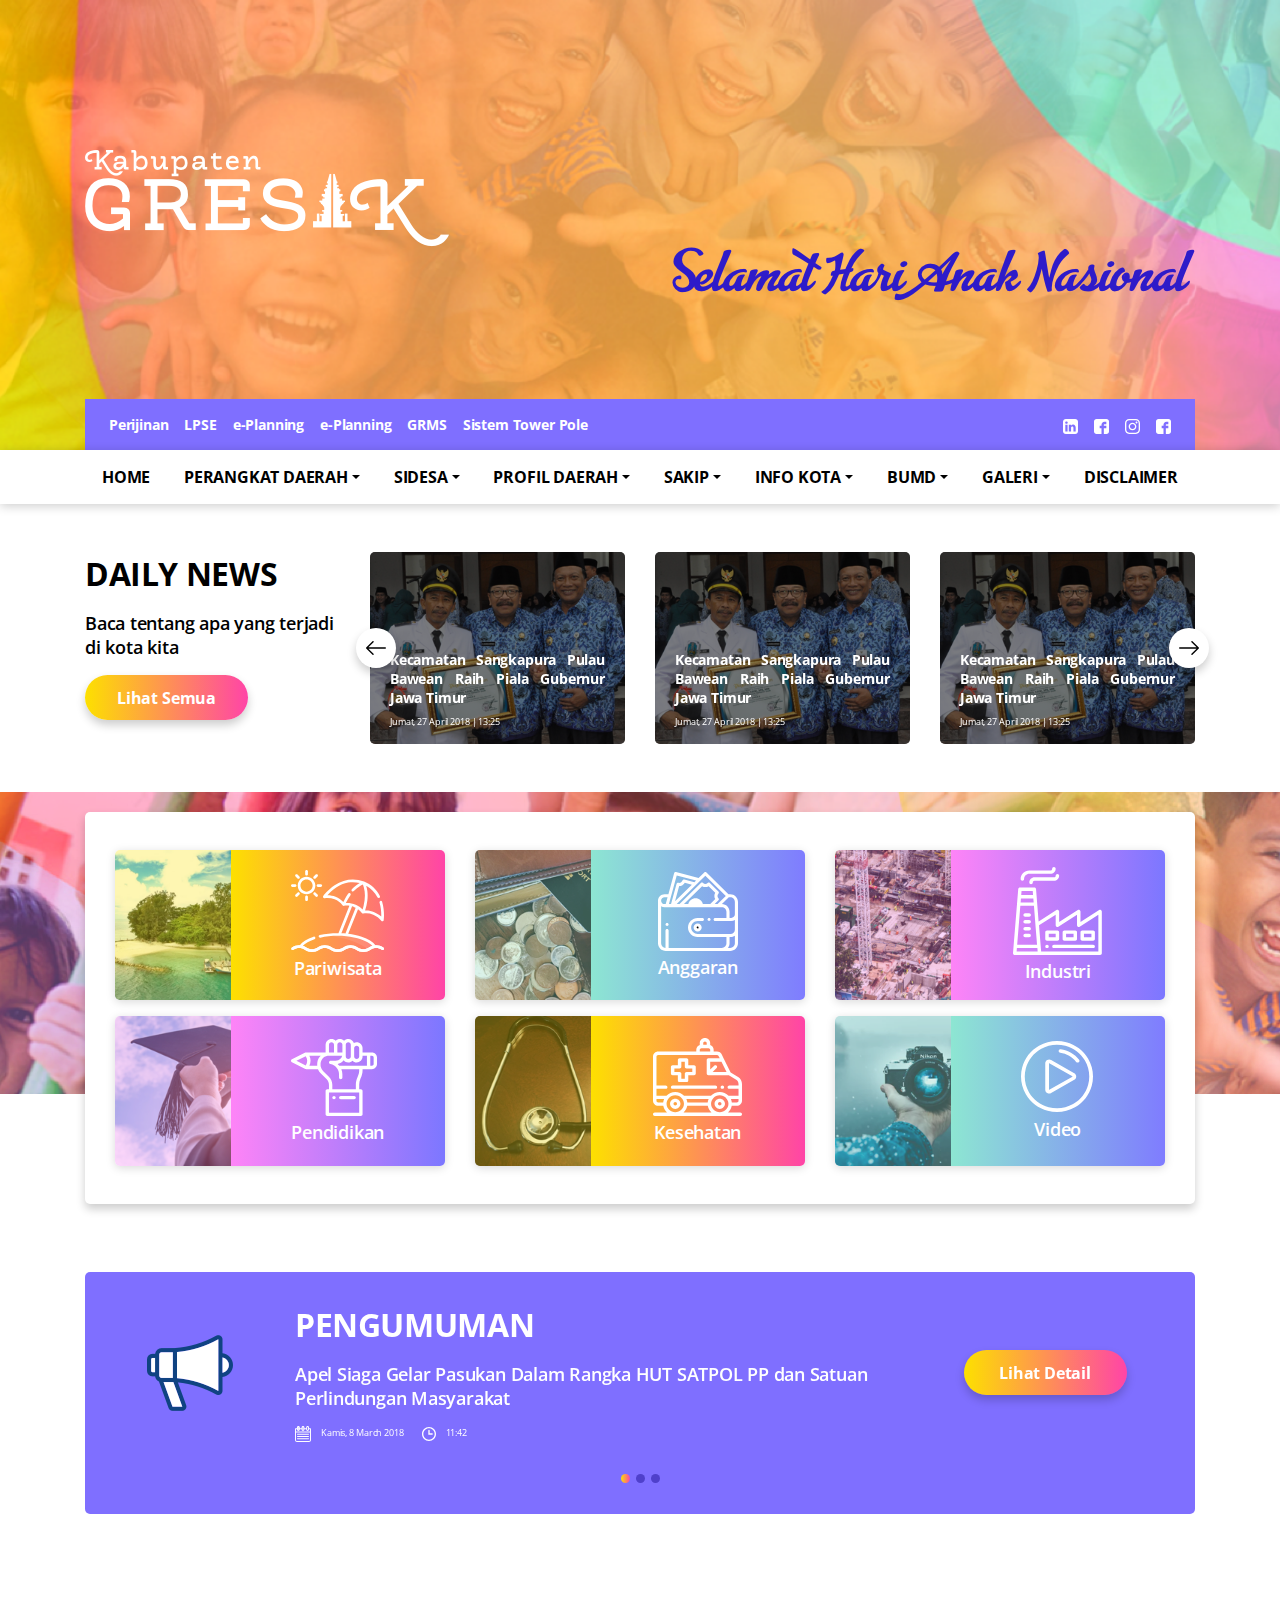
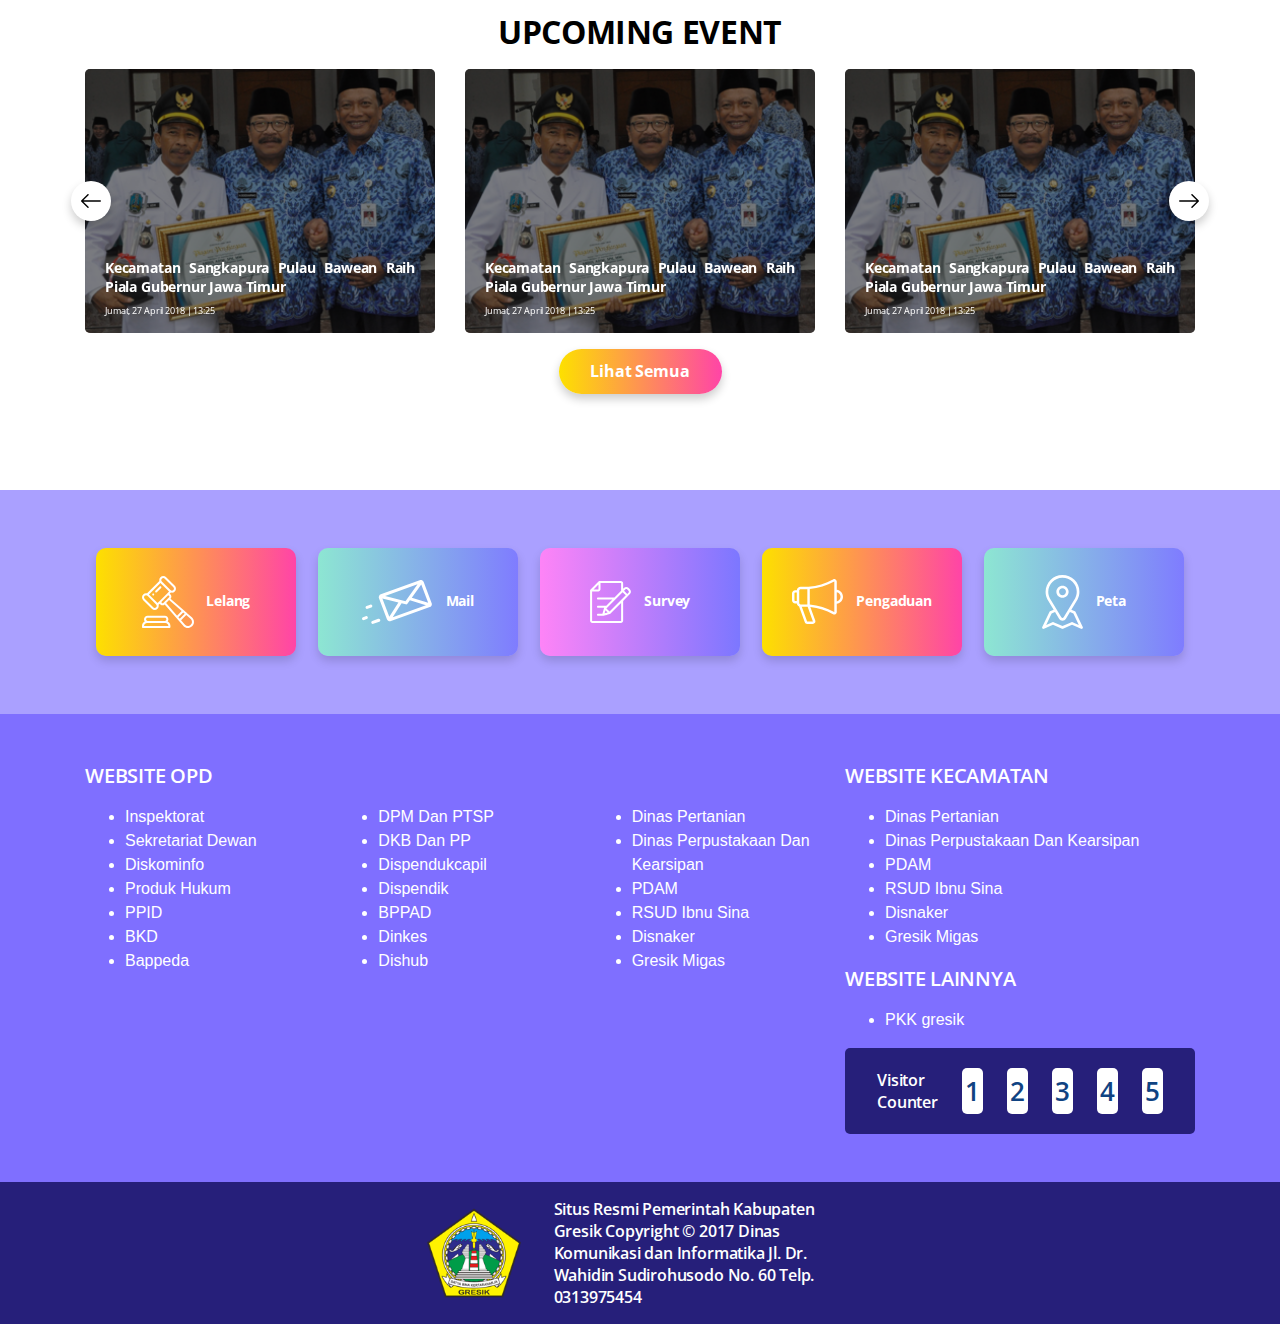
<file: Anak/index.html>
<!DOCTYPE html>
<html>

<head>
    <meta charset="utf-8" />
    <meta http-equiv="X-UA-Compatible" content="IE=edge">
    <title>Page Title</title>
    <meta name="viewport" content="width=device-width, initial-scale=1">
    <link href="https://fonts.googleapis.com/css?family=Open+Sans" rel="stylesheet">
    <link rel="stylesheet" href="assets/css/bootstrap-grid.min.css">
    <link rel="stylesheet" href="assets/css/bootstrap-reboot.min.css">
    <link rel="stylesheet" href="assets/css/bootstrap.min.css">
    <link rel="stylesheet" href="assets/css/layout.css">
    <link rel="stylesheet" href="assets/css/style.css">
</head>

<body>
    <!-- ==================================================|Header|================================================== -->

    <section>
        <div class="header">
            <div class="container">
                <div class="header-body">
                    <div class="header-content">
                        <div class="row">
                            <div class="col-md-12">
                                <img class="img-fluid" src="assets/img/logopemkab.png" alt="">
                            </div>
                        </div>
                        <div class="row">
                            <div class="col-md-6 offset-md-6 col-8 offset-4 text-right">
                                <img class="img-fluid" src="assets/img/selamatharianak.png" alt="">
                            </div>
                        </div>
                    </div>
                    <div class="bottom-nav">
                        <nav class="navbar navbar-expand-md" style="background-color: #7F6FFF;">
                            <ul class="navbar-nav mr-auto mt-2 mt-lg-0">
                                <li class="nav-item active">
                                    <a class="nav-link" href="#">
                                        Perijinan
                                    </a>
                                </li>
                                <li class="nav-item">
                                    <a class="nav-link" href="#">
                                        LPSE
                                    </a>
                                </li>
                                <li class="nav-item">
                                    <a class="nav-link" href="#">
                                        e-Planning
                                    </a>
                                </li>
                                <li class="nav-item">
                                    <a class="nav-link" href="#">
                                        e-Planning
                                    </a>
                                </li>
                                <li class="nav-item">
                                    <a class="nav-link" href="#">
                                        GRMS
                                    </a>
                                </li>
                                <li class="nav-item">
                                    <a class="nav-link" href="#">
                                        Sistem Tower Pole
                                    </a>
                                </li>
                            </ul>

                            <ul class="navbar-nav ml-auto mt-2 mt-lg-0">
                                <li class="nav-item active">
                                    <a class="nav-link" href="#">
                                        <svg class="white" version="1.1" id="Capa_1" xmlns="http://www.w3.org/2000/svg" xmlns:xlink="http://www.w3.org/1999/xlink"
                                            x="0px" y="0px" width="15px" height="15px" viewBox="0 0 438.536 438.536" style="enable-background:new 0 0 438.536 438.536;"
                                            xml:space="preserve">
                                            <path d="M414.41,24.123C398.333,8.042,378.963,0,356.315,0H82.228C59.58,0,40.21,8.042,24.126,24.123
                                                       C8.045,40.207,0.003,59.576,0.003,82.225v274.084c0,22.647,8.042,42.018,24.123,58.102c16.084,16.084,35.454,24.126,58.102,24.126
                                                       h274.084c22.648,0,42.018-8.042,58.095-24.126c16.084-16.084,24.126-35.454,24.126-58.102V82.225
                                                       C438.532,59.576,430.49,40.204,414.41,24.123z M133.618,367.157H67.666V169.016h65.952V367.157z M127.626,132.332
                                                       c-6.851,6.567-15.893,9.851-27.124,9.851h-0.288c-10.848,0-19.648-3.284-26.407-9.851c-6.76-6.567-10.138-14.703-10.138-24.41
                                                       c0-9.897,3.476-18.083,10.421-24.556c6.95-6.471,15.942-9.708,26.98-9.708c11.039,0,19.89,3.237,26.553,9.708
                                                       c6.661,6.473,10.088,14.659,10.277,24.556C137.899,117.625,134.477,125.761,127.626,132.332z M370.873,367.157h-65.952v-105.92
                                                       c0-29.879-11.036-44.823-33.116-44.823c-8.374,0-15.42,2.331-21.128,6.995c-5.715,4.661-9.996,10.324-12.847,16.991
                                                       c-1.335,3.422-1.999,8.75-1.999,15.981v110.775h-65.952c0.571-119.529,0.571-185.579,0-198.142h65.952v27.974
                                                       c13.867-21.681,33.558-32.544,59.101-32.544c22.84,0,41.21,7.52,55.104,22.554c13.895,15.037,20.841,37.214,20.841,66.519v113.64
                                                       H370.873z" />
                                        </svg>
                                    </a>
                                </li>
                                <li class="nav-item">
                                    <a class="nav-link" href="#">
                                        <svg class="white" version="1.1" id="Capa_1" xmlns="http://www.w3.org/2000/svg" xmlns:xlink="http://www.w3.org/1999/xlink"
                                            x="0px" y="0px" width="15px" height="15px" viewBox="0 0 90 90" style="enable-background:new 0 0 90 90;"
                                            xml:space="preserve">
                                            <path id="Facebook__x28_alt_x29_" d="M90,15.001C90,7.119,82.884,0,75,0H15C7.116,0,0,7.119,0,15.001v59.998
                                                       C0,82.881,7.116,90,15.001,90H45V56H34V41h11v-5.844C45,25.077,52.568,16,61.875,16H74v15H61.875C60.548,31,59,32.611,59,35.024V41
                                                       h15v15H59v34h16c7.884,0,15-7.119,15-15.001V15.001z" />
                                        </svg>
                                    </a>
                                </li>
                                <li class="nav-item">
                                    <a class="nav-link" href="#">
                                        <svg class="white" version="1.1" id="Layer_1" xmlns="http://www.w3.org/2000/svg" xmlns:xlink="http://www.w3.org/1999/xlink"
                                            x="0px" y="0px" width="15px" height="15px" viewBox="0 0 169.063 169.063" style="enable-background:new 0 0 169.063 169.063;"
                                            xml:space="preserve">
                                            <path d="M122.406,0H46.654C20.929,0,0,20.93,0,46.655v75.752c0,25.726,20.929,46.655,46.654,46.655h75.752
                                                       c25.727,0,46.656-20.93,46.656-46.655V46.655C169.063,20.93,148.133,0,122.406,0z M154.063,122.407
                                                       c0,17.455-14.201,31.655-31.656,31.655H46.654C29.2,154.063,15,139.862,15,122.407V46.655C15,29.201,29.2,15,46.654,15h75.752
                                                       c17.455,0,31.656,14.201,31.656,31.655V122.407z" />
                                            <path d="M84.531,40.97c-24.021,0-43.563,19.542-43.563,43.563c0,24.02,19.542,43.561,43.563,43.561s43.563-19.541,43.563-43.561
                                                       C128.094,60.512,108.552,40.97,84.531,40.97z M84.531,113.093c-15.749,0-28.563-12.812-28.563-28.561
                                                       c0-15.75,12.813-28.563,28.563-28.563s28.563,12.813,28.563,28.563C113.094,100.281,100.28,113.093,84.531,113.093z"
                                            />
                                            <path d="M129.921,28.251c-2.89,0-5.729,1.17-7.77,3.22c-2.051,2.04-3.23,4.88-3.23,7.78c0,2.891,1.18,5.73,3.23,7.78
                                                       c2.04,2.04,4.88,3.22,7.77,3.22c2.9,0,5.73-1.18,7.78-3.22c2.05-2.05,3.22-4.89,3.22-7.78c0-2.9-1.17-5.74-3.22-7.78
                                                       C135.661,29.421,132.821,28.251,129.921,28.251z" />
                                        </svg>
                                    </a>
                                </li>
                                <li class="nav-item">
                                    <a class="nav-link" href="#">
                                        <svg class="white" version="1.1" id="Capa_1" xmlns="http://www.w3.org/2000/svg" xmlns:xlink="http://www.w3.org/1999/xlink"
                                            x="0px" y="0px" width="15px" height="15px" viewBox="0 0 90 90" style="enable-background:new 0 0 90 90;"
                                            xml:space="preserve">
                                            <path id="Facebook__x28_alt_x29_" d="M90,15.001C90,7.119,82.884,0,75,0H15C7.116,0,0,7.119,0,15.001v59.998
                                                               C0,82.881,7.116,90,15.001,90H45V56H34V41h11v-5.844C45,25.077,52.568,16,61.875,16H74v15H61.875C60.548,31,59,32.611,59,35.024V41
                                                               h15v15H59v34h16c7.884,0,15-7.119,15-15.001V15.001z" />
                                        </svg>
                                    </a>
                                </li>
                            </ul>
                        </nav>
                    </div>
                </div>
            </div>
        </div>
    </section>

    <section>
        <div class="news">
            <nav class="navbar navbar-expand-md" style="background-color: #FFFFFF;	box-shadow: 0 2px 10px 0 rgba(0,0,0,0.2);">
                <div class="container">
                    <button class="navbar-toggler hidden-lg-up" type="button" data-toggle="collapse" data-target="#top-nav" aria-controls="collapsibleNavId"
                        aria-expanded="false" aria-label="Toggle navigation">
                        <span class="navbar-toggler-icon">
                            <svg class="black" version="1.1" id="Capa_1" xmlns="http://www.w3.org/2000/svg" xmlns:xlink="http://www.w3.org/1999/xlink"
                                x="0px" y="0px" viewBox="0 0 384.97 384.97" style="enable-background:new 0 0 384.97 384.97;"
                                xml:space="preserve" width="30px" height="30px">
                                <path d="M12.03,120.303h360.909c6.641,0,12.03-5.39,12.03-12.03c0-6.641-5.39-12.03-12.03-12.03H12.03
                        c-6.641,0-12.03,5.39-12.03,12.03C0,114.913,5.39,120.303,12.03,120.303z" />
                                <path d="M372.939,180.455H12.03c-6.641,0-12.03,5.39-12.03,12.03s5.39,12.03,12.03,12.03h360.909c6.641,0,12.03-5.39,12.03-12.03
                        S379.58,180.455,372.939,180.455z" />
                                <path d="M372.939,264.667H132.333c-6.641,0-12.03,5.39-12.03,12.03c0,6.641,5.39,12.03,12.03,12.03h240.606
                        c6.641,0,12.03-5.39,12.03-12.03C384.97,270.056,379.58,264.667,372.939,264.667z" />

                            </svg>
                        </span>
                    </button>
                    <div class="collapse navbar-collapse" id="top-nav">
                        <ul class="navbar-nav mt-2 mt-lg-0" id="menu">
                            <li class="nav-item active">
                                <a class="nav-link" href="#">
                                    HOME
                                </a>
                            </li>
                            <li class="nav-item dropdown">
                                <a class="nav-link dropdown-toggle" href="#" id="dropdown1" data-toggle="dropdown" aria-haspopup="true" aria-expanded="false">PERANGKAT DAERAH</a>
                                <ul class="dropdown-menu" labelledby="#dropdown1">
                                    <li class="dropdown-submenu">
                                        <a class="dropdown-item sub-menu dropdown-toggle" href="#">PROFIL PIMPINAN</a>
                                        <ul class="dropdown-menu">
                                            <li>
                                                <li>
                                                    <a class="dropdown-item" href="#">BUPATI</a>
                                                </li>
                                                <li>
                                                    <a class="dropdown-item" href="#">WAKIL BUPATI</a>
                                                </li>
                                                <li>
                                                    <a class="dropdown-item" href="#">SEKRETARIS DAERAH</a>
                                                </li>
                                                <li class="dropdown-submenu">
                                                    <a class="sub-menu dropdown-item dropdown-toggle" href="#">ASISTEN SEKRETARIS DAERAH</a>
                                                    <ul class="dropdown-submenu">
                                                        <li>
                                                            <a class="dropdown-item" href="">ASISTEN I</a>
                                                        </li>
                                                        <li>
                                                            <a class="dropdown-item" href="">ASISTEN II</a>
                                                        </li>
                                                        <li>
                                                            <a class="dropdown-item" href="">ASISTEN III</a>
                                                        </li>
                                                    </ul>
                                                </li>
                                            </li>
                                        </ul>
                                    </li>
                                    <li class="dropdown-submenu">
                                        <a class="sub-menu dropdown-item dropdown-toggle" href="#">PROFILE OPD</a>
                                        <ul class="dropdown-menu">
                                            <li>
                                                <a class="dropdown-item" href="">INSPEKTORAT</a>
                                            </li>
                                            <li>
                                                <a class="dropdown-item" href="">SEKRETARIAT DEWAN</a>
                                            </li>
                                            <li class="dropdown-submenu">
                                                <a class="sub-menu dropdown-item dropdown-toggle" href="#">SEKRETARIAT DAERAH</a>
                                                <ul class="dropdown-menu">
                                                    <li>
                                                        <a class="dropdown-item" href="">BAGIAN HUKUM</a>
                                                    </li>
                                                    <li>
                                                        <a class="dropdown-item" href="">BAGIAN HUMAS DAN PROTOKOL</a>
                                                    </li>
                                                    <li>
                                                        <a class="dropdown-item" href="">BAGIAN KESEJAHTERAAN RAKYAT</a>
                                                    </li>
                                                    <li>
                                                        <a class="dropdown-item" href="">BAGIAN KEUANGAN</a>
                                                    </li>
                                                    <li>
                                                        <a class="dropdown-item" href="">BAGIAN LAYANAN PENGADAAN BARANG/JASA</a>
                                                    </li>
                                                    <li>
                                                        <a class="dropdown-item" href="">BAGIAN PROGRAM PEMBANGUNAN</a>
                                                    </li>
                                                    <li>
                                                        <a class="dropdown-item" href="">BAGIAN PEMERINTAHAN</a>
                                                    </li>
                                                    <li>
                                                        <a class="dropdown-item" href="">BAGIAN PEREKONOMIAN DAN SDA</a>
                                                    </li>
                                                    <li>
                                                        <a class="dropdown-item" href="">BAGIAN ORTALA</a>
                                                    </li>
                                                    <li>
                                                        <a class="dropdown-item" href="">BAGIAN UMUM</a>
                                                    </li>
                                                </ul>
                                            </li>
                                            <li class="dropdown-submenu">
                                                <a class="sub-menu dropdown-item dropdown-toggle" href="#">DINAS</a>
                                                <ul class="dropdown-menu">
                                                    <li>
                                                        <a class="dropdown-item" href="">DINAS KB,PP DAN PERLINDUNGAN ANAK</a>
                                                    </li>
                                                    <li>
                                                        <a class="dropdown-item" href="">DINAS KOMUNIKASI DAN INFORMATIKA</a>
                                                    </li>
                                                    <li>
                                                        <a class="dropdown-item" href="">DINAS KEPENDUDUKAN DAN CAPIL</a>
                                                    </li>
                                                    <li>
                                                        <a class="dropdown-item" href="">DINAS KEPEMUDAAN DAN OLAHRAGA</a>
                                                    </li>
                                                    <li>
                                                        <a class="dropdown-item" href="">DINAS KESEHATAN</a>
                                                    </li>
                                                    <li>
                                                        <a class="dropdown-item" href="">DINAS KOPERASI, USAHA MIKRO DAN PERINDAG</a>
                                                    </li>
                                                    <li>
                                                        <a class="dropdown-item" href="">DINAS LINGKUNGAN HIDUP</a>
                                                    </li>
                                                    <li>
                                                        <a class="dropdown-item" href="">DINAS PARIWISATA DAN KEBUDAYAAN</a>
                                                    </li>
                                                    <li>
                                                        <a class="dropdown-item" href="">DINAS PENDIDIKAN</a>
                                                    </li>
                                                    <li>
                                                        <a class="dropdown-item" href="">DINAS PENANAMAN MODAL DAN PTSP</a>
                                                    </li>
                                                    <li>
                                                        <a class="dropdown-item" href="">DINAS PERIKANAN</a>
                                                    </li>
                                                    <li>
                                                        <a class="dropdown-item" href="">DINAS PERTANAHAN</a>
                                                    </li>
                                                    <li>
                                                        <a class="dropdown-item" href="">DINAS PERPUSTAKAAN DAN KEARSIPAN</a>
                                                    </li>
                                                    <li>
                                                        <a class="dropdown-item" href="">DINAS PERHUBUNGAN</a>
                                                    </li>
                                                    <li>
                                                        <a class="dropdown-item" href="">DINAS PEKERJAAN UMUM DAN TATA RUANG</a>
                                                    </li>
                                                    <li>
                                                        <a class="dropdown-item" href="">DINAS PERUMAHAN DAN KAWASAN PEMUKIMAN</a>
                                                    </li>
                                                    <li>
                                                        <a class="dropdown-item" href="">DINAS PEMBERDAYAAN MASYARAKAT DAN DESA</a>
                                                    </li>
                                                    <li>
                                                        <a class="dropdown-item" href="">DINAS PERTANIAN</a>
                                                    </li>
                                                    <li>
                                                        <a class="dropdown-item" href="">DINAS SATPOL PP</a>
                                                    </li>
                                                    <li>
                                                        <a class="dropdown-item" href="">DINAS SOSIAL</a>
                                                    </li>
                                                    <li>
                                                        <a class="dropdown-item" href="">DINAS TENAGA KERJA</a>
                                                    </li>
                                                </ul>
                                            </li>
                                            <li class="dropdown-submenu">
                                                <a class="sub-menu dropdown-item dropdown-toggle" href="#">BADAN</a>
                                                <ul class="dropdown-menu">
                                                    <li>
                                                        <a class="dropdown-item"='https://gresikkab.go.id/profil/bapelitbangda'>
                                                            BAPPEDA
                                                        </a>
                                                    </li>
                                                    <li>
                                                        <a class="dropdown-item"='https://gresikkab.go.id/http://gresikkab.go.id/profil/badan_pendapatan_pengelolaan_keuangan_dan_aset_daerah'>
                                                            BADAN PENDAPATAN, PENGELOLAAN KEUANGAN DAN ASET DAERAH
                                                        </a>
                                                    </li>
                                                    <li>
                                                        <a class="dropdown-item"='https://gresikkab.go.id/profil/badan_pdb'>
                                                            BADAN PENANGGULANGAN BENCANA DAERAH
                                                        </a>
                                                    </li>
                                                    <li>
                                                        <a class="dropdown-item"='https://gresikkab.go.id/profil/badan_kepegawaian_daerah'>
                                                            BADAN KEPEGAWAIAN DAERAH
                                                        </a>
                                                    </li>
                                                    <li>
                                                        <a class="dropdown-item"='https://gresikkab.go.id/profil/badan_narkotika_kabupaten'>
                                                            BADAN NARKOTIKA KABUPATEN
                                                        </a>
                                                    </li>
                                                </ul>
                                            </li>
                                            <li class="dropdown-submenu">
                                                <a class="sub-menu dropdown-item dropdown-toggle" href="#">KANTOR</a>
                                                <ul class="dropdown-menu">
                                                    <li>
                                                        <a class="dropdown-item" href="">KANTOR KESATUAN BANGSA DAN POLITIK</a>
                                                    </li>
                                                </ul>
                                            </li>
                                            <li class="dropdown-submenu">
                                                <a class="sub-menu dropdown-item dropdown-toggle" href="#">KECAMATAN</a>
                                                <ul class="dropdown-menu">
                                                    <li>
                                                        <a class="dropdown-item" href='https://gresikkab.go.id/profil/kecamatan_balongpanggang'>
                                                            KEC. BALONGPANGGANG
                                                        </a>
                                                    </li>
                                                    <li>
                                                        <a class="dropdown-item" href='https://gresikkab.go.id/profil/kecamatan_benjeng'>
                                                            KEC. BENJENG
                                                        </a>
                                                    </li>
                                                    <li>
                                                        <a class="dropdown-item" href='https://gresikkab.go.id/profil/kecamatan_bungah'>
                                                            KEC. BUNGAH
                                                        </a>
                                                    </li>
                                                    <li>
                                                        <a class="dropdown-item" href='https://gresikkab.go.id/profil/kecamatan_cerme'>
                                                            KEC. CERME
                                                        </a>
                                                    </li>
                                                    <li>
                                                        <a class="dropdown-item" href='https://gresikkab.go.id/profil/kecamatan_driyorejo'>
                                                            KEC. DRIYOREJO
                                                        </a>
                                                    </li>
                                                    <li>
                                                        <a class="dropdown-item" href='https://gresikkab.go.id/profil/kecamatan_duduk_sampeyan'>
                                                            KEC. DUDUKSAMPEYAN
                                                        </a>
                                                    </li>
                                                    <li>
                                                        <a class="dropdown-item" href='https://gresikkab.go.id/profil/kecamatan_dukun'>
                                                            KEC. DUKUN
                                                        </a>
                                                    </li>
                                                    <li>
                                                        <a class="dropdown-item" href='https://gresikkab.go.id/profil/kecamatan_gresik'>
                                                            KEC. GRESIK
                                                        </a>
                                                    </li>
                                                    <li>
                                                        <a class="dropdown-item" href='https://gresikkab.go.id/profil/kecamatan_kebomas'>
                                                            KEC. KEBOMAS
                                                        </a>
                                                    </li>
                                                    <li>
                                                        <a class="dropdown-item" href='https://gresikkab.go.id/profil/kecamatan_kedamean'>
                                                            KEC. KEDAMEAN
                                                        </a>
                                                    </li>
                                                    <li>
                                                        <a class="dropdown-item" href='https://gresikkab.go.id/profil/kecamatan_manyar'>
                                                            KEC. MANYAR
                                                        </a>
                                                    </li>
                                                    <li>
                                                        <a class="dropdown-item" href='https://gresikkab.go.id/profil/kecamatan_menganti'>
                                                            KEC. MENGANTI
                                                        </a>
                                                    </li>
                                                    <li>
                                                        <a class="dropdown-item" href='https://gresikkab.go.id/profil/kecamatan_panceng'>
                                                            KEC. PANCENG
                                                        </a>
                                                    </li>
                                                    <li>
                                                        <a class="dropdown-item" href='https://gresikkab.go.id/profil/kecamatan_sangkapura'>
                                                            KEC. SANGKAPURA
                                                        </a>
                                                    </li>
                                                    <li>
                                                        <a class="dropdown-item" href='https://gresikkab.go.id/profil/kecamatan_sidayu'>
                                                            KEC. SIDAYU
                                                        </a>
                                                    </li>
                                                    <li>
                                                        <a class="dropdown-item" href='https://gresikkab.go.id/profil/kecamatan_tambak'>
                                                            KEC. TAMBAK
                                                        </a>
                                                    </li>
                                                    <li>
                                                        <a class="dropdown-item" href='https://gresikkab.go.id/profil/kecamatan_ujungpangkah'>
                                                            KEC. UJUNGPANGKAH
                                                        </a>
                                                    </li>
                                                    <li>
                                                        <a class="dropdown-item" href='https://gresikkab.go.id/profil/kecamatan_wringinanom'>
                                                            KEC. WRINGINANOM
                                                        </a>
                                                    </li>
                                                </ul>
                                            </li>
                                        </ul>
                                    </li>
                                </ul>
                            </li>
                            <li class="nav-item dropdown">
                                <a class="nav-link dropdown-toggle" href="#" id="dropdown2" data-toggle="dropdown" aria-haspopup="true" aria-expanded="false">SIDESA</a>
                                <ul class="dropdown-menu" labelledby="#dropdown2">
                                    <li>
                                        <a class="dropdown-item"='https://gresikkab.go.id/profil/desa_di_kecamatan_balongpanggang'>
                                            KEC. BALONGPANGGANG
                                        </a>
                                    </li>
                                    <li>
                                        <a class="dropdown-item"='https://gresikkab.go.id/sidesa/peta_kecamatan_benjeng'>
                                            KEC. BENJENG
                                        </a>
                                    </li>
                                    <li>
                                        <a class="dropdown-item"='https://gresikkab.go.id/profil/desa_di_kecamatan_bungah'>
                                            KEC. BUNGAH
                                        </a>
                                    </li>
                                    <li>
                                        <a class="dropdown-item"='https://gresikkab.go.id/sidesa/peta_kecamatan_cerme'>
                                            KEC. CERME
                                        </a>
                                    </li>
                                    <li>
                                        <a class="dropdown-item"='https://gresikkab.go.id/sidesa/peta_kecamatan_driyorejo'>
                                            KEC. DRIYOREJO
                                        </a>
                                    </li>
                                    <li>
                                        <a class="dropdown-item"='https://gresikkab.go.id/profil/desa_di_kecamatan_duduksampeyan'>
                                            KEC. DUDUKSAMPEYAN
                                        </a>
                                    </li>
                                    <li>
                                        <a class="dropdown-item"='https://gresikkab.go.id/profil/desa_di_kecamatan_dukun'>
                                            KEC. DUKUN
                                        </a>
                                    </li>
                                    <li>
                                        <a class="dropdown-item"='https://gresikkab.go.id/profil/kelurahan_desa_di_kecamatan_gresik'>
                                            KEC. GRESIK
                                        </a>
                                    </li>
                                    <li>
                                        <a class="dropdown-item"='https://gresikkab.go.id/profil/kelurahan_desa_di_kecamatan_kebomas'>
                                            KEC. KEBOMAS
                                        </a>
                                    </li>
                                    <li>
                                        <a class="dropdown-item"='https://gresikkab.go.id/profil/desa_di_kecamatan_kedamean'>
                                            KEC. KEDAMEAN
                                        </a>
                                    </li>
                                    <li>
                                        <a class="dropdown-item"='https://gresikkab.go.id/profil/desa_di_kecamatan_manyar'>
                                            KEC. MANYAR
                                        </a>
                                    </li>
                                    <li>
                                        <a class="dropdown-item"='https://gresikkab.go.id/sidesa/peta_kecamatan_menganti'>
                                            KEC. MENGANTI
                                        </a>
                                    </li>
                                    <li>
                                        <a class="dropdown-item"='https://gresikkab.go.id/profil/desa_di_kecamatan_panceng'>
                                            KEC. PANCENG
                                        </a>
                                    </li>
                                    <li>
                                        <a class="dropdown-item"='https://gresikkab.go.id/profil/desa_di_kecamatan_sangkapura'>
                                            KEC. SANGKAPURA
                                        </a>
                                    </li>
                                    <li>
                                        <a class="dropdown-item"='https://gresikkab.go.id/profil/desa_di_kecamatan_sidayu'>
                                            KEC. SIDAYU
                                        </a>
                                    </li>
                                    <li>
                                        <a class="dropdown-item"='https://gresikkab.go.id/profil/desa_di_kecamatan_tambak'>
                                            KEC. TAMBAK
                                        </a>
                                    </li>
                                    <li>
                                        <a class="dropdown-item"='https://gresikkab.go.id/profil/desa_di_kecamatan_ujungpangkah'>
                                            KEC. UJUNGPANGKAH
                                        </a>
                                    </li>
                                    <li>
                                        <a class="dropdown-item"='https://gresikkab.go.id/sidesa/peta_kecamatan_wringinanom'>
                                            KEC. WRINGINANOM
                                        </a>
                                    </li>
                                </ul>
                            </li>
                            <li class="nav-item dropdown">
                                <a class="nav-link dropdown-toggle" href="#" id="dropdown3" data-toggle="dropdown" aria-haspopup="true" aria-expanded="false">PROFIL DAERAH</a>
                                <ul class="dropdown-menu" labelledby="#dropdown3">
                                    <li>
                                        <a class="dropdown-item" href='https://gresikkab.go.id/profil/sejarah'>
                                            SEJARAH
                                        </a>
                                    </li>
                                    <li>
                                        <a class="dropdown-item" href='https://gresikkab.go.id/profil/geografi'>
                                            GEOGRAFI
                                        </a>
                                    </li>
                                    <li>
                                        <a class="dropdown-item" href='https://gresikkab.go.id/profil/demografi'>
                                            DEMOGRAFI
                                        </a>
                                    </li>
                                    <li>
                                        <a class="dropdown-item" href='https://gresikkab.go.id/profil/visi_misi'>
                                            VISI MISI
                                        </a>
                                    </li>
                                    <li>
                                        <a class="dropdown-item" href='https://gresikkab.go.id/profil/lambang_dan_moto'>
                                            LAMBANG DAN MOTO
                                        </a>
                                    </li>
                                    <li>
                                        <a class="dropdown-item" href='https://gresikkab.go.id/profil/apbd'>
                                            APBD
                                        </a>
                                    </li>
                                    <li>
                                        <a class="dropdown-item" href='https://gresikkab.go.id/profil/pertumbuhan_ekonomi'>
                                            PERTUMBUHAN EKONOMI
                                        </a>
                                    </li>
                                    <li>
                                        <a class="dropdown-item" href='https://gresikkab.go.id/profil/capaian_program'>
                                            CAPAIAN PROGRAM
                                        </a>
                                    </li>
                                    <li>
                                        <a class="dropdown-item" href='https://gresikkab.go.id/profil/penghargaan'>
                                            PENGHARGAAN
                                        </a>
                                    </li>
                                    <li>
                                        <a class="dropdown-item" href='https://gresikkab.go.id/profil/gresik_dalam_angka'>
                                            GRESIK DALAM ANGKA
                                        </a>
                                    </li>
                                    <li class="dropdown-submenu">
                                        <a class="sub-menu dropdown-item dropdown-toggle" href="#">KECAMATAN DALAM ANGKA</a>
                                        <ul class="dropdown-menu">
                                            <li>
                                                <a class="dropdown-item" href='https://gresikkab.go.id/profil/kecamatan_balongpanggang_dalam_angka'>
                                                    KEC. BALONGPANGGANG
                                                </a>
                                            </li>
                                            <li>
                                                <a class="dropdown-item" href='https://gresikkab.go.id/profil/kecamatan_benjeng_dalam_angka'>
                                                    KEC. BENJENG
                                                </a>
                                            </li>
                                            <li>
                                                <a class="dropdown-item" href='https://gresikkab.go.id/profil/kecamatan_bungah_dalam_angka'>
                                                    KEC. BUNGAH
                                                </a>
                                            </li>
                                            <li>
                                                <a class="dropdown-item" href='https://gresikkab.go.id/profil/kecamatan_cerme_dalam_angka'>
                                                    KEC. CERME
                                                </a>
                                            </li>
                                            <li>
                                                <a class="dropdown-item" href='https://gresikkab.go.id/profil/kecamatan_driyorejo_dalam_angka'>
                                                    KEC. DRIYOREJO
                                                </a>
                                            </li>
                                            <li>
                                                <a class="dropdown-item" href='https://gresikkab.go.id/profil/kecamatan_duduksampeyan_dalam_angka'>
                                                    KEC. DUDUKSAMPEYAN
                                                </a>
                                            </li>
                                            <li>
                                                <a class="dropdown-item" href='https://gresikkab.go.id/profil/kecamatan_dukun_dalam_angka'>
                                                    KEC. DUKUN
                                                </a>
                                            </li>
                                            <li>
                                                <a class="dropdown-item" href='https://gresikkab.go.id/profil/kecamatan_gresik_dalam_angka'>
                                                    KEC. GRESIK
                                                </a>
                                            </li>
                                            <li>
                                                <a class="dropdown-item" href='https://gresikkab.go.id/profil/kecamatan_kebomas_dalam_angka'>
                                                    KEC. KEBOMAS
                                                </a>
                                            </li>
                                            <li>
                                                <a class="dropdown-item" href='https://gresikkab.go.id/profil/kecamatan_kedamean_dalam_angka'>
                                                    KEC. KEDAMEAN
                                                </a>
                                            </li>
                                            <li>
                                                <a class="dropdown-item" href='https://gresikkab.go.id/profil/kecamatan_manyar_dalam_angka'>
                                                    KEC. MANYAR
                                                </a>
                                            </li>
                                            <li>
                                                <a class="dropdown-item" href='https://gresikkab.go.id/profil/kecamatan_menganti_dalam_angka'>
                                                    KEC. MENGANTI
                                                </a>
                                            </li>
                                            <li>
                                                <a class="dropdown-item" href='https://gresikkab.go.id/profil/kecamatan_panceng_dalam_angka'>
                                                    KEC. PANCENG
                                                </a>
                                            </li>
                                            <li>
                                                <a class="dropdown-item" href='https://gresikkab.go.id/profil/kecamatan_sangkapura_dalam_angka'>
                                                    KEC. SANGKAPURA
                                                </a>
                                            </li>
                                            <li>
                                                <a class="dropdown-item" href='https://gresikkab.go.id/profil/kecamatan_sidayu_dalam_angka'>
                                                    KEC. SIDAYU
                                                </a>
                                            </li>
                                            <li>
                                                <a class="dropdown-item" href='https://gresikkab.go.id/profil/kecamatan_tambak_dalam_angka'>
                                                    KEC. TAMBAK
                                                </a>
                                            </li>
                                            <li>
                                                <a class="dropdown-item" href='https://gresikkab.go.id/profil/kecamatan_ujungpangkah_dalam_angka'>
                                                    KEC. UJUNGPANGKAH
                                                </a>
                                            </li>
                                            <li>
                                                <a class="dropdown-item" href='https://gresikkab.go.id/profil/kecamatan_wringinanom_dalam_angka'>
                                                    KEC. WRINGINANOM
                                                </a>
                                            </li>
                                        </ul>
                                    </li>
                                    <li>
                                        <a class="dropdown-item" href='https://gresikkab.go.id/profil/indeks_pembangunan_manusia'>
                                            INDEKS PEMBANGUNAN MANUSIA
                                        </a>
                                    </li>
                                    <li>
                                        <a class="dropdown-item" href='https://gresikkab.go.id/profil/data_terpadu_program_penanganan_fakir_miskin'>
                                            DATA TERPADU PROGRAM PENANGANAN FAKIR MISKIN
                                        </a>
                                    </li>
                                </ul>
                            </li>
                            <li class="nav-item dropdown">
                                <a class="nav-link dropdown-toggle" href="#" id="dropdown3" data-toggle="dropdown" aria-haspopup="true" aria-expanded="false">SAKIP</a>
                                <ul class="dropdown-menu" labelledby="#dropdown3">
                                    <li>
                                        <a class="dropdown-item" href='https://gresikkab.go.id/doc/sakip_pemkab'>
                                            PEMERINTAH KAB. GRESIK
                                        </a>
                                    </li>
                                    <li>
                                        <a class="dropdown-item" href='https://gresikkab.go.id/doc/sakip_sekertaris_daerah'>
                                            SEKRETARIS DAERAH
                                        </a>
                                    </li>
                                    <li>
                                        <a class="dropdown-item" href='https://gresikkab.go.id/doc/sakip_inspektorat'>
                                            INSPEKTORAT
                                        </a>
                                    </li>
                                    <li>
                                        <a class="dropdown-item" href='https://gresikkab.go.id/doc/sakip_sekwan'>
                                            SEKRETARIAT DEWAN
                                        </a>
                                    </li>
                                    <li class="dropdown-submenu">
                                        <a class="sub-menu dropdown-item dropdown-toggle" href="#">BADAN</a>
                                        <ul class="dropdown-menu">
                                            <li>
                                                <a class="dropdown-item" href='https://gresikkab.go.id/doc/sakip_bappeda'>
                                                    BAPPEDA
                                                </a>
                                            </li>
                                            <li>
                                                <a class="dropdown-item" href='https://gresikkab.go.id/doc/sakip_bppkad'>
                                                    BPPKAD
                                                </a>
                                            </li>
                                            <li>
                                                <a class="dropdown-item" href='https://gresikkab.go.id/doc/sakip_bpbd'>
                                                    BPBD
                                                </a>
                                            </li>
                                            <li>
                                                <a class="dropdown-item" href='https://gresikkab.go.id/doc/sakip_bkd'>
                                                    BKD
                                                </a>
                                            </li>
                                        </ul>
                                    </li>
                                    <li class="dropdown-submenu">
                                        <a class="sub-menu dropdown-item dropdown-toggle" href="#">DINAS</a>
                                        <ul class="dropdown-menu">
                                            <li>
                                                <a class="dropdown-item" href='https://gresikkab.go.id/doc/sakip_kbppa'>
                                                    DINAS KBPPA
                                                </a>
                                            </li>
                                            <li>
                                                <a class="dropdown-item" href='https://gresikkab.go.id/doc/sakip_dispendukcapil'>
                                                    DINAS KEPENDUDUKAN DAN CATATAN SIPIL
                                                </a>
                                            </li>
                                            <li>
                                                <a class="dropdown-item" href='https://gresikkab.go.id/doc/sakip_dinas_kesehatan'>
                                                    DINAS KESEHATAN
                                                </a>
                                            </li>
                                            <li>
                                                <a class="dropdown-item" href='https://gresikkab.go.id/doc/sakip_diskoperindag'>
                                                    DINAS KOPERASI, USAHA MIKRO DAN PERINDAG
                                                </a>
                                            </li>
                                            <li>
                                                <a class="dropdown-item" href='https://gresikkab.go.id/doc/sakip_diskominfo'>
                                                    DINAS KOMUNIKASI DAN INFORMATIKA
                                                </a>
                                            </li>
                                            <li>
                                                <a class="dropdown-item" href='https://gresikkab.go.id/doc/sakip_dlh'>
                                                    DINAS LINGKUNGAN HIDUP
                                                </a>
                                            </li>
                                            <li>
                                                <a class="dropdown-item" href='https://gresikkab.go.id/doc/sakip_disparbud'>
                                                    DINAS PARIWISATA DAN KEBUDAYAAN
                                                </a>
                                            </li>
                                            <li>
                                                <a class="dropdown-item" href='https://gresikkab.go.id/doc/sakip_dispora'>
                                                    DINAS KEPEMUDAAN DAN OLAHRAGA
                                                </a>
                                            </li>
                                            <li>
                                                <a class="dropdown-item" href='https://gresikkab.go.id/doc/sakip_dispendik'>
                                                    DINAS PENDIDIKAN
                                                </a>
                                            </li>
                                            <li>
                                                <a class="dropdown-item" href='https://gresikkab.go.id/doc/sakip_dpmptsp'>
                                                    DINAS PENANAMAN MODAL DAN PTSP
                                                </a>
                                            </li>
                                            <li>
                                                <a class="dropdown-item" href='https://gresikkab.go.id/doc/sakip_dishub'>
                                                    DINAS PERHUBUNGAN
                                                </a>
                                            </li>
                                            <li>
                                                <a class="dropdown-item" href='https://gresikkab.go.id/doc/sakip_dinas_perikanan'>
                                                    DINAS PERIKANAN
                                                </a>
                                            </li>
                                            <li>
                                                <a class="dropdown-item" href='https://gresikkab.go.id/doc/sakip_dinas_perpustakaan_dan_kearsipan'>
                                                    DINAS PERPUSTAKAAN DAN KEARSIPAN
                                                </a>
                                            </li>
                                            <li>
                                                <a class="dropdown-item" href='https://gresikkab.go.id/doc/sakip_dinas_pertanahan'>
                                                    DINAS PERTANAHAN
                                                </a>
                                            </li>
                                            <li>
                                                <a class="dropdown-item" href='https://gresikkab.go.id/doc/sakip_dinas_pertanian'>
                                                    DINAS PERTANIAN
                                                </a>
                                            </li>
                                            <li>
                                                <a class="dropdown-item" href='https://gresikkab.go.id/doc/sakip_dinas_pkp'>
                                                    DINAS PERUMAHAN DAN KAWASAN PERMUKIMAN
                                                </a>
                                            </li>
                                            <li>
                                                <a class="dropdown-item" href='https://gresikkab.go.id/doc/sakip_dinas_pu'>
                                                    DINAS PU
                                                </a>
                                            </li>
                                            <li>
                                                <a class="dropdown-item" href='https://gresikkab.go.id/doc/sakip_dinas_pmd'>
                                                    DINAS PEMBERDAYAAN MASYARAKAT DAN DESA
                                                </a>
                                            </li>
                                            <li>
                                                <a class="dropdown-item" href='https://gresikkab.go.id/doc/sakip_dinas_satpol_pp'>
                                                    DINAS SATPOL PP
                                                </a>
                                            </li>
                                            <li>
                                                <a class="dropdown-item" href='https://gresikkab.go.id/doc/sakip_dinsos'>
                                                    DINAS SOSIAL
                                                </a>
                                            </li>
                                            <li>
                                                <a class="dropdown-item" href='https://gresikkab.go.id/doc/sakip_disnaker'>
                                                    DINAS TENAGA KERJA
                                                </a>
                                            </li>
                                        </ul>
                                    </li>
                                    <li class="dropdown-submenu">
                                        <a class="sub-menu dropdown-item dropdown-toggle" href="#">KANTOR</a>
                                        <ul class="dropdown-menu">
                                            <li>
                                                <a class="dropdown-item" href="">KANTOR KESATUAN BANGSA DAN POLITIK</a>
                                            </li>
                                        </ul>
                                    </li>
                                    <li class="dropdown-submenu">
                                        <a class="sub-menu dropdown-item dropdown-toggle" href="#">KECAMATAN</a>
                                        <ul class="dropdown-menu">
                                            <li>
                                                <a class="dropdown-item" href='https://gresikkab.go.id/doc/sakip_kecamatan_balongpanggang'>
                                                    BALONGPANGGANG
                                                </a>
                                            </li>
                                            <li>
                                                <a class="dropdown-item" href='https://gresikkab.go.id/doc/sakip_kecamatan_benjeng'>
                                                    BENJENG
                                                </a>
                                            </li>
                                            <li>
                                                <a class="dropdown-item" href='https://gresikkab.go.id/doc/sakip_kecamatan_bungah'>
                                                    BUNGAH
                                                </a>
                                            </li>
                                            <li>
                                                <a class="dropdown-item" href='https://gresikkab.go.id/doc/sakip_kecamatan_cerme'>
                                                    CERME
                                                </a>
                                            </li>
                                            <li>
                                                <a class="dropdown-item" href='https://gresikkab.go.id/doc/sakip_kecamatan_driyorejo'>
                                                    DRIYOREJO
                                                </a>
                                            </li>
                                            <li>
                                                <a class="dropdown-item" href='https://gresikkab.go.id/doc/sakip_kecamatan_duduksampeyan'>
                                                    DUDUK SAMPEYAN
                                                </a>
                                            </li>
                                            <li>
                                                <a class="dropdown-item" href='https://gresikkab.go.id/doc/sakip_kecamatan_dukun'>
                                                    DUKUN
                                                </a>
                                            </li>
                                            <li>
                                                <a class="dropdown-item" href='https://gresikkab.go.id/doc/sakip_kecamatan_gresik'>
                                                    GRESIK
                                                </a>
                                            </li>
                                            <li>
                                                <a class="dropdown-item" href='https://gresikkab.go.id/doc/sakip_kecamatan_kebomas'>
                                                    KEBOMAS
                                                </a>
                                            </li>
                                            <li>
                                                <a class="dropdown-item" href='https://gresikkab.go.id/doc/sakip_kecamatan_kedamean'>
                                                    KEDAMEAN
                                                </a>
                                            </li>
                                            <li>
                                                <a class="dropdown-item" href='https://gresikkab.go.id/doc/sakip_kecamatan_manyar'>
                                                    MANYAR
                                                </a>
                                            </li>
                                            <li>
                                                <a class="dropdown-item" href='https://gresikkab.go.id/doc/sakip_kecamatan_menganti'>
                                                    MENGANTI
                                                </a>
                                            </li>
                                            <li>
                                                <a class="dropdown-item" href='https://gresikkab.go.id/doc/sakip_kecamatan_panceng'>
                                                    PANCENG
                                                </a>
                                            </li>
                                            <li>
                                                <a class="dropdown-item" href='https://gresikkab.go.id/doc/sakip_kecamatan_sangkapura'>
                                                    SANGKAPURA
                                                </a>
                                            </li>
                                            <li>
                                                <a class="dropdown-item" href='https://gresikkab.go.id/doc/sakip_kecamatan_sidayu'>
                                                    SIDAYU
                                                </a>
                                            </li>
                                            <li>
                                                <a class="dropdown-item" href='https://gresikkab.go.id/doc/sakip_kecamatan_tambak'>
                                                    TAMBAK
                                                </a>
                                            </li>
                                            <li>
                                                <a class="dropdown-item" href='https://gresikkab.go.id/doc/sakip_kecamatan_ujungpangkah'>
                                                    UJUNGPANGKAH
                                                </a>
                                            </li>
                                            <li>
                                                <a class="dropdown-item" href='https://gresikkab.go.id/doc/sakip_kecamatan_wringinanom'>
                                                    WRINGINANOM
                                                </a>
                                            </li>
                                        </ul>
                                    </li>
                                    <li>
                                        <a class="dropdown-item" href='https://gresikkab.go.id/doc/sakip_pemkab'>
                                            PEMERINTAH KAB. GRESIK
                                        </a>
                                    </li>
                                </ul>
                            </li>

                            <li class="nav-item dropdown">
                                <a class="nav-link dropdown-toggle" href="#" id="dropdown4" data-toggle="dropdown" aria-haspopup="true" aria-expanded="false">INFO KOTA</a>
                                <ul class="dropdown-menu" labelledby="#dropdown4">
                                    <li class="dropdown-submenu">
                                        <a class="sub-menu dropdown-item dropdown-toggle" href="#">TELPON PENTING</a>
                                        <ul class="dropdown-menu">
                                            <li>
                                                <a class="dropdown-item" href='https://gresikkab.go.id/infokota/polisi'>
                                                    POLISI
                                                </a>
                                            </li>
                                            <li>
                                                <a class="dropdown-item" href='https://gresikkab.go.id/infokota/kodim_koramil'>
                                                    KODIM DAN KORAMIL
                                                </a>
                                            </li>
                                            <li>
                                                <a class="dropdown-item" href='https://gresikkab.go.id/infokota/kejaksaan_negeri'>
                                                    KEJAKSAAN NEGERI
                                                </a>
                                            </li>
                                            <li>
                                                <a class="dropdown-item" href='https://gresikkab.go.id/infokota/pengadilan_negeri'>
                                                    PENGADILAN NEGERI
                                                </a>
                                            </li>
                                            <li>
                                                <a class="dropdown-item" href='https://gresikkab.go.id/infokota/pengadilan_agama'>
                                                    PENGADILAN AGAMA GRESIK
                                                </a>
                                            </li>
                                            <li>
                                                <a class="dropdown-item" href='https://gresikkab.go.id/infokota/kantor_urusan_agama'>
                                                    KANTOR URUSAN AGAMA (KUA)
                                                </a>
                                            </li>
                                            <li>
                                                <a class="dropdown-item" href='https://gresikkab.go.id/infokota/telpon_penting'>
                                                    TELPON LAINNYA
                                                </a>
                                            </li>
                                        </ul>
                                    </li>
                                    <li class="dropdown-submenu">
                                        <a class="sub-menu dropdown-item dropdown-toggle" href="#">JADWAL TRANSPORTASI</a>
                                        <ul class="dropdown-menu">
                                            <li>
                                                <a class="dropdown-item" href='https://gresikkab.go.id/infokota/jadwal_bus_damri'>
                                                    JADWAL BUS DAMRI (JUANDA TERMINAL BUNDER)
                                                </a>
                                            </li>
                                            <li>
                                                <a class="dropdown-item" href='https://gresikkab.go.id/infokota/jadwal_kapal_ke_bawean'>
                                                    JADWAL KAPAL KE BAWEAN
                                                </a>
                                            </li>
                                            <li>
                                                <a class="dropdown-item" href='https://gresikkab.go.id/infokota/jadwal_pesawat_ke_bawean'>
                                                    JADWAL PESAWAT KE BAWEAN
                                                </a>
                                            </li>
                                            <li>
                                                <a class="dropdown-item" href='https://gresikkab.go.id/infokota/daftar_angkutan_umum'>
                                                    DAFTAR ANGKUTAN UMUM
                                                </a>
                                            </li>
                                        </ul>
                                    </li>
                                    <li class="dropdown-submenu">
                                        <a class="sub-menu dropdown-item dropdown-toggle" href="#">DAFTAR LAYANAN KESEHATAN</a>
                                        <ul class="dropdown-menu">
                                            <li>
                                                <a class="dropdown-item" href='https://gresikkab.go.id/infokota/daftar_rumah_sakit'>
                                                    RUMAH SAKIT
                                                </a>
                                            </li>
                                            <li>
                                                <a class="dropdown-item" href='https://gresikkab.go.id/infokota/daftar_puskesmans_dan_klinik'>
                                                    PUSKESMAS
                                                </a>
                                            </li>
                                            <li>
                                                <a class="dropdown-item" href='https://gresikkab.go.id/infokota/klinik_hewan'>
                                                    KLINIK HEWAN
                                                </a>
                                            </li>
                                        </ul>
                                    </li>
                                    <li class="dropdown-submenu">
                                        <a class="sub-menu dropdown-item dropdown-toggle" href="#">DAFTAR TEMPAT BERIBADAH</a>
                                        <ul class="dropdown-menu">
                                            <li>
                                                <a class="dropdown-item" href='https://gresikkab.go.id/infokota/masjid'>
                                                    MASJID
                                                </a>
                                            </li>
                                            <li>
                                                <a class="dropdown-item" href='https://gresikkab.go.id/infokota/gereja'>
                                                    GEREJA
                                                </a>
                                            </li>
                                            <li>
                                                <a class="dropdown-item" href='https://gresikkab.go.id/infokota/pura_dan_vihara'>
                                                    PURA/WIHARA
                                                </a>
                                            </li>
                                        </ul>
                                    </li>
                                    <li>
                                        <a class="dropdown-item" href='https://gresikkab.go.id/infokota/daftar_restoran'>
                                            DAFTAR RESTORAN
                                        </a>
                                    </li>
                                    <li>
                                        <a class="dropdown-item" href='http://gresikkab.go.id/media/e4653a84d77f1c603c0e5977c585897a.pdf' target="_blank">
                                            DATA INVENTARISASI TOKO MODERN
                                        </a>
                                    </li>
                                    <li>
                                        <a class="dropdown-item" href='https://gresikkab.go.id/infokota/hotel_dan_penginapan'>
                                            HOTEL & PENGINAPAN
                                        </a>
                                    </li>
                                    <li>
                                        <a class="dropdown-item" href='https://gresikkab.go.id/infokota/museum_sunan_giri'>
                                            MUSEUM SUNAN GIRI
                                        </a>
                                    </li>
                                    <li>
                                        <a class="dropdown-item" href='https://gresikkab.go.id/infokota/area_free_hotspot'>
                                            AREA FREE HOTSPOT
                                        </a>
                                    </li>
                                    <li>
                                        <a class="dropdown-item" href='http://siskaperbapo.com/harga/tabel/?kabkota' target="_blank">
                                            HARGA BAHAN POKOK
                                        </a>
                                    </li>
                                    <li>
                                        <a class="dropdown-item" href='http://telecenterjokosamudro.blogspot.co.id' target="_blank">
                                            TELECENTER JOKO SAMUDRO
                                        </a>
                                    </li>
                                    <li>
                                        <a class="dropdown-item" href='https://gresikkab.go.id/infokota/ukm'>
                                            UKM
                                        </a>
                                    </li>
                                    <li>
                                        <a class="dropdown-item" href='https://118.97.247.251:7443/' target="_blank">
                                            CCTV
                                        </a>
                                    </li>
                                    <li>
                                        <a class="dropdown-item" href='httpS://www.similarweb.com/website/gresikkab.go.id/' target="_blank">
                                            JUMLAH PENGUNJUNG
                                        </a>
                                    </li>
                                </ul>
                            </li>
                            <li class="nav-item active">
                                <a class="nav-link dropdown-toggle" href="#" id="dropdown5" data-toggle="dropdown" aria-haspopup="true" aria-expanded="false">BUMD</a>
                                <ul class="dropdown-menu" labelledby="#dropdown5">
                                    <li>
                                        <a class="dropdown-item" href='https://gresikkab.go.id/profil/pdam'>
                                            PDAM

                                        </a>
                                    </li>
                                    <li>
                                        <a class="dropdown-item" href='https://gresikkab.go.id/profil/rsud_ibnu_sina'>
                                            RSUD IBNU SINA
                                        </a>
                                    </li>
                                    <li>
                                        <a class="dropdown-item" href='https://gresikkab.go.id/profil/bpr_gresik'>
                                            BPR GRESIK
                                        </a>
                                    </li>
                                </ul>
                            </li>
                            <li class="nav-item active">
                                <a class="nav-link dropdown-toggle" href="#" id="dropdown6" data-toggle="dropdown" aria-haspopup="true" aria-expanded="false">GALERI</a>
                                <ul class="dropdown-menu" labelledby="#dropdown6">
                                    <li class="dropdown-submenu">
                                        <a class="sub-menu dropdown-item dropdown-toggle" href="#">BUPATI DAN WAKIL BUPATI GRESIK</a>
                                        <ul class="dropdown-submenu">
                                            <li>
                                                <a class="dropdown-item" href='https://gresikkab.go.id/profil/foto_bupati_dan_wakil_bupati_kabupaten_gresik'>
                                                    FOTO RESMI
                                                </a>
                                            </li>
                                            <li>
                                                <a class="dropdown-item" href='https://gresikkab.go.id/galeri'>
                                                    FOTO KEGIATAN
                                                </a>
                                            </li>
                                        </ul>
                                    </li>
                                    <li class="dropdown-submenu">
                                        <a class="sub-menu dropdown-item dropdown-toggle" href="#">EKS BUPATI GRESIK</a>
                                        <ul class="dropdown-submenu">
                                            <li>
                                                <a class="dropdown-item" href='http://gresikkab.go.id/media/45a668b516c724f5aea70841ae791576.pdf' target="_blank">
                                                    BUPATI GRESIK
                                                </a>
                                            </li>
                                            <li>
                                                <a class="dropdown-item" href='http://gresikkab.go.id/media/90d751726f799bc0c1e07d2b60e89e49.pdf' target="_blank">
                                                    WAKIL BUPATI GRESIK
                                                </a>
                                            </li>
                                        </ul>
                                    </li>
                                    <li>
                                        <a class="dropdown-item" href='https://gresikkab.go.id/hp'>
                                            MONUMENTAL
                                        </a>
                                    </li>
                                </ul>
                            </li>
                            <li class="nav-item active">
                                <a class="nav-link" href="#">
                                    DISCLAIMER
                                </a>
                            </li>
                            <li class="nav-item small-item">
                                <a class="nav-link" href="#">
                                    Perijinan
                                </a>
                            </li>
                            <li class="nav-item small-item">
                                <a class="nav-link" href="#">
                                    LPSE
                                </a>
                            </li>
                            <li class="nav-item small-item">
                                <a class="nav-link" href="#">
                                    e-Planning
                                </a>
                            </li>
                            <li class="nav-item small-item">
                                <a class="nav-link" href="#">
                                    GRMS
                                </a>
                            </li>
                            <li class="nav-item small-item">
                                <a class="nav-link" href="#">
                                    Sistem Tower Pole
                                </a>
                            </li>
                            <li class="nav-item small-item">
                                <a class="nav-link" href="#">
                                    <svg class="black" version="1.1" id="Capa_1" xmlns="http://www.w3.org/2000/svg" xmlns:xlink="http://www.w3.org/1999/xlink"
                                        x="0px" y="0px" width="15px" height="15px" viewBox="0 0 438.536 438.536" style="enable-background:new 0 0 438.536 438.536;"
                                        xml:space="preserve">
                                        <path d="M414.41,24.123C398.333,8.042,378.963,0,356.315,0H82.228C59.58,0,40.21,8.042,24.126,24.123
                                                       C8.045,40.207,0.003,59.576,0.003,82.225v274.084c0,22.647,8.042,42.018,24.123,58.102c16.084,16.084,35.454,24.126,58.102,24.126
                                                       h274.084c22.648,0,42.018-8.042,58.095-24.126c16.084-16.084,24.126-35.454,24.126-58.102V82.225
                                                       C438.532,59.576,430.49,40.204,414.41,24.123z M133.618,367.157H67.666V169.016h65.952V367.157z M127.626,132.332
                                                       c-6.851,6.567-15.893,9.851-27.124,9.851h-0.288c-10.848,0-19.648-3.284-26.407-9.851c-6.76-6.567-10.138-14.703-10.138-24.41
                                                       c0-9.897,3.476-18.083,10.421-24.556c6.95-6.471,15.942-9.708,26.98-9.708c11.039,0,19.89,3.237,26.553,9.708
                                                       c6.661,6.473,10.088,14.659,10.277,24.556C137.899,117.625,134.477,125.761,127.626,132.332z M370.873,367.157h-65.952v-105.92
                                                       c0-29.879-11.036-44.823-33.116-44.823c-8.374,0-15.42,2.331-21.128,6.995c-5.715,4.661-9.996,10.324-12.847,16.991
                                                       c-1.335,3.422-1.999,8.75-1.999,15.981v110.775h-65.952c0.571-119.529,0.571-185.579,0-198.142h65.952v27.974
                                                       c13.867-21.681,33.558-32.544,59.101-32.544c22.84,0,41.21,7.52,55.104,22.554c13.895,15.037,20.841,37.214,20.841,66.519v113.64
                                                       H370.873z" />
                                    </svg>
                                </a>
                            </li>
                            <li class="nav-item small-item">
                                <a class="nav-link" href="#">
                                    <svg class="black" version="1.1" id="Capa_1" xmlns="http://www.w3.org/2000/svg" xmlns:xlink="http://www.w3.org/1999/xlink"
                                        x="0px" y="0px" width="15px" height="15px" viewBox="0 0 90 90" style="enable-background:new 0 0 90 90;"
                                        xml:space="preserve">
                                        <path id="Facebook__x28_alt_x29_" d="M90,15.001C90,7.119,82.884,0,75,0H15C7.116,0,0,7.119,0,15.001v59.998
                                                       C0,82.881,7.116,90,15.001,90H45V56H34V41h11v-5.844C45,25.077,52.568,16,61.875,16H74v15H61.875C60.548,31,59,32.611,59,35.024V41
                                                       h15v15H59v34h16c7.884,0,15-7.119,15-15.001V15.001z" />
                                    </svg>
                                </a>
                            </li>
                            <li class="nav-item small-item">
                                <a class="nav-link" href="#">
                                    <svg class="black" version="1.1" id="Layer_1" xmlns="http://www.w3.org/2000/svg" xmlns:xlink="http://www.w3.org/1999/xlink"
                                        x="0px" y="0px" width="15px" height="15px" viewBox="0 0 169.063 169.063" style="enable-background:new 0 0 169.063 169.063;"
                                        xml:space="preserve">
                                        <path d="M122.406,0H46.654C20.929,0,0,20.93,0,46.655v75.752c0,25.726,20.929,46.655,46.654,46.655h75.752
                                                       c25.727,0,46.656-20.93,46.656-46.655V46.655C169.063,20.93,148.133,0,122.406,0z M154.063,122.407
                                                       c0,17.455-14.201,31.655-31.656,31.655H46.654C29.2,154.063,15,139.862,15,122.407V46.655C15,29.201,29.2,15,46.654,15h75.752
                                                       c17.455,0,31.656,14.201,31.656,31.655V122.407z" />
                                        <path d="M84.531,40.97c-24.021,0-43.563,19.542-43.563,43.563c0,24.02,19.542,43.561,43.563,43.561s43.563-19.541,43.563-43.561
                                                       C128.094,60.512,108.552,40.97,84.531,40.97z M84.531,113.093c-15.749,0-28.563-12.812-28.563-28.561
                                                       c0-15.75,12.813-28.563,28.563-28.563s28.563,12.813,28.563,28.563C113.094,100.281,100.28,113.093,84.531,113.093z"
                                        />
                                        <path d="M129.921,28.251c-2.89,0-5.729,1.17-7.77,3.22c-2.051,2.04-3.23,4.88-3.23,7.78c0,2.891,1.18,5.73,3.23,7.78
                                                       c2.04,2.04,4.88,3.22,7.77,3.22c2.9,0,5.73-1.18,7.78-3.22c2.05-2.05,3.22-4.89,3.22-7.78c0-2.9-1.17-5.74-3.22-7.78
                                                       C135.661,29.421,132.821,28.251,129.921,28.251z" />
                                    </svg>
                                </a>
                            </li>
                            <li class="nav-item small-item">
                                <a class="nav-link" href="#">
                                    <svg class="black" version="1.1" id="Capa_1" xmlns="http://www.w3.org/2000/svg" xmlns:xlink="http://www.w3.org/1999/xlink"
                                        x="0px" y="0px" width="15px" height="15px" viewBox="0 0 90 90" style="enable-background:new 0 0 90 90;"
                                        xml:space="preserve">
                                        <path id="Facebook__x28_alt_x29_" d="M90,15.001C90,7.119,82.884,0,75,0H15C7.116,0,0,7.119,0,15.001v59.998
                                                               C0,82.881,7.116,90,15.001,90H45V56H34V41h11v-5.844C45,25.077,52.568,16,61.875,16H74v15H61.875C60.548,31,59,32.611,59,35.024V41
                                                               h15v15H59v34h16c7.884,0,15-7.119,15-15.001V15.001z" />
                                    </svg>
                                </a>
                            </li>
                        </ul>

                    </div>
                </div>
            </nav>

            <div class="container">
                <div class="row mt-5 mb-5">
                    <div class="col-md-3">
                        <div class="news-intro">
                            <div class="title-1 title-black">DAILY NEWS</div>
                            <div class="sub-title-1 title-black mt-3 mb-3">Baca tentang apa yang terjadi di kota kita</div>
                            <button class="btn-custom">
                                Lihat Semua
                            </button>
                        </div>
                    </div>

                    <div class="col-md-9">
                        <div id="carousel-news" class="carousel slide" data-ride="carousel">
                            <div class="carousel-inner" role="listbox">
                                <div class="carousel-item active">
                                    <div class="row">
                                        <div class="col-md-4">
                                            <div class="custom-item">
                                                <img src="assets/img/Group 16.png" alt="">
                                                <div class="custom-overlay">
                                                    <div class="custom-text mb-3">
                                                        <div class="title-2 title-white">
                                                            Kecamatan Sangkapura Pulau Bawean Raih Piala Gubernur Jawa Timur
                                                        </div>
                                                        <div class="text mt-2">
                                                            Jumat, 27 April 2018 | 13:25
                                                        </div>
                                                    </div>
                                                </div>
                                            </div>
                                        </div>
                                        <div class="col-md-4">
                                            <div class="custom-item">
                                                <img src="assets/img/Group 16.png" alt="">
                                                <div class="custom-overlay">
                                                    <div class="custom-text mb-3">
                                                        <div class="title-2 title-white">
                                                            Kecamatan Sangkapura Pulau Bawean Raih Piala Gubernur Jawa Timur
                                                        </div>
                                                        <div class="text mt-2">
                                                            Jumat, 27 April 2018 | 13:25
                                                        </div>
                                                    </div>
                                                </div>
                                            </div>
                                        </div>
                                        <div class="col-md-4">
                                            <div class="custom-item">
                                                <img src="assets/img/Group 16.png" alt="">
                                                <div class="custom-overlay">
                                                    <div class="custom-text mb-3">
                                                        <div class="title-2 title-white">
                                                            Kecamatan Sangkapura Pulau Bawean Raih Piala Gubernur Jawa Timur
                                                        </div>
                                                        <div class="text mt-2">
                                                            Jumat, 27 April 2018 | 13:25
                                                        </div>
                                                    </div>
                                                </div>
                                            </div>
                                        </div>
                                    </div>
                                </div>

                                <div class="carousel-item">
                                    <div class="row">
                                        <div class="col-md-4">
                                            <div class="custom-item">
                                                <img src="assets/img/Group 16.png" alt="">
                                                <div class="custom-overlay">
                                                    <div class="custom-text mb-3">
                                                        <div class="title-2 title-white">
                                                            Kecamatan Sangkapura Pulau Bawean Raih Piala Gubernur Jawa Timur
                                                        </div>
                                                        <div class="text mt-2">
                                                            Jumat, 27 April 2018 | 13:25
                                                        </div>
                                                    </div>
                                                </div>
                                            </div>
                                        </div>
                                        <div class="col-md-4">
                                            <div class="custom-item">
                                                <img src="assets/img/Group 16.png" alt="">
                                                <div class="custom-overlay">
                                                    <div class="custom-text mb-3">
                                                        <div class="title-2 title-white">
                                                            Kecamatan Sangkapura Pulau Bawean Raih Piala Gubernur Jawa Timur
                                                        </div>
                                                        <div class="text mt-2">
                                                            Jumat, 27 April 2018 | 13:25
                                                        </div>
                                                    </div>
                                                </div>
                                            </div>
                                        </div>
                                        <div class="col-md-4">
                                            <div class="custom-item">
                                                <img src="assets/img/Group 16.png" alt="">
                                                <div class="custom-overlay">
                                                    <div class="custom-text mb-3">
                                                        <div class="title-2 title-white">
                                                            Kecamatan Sangkapura Pulau Bawean Raih Piala Gubernur Jawa Timur
                                                        </div>
                                                        <div class="text mt-2">
                                                            Jumat, 27 April 2018 | 13:25
                                                        </div>
                                                    </div>
                                                </div>
                                            </div>
                                        </div>
                                    </div>
                                </div>
                            </div>


                        </div>
                        <a class="carousel-control-prev custom-carousel" href="#carousel-news" role="button" data-slide="prev">
                            <div class="custom-control pref">
                                <svg class="black" xmlns="http://www.w3.org/2000/svg" xmlns:xlink="http://www.w3.org/1999/xlink" version="1.1" id="Capa_1"
                                    x="0px" y="0px" viewBox="0 0 31.494 31.494" style="enable-background:new 0 0 31.494 31.494;"
                                    xml:space="preserve" width="20px" height="20px">
                                    <path d="M10.273,5.009c0.444-0.444,1.143-0.444,1.587,0c0.429,0.429,0.429,1.143,0,1.571l-8.047,8.047h26.554  c0.619,0,1.127,0.492,1.127,1.111c0,0.619-0.508,1.127-1.127,1.127H3.813l8.047,8.032c0.429,0.444,0.429,1.159,0,1.587  c-0.444,0.444-1.143,0.444-1.587,0l-9.952-9.952c-0.429-0.429-0.429-1.143,0-1.571L10.273,5.009z"
                                    />
                                </svg>
                            </div>
                        </a>
                        <a class="carousel-control-next custom-carousel" href="#carousel-news" role="button" data-slide="next">
                            <div class="custom-control next">
                                <svg class="black" xmlns="http://www.w3.org/2000/svg" xmlns:xlink="http://www.w3.org/1999/xlink" version="1.1" id="Capa_1"
                                    x="0px" y="0px" viewBox="0 0 31.49 31.49" style="enable-background:new 0 0 31.49 31.49;"
                                    xml:space="preserve" width="20px" height="20px">
                                    <path d="M21.205,5.007c-0.429-0.444-1.143-0.444-1.587,0c-0.429,0.429-0.429,1.143,0,1.571l8.047,8.047H1.111  C0.492,14.626,0,15.118,0,15.737c0,0.619,0.492,1.127,1.111,1.127h26.554l-8.047,8.032c-0.429,0.444-0.429,1.159,0,1.587  c0.444,0.444,1.159,0.444,1.587,0l9.952-9.952c0.444-0.429,0.444-1.143,0-1.571L21.205,5.007z"
                                    />
                                </svg>
                            </div>
                        </a>
                    </div>
                </div>
            </div>
        </div>
    </section>

    <section>
        <div class="origin">
            <img class="bg-img" src="assets/img/fotoanak2.png" alt="">
            <div class="origin-overlay">
                <div class="container">
                    <div class="origin-body">
                        <div class="row">
                            <div class="col-md-4 mt-2 mb-2">
                                <div class="origin-item">
                                    <div class="origin-media">
                                        <img src="assets/img/pariwisata.png" alt="">
                                        <div class="media-overlay media-overlay-1"></div>
                                    </div>
                                    <div class="origin-info bg-1">
                                        <div class="origin-icon">
                                            <svg class="white" width="93px" height="82px" viewBox="0 0 93 82" version="1.1" xmlns="http://www.w3.org/2000/svg" xmlns:xlink="http://www.w3.org/1999/xlink">
                                                <path d="M52.7024824,34.5803496 C52.7069824,34.5698496 52.7114824,34.5593496 52.7159824,34.5488496 C52.7114824,34.5493496 52.7069824,34.5503496 52.7029824,34.5508496 L52.7024824,34.5803496 Z"
                                                    fill="#FFF9C5" fill-rule="nonzero"></path>
                                                <path d="M77.6063203,79.6406858 L83.8224258,76.7394823 C79.4041992,69.686031 64.4404629,64.495177 46.660752,64.495177 C42.5729297,64.495177 38.6345977,64.7702035 34.9385742,65.2783496 C53.2795547,67.3793274 68.619832,72.6472832 77.6063203,79.6406858 Z"
                                                    fill="#E7E7E7" fill-rule="nonzero" opacity="0.1"></path>
                                                <path d="M92.3687988,77.4970752 C88.0027031,74.5396327 82.3602187,74.5396327 77.994123,77.4970752 C74.560207,79.8230088 70.1225449,79.8230088 66.688084,77.4970752 C62.3219883,74.5396327 56.6795039,74.5396327 52.3134082,77.4970752 C48.8794922,79.8230088 44.4416484,79.8230088 41.0073691,77.4970752 C36.6412734,74.5396327 30.9987891,74.5396327 26.6326934,77.4970752 C23.1985957,79.8230088 18.7609336,79.8230088 15.3266543,77.4970752 C10.9605586,74.5396327 5.31807422,74.5396327 0.951978516,77.4970752 C0.327134766,77.9203186 0.164021484,78.7693451 0.587789062,79.3932345 C1.01155664,80.0173053 1.86181641,80.1800354 2.48629687,79.7569735 C5.92021289,77.4310398 10.3580566,77.4308584 13.7923359,79.7569735 C18.1586133,82.7142345 23.8010977,82.7142345 28.1670117,79.7569735 C31.6009277,77.4310398 36.0387715,77.4308584 39.4730508,79.7569735 C43.8393281,82.7142345 49.4818125,82.7142345 53.8477266,79.7569735 C57.2816426,77.4310398 61.7194863,77.4308584 65.1537656,79.7569735 C67.3369043,81.2355133 69.8390039,81.9749646 72.3412852,81.9749646 C74.8435664,81.9749646 77.3454844,81.2355133 79.528623,79.7569735 C82.9625391,77.4310398 87.4003828,77.4310398 90.8346621,79.7569735 C91.4595059,80.1803982 92.3094023,80.0173053 92.7331699,79.3932345 C93.1567559,78.7691637 92.9938242,77.9203186 92.3687988,77.4970752 Z"
                                                    fill="#4FC3F7" fill-rule="nonzero"></path>
                                                <path d="M6.74141016,15.5604071 C6.74141016,20.4143717 10.6951816,24.3630708 15.5549766,24.3630708 C20.4149531,24.3630708 24.3687246,20.4141903 24.3687246,15.5604071 C24.3687246,10.7066239 20.4149531,6.75774336 15.5549766,6.75774336 C10.6953633,6.75774336 6.74141016,10.7066239 6.74141016,15.5604071 Z M15.5551582,9.48823451 C18.9076992,9.48823451 21.6350332,12.2121947 21.6350332,15.5604071 C21.6350332,18.9086195 18.9075176,21.6325796 15.5551582,21.6325796 C12.2027988,21.6325796 9.4752832,18.9088009 9.4752832,15.5604071 C9.4752832,12.2120133 12.2026172,9.48823451 15.5551582,9.48823451 Z"
                                                    fill-rule="nonzero"></path>
                                                <path d="M16.9220039,4.13592035 L16.9220039,1.38964602 C16.9220039,0.635681416 16.3102383,0.0244911504 15.5551582,0.0244911504 C14.8000781,0.0244911504 14.1883125,0.635681416 14.1883125,1.38964602 L14.1883125,4.13592035 C14.1883125,4.88988496 14.8000781,5.50107522 15.5551582,5.50107522 C16.3102383,5.50107522 16.9220039,4.88988496 16.9220039,4.13592035 Z"
                                                    fill-rule="nonzero"></path>
                                                <path d="M24.6212051,4.57476549 L22.6769238,6.51664159 C22.143082,7.04982301 22.143082,7.91426991 22.6769238,8.44726991 C22.9439355,8.71395133 23.2935938,8.84711062 23.6436152,8.84711062 C23.9932734,8.84711062 24.3432949,8.71395133 24.6103066,8.44745133 L26.5545879,6.50557522 C27.0884297,5.97239381 27.0884297,5.1079469 26.5545879,4.57476549 C26.0205645,4.04176549 25.1552285,4.04158407 24.6212051,4.57476549 Z"
                                                    fill-rule="nonzero"></path>
                                                <path d="M29.7434707,16.9255619 C30.4985508,16.9255619 31.1103164,16.3143717 31.1103164,15.5604071 C31.1103164,14.8064425 30.4985508,14.1952522 29.7434707,14.1952522 L26.9939766,14.1952522 C26.2388965,14.1952522 25.6271309,14.8064425 25.6271309,15.5604071 C25.6271309,16.3143717 26.2388965,16.9255619 26.9939766,16.9255619 L29.7434707,16.9255619 Z"
                                                    fill-rule="nonzero"></path>
                                                <path d="M22.6769238,22.6735442 C22.143082,23.2067257 22.143082,24.0711726 22.6769238,24.6041726 L24.6212051,26.5460487 C24.8882168,26.8125487 25.2380566,26.9458894 25.5878965,26.9458894 C25.9377363,26.9458894 26.2875762,26.8127301 26.5545879,26.5460487 C27.0884297,26.0128673 27.0884297,25.1484204 26.5545879,24.6152389 L24.6103066,22.6735442 C24.0761016,22.1403628 23.2107656,22.1403628 22.6769238,22.6735442 Z"
                                                    fill-rule="nonzero"></path>
                                                <path d="M14.1883125,26.9850752 L14.1883125,29.7313496 C14.1883125,30.4853142 14.8000781,31.0965044 15.5551582,31.0965044 C16.3102383,31.0965044 16.9220039,30.4853142 16.9220039,29.7313496 L16.9220039,26.9850752 C16.9220039,26.2311106 16.3102383,25.6199204 15.5551582,25.6199204 C14.8000781,25.6199204 14.1883125,26.2311106 14.1883125,26.9850752 Z"
                                                    fill-rule="nonzero"></path>
                                                <path d="M4.55591016,26.5460487 C4.82292188,26.8125487 5.17258008,26.9458894 5.52260156,26.9458894 C5.87225977,26.9458894 6.22228125,26.8127301 6.48929297,26.5460487 L8.43357422,24.6041726 C8.96741602,24.0709912 8.96741602,23.2065442 8.43357422,22.6735442 C7.89973242,22.1403628 7.03439648,22.1403628 6.50037305,22.6735442 L4.5560918,24.6152389 C4.02206836,25.1484204 4.02206836,26.0128673 4.55591016,26.5460487 Z"
                                                    fill-rule="nonzero"></path>
                                                <path d="M1.3668457,16.9255619 L4.11633984,16.9255619 C4.87141992,16.9255619 5.48318555,16.3143717 5.48318555,15.5604071 C5.48318555,14.8064425 4.87141992,14.1952522 4.11633984,14.1952522 L1.3668457,14.1952522 C0.611765625,14.1952522 0,14.8064425 0,15.5604071 C0,16.3143717 0.611765625,16.9255619 1.3668457,16.9255619 Z"
                                                    fill-rule="nonzero"></path>
                                                <path d="M6.48911133,4.57476549 C5.95508789,4.04158407 5.08975195,4.04158407 4.55591016,4.57476549 C4.02206836,5.1079469 4.02206836,5.97239381 4.55591016,6.50557522 L6.50019141,8.44745133 C6.76720313,8.71395133 7.11704297,8.84711062 7.46688281,8.84711062 C7.81654102,8.84711062 8.1665625,8.71395133 8.43357422,8.44726991 C8.96741602,7.9140885 8.96741602,7.04964159 8.43357422,6.51664159 L6.48911133,4.57476549 Z"
                                                    fill-rule="nonzero"></path>
                                                <path d="M70.8556465,42.9801549 C71.2040332,43.4536504 71.7415078,43.7216018 72.3343828,43.5773761 C75.5688574,42.9915841 78.9987773,43.3669336 82.2570469,44.6638761 C85.5398379,45.970615 88.3040449,48.0757655 90.2508691,50.7516504 C90.5118867,51.1103097 90.9254824,51.3142212 91.3565156,51.3142212 C91.4658633,51.3142212 91.5763008,51.3011593 91.6856484,51.2739469 C92.2258477,51.1402434 92.6309062,50.6925088 92.7097383,50.1422743 C92.7613242,49.7810752 93.9447129,41.1875841 91.1252871,31.825615 C90.9080449,31.1035796 90.1440645,30.6944867 89.4227695,30.9114602 C88.6998398,31.128615 88.2900586,31.8900177 88.5076641,32.6118717 C90.1533281,38.0768451 90.3329707,43.3609469 90.2319785,46.5843451 C88.2811582,44.698708 85.9200117,43.1824336 83.2693301,42.1273186 C80.2559121,40.9277965 77.1031758,40.4178363 74.0341758,40.6215664 C74.0574258,40.5509956 74.0784961,40.4820575 74.1013828,40.4118496 C75.1694297,37.1528938 75.9659238,33.7943407 76.3577227,30.3849912 C76.7160996,27.2651814 76.7495215,24.1138053 76.3562695,20.9956283 C76.1284922,19.1898142 75.7408711,17.4037743 75.1846875,15.6701637 C75.1806914,15.657646 75.1766953,15.6442212 75.1725176,15.6317035 C80.0769961,18.2856372 83.8473105,22.1962389 86.4062637,27.2938451 C86.7444785,27.9678053 87.5658574,28.2401106 88.2406523,27.9023142 C88.9154473,27.5645177 89.1880898,26.7441549 88.849875,26.0700133 C85.457918,19.3129956 80.1358477,14.4526814 73.0269785,11.6224115 C63.249627,7.73085841 53.0733926,9.0109292 43.6001074,15.324385 C36.5286562,20.0370265 32.3876133,25.8173009 32.2146914,26.0609425 C31.8930059,26.5144823 31.8790195,27.1176903 32.1789082,27.5855619 C32.4787969,28.053615 33.0320742,28.2936283 33.580084,28.191854 C36.8363555,27.5871947 40.2926133,27.9581903 43.5752227,29.2649292 C46.8102422,30.5528009 49.5419355,32.6158628 51.4840371,35.2365973 C51.8618496,35.7463761 52.4129473,36.0598628 53.0597695,35.8679248 C54.795709,35.5606062 56.5868672,35.5301283 58.3771172,35.7692345 L47.4563379,63.1367345 C47.1807891,63.1343761 46.9061484,63.1294779 46.6296914,63.1294779 C40.329668,63.1294779 34.3088262,63.7562699 28.734457,64.9924381 C27.997541,65.1558938 27.5327227,65.8850044 27.6965625,66.6211903 C27.8602207,67.3571947 28.5889629,67.8216195 29.3271504,67.6579823 C34.6314199,66.4816814 40.6146621,65.859969 46.6296914,65.859969 C49.4807227,65.859969 52.3335703,65.9953053 55.1707969,66.2768628 C55.1809687,66.2777699 55.190959,66.2775885 55.2013125,66.2783142 C60.4774277,66.800792 65.4222305,67.8063805 69.786873,69.2664159 C74.997416,71.0092788 79.0202109,73.3060044 81.3811758,75.8514513 C80.1899766,76.2209956 79.0378301,76.7688717 77.9630625,77.4967124 C74.5291465,79.822646 70.0914844,79.822646 66.6573867,77.4967124 C62.2909277,74.5390885 56.6484434,74.5392699 52.2825293,77.4967124 C48.8486133,79.822646 44.4109512,79.822646 40.9768535,77.4967124 C36.6105762,74.5390885 30.9680918,74.5392699 26.6019961,77.4967124 C23.1680801,79.822646 18.730418,79.822646 15.2963203,77.4967124 C14.2217344,76.7688717 13.0695879,76.2208142 11.8783887,75.8514513 C14.236084,73.3096327 18.2517949,71.0154469 23.4519844,69.2734912 C24.1676484,69.0338407 24.5532715,68.2599204 24.3133242,67.5449602 C24.073377,66.8301814 23.2988613,66.444854 22.582834,66.6846858 C16.0506738,68.8725619 11.3087637,71.8396195 8.79394922,75.2992212 C6.06625195,75.1519115 3.30404297,75.8831991 0.921644531,77.4967124 C0.296800781,77.9199558 0.133869141,78.7688009 0.557636719,79.3928717 C0.981222656,80.0169425 1.83057422,80.179854 2.45614453,79.7566106 C4.48507031,78.382385 6.8645625,77.8205398 9.18029883,78.0703496 C9.26367188,78.0883097 9.3474082,78.0997389 9.43168945,78.1017345 C10.9480254,78.3041947 12.4305762,78.854792 13.7621836,79.756792 C18.1280977,82.7140531 23.7704004,82.7144159 28.1368594,79.756792 C31.5711387,77.430677 36.0089824,77.4308584 39.4427168,79.756792 C43.8088125,82.7140531 49.4511152,82.7144159 53.8173926,79.756792 C57.2514902,77.430677 61.689334,77.4308584 65.12325,79.756792 C67.3063887,81.2355133 69.8084883,81.9749646 72.3107695,81.9749646 C74.8130508,81.9749646 77.3149688,81.2355133 79.4982891,79.756792 C80.8268086,78.856969 82.3057266,78.3067345 83.8186113,78.1031858 C83.9081602,78.1015531 83.9973457,78.0893982 84.0859863,78.0698053 C86.3999063,77.8216283 88.7770371,78.3834735 90.8041465,79.7566106 C91.4291719,80.179854 92.2790684,80.0171239 92.7026543,79.3928717 C93.1264219,78.7688009 92.9634902,77.9199558 92.3386465,77.4967124 C89.956248,75.8828363 87.1938574,75.1519115 84.4663418,75.2992212 C81.9486211,71.8354469 77.1992637,68.866031 70.6558418,66.6774292 C66.5941758,65.3189867 62.061334,64.3384336 57.2416816,63.7562699 L67.0348359,39.2159558 C68.5119375,40.2823186 69.8015859,41.5482389 70.8556465,42.9801549 Z M54.914502,32.9093938 C54.9290332,32.8785531 54.9441094,32.8480752 54.9588223,32.8172345 C56.2319414,30.1551372 57.7173984,27.5819336 59.4500684,25.1905088 C59.8736543,24.6059867 59.7523184,23.7237611 59.1441855,23.2841903 C58.5493125,22.8540531 57.6649043,22.9968274 57.2353242,23.5898761 C55.8441387,25.5098009 54.6080742,27.5418407 53.4987949,29.6362876 C53.0980957,30.3931549 52.6910391,31.1590929 52.347375,31.9440796 C52.3413809,31.9567788 52.3350234,31.9692965 52.3290293,31.982177 C50.2408887,29.7251814 47.601832,27.9293451 44.5875059,26.729823 C41.9360977,25.6743451 39.1766133,25.1531372 36.4618125,25.1814381 C38.2867559,23.1316195 41.2845527,20.1393451 45.1869199,17.5505398 C49.0562285,14.9835044 53.0501426,13.3077655 57.0571348,12.5699469 C60.9338906,11.8562566 64.8457031,12.0237035 68.7273633,13.0652124 C68.7117422,13.0737389 68.6950312,13.0831726 68.6794102,13.0916991 C66.5794629,14.2427832 64.632457,15.6632699 62.8647305,17.2756947 C62.1752227,17.9046637 61.5026074,18.5512301 60.8581465,19.2259159 C60.3372012,19.771615 60.3577266,20.6358805 60.9041016,21.1561814 C61.4504766,21.6764823 62.3156309,21.6559823 62.8367578,21.1102832 C64.5888633,19.2747168 66.567293,17.5960752 68.727,16.2389027 C69.7223906,15.6131991 70.761375,15.0479071 71.8463145,14.5921903 C72.1313086,15.2378496 72.5020371,16.1937301 72.8500605,17.4456814 C74.4982676,23.3759867 74.0528848,29.775615 72.6081152,35.6975752 C72.2973281,36.971115 71.9382246,38.2335885 71.5309863,39.4795531 C71.5268086,39.4924336 71.5222676,39.505677 71.5180898,39.5187389 C69.6580898,37.5532788 67.373959,35.9484735 64.7879414,34.7933982 C64.7525215,34.777615 64.7171016,34.7618319 64.6816816,34.7462301 C61.6233984,33.3979469 58.2575977,32.7250752 54.914502,32.9093938 Z M64.6693301,37.7669867 L54.4151719,63.4629204 C53.7814277,63.4081327 53.1433242,63.3613274 52.5015879,63.3199646 C51.7922812,63.2713451 51.0817031,63.2356062 50.3713066,63.2067611 L61.0917363,36.3428717 C61.7405566,36.5284602 62.3792051,36.7492434 63.0045937,37.0019558 C63.1059492,37.0431372 64.6722363,37.7597301 64.6693301,37.7669867 Z"
                                                    fill-rule="nonzero"></path>
                                            </svg>
                                            <div class="sub-title-1 title-white mt-1">Pariwisata</div>
                                        </div>
                                    </div>
                                </div>
                            </div>

                            <div class="col-md-4 mt-2 mb-2">
                                <div class="origin-item">
                                    <div class="origin-media">
                                        <img src="assets/img/anggaran.png" alt="">
                                        <div class="media-overlay media-overlay-2"></div>
                                    </div>
                                    <div class="origin-info bg-2">
                                        <div class="origin-icon">
                                            <svg class="white" width="80px" height="79px" viewBox="0 0 80 79" version="1.1" xmlns="http://www.w3.org/2000/svg" xmlns:xlink="http://www.w3.org/1999/xlink">
                                                <ellipse id="Oval" fill-rule="nonzero" cx="39.6270313" cy="55.529748" rx="2.5" ry="2.46875"></ellipse>
                                                <path d="M43.4729687,33.6066309 C43.4729687,30.3927812 40.8346875,27.7873242 37.58,27.7873242 C34.3253125,27.7873242 31.6870313,30.3927812 31.6870313,33.6066309"
                                                    id="Shape" fill-rule="nonzero"></path>
                                                <path d="M39.6271875,51.5183379 C37.3871875,51.5183379 35.5648438,53.3179023 35.5648438,55.5299023 C35.5648438,57.7420566 37.3873437,59.5414668 39.6271875,59.5414668 C41.8670313,59.5414668 43.6895313,57.7419023 43.6895313,55.5299023 C43.6895313,53.3179023 41.8673438,51.5183379 39.6271875,51.5183379 Z M39.6271875,56.4556836 C39.1101563,56.4556836 38.6896875,56.0404707 38.6896875,55.5299023 C38.6896875,55.019334 39.1101563,54.6041211 39.6271875,54.6041211 C40.1442188,54.6041211 40.5646875,55.019334 40.5646875,55.5299023 C40.5646875,56.0404707 40.1442188,56.4556836 39.6271875,56.4556836 Z"
                                                    id="Shape" fill-rule="nonzero"></path>
                                                <path d="M51.06375,49.0383242 C51.4746875,49.0383242 51.8778125,48.8733809 52.1684375,48.5862344 C52.4590625,48.2993965 52.62625,47.9013105 52.62625,47.4953555 C52.62625,47.0895547 52.4590625,46.6914687 52.1684375,46.4046309 C51.8778125,46.1176387 51.4746875,45.9523867 51.06375,45.9523867 C50.6528125,45.9523867 50.2496875,46.1174844 49.9590625,46.4046309 C49.666875,46.6914687 49.50125,47.0895547 49.50125,47.4953555 C49.50125,47.9013105 49.666875,48.2993965 49.9590625,48.5862344 C50.2496875,48.8735352 50.6528125,49.0383242 51.06375,49.0383242 Z"
                                                    id="Shape" fill-rule="nonzero"></path>
                                                <path d="M72.1865625,22.2167441 L70.5020313,22.2167441 L48.4621875,0.452398437 C47.8520313,-0.150130859 46.8625,-0.150130859 46.2525,0.452398437 L40.60625,6.02822461 L18.024375,0.053078125 C17.1907813,-0.167720703 16.3339063,0.3209375 16.110625,1.14411133 L10.3929688,22.2167441 L6.5634375,22.2167441 C2.945,22.2167441 0.00109375,25.1236973 0.00109375,28.6970586 C0.00109375,28.7826934 0.004375,28.8677109 0.00765625,28.9525742 C0.0040625,28.9950059 0.00109375,29.0375918 0.00109375,29.0809492 L0.00109375,71.2854648 C0.00109375,75.5391211 3.50578125,79 7.8134375,79 L63.749375,79 C63.7735938,79 63.7973438,78.998457 63.8215625,78.9981484 L72.1865625,78.9981484 C76.4942188,78.9981484 79.9989063,75.5374238 79.9989063,71.283459 L79.9989063,29.9312793 C79.99875,25.6773145 76.4942188,22.2167441 72.1865625,22.2167441 Z M76.8739063,29.9312793 L76.8739063,42.2970938 C76.8739063,44.3135996 75.2125,45.954084 73.170625,45.954084 L71.5615625,45.954084 L71.5615625,39.8059707 C71.5615625,35.6058555 68.1445313,32.1813906 63.9117188,32.095293 L70.790625,25.302373 L72.1865625,25.302373 C74.7710938,25.3025273 76.8739063,27.3790547 76.8739063,29.9312793 Z M57.2503125,27.1229219 L52.2695313,32.0414434 L44.8640625,32.0414434 C44.1351563,28.7316211 41.146875,26.2445098 37.5798438,26.2445098 C34.0128125,26.2445098 31.0245313,28.7316211 30.295625,32.0414434 L25.9604688,32.0414434 L44.0957813,14.1328223 C46.0975,15.3110332 48.6171875,15.3110332 50.6189063,14.1328223 L57.2503125,20.6813359 C56.0573438,22.6577246 56.0573438,25.1463789 57.2503125,27.1229219 Z M33.55125,32.0414434 C34.1853125,30.4557344 35.7517188,29.3304473 37.58,29.3304473 C39.4084375,29.3304473 40.9745313,30.4558887 41.60875,32.0414434 L33.55125,32.0414434 Z M23.648125,22.7742187 L17.0315625,29.3080742 L21.169375,14.0584512 C22.3039063,14.0765039 23.4325,13.7904375 24.4432813,13.2138301 C25.4542188,12.6375313 26.2676563,11.8180605 26.8209375,10.8362695 L33.8529688,12.6969355 L23.648125,22.7742187 Z M47.3575,3.72534375 L67.7896875,23.9021289 L59.5475,32.0412891 L56.6890625,32.0412891 L60.4278125,28.3491191 C61.0379688,27.7465898 61.0379688,26.769582 60.4278125,26.1670527 C59.1629687,24.9180195 59.1629687,22.8859297 60.4278125,21.6368965 C61.0379688,21.0343672 61.0379688,20.0573594 60.4278125,19.4546758 L51.8609375,10.9951953 C51.2507813,10.392666 50.2614063,10.392666 49.6510938,10.9951953 C48.38625,12.2443828 46.3282813,12.2443828 45.0635938,10.9951953 C44.4534375,10.392666 43.4639063,10.392666 42.8539063,10.9951953 L21.5414063,32.0414434 L18.683125,32.0414434 L42.178125,8.84013086 C42.1782813,8.83997656 42.1784375,8.83966797 42.1785938,8.83951367 L47.3575,3.72534375 Z M18.7248438,3.43310547 L38.0546875,8.54773828 L36.4045313,10.1774219 L26.3060938,7.50546289 C25.905625,7.39946094 25.4792188,7.45500781 25.1204688,7.65960547 C24.7615625,7.86420312 24.4996875,8.2011875 24.3925,8.59649609 C24.168125,9.42291016 23.6314063,10.1136973 22.8810938,10.5415625 C22.130625,10.9694277 21.2564063,11.0829902 20.419375,10.8615742 C19.5860938,10.6409297 18.7290625,11.1294336 18.5057813,11.9526074 L13.0410938,32.0914355 L10.9485938,32.0914355 L18.7248438,3.43310547 Z M6.5634375,25.3025273 L9.55546875,25.3025273 L7.71328125,32.0914355 L6.56328125,32.0914355 C4.6678125,32.0914355 3.1259375,30.5686797 3.1259375,28.6970586 C3.1259375,26.8254375 4.66828125,25.3025273 6.5634375,25.3025273 Z M3.12609375,71.2853105 L3.12609375,34.2140977 C4.1265625,34.8241875 5.30390625,35.1772187 6.5634375,35.1772187 L63.7492187,35.1772187 C66.3339063,35.1772187 68.4365625,37.2537461 68.4365625,39.8059707 L68.4365625,45.954084 L57.1390625,45.954084 C56.2760938,45.954084 55.5765625,46.6450254 55.5765625,47.4970527 C55.5765625,48.3490801 56.2760938,49.0400215 57.1390625,49.0400215 L73.170625,49.0400215 C74.5351562,49.0400215 75.80625,48.6411641 76.8739063,47.9576289 L76.8739063,57.6803379 C76.8739063,60.0625273 74.91125,62.0004961 72.4990625,62.0004961 L39.6875,62.0004961 C36.0690625,62.0004961 33.1251563,59.093543 33.1251563,55.5201816 C33.1251563,51.9469746 36.0689063,49.0398672 39.6875,49.0398672 L44.4228125,49.0398672 C45.2857812,49.0398672 45.9853125,48.3489258 45.9853125,47.4968984 C45.9853125,46.6448711 45.2857812,45.9539297 44.4228125,45.9539297 L39.6875,45.9539297 C34.3459375,45.9539297 30.0003125,50.2452344 30.0003125,55.5200273 C30.0003125,60.7948203 34.3459375,65.086125 39.6875,65.086125 L68.4367187,65.086125 L68.4367187,71.2851562 C68.4367187,73.8136191 66.3728125,75.8754883 63.8215625,75.9139082 L10.6257813,75.9139082 L10.6257813,58.5386914 C10.6257813,57.6866641 9.92625,56.9957227 9.06328125,56.9957227 C8.2003125,56.9957227 7.50078125,57.6866641 7.50078125,58.5386914 L7.50078125,75.9026445 C5.0615625,75.7431016 3.12609375,73.7338477 3.12609375,71.2853105 Z M72.1865625,75.9122109 L69.99625,75.9122109 C70.9785938,74.6222891 71.5615625,73.019916 71.5615625,71.2853105 L71.5615625,65.0862793 L72.4990625,65.0862793 C74.1309375,65.0862793 75.6414063,64.5673789 76.8739063,63.6900469 L76.8739063,71.283459 C76.8739063,73.8358379 74.7710938,75.9122109 72.1865625,75.9122109 Z"
                                                    id="Shape" fill-rule="nonzero"></path>
                                                <path d="M9.0634375,54.0637734 C9.474375,54.0637734 9.8775,53.8986758 10.168125,53.6116836 C10.45875,53.3246914 10.6259375,52.9266055 10.6259375,52.5208047 C10.6259375,52.1150039 10.45875,51.716918 10.168125,51.4299258 C9.8775,51.1430879 9.474375,50.9778359 9.0634375,50.9778359 C8.6525,50.9778359 8.249375,51.1429336 7.95875,51.4299258 C7.668125,51.716918 7.5009375,52.1150039 7.5009375,52.5208047 C7.5009375,52.9266055 7.668125,53.3246914 7.95875,53.6116836 C8.249375,53.8986758 8.6525,54.0637734 9.0634375,54.0637734 Z"
                                                    id="Shape" fill-rule="nonzero"></path>
                                            </svg>
                                            <div class="sub-title-1 title-white mt-1">Anggaran</div>
                                        </div>
                                    </div>
                                </div>
                            </div>

                            <div class="col-md-4 mt-2 mb-2">
                                <div class="origin-item">
                                    <div class="origin-media">
                                        <img src="assets/img/industri.png" alt="">
                                        <div class="media-overlay media-overlay-3"></div>
                                    </div>
                                    <div class="origin-info bg-3">
                                        <div class="origin-icon">
                                            <svg class="white" width="89px" height="88px" viewBox="0 0 89 88" version="1.1" xmlns="http://www.w3.org/2000/svg" xmlns:xlink="http://www.w3.org/1999/xlink">
                                                <path d="M34.0040721,77.6661875 C33.0464113,77.6661875 32.2691793,78.4361875 32.2691793,79.3849375 C32.2691793,80.3336875 33.0464113,81.1036875 34.0040721,81.1036875 C34.9617329,81.1036875 35.7389649,80.3336875 35.7389649,79.3849375 C35.7389649,78.4361875 34.9617329,77.6661875 34.0040721,77.6661875 Z"
                                                    fill-rule="nonzero"></path>
                                                <path d="M87.9191618,42.9835312 C87.3594854,42.6829219 86.6792339,42.7099062 86.1459279,43.0534844 L67.4875029,55.0761406 L67.4875029,44.4736875 C67.4875029,43.8434219 67.1391365,43.2635156 66.5799805,42.9629062 C66.0204776,42.6624688 65.3402261,42.6892812 64.8067466,43.0328594 L46.1483216,55.0555156 L46.1483216,44.4736875 C46.1483216,43.8435937 45.8001287,43.2638594 45.2411462,42.9630781 C44.6821637,42.6624688 44.0017388,42.6887656 43.4684327,43.0323437 L25.696885,54.4695938 C25.5966082,53.2369062 23.0929844,22.4822812 23.0686959,22.1840781 C22.9960039,21.2913594 22.2434074,20.6036875 21.3393548,20.6036875 L6.93974464,20.6036875 C6.03569201,20.6036875 5.28309552,21.2913594 5.21040351,22.1840781 L0.0057251462,86.1215781 C-0.0333099415,86.5999063 0.131504873,87.0725625 0.459920078,87.42525 C0.788335283,87.7779375 1.25068421,87.9785156 1.73506628,87.9785156 C2.85910331,87.9785156 81.7393002,87.9785156 87.0917914,87.9785156 C88.0497992,87.9785156 88.8266842,87.2090312 88.8266842,86.2597656 L88.8266842,44.4941406 C88.8266842,43.8640469 88.4783177,43.2841406 87.9191618,42.9835312 Z M20.6622261,35.3849375 L7.61704678,35.3849375 L7.9388694,31.4318125 L20.340577,31.4318125 L20.6622261,35.3849375 Z M7.33720858,38.8224375 L20.9420643,38.8224375 C21.0619454,40.2942031 23.9349279,75.5902812 24.1039064,77.6661875 L4.17536647,77.6661875 L7.33720858,38.8224375 Z M19.7389162,24.0411875 L20.0607388,27.9943125 L8.21853411,27.9943125 L8.54035673,24.0411875 L19.7389162,24.0411875 Z M3.61569006,84.5411875 L3.89552827,81.1036875 L24.3837446,81.1036875 L24.6635828,84.5411875 L3.61569006,84.5411875 Z M85.3568986,84.5411875 L28.1446452,84.5411875 L26.0138499,58.364625 L42.6785361,47.6397969 L42.6785361,58.2236875 C42.6785361,58.8539531 43.0269025,59.4338594 43.5860585,59.7344687 C44.1457349,60.0350781 44.8259864,60.0082656 45.3592924,59.6645156 L64.0177173,47.6418594 L64.0177173,58.2443125 C64.0177173,58.8745781 64.3660838,59.4544844 64.9252398,59.7550938 C65.4843957,60.0553594 66.1649942,60.0288906 66.6984737,59.6851406 L85.3568986,47.6624844 L85.3568986,84.5411875 Z"
                                                    fill-rule="nonzero"></path>
                                                <path d="M34.0040721,73.7130625 L44.4134288,73.7130625 C45.3714366,73.7130625 46.1483216,72.9435781 46.1483216,71.9943125 L46.1483216,65.1193125 C46.1483216,64.1700469 45.3714366,63.4005625 44.4134288,63.4005625 L34.0040721,63.4005625 C33.0460643,63.4005625 32.2691793,64.1700469 32.2691793,65.1193125 L32.2691793,71.9943125 C32.2691793,72.9435781 33.0460643,73.7130625 34.0040721,73.7130625 Z M35.7389649,66.8380625 L42.6785361,66.8380625 L42.6785361,70.2755625 L35.7389649,70.2755625 L35.7389649,66.8380625 Z"
                                                    fill-rule="nonzero"></path>
                                                <path d="M51.353,73.7130625 L62.2828246,73.7130625 C63.2408324,73.7130625 64.0177173,72.9435781 64.0177173,71.9943125 L64.0177173,65.1193125 C64.0177173,64.1700469 63.2408324,63.4005625 62.2828246,63.4005625 L51.353,63.4005625 C50.3949922,63.4005625 49.6181072,64.1700469 49.6181072,65.1193125 L49.6181072,71.9943125 C49.6181072,72.9435781 50.3949922,73.7130625 51.353,73.7130625 Z M53.0878928,66.8380625 L60.5479318,66.8380625 L60.5479318,70.2755625 L53.0878928,70.2755625 L53.0878928,66.8380625 Z"
                                                    fill-rule="nonzero"></path>
                                                <path d="M69.2223957,73.7130625 L80.1522203,73.7130625 C81.1102281,73.7130625 81.8871131,72.9435781 81.8871131,71.9943125 L81.8871131,65.1193125 C81.8871131,64.1700469 81.1102281,63.4005625 80.1522203,63.4005625 L69.2223957,63.4005625 C68.2643879,63.4005625 67.4875029,64.1700469 67.4875029,65.1193125 L67.4875029,71.9943125 C67.4875029,72.9435781 68.2643879,73.7130625 69.2223957,73.7130625 Z M70.9572885,66.8380625 L78.4173275,66.8380625 L78.4173275,70.2755625 L70.9572885,70.2755625 L70.9572885,66.8380625 Z"
                                                    fill-rule="nonzero"></path>
                                                <path d="M9.36859454,13.7286875 C10.3266023,13.7286875 11.1034873,12.9592031 11.1034873,12.0099375 C11.1034873,9.16678125 13.438306,6.8536875 16.3081657,6.8536875 L37.4738577,6.8536875 C38.8673236,6.8536875 40.2274795,6.29148438 41.2054386,5.31110938 C42.1714269,4.34259375 42.6944971,3.06728125 42.6783626,1.71995313 C42.6672593,0.777734375 41.8928031,0.02165625 40.9439903,0.02165625 C40.9372242,0.02165625 40.9301111,0.02165625 40.9231715,0.02165625 C39.9651637,0.033 39.1976472,0.81159375 39.208924,1.7606875 C39.2139552,2.182125 39.0463645,2.58482813 38.7372066,2.89471875 C38.406883,3.22609375 37.946269,3.41601563 37.4738577,3.41601563 L16.3081657,3.41601563 C11.5250663,3.41601563 7.63370175,7.27117188 7.63370175,12.0097656 C7.63370175,12.9592031 8.41058674,13.7286875 9.36859454,13.7286875 Z"
                                                    fill-rule="nonzero"></path>
                                                <path d="M40.9417349,10.2705625 L21.5128441,10.2911875 C18.6429844,10.2911875 16.3081657,12.6042812 16.3081657,15.4474375 C16.3081657,16.3967031 17.0850507,17.1661875 18.0430585,17.1661875 C19.0010663,17.1661875 19.7779513,16.3967031 19.7779513,15.4474375 C19.7779513,14.4997187 20.5562242,13.7286875 21.5147524,13.7286875 L40.9436433,13.7080625 C43.8135029,13.7080625 46.1483216,11.4319219 46.1483216,8.6343125 L46.1483216,8.59478125 C46.1483216,7.64551562 45.3714366,6.87603125 44.4134288,6.87603125 C43.4554211,6.87603125 42.6785361,7.64551562 42.6785361,8.59478125 L42.6785361,8.6343125 C42.6785361,9.53648437 41.9002632,10.2705625 40.9417349,10.2705625 Z"
                                                    fill-rule="nonzero"></path>
                                                <path d="M80.1522203,77.6661875 L40.9436433,77.6661875 C39.9856355,77.6661875 39.2087505,78.4356719 39.2087505,79.3849375 C39.2087505,80.3342031 39.9856355,81.1036875 40.9436433,81.1036875 L80.1522203,81.1036875 C81.1102281,81.1036875 81.8871131,80.3342031 81.8871131,79.3849375 C81.8871131,78.4356719 81.1104016,77.6661875 80.1522203,77.6661875 Z"
                                                    fill-rule="nonzero"></path>
                                                <path d="M12.144423,49.6505625 L16.1346764,49.6505625 C17.0926842,49.6505625 17.8695692,48.8810781 17.8695692,47.9318125 C17.8695692,46.9825469 17.0926842,46.2130625 16.1346764,46.2130625 L12.144423,46.2130625 C11.1864152,46.2130625 10.4095302,46.9825469 10.4095302,47.9318125 C10.4095302,48.8810781 11.1864152,49.6505625 12.144423,49.6505625 Z"
                                                    fill-rule="nonzero"></path>
                                                <path d="M12.144423,56.5255625 L16.1346764,56.5255625 C17.0926842,56.5255625 17.8695692,55.7560781 17.8695692,54.8068125 C17.8695692,53.8575469 17.0926842,53.0880625 16.1346764,53.0880625 L12.144423,53.0880625 C11.1864152,53.0880625 10.4095302,53.8575469 10.4095302,54.8068125 C10.4095302,55.7560781 11.1864152,56.5255625 12.144423,56.5255625 Z"
                                                    fill-rule="nonzero"></path>
                                                <path d="M12.144423,63.4005625 L16.1346764,63.4005625 C17.0926842,63.4005625 17.8695692,62.6310781 17.8695692,61.6818125 C17.8695692,60.7325469 17.0926842,59.9630625 16.1346764,59.9630625 L12.144423,59.9630625 C11.1864152,59.9630625 10.4095302,60.7325469 10.4095302,61.6818125 C10.4095302,62.6310781 11.1864152,63.4005625 12.144423,63.4005625 Z"
                                                    fill-rule="nonzero" fill="#FFF9C5"></path>
                                                <path d="M16.1346764,66.8380625 L12.144423,66.8380625 C11.1864152,66.8380625 10.4095302,67.6075469 10.4095302,68.5568125 C10.4095302,69.5060781 11.1864152,70.2755625 12.144423,70.2755625 L16.1346764,70.2755625 C17.0926842,70.2755625 17.8695692,69.5060781 17.8695692,68.5568125 C17.8695692,67.6075469 17.0928577,66.8380625 16.1346764,66.8380625 Z"
                                                    fill-rule="nonzero"></path>
                                            </svg>
                                            <div class="sub-title-1 title-white mt-1">Industri</div>
                                        </div>
                                    </div>
                                </div>
                            </div>

                            <div class="col-md-4 mt-2 mb-2">
                                <div class="origin-item">
                                    <div class="origin-media">
                                        <img src="assets/img/pendidikan.png" alt="">
                                        <div class="media-overlay media-overlay-3"></div>
                                    </div>
                                    <div class="origin-info bg-3">
                                        <div class="origin-icon">
                                            <svg class="white" width="86px" height="77px" viewBox="0 0 86 77" version="1.1" xmlns="http://www.w3.org/2000/svg" xmlns:xlink="http://www.w3.org/1999/xlink">
                                                <path d="M80.9609375,13.3913043 L77.6015625,13.3913043 L71.5546875,13.3913043 L71.5546875,9.20652174 C71.5546875,7.64091087 70.9431133,6.16937391 69.8333437,5.06358696 C68.7234062,3.95729783 67.246793,3.34782609 65.6757812,3.34782609 C64.6609141,3.34782609 63.7051719,3.6056087 62.871207,4.05873696 C62.1071172,1.70638696 59.8889219,0 57.2773438,0 C55.6347773,0 54.1480859,0.675591304 53.0803086,1.76179348 C53.0653594,1.74656087 53.051418,1.73082609 53.0364687,1.71576087 C51.9265313,0.609471739 50.449918,0 48.8789062,0 C47.2351641,0 45.7476328,0.676595652 44.6796875,1.76413696 C43.6117422,0.676595652 42.1242109,0 40.4804688,0 C37.2388398,0 34.6015625,2.62821087 34.6015625,5.85869565 L34.6015625,13.3913043 L15.1171875,13.3913043 C15.1145,13.3913043 15.1119805,13.3918065 15.109293,13.3918065 C15.0520156,13.3921413 14.9947383,13.3956565 14.9377969,13.4016826 C14.9188164,13.4036913 14.9001719,13.4072065 14.8813594,13.4097174 C14.8398711,13.4155761 14.7985508,13.4224391 14.7573984,13.4314783 C14.7375781,13.4358304 14.7179258,13.4408522 14.6982734,13.4458739 C14.657457,13.4562522 14.6171445,13.4683043 14.577168,13.481863 C14.5595312,13.4878891 14.5418945,13.4935804 14.5244258,13.5002761 C14.480418,13.5168478 14.43725,13.5355957 14.3945859,13.55585 C14.3851797,13.5603696 14.3752695,13.5633826 14.3660313,13.5680696 L14.3386523,13.5817957 C14.3374766,13.5824652 14.3363008,13.5829674 14.335125,13.583637 L0.92853125,20.2637217 C0.359453125,20.5472826 0,21.1267913 0,21.7608696 C0,22.3949478 0.359453125,22.9744565 0.92853125,23.2580174 L14.3347891,29.9381022 C14.3363008,29.9389391 14.3378125,29.9396087 14.3393242,29.9404457 L14.3660313,29.9536696 C14.3751016,29.9581891 14.3846758,29.9612022 14.3937461,29.9655543 C14.4369141,29.9861435 14.4805859,30.0050587 14.5250977,30.0217978 C14.5420625,30.0281587 14.5591953,30.03385 14.5763281,30.0397087 C14.6169766,30.0534348 14.6579609,30.0656543 14.6994492,30.0763674 C14.7184297,30.0812217 14.7374102,30.0860761 14.7565586,30.0902609 C14.7987188,30.0994674 14.8410469,30.1064978 14.883543,30.1125239 C14.9013477,30.1150348 14.9189844,30.1182152 14.9367891,30.1202239 C14.9967539,30.1264174 15.0568867,30.1304348 15.1171875,30.1304348 L26.9709102,30.1304348 C27.5588008,31.6729457 28.4685195,33.0812087 29.6463164,34.2552913 L35.501707,40.0903848 C37.0875,41.6707261 37.9609375,43.7721565 37.9609375,46.0075 L37.9609375,50.2173913 L36.28125,50.2173913 C35.3535586,50.2173913 34.6015625,50.9669696 34.6015625,51.8913043 L34.6015625,75.326087 C34.6015625,76.2504217 35.3535586,77 36.28125,77 L69.875,77 C70.8025234,77 71.5546875,76.2504217 71.5546875,75.326087 L71.5546875,51.8913043 C71.5546875,50.9669696 70.8025234,50.2173913 69.875,50.2173913 L68.1953125,50.2173913 L68.1953125,45.5906957 C68.1953125,43.5185587 68.6629375,41.4313565 69.547293,39.555737 C70.8980977,36.6948522 71.5546875,34.0786935 71.5546875,31.5582826 L71.5546875,30.1304348 L77.6015625,30.1304348 L80.9609375,30.1304348 C83.7394766,30.1304348 86,27.8776826 86,25.1086957 L86,18.4130435 C86,15.6440565 83.7394766,13.3913043 80.9609375,13.3913043 Z M75.921875,16.7391304 L75.921875,26.7826087 L48.3731523,26.7826087 C47.8336367,26.1051761 47.2381875,25.4854935 46.5938594,24.92875 C48.5559023,24.5546304 50.3607266,23.6056891 51.8047539,22.1661239 C52.1131445,21.8587935 52.3966758,21.5335522 52.6593789,21.1954217 C53.7370664,22.5576522 55.4058359,23.4347826 57.2773438,23.4347826 C58.9210859,23.4347826 60.4086172,22.758187 61.4765625,21.6706457 C62.5445078,22.7580196 64.0320391,23.4347826 65.6757812,23.4347826 C68.9174102,23.4347826 71.5546875,20.8065717 71.5546875,17.576087 L71.5546875,16.7391304 L75.921875,16.7391304 Z M65.6757812,6.69565217 C66.3493359,6.69565217 66.9820742,6.95678261 67.4577617,7.43100217 C67.9332812,7.90471957 68.1953125,8.53528261 68.1953125,9.20652174 L68.1953125,17.576087 C68.1953125,18.9605804 67.0650508,20.0869565 65.6757812,20.0869565 C64.2865117,20.0869565 63.15625,18.9605804 63.15625,17.576087 L63.15625,9.20652174 C63.15625,7.82202826 64.2865117,6.69565217 65.6757812,6.69565217 Z M57.2773438,3.34782609 C58.6666133,3.34782609 59.796875,4.47420217 59.796875,5.85869565 L59.796875,9.20652174 L59.796875,17.576087 C59.796875,18.9605804 58.6666133,20.0869565 57.2773438,20.0869565 C55.8880742,20.0869565 54.7578125,18.9605804 54.7578125,17.576087 L54.7578125,15.0652174 L54.7578125,5.85869565 C54.7578125,4.47420217 55.8880742,3.34782609 57.2773438,3.34782609 Z M48.8789062,3.34782609 C49.5524609,3.34782609 50.1851992,3.60895652 50.6608867,4.08317609 C51.1364063,4.55689348 51.3984375,5.18745652 51.3984375,5.85869565 L51.3984375,13.3913043 L46.359375,13.3913043 L46.359375,5.85869565 C46.359375,4.47420217 47.4896367,3.34782609 48.8789062,3.34782609 Z M37.9609375,5.85869565 C37.9609375,4.47420217 39.0911992,3.34782609 40.4804688,3.34782609 C41.8697383,3.34782609 43,4.47420217 43,5.85869565 L43,13.3913043 L37.9609375,13.3913043 L37.9609375,5.85869565 Z M28.5545195,18.0784283 C27.0382656,20.0938196 26.203125,22.5906283 26.203125,25.1086957 L26.203125,25.9707609 C26.203125,26.2416 26.2135391,26.5124391 26.2325195,26.7826087 L18.3777969,26.7826087 C19.9698047,23.6344804 19.9698047,19.8872587 18.3777969,16.7391304 L29.7323164,16.7391304 C29.3102109,17.152587 28.9154844,17.5988522 28.5545195,18.0784283 Z M14.7014648,17.1438826 C16.721793,19.8793913 16.721793,23.6423478 14.7014648,26.3778565 L5.43563672,21.7608696 L14.7014648,17.1438826 Z M68.1953125,73.6521739 L37.9609375,73.6521739 L37.9609375,53.5652174 L39.640625,53.5652174 L66.515625,53.5652174 L68.1953125,53.5652174 L68.1953125,73.6521739 Z M68.1953125,31.5582826 C68.1953125,33.5751804 67.6431992,35.724987 66.5070586,38.1314043 C65.41375,40.4502761 64.8359375,43.0299435 64.8359375,45.5906957 L64.8359375,50.2173913 L41.3203125,50.2173913 L41.3203125,46.0075 C41.3203125,42.8779522 40.0975,39.9358826 37.8771211,37.723137 L32.0217305,31.8882109 C30.9563047,30.8262804 30.196582,29.4966913 29.8241953,28.0418935 C29.6505156,27.3651304 29.5625,26.6682804 29.5625,25.9709283 L29.5625,25.1086957 C29.5625,23.3100761 30.159125,21.5266891 31.2421875,20.0869565 C32.5446172,18.3562978 34.4398086,17.2081609 36.5792266,16.8537935 C37.0367734,16.7776304 37.5017109,16.7391304 37.9609375,16.7391304 L44.6796875,16.7391304 L51.1867969,16.7391304 C50.8913398,17.886263 50.2926992,18.9388196 49.4296758,19.7988761 C48.160168,21.0640196 46.4732578,21.7608696 44.6796875,21.7608696 L39.640625,21.7608696 C38.7692031,21.7608696 38.0424023,22.4250783 37.9673203,23.2901565 C37.8920703,24.1554022 38.4932305,24.9342739 39.3515508,25.0837543 C42.1262266,25.567013 44.5409453,27.104 46.1509258,29.4119913 C46.1546211,29.4171804 46.1589883,29.4217 46.1626836,29.4268891 C47.3678594,31.1634065 48.0110117,33.1978804 48.0222656,35.3115304 L48.0390625,38.5087043 C48.0439336,39.4303609 48.7949219,40.173913 49.718582,40.173913 C49.7216055,40.173913 49.7244609,40.173913 49.7274844,40.173913 C50.6551758,40.1690587 51.4033086,39.4157978 51.3984375,38.4912957 L51.3816406,35.2939543 C51.3720664,33.5042065 51.0179883,31.7579804 50.3466172,30.1302674 L68.1953125,30.1302674 L68.1953125,31.5582826 Z M82.640625,25.1086957 C82.640625,26.0316913 81.8871172,26.7826087 80.9609375,26.7826087 L79.28125,26.7826087 L79.28125,16.7391304 L80.9609375,16.7391304 C81.8871172,16.7391304 82.640625,17.4900478 82.640625,18.4130435 L82.640625,25.1086957 Z"
                                                    fill-rule="nonzero"></path>
                                                <path d="M63.15625,56.9130435 L49.71875,56.9130435 C48.7912266,56.9130435 48.0390625,57.6626217 48.0390625,58.5869565 C48.0390625,59.5112913 48.7912266,60.2608696 49.71875,60.2608696 L63.15625,60.2608696 C64.0837734,60.2608696 64.8359375,59.5112913 64.8359375,58.5869565 C64.8359375,57.6626217 64.0837734,56.9130435 63.15625,56.9130435 Z"
                                                    fill-rule="nonzero"></path>
                                                <path d="M43,56.9130435 C42.0728125,56.9130435 41.3203125,57.6629565 41.3203125,58.5869565 C41.3203125,59.5109565 42.0728125,60.2608696 43,60.2608696 C43.9271875,60.2608696 44.6796875,59.5109565 44.6796875,58.5869565 C44.6796875,57.6629565 43.9271875,56.9130435 43,56.9130435 Z"
                                                    fill-rule="nonzero"></path>
                                            </svg>
                                            <div class="sub-title-1 title-white mt-1">Pendidikan</div>
                                        </div>
                                    </div>
                                </div>
                            </div>

                            <div class="col-md-4 mt-2 mb-2">
                                <div class="origin-item">
                                    <div class="origin-media">
                                        <img src="assets/img/kesehatan.png" alt="">
                                        <div class="media-overlay media-overlay-1"></div>
                                    </div>
                                    <div class="origin-info bg-1">
                                        <div class="origin-icon">
                                            <svg class="white" width="89px" height="78px" viewBox="0 0 89 78" version="1.1" xmlns="http://www.w3.org/2000/svg" xmlns:xlink="http://www.w3.org/1999/xlink">
                                                <path d="M69.543418,22.0434783 L76.3105469,35.6086957 L69.543418,22.0434783 Z" fill-rule="nonzero"></path>
                                                <path d="M69.3574219,50.8695652 C70.3169531,50.8695652 71.0957031,50.109913 71.0957031,49.173913 C71.0957031,48.237913 70.3169531,47.4782609 69.3574219,47.4782609 C68.3978906,47.4782609 67.6191406,48.237913 67.6191406,49.173913 C67.6191406,50.109913 68.3978906,50.8695652 69.3574219,50.8695652 Z"
                                                    fill-rule="nonzero"></path>
                                                <path d="M85.1291953,38.9671043 C85.1144199,38.9574391 85.0994707,38.9482826 85.0843477,38.9391261 L77.6542383,34.4275043 C67.9295977,14.9334391 68.4609902,15.9791478 68.3601699,15.8319652 C67.3910781,14.4125348 65.7689141,13.5652174 64.0208984,13.5652174 L60.6660156,13.5652174 L60.6660156,11.8695652 C60.6660156,9.65911304 59.2126387,7.77422609 57.1894531,7.07426087 L57.1894531,5.08695652 C57.1894531,2.27607391 54.8558105,0 51.9746094,0 C49.0991445,0 46.7597656,2.2820087 46.7597656,5.08695652 L46.7597656,7.07426087 C44.7365801,7.77422609 43.2832031,9.65894348 43.2832031,11.8695652 L43.2832031,13.5652174 L5.21484375,13.5652174 C2.33937891,13.5652174 0,15.8472261 0,18.6521739 L0,62.7391304 C0,65.5440783 2.33937891,67.826087 5.21484375,67.826087 L10.2652461,67.826087 C10.696166,70.2895304 11.910877,72.5540739 13.7795293,74.3246739 C13.8822617,74.4220043 13.9882969,74.5152652 14.0939844,74.6086957 L1.73828125,74.6086957 C0.778402344,74.6086957 0,75.3680087 0,76.3043478 C0,77.240687 0.778402344,78 1.73828125,78 L87.2617188,78 C88.2215977,78 89,77.240687 89,76.3043478 C89,75.3680087 88.2215977,74.6086957 87.2617188,74.6086957 L74.9199219,74.6086957 C75.0256094,74.5152652 75.1316445,74.4221739 75.234377,74.3246739 C77.103377,72.5537348 78.3182617,70.2886826 78.7490078,67.826087 L83.7851562,67.826087 C86.6606211,67.826087 89,65.5440783 89,62.7391304 L89,46.0216957 C89,43.1785957 87.5530547,40.5411783 85.1291953,38.9671043 Z M63.6334355,27.6270913 C62.9544629,26.9651087 61.8541309,26.9651087 61.1749844,27.6270913 L57.1894531,31.5148826 L57.1894531,23.7391304 L68.4559492,23.7391304 L73.5313828,33.9130435 L59.6477305,33.9130435 L63.6334355,30.0250826 C64.3124082,29.3629304 64.3124082,28.2892435 63.6334355,27.6270913 Z M50.2363281,5.08695652 C50.2363281,4.15197391 51.0161211,3.39130435 51.9746094,3.39130435 C52.9343145,3.39130435 53.7128906,4.15078696 53.7128906,5.08695652 L53.7128906,6.7826087 L50.2363281,6.7826087 L50.2363281,5.08695652 Z M46.7597656,11.8695652 C46.7597656,10.9345826 47.5395586,10.173913 48.4980469,10.173913 L55.4511719,10.173913 C56.4096602,10.173913 57.1894531,10.9345826 57.1894531,11.8695652 L57.1894531,13.5652174 L46.7597656,13.5652174 L46.7597656,11.8695652 Z M5.21484375,16.9565217 L45.0214844,16.9565217 L58.9277344,16.9565217 L64.0208984,16.9565217 C64.5708906,16.9565217 65.0833359,17.2081565 65.4104805,17.6341043 L66.7642539,20.3478261 L55.4511719,20.3478261 C54.491293,20.3478261 53.7128906,21.1071391 53.7128906,22.0434783 L53.7128906,35.6078478 C53.7121953,36.5501217 54.5032871,37.3043478 55.4511719,37.3043478 L75.8139199,37.3043478 L83.2231699,41.8034217 C84.6640312,42.7487478 85.5234375,44.3238391 85.5234375,46.0216957 L85.5234375,47.4782609 L76.3105469,47.4782609 C75.350668,47.4782609 74.5722656,48.2375739 74.5722656,49.173913 C74.5722656,50.1102522 75.350668,50.8695652 76.3105469,50.8695652 L85.5234375,50.8695652 L85.5234375,57.6521739 L75.5924629,57.6521739 C73.2984531,55.285213 70.1250469,53.9403913 66.7569531,53.9403913 C63.3890332,53.9403913 60.2161484,55.2848739 57.9216172,57.6521739 L31.0926367,57.6521739 C28.8000176,55.2847043 25.6260898,53.9403913 22.2569531,53.9403913 C18.8890332,53.9403913 15.7161484,55.2848739 13.4216172,57.6521739 L3.4765625,57.6521739 L3.4765625,50.8695652 L12.6894531,50.8695652 C13.649332,50.8695652 14.4277344,50.1102522 14.4277344,49.173913 C14.4277344,48.2375739 13.649332,47.4782609 12.6894531,47.4782609 L3.4765625,47.4782609 L3.4765625,18.6521739 C3.4765625,17.7171913 4.25635547,16.9565217 5.21484375,16.9565217 Z M54.6739863,64.4347826 L34.3400938,64.4347826 C34.1991191,63.263087 33.879623,62.1197087 33.3963809,61.0434783 L55.6176992,61.0434783 C55.1342832,62.1197087 54.8147871,63.263087 54.6739863,64.4347826 Z M3.4765625,62.7391304 L3.4765625,61.0434783 L11.1176992,61.0434783 C10.6342832,62.1197087 10.3149609,63.263087 10.1739863,64.4347826 L5.21484375,64.4347826 C4.25635547,64.4347826 3.4765625,63.674113 3.4765625,62.7391304 Z M13.5698926,66.0753261 C13.5667637,65.9869826 13.5655469,65.8984696 13.5655469,65.8101261 C13.5655469,63.8511391 14.2678125,61.9384435 15.5424941,60.4252435 C17.2004668,58.4593043 19.647793,57.3318652 22.2569531,57.3318652 C24.8664609,57.3318652 27.3130918,58.4591348 28.9693262,60.4245652 C28.9821895,60.4401652 28.9955742,60.4554261 29.0091328,60.4703478 C30.2601738,61.9771043 30.9483594,63.8709783 30.9483594,65.8101261 C30.9483594,65.8984696 30.9469687,65.9869826 30.9440137,66.0780391 C30.7976504,70.6819043 26.9819492,74.288387 22.2569531,74.288387 C17.531957,74.288387 13.7162559,70.6819043 13.5698926,66.0753261 Z M30.4199219,74.6086957 C30.5256094,74.5152652 30.6316445,74.4221739 30.734377,74.3246739 C32.603377,72.5537348 33.8182617,70.2886826 34.2490078,67.826087 L54.7654199,67.826087 C55.1963398,70.2895304 56.4110508,72.5540739 58.2797031,74.3246739 C58.3824355,74.4220043 58.4884707,74.5152652 58.5941582,74.6086957 L30.4199219,74.6086957 Z M66.7569531,74.2882174 C62.031957,74.2882174 58.2162559,70.6817348 58.0698926,66.0751565 C58.0667637,65.986813 58.0655469,65.8983 58.0655469,65.8099565 C58.0655469,63.8509696 58.7678125,61.9382739 60.0424941,60.4250739 C61.7004668,58.4591348 64.147793,57.3316957 66.7569531,57.3316957 C69.0829473,57.3316957 71.2787441,58.229713 72.9029941,59.817013 C73.0411875,60.2851826 73.3801523,60.6689087 73.8234141,60.8761174 C74.8738574,62.3103 75.4483594,64.040713 75.4483594,65.8099565 C75.4483594,65.8983 75.4469688,65.986813 75.4440137,66.0778696 C75.2976504,70.6819043 71.4819492,74.2882174 66.7569531,74.2882174 Z M83.7851562,64.4347826 L78.8400937,64.4347826 C78.6991191,63.263087 78.379623,62.1197087 77.8963809,61.0434783 L85.5234375,61.0434783 L85.5234375,62.7391304 C85.5234375,63.674113 84.7436445,64.4347826 83.7851562,64.4347826 Z"
                                                    fill-rule="nonzero"></path>
                                                <path d="M19.6425781,50.8695652 L62.4042969,50.8695652 C63.3641758,50.8695652 64.1425781,50.1102522 64.1425781,49.173913 C64.1425781,48.2375739 63.3641758,47.4782609 62.4042969,47.4782609 L19.6425781,47.4782609 C18.6826992,47.4782609 17.9042969,48.2375739 17.9042969,49.173913 C17.9042969,50.1102522 18.6826992,50.8695652 19.6425781,50.8695652 Z"
                                                    fill-rule="nonzero"></path>
                                                <path d="M22.2569531,70.896913 C25.132418,70.896913 27.4717969,68.6149043 27.4717969,65.8099565 C27.4717969,63.0050087 25.132418,60.723 22.2569531,60.723 C19.3814883,60.723 17.0421094,63.0050087 17.0421094,65.8099565 C17.0421094,68.6149043 19.3814883,70.896913 22.2569531,70.896913 Z M22.2569531,64.1143043 C23.2154414,64.1143043 23.9952344,64.8749739 23.9952344,65.8099565 C23.9952344,66.7449391 23.2154414,67.5056087 22.2569531,67.5056087 C21.2984648,67.5056087 20.5186719,66.7449391 20.5186719,65.8099565 C20.5186719,64.8749739 21.2984648,64.1143043 22.2569531,64.1143043 Z"
                                                    fill-rule="nonzero"></path>
                                                <path d="M66.7569531,60.723 C63.8814883,60.723 61.5421094,63.0050087 61.5421094,65.8099565 C61.5421094,68.6149043 63.8814883,70.896913 66.7569531,70.896913 C69.632418,70.896913 71.9717969,68.6149043 71.9717969,65.8099565 C71.9717969,63.0050087 69.632418,60.723 66.7569531,60.723 Z M66.7569531,67.5056087 C65.7984648,67.5056087 65.0186719,66.7449391 65.0186719,65.8099565 C65.0186719,64.8749739 65.7984648,64.1143043 66.7569531,64.1143043 C67.7154414,64.1143043 68.4952344,64.8749739 68.4952344,65.8099565 C68.4952344,66.7449391 67.7154414,67.5056087 66.7569531,67.5056087 Z"
                                                    fill-rule="nonzero"></path>
                                                <path d="M19.6425781,37.3043478 L24.8574219,37.3043478 L24.8574219,42.3913043 C24.8574219,43.3276435 25.6358242,44.0869565 26.5957031,44.0869565 L33.5488281,44.0869565 C34.508707,44.0869565 35.2871094,43.3276435 35.2871094,42.3913043 L35.2871094,37.3043478 L41.0234375,37.3043478 C41.9833164,37.3043478 42.7617188,36.5450348 42.7617188,35.6086957 L42.7617188,28.826087 C42.7617188,27.8897478 41.9833164,27.1304348 41.0234375,27.1304348 L35.2871094,27.1304348 L35.2871094,22.0434783 C35.2871094,21.1071391 34.508707,20.3478261 33.5488281,20.3478261 L26.5957031,20.3478261 C25.6358242,20.3478261 24.8574219,21.1071391 24.8574219,22.0434783 L24.8574219,27.1304348 L19.6425781,27.1304348 C18.6826992,27.1304348 17.9042969,27.8897478 17.9042969,28.826087 L17.9042969,35.6086957 C17.9042969,36.5450348 18.6826992,37.3043478 19.6425781,37.3043478 Z M21.3808594,30.5217391 L26.5957031,30.5217391 C27.555582,30.5217391 28.3339844,29.7624261 28.3339844,28.826087 L28.3339844,23.7391304 L31.8105469,23.7391304 L31.8105469,28.826087 C31.8105469,29.7624261 32.5889492,30.5217391 33.5488281,30.5217391 L39.2851562,30.5217391 L39.2851562,33.9130435 L33.5488281,33.9130435 C32.5889492,33.9130435 31.8105469,34.6723565 31.8105469,35.6086957 L31.8105469,40.6956522 L28.3339844,40.6956522 L28.3339844,35.6086957 C28.3339844,34.6723565 27.555582,33.9130435 26.5957031,33.9130435 L21.3808594,33.9130435 L21.3808594,30.5217391 Z"
                                                    fill-rule="nonzero"></path>
                                            </svg>
                                            <div class="sub-title-1 title-white mt-1">Kesehatan</div>
                                        </div>
                                    </div>
                                </div>
                            </div>

                            <div class="col-md-4 mt-2 mb-2">
                                <div class="origin-item">
                                    <div class="origin-media">
                                        <img src="assets/img/video.png" alt="">
                                        <div class="media-overlay media-overlay-2"></div>
                                    </div>
                                    <div class="origin-info bg-2">
                                        <div class="origin-icon">
                                            <svg class="white" width="73px" height="72px" viewBox="0 0 73 72" version="1.1" xmlns="http://www.w3.org/2000/svg" xmlns:xlink="http://www.w3.org/1999/xlink">
                                                <path d="M18.00675,4.76961914 C26.33175,0.0302304688 36.0299531,-1.22793945 45.3141562,1.22391797 C54.5985,3.67757813 62.3574844,9.5495 67.1634844,17.7569336 C71.9694844,25.9661699 73.2455156,35.5298145 70.759125,44.6850703 C68.2709062,53.8403262 62.3161406,61.4915469 53.99325,66.2309355 C48.4471406,69.3886328 42.2938125,70.9998613 36.0580781,70.9998613 C32.9326875,70.9998613 29.7867656,70.5952168 26.6858438,69.7766367 C17.4016406,67.3229766 9.64265625,61.450916 4.83651563,53.2436211 C0.030515625,45.0342461 -1.24551563,35.4707402 1.240875,26.3154844 C3.72923437,17.1600898 9.68385937,9.50886914 18.00675,4.76961914 Z M67.1391562,43.727957 C69.3669375,35.5260703 68.2240781,26.9583672 63.9182812,19.6045977 C59.6124844,12.2508281 52.6609687,6.99239063 44.3437031,4.79360938 C41.5669219,4.06003516 38.7469687,3.69796289 35.9476875,3.69796289 C30.3622031,3.69796289 24.8497031,5.14098242 19.8807187,7.96975 C12.4250625,12.2157441 7.09059375,19.0707109 4.86084375,27.272459 C2.6330625,35.4743457 3.77592187,44.0420488 8.08171875,51.3958184 C12.3875156,58.7495879 19.3388906,64.0081641 27.6562969,66.2068066 C35.9737031,68.4036465 44.6620781,67.2766602 52.1194219,63.030666 C59.5767656,58.7846719 64.9094062,51.9298438 67.1391562,43.727957 Z"
                                                    id="Shape" fill-rule="nonzero"></path>
                                                <g id="Group" transform="translate(24.187500, 8.042969)" fill-rule="nonzero">
                                                    <path d="M33.9335156,10.6009102 C34.5668906,11.4064551 34.4169844,12.5686641 33.598125,13.1932422 C33.2571094,13.4538066 32.8542188,13.5794434 32.4532969,13.5794434 C31.8930469,13.5794434 31.3384219,13.3337168 30.9692812,12.8625098 C27.1094062,7.94575977 21.3065156,4.64037695 15.0464531,3.79780664 C14.0215781,3.65927344 13.3039688,2.72795312 13.4444531,1.7173125 C13.5831094,0.704730469 14.529375,-0.00291210938 15.55425,0.135759766 C22.7774531,1.109375 29.4778125,4.92299023 33.9335156,10.6009102 Z"
                                                        id="Shape"></path>
                                                    <path d="M29.0787187,24.1093535 C30.3059531,24.8078437 31.0386094,26.0586641 31.0386094,27.4573086 C31.0386094,28.8559531 30.3059531,30.1069121 29.0787187,30.8052637 L5.94225,43.9792305 C5.32771875,44.3284062 4.65496875,44.5021621 3.98053125,44.5021621 C3.30792187,44.5021621 2.63334375,44.3285449 2.02064062,43.9792305 C0.79340625,43.2789375 0.058921875,42.0281172 0.058921875,40.629334 L0.058921875,14.2851445 C0.058921875,12.8865 0.79340625,11.635541 2.02064062,10.935248 C3.247875,10.2367578 4.7131875,10.2367578 5.94225,10.935248 L29.0787187,24.1093535 Z M27.2912344,27.4573086 C27.2912344,27.3576035 27.2331563,27.3243223 27.2050312,27.3094844 L4.0685625,14.1355176 C4.04985938,14.1262266 4.02173438,14.1095859 3.98235938,14.1095859 C3.95803125,14.1095859 3.92807813,14.1169355 3.89432813,14.1355176 C3.80629688,14.1854395 3.80629688,14.2518633 3.80629688,14.2851445 L3.80629688,40.6294727 C3.80629688,40.6627539 3.80629688,40.7293164 3.89432813,40.7790996 C3.98053125,40.8270801 4.0404375,40.7939375 4.0685625,40.7790996 L27.2050312,27.6051328 C27.2331563,27.5902949 27.2912344,27.5570137 27.2912344,27.4573086 Z"
                                                        id="Shape"></path>
                                            </svg>
                                            <div class="sub-title-1 title-white mt-1">Video</div>
                                        </div>
                                    </div>
                                </div>
                            </div>
                        </div>
                    </div>
                </div>
            </div>
        </div>
    </section>

    <section>
        <div class="container">
            <div class="pengumuman mt-5 mb-5">
                <div class="row">
                    <div class="col-12">
                        <div id="carouselPengumuman" class="carousel slide" data-ride="carousel">

                            <div class="carousel-inner" role="listbox">
                                <div class="carousel-item active">
                                    <div class="row" style="align-items: center">
                                        <div class="col-md-2 text-center">
                                            <img src="assets/img/pengumuman2.png" alt="">
                                        </div>

                                        <div class="col-md-7 mt-3 mb-3">
                                            <div class="title-1 title-white">PENGUMUMAN</div>
                                            <div class="sub-title-1 title-white mt-3 mb-3">
                                                Apel Siaga Gelar Pasukan Dalam Rangka HUT SATPOL PP dan Satuan Perlindungan Masyarakat
                                            </div>
                                            <div class="text text-white">
                                                <svg class="white mr-2" class="mr-2" width="16px" height="16px" viewBox="0 0 16 16" version="1.1" xmlns="http://www.w3.org/2000/svg"
                                                    xmlns:xlink="http://www.w3.org/1999/xlink">
                                                    <path d="M7.99752284,4.02653266 C8.24917766,4.02653266 8.45396954,3.82379899 8.45396954,3.57467337 L8.45396954,2.84832161 C8.45396954,2.8481608 8.45396954,2.848 8.45396954,2.8479196 C8.45396954,2.84775879 8.45396954,2.84759799 8.45396954,2.84751759 L8.45396954,1.41676382 C8.45396954,1.16755779 8.24917766,0.964824121 7.99752284,0.964824121 C7.74582741,0.964824121 7.54107614,1.16755779 7.54107614,1.41676382 L7.54107614,3.57467337 C7.54111675,3.82379899 7.74582741,4.02653266 7.99752284,4.02653266 Z"></path>
                                                    <path d="M3.38351269,4.02653266 C3.63524873,4.02653266 3.84,3.82379899 3.84,3.57467337 L3.84,2.84868342 C3.84,2.84836181 3.83995939,2.8481206 3.83995939,2.8478794 C3.83995939,2.84755779 3.84,2.84731658 3.84,2.84711558 L3.84,1.41676382 C3.84,1.16755779 3.63524873,0.964824121 3.38351269,0.964824121 C3.13185787,0.964824121 2.9271066,1.16755779 2.9271066,1.41676382 L2.9271066,3.57467337 C2.92706599,3.82379899 3.13181726,4.02653266 3.38351269,4.02653266 Z"></path>
                                                    <path d="M15.4777665,2.36550754 L14.0426396,2.36550754 L14.0426396,1.41676382 C14.0426802,0.635537688 13.4006904,0 12.6115736,0 C11.8224569,0 11.1805076,0.635537688 11.1805076,1.41676382 L11.1805076,2.36550754 L9.42858883,2.36550754 L9.42858883,1.41676382 C9.42858883,0.635537688 8.78663959,0 7.99752284,0 C7.2084467,0 6.56645685,0.635537688 6.56645685,1.41676382 L6.56645685,2.36550754 L4.81457868,2.36550754 L4.81457868,1.41676382 C4.81461929,0.635537688 4.17258883,0 3.38351269,0 C2.59443655,0 1.9524467,0.635537688 1.9524467,1.41676382 L1.9524467,2.36550754 L0.517319797,2.36550754 C0.248162437,2.36550754 0.0300101523,2.58150754 0.0300101523,2.8479196 L0.0300101523,14.0380704 C0.0300101523,15.1172261 0.916832487,15.9951357 2.00694416,15.9951357 L13.9881827,15.9951357 C15.0782944,15.9951357 15.9651168,15.1172261 15.9651168,14.0380704 L15.9651168,2.8479196 C15.9650761,2.58150754 15.7469645,2.36550754 15.4777665,2.36550754 Z M14.9904975,5.41073367 L1.00462944,5.41073367 L1.00462944,3.33033166 L1.95248731,3.33033166 L1.95248731,3.57467337 C1.95248731,4.3558593 2.59447716,4.99135678 3.38351269,4.99135678 C4.17258883,4.99135678 4.81461929,4.3558191 4.81461929,3.57467337 L4.81461929,3.33033166 L6.56649746,3.33033166 L6.56649746,3.57467337 C6.56649746,4.3558593 7.20848731,4.99135678 7.99756345,4.99135678 C8.7866802,4.99135678 9.42862944,4.3558191 9.42862944,3.57467337 L9.42862944,3.33033166 L11.1805482,3.33033166 L11.1805482,3.57467337 C11.1805482,4.3558593 11.8225381,4.99135678 12.6116142,4.99135678 C13.400731,4.99135678 14.0426802,4.3558191 14.0426802,3.57467337 L14.0426802,3.33033166 L14.9904975,3.33033166 L14.9904975,5.41073367 Z M12.1551269,1.41676382 C12.1551269,1.16755779 12.3598376,0.964824121 12.6115736,0.964824121 C12.8632284,0.964824121 13.0680203,1.16755779 13.0680203,1.41676382 L13.0680203,3.57467337 C13.0680203,3.82379899 12.8632284,4.02653266 12.6115736,4.02653266 C12.3598376,4.02653266 12.1551269,3.82379899 12.1551269,3.57467337 L12.1551269,1.41676382 Z M7.54111675,1.41676382 C7.54111675,1.16755779 7.74586802,0.964824121 7.99756345,0.964824121 C8.24921827,0.964824121 8.45401015,1.16755779 8.45401015,1.41676382 L8.45401015,2.84751759 C8.45401015,2.84759799 8.45401015,2.84775879 8.45401015,2.8479196 C8.45401015,2.848 8.45401015,2.8481608 8.45401015,2.84832161 L8.45401015,3.57467337 C8.45401015,3.82379899 8.24921827,4.02653266 7.99756345,4.02653266 C7.74586802,4.02653266 7.54111675,3.82379899 7.54111675,3.57467337 L7.54111675,1.41676382 Z M2.92706599,1.41676382 C2.92706599,1.16755779 3.13181726,0.964824121 3.38351269,0.964824121 C3.63524873,0.964824121 3.84,1.16755779 3.84,1.41676382 L3.84,2.84711558 C3.84,2.84735678 3.83995939,2.84759799 3.83995939,2.8478794 C3.83995939,2.8481206 3.84,2.84836181 3.84,2.84868342 L3.84,3.57467337 C3.84,3.82379899 3.63524873,4.02653266 3.38351269,4.02653266 C3.13185787,4.02653266 2.9271066,3.82379899 2.9271066,3.57467337 L2.9271066,1.41676382 L2.92706599,1.41676382 Z M14.9904569,14.0380704 C14.9904569,14.5851658 14.5408325,15.0303116 13.9881421,15.0303116 L2.00690355,15.0303116 C1.45425381,15.0303116 1.00458883,14.585206 1.00458883,14.0380704 L1.00458883,6.37547739 L14.9904569,6.37547739 L14.9904569,14.0380704 Z"
                                                        fill="#0D0D0D" fill-rule="nonzero"></path>
                                                    <path d="M2.43975635,8.75344724 L13.5553299,8.75344724 C13.8244467,8.75344724 14.0426396,8.53744724 14.0426396,8.27103518 C14.0426396,8.00462312 13.8244467,7.78862312 13.5553299,7.78862312 L2.43975635,7.78862312 C2.17059898,7.78862312 1.9524467,8.00462312 1.9524467,8.27103518 C1.9524467,8.53744724 2.17059898,8.75344724 2.43975635,8.75344724 Z"
                                                        fill="#0D0D0D" fill-rule="nonzero"></path>
                                                    <path d="M2.43975635,10.9900302 L13.5553299,10.9900302 C13.8244467,10.9900302 14.0426396,10.7740302 14.0426396,10.5076181 C14.0426396,10.241206 13.8244467,10.025206 13.5553299,10.025206 L2.43975635,10.025206 C2.17059898,10.025206 1.9524467,10.241206 1.9524467,10.5076181 C1.9524467,10.7740302 2.17059898,10.9900302 2.43975635,10.9900302 Z"
                                                        fill="#0D0D0D" fill-rule="nonzero"></path>
                                                    <path d="M2.43975635,13.2266131 L13.5553299,13.2266131 C13.8244467,13.2266131 14.0426396,13.0106131 14.0426396,12.744201 C14.0426396,12.4777889 13.8244467,12.2617889 13.5553299,12.2617889 L2.43975635,12.2617889 C2.17059898,12.2617889 1.9524467,12.4777889 1.9524467,12.744201 C1.9524467,13.0106131 2.17059898,13.2266131 2.43975635,13.2266131 Z"
                                                        fill="#0D0D0D" fill-rule="nonzero"></path>
                                                </svg>
                                                Kamis, 8 March 2018
                                                <svg class="white ml-3 mr-2" width="14px" height="14px" viewBox="0 0 14 14" version="1.1" xmlns="http://www.w3.org/2000/svg"
                                                    xmlns:xlink="http://www.w3.org/1999/xlink">
                                                    <path d="M10.1612778,6.32257843 L7.67742157,6.32257843 L7.67742157,3.38708497 C7.67742157,3.01269935 7.37438562,2.7096634 7,2.7096634 C6.62561438,2.7096634 6.32257843,3.01269935 6.32257843,3.38708497 L6.32257843,7.67742157 L10.1612778,7.67742157 C10.5352288,7.67742157 10.8386993,7.37438562 10.8386993,7 C10.8386993,6.62561438 10.5352288,6.32257843 10.1612778,6.32257843 Z M7,0 C3.13419281,0 0,3.13419281 0,7 C0,10.8658072 3.13419281,14 7,14 C10.8658072,14 14,10.8658072 14,7 C14,3.13419281 10.8658072,0 7,0 Z M7,12.6451569 C3.88703595,12.6451569 1.35484314,10.1129641 1.35484314,7 C1.35484314,3.88703595 3.88703595,1.35484314 7,1.35484314 C10.1129641,1.35484314 12.6451569,3.88703595 12.6451569,7 C12.6451569,10.1129641 10.1129641,12.6451569 7,12.6451569 Z"
                                                        fill-rule="nonzero"></path>
                                                </svg>
                                                11:42
                                            </div>
                                        </div>

                                        <div class="col-md-3 text-center">
                                            <button class="btn-custom">
                                                Lihat Detail
                                            </button>
                                        </div>
                                    </div>
                                </div>

                                <div class="carousel-item">
                                    <div class="row" style="align-items: center">
                                        <div class="col-md-2 text-center">
                                            <img src="assets/img/pengumuman2.png" alt="">
                                        </div>

                                        <div class="col-md-7 mt-3 mb-3">
                                            <div class="title-1 title-white">PENGUMUMAN</div>
                                            <div class="sub-title-1 title-white mt-3 mb-3">
                                                Apel Siaga Gelar Pasukan Dalam Rangka HUT SATPOL PP dan Satuan Perlindungan Masyarakat
                                            </div>
                                            <div class="text text-white">
                                                <svg class="white mr-2" class="mr-2" width="16px" height="16px" viewBox="0 0 16 16" version="1.1" xmlns="http://www.w3.org/2000/svg"
                                                    xmlns:xlink="http://www.w3.org/1999/xlink">
                                                    <path d="M7.99752284,4.02653266 C8.24917766,4.02653266 8.45396954,3.82379899 8.45396954,3.57467337 L8.45396954,2.84832161 C8.45396954,2.8481608 8.45396954,2.848 8.45396954,2.8479196 C8.45396954,2.84775879 8.45396954,2.84759799 8.45396954,2.84751759 L8.45396954,1.41676382 C8.45396954,1.16755779 8.24917766,0.964824121 7.99752284,0.964824121 C7.74582741,0.964824121 7.54107614,1.16755779 7.54107614,1.41676382 L7.54107614,3.57467337 C7.54111675,3.82379899 7.74582741,4.02653266 7.99752284,4.02653266 Z"></path>
                                                    <path d="M3.38351269,4.02653266 C3.63524873,4.02653266 3.84,3.82379899 3.84,3.57467337 L3.84,2.84868342 C3.84,2.84836181 3.83995939,2.8481206 3.83995939,2.8478794 C3.83995939,2.84755779 3.84,2.84731658 3.84,2.84711558 L3.84,1.41676382 C3.84,1.16755779 3.63524873,0.964824121 3.38351269,0.964824121 C3.13185787,0.964824121 2.9271066,1.16755779 2.9271066,1.41676382 L2.9271066,3.57467337 C2.92706599,3.82379899 3.13181726,4.02653266 3.38351269,4.02653266 Z"></path>
                                                    <path d="M15.4777665,2.36550754 L14.0426396,2.36550754 L14.0426396,1.41676382 C14.0426802,0.635537688 13.4006904,0 12.6115736,0 C11.8224569,0 11.1805076,0.635537688 11.1805076,1.41676382 L11.1805076,2.36550754 L9.42858883,2.36550754 L9.42858883,1.41676382 C9.42858883,0.635537688 8.78663959,0 7.99752284,0 C7.2084467,0 6.56645685,0.635537688 6.56645685,1.41676382 L6.56645685,2.36550754 L4.81457868,2.36550754 L4.81457868,1.41676382 C4.81461929,0.635537688 4.17258883,0 3.38351269,0 C2.59443655,0 1.9524467,0.635537688 1.9524467,1.41676382 L1.9524467,2.36550754 L0.517319797,2.36550754 C0.248162437,2.36550754 0.0300101523,2.58150754 0.0300101523,2.8479196 L0.0300101523,14.0380704 C0.0300101523,15.1172261 0.916832487,15.9951357 2.00694416,15.9951357 L13.9881827,15.9951357 C15.0782944,15.9951357 15.9651168,15.1172261 15.9651168,14.0380704 L15.9651168,2.8479196 C15.9650761,2.58150754 15.7469645,2.36550754 15.4777665,2.36550754 Z M14.9904975,5.41073367 L1.00462944,5.41073367 L1.00462944,3.33033166 L1.95248731,3.33033166 L1.95248731,3.57467337 C1.95248731,4.3558593 2.59447716,4.99135678 3.38351269,4.99135678 C4.17258883,4.99135678 4.81461929,4.3558191 4.81461929,3.57467337 L4.81461929,3.33033166 L6.56649746,3.33033166 L6.56649746,3.57467337 C6.56649746,4.3558593 7.20848731,4.99135678 7.99756345,4.99135678 C8.7866802,4.99135678 9.42862944,4.3558191 9.42862944,3.57467337 L9.42862944,3.33033166 L11.1805482,3.33033166 L11.1805482,3.57467337 C11.1805482,4.3558593 11.8225381,4.99135678 12.6116142,4.99135678 C13.400731,4.99135678 14.0426802,4.3558191 14.0426802,3.57467337 L14.0426802,3.33033166 L14.9904975,3.33033166 L14.9904975,5.41073367 Z M12.1551269,1.41676382 C12.1551269,1.16755779 12.3598376,0.964824121 12.6115736,0.964824121 C12.8632284,0.964824121 13.0680203,1.16755779 13.0680203,1.41676382 L13.0680203,3.57467337 C13.0680203,3.82379899 12.8632284,4.02653266 12.6115736,4.02653266 C12.3598376,4.02653266 12.1551269,3.82379899 12.1551269,3.57467337 L12.1551269,1.41676382 Z M7.54111675,1.41676382 C7.54111675,1.16755779 7.74586802,0.964824121 7.99756345,0.964824121 C8.24921827,0.964824121 8.45401015,1.16755779 8.45401015,1.41676382 L8.45401015,2.84751759 C8.45401015,2.84759799 8.45401015,2.84775879 8.45401015,2.8479196 C8.45401015,2.848 8.45401015,2.8481608 8.45401015,2.84832161 L8.45401015,3.57467337 C8.45401015,3.82379899 8.24921827,4.02653266 7.99756345,4.02653266 C7.74586802,4.02653266 7.54111675,3.82379899 7.54111675,3.57467337 L7.54111675,1.41676382 Z M2.92706599,1.41676382 C2.92706599,1.16755779 3.13181726,0.964824121 3.38351269,0.964824121 C3.63524873,0.964824121 3.84,1.16755779 3.84,1.41676382 L3.84,2.84711558 C3.84,2.84735678 3.83995939,2.84759799 3.83995939,2.8478794 C3.83995939,2.8481206 3.84,2.84836181 3.84,2.84868342 L3.84,3.57467337 C3.84,3.82379899 3.63524873,4.02653266 3.38351269,4.02653266 C3.13185787,4.02653266 2.9271066,3.82379899 2.9271066,3.57467337 L2.9271066,1.41676382 L2.92706599,1.41676382 Z M14.9904569,14.0380704 C14.9904569,14.5851658 14.5408325,15.0303116 13.9881421,15.0303116 L2.00690355,15.0303116 C1.45425381,15.0303116 1.00458883,14.585206 1.00458883,14.0380704 L1.00458883,6.37547739 L14.9904569,6.37547739 L14.9904569,14.0380704 Z"
                                                        fill="#0D0D0D" fill-rule="nonzero"></path>
                                                    <path d="M2.43975635,8.75344724 L13.5553299,8.75344724 C13.8244467,8.75344724 14.0426396,8.53744724 14.0426396,8.27103518 C14.0426396,8.00462312 13.8244467,7.78862312 13.5553299,7.78862312 L2.43975635,7.78862312 C2.17059898,7.78862312 1.9524467,8.00462312 1.9524467,8.27103518 C1.9524467,8.53744724 2.17059898,8.75344724 2.43975635,8.75344724 Z"
                                                        fill="#0D0D0D" fill-rule="nonzero"></path>
                                                    <path d="M2.43975635,10.9900302 L13.5553299,10.9900302 C13.8244467,10.9900302 14.0426396,10.7740302 14.0426396,10.5076181 C14.0426396,10.241206 13.8244467,10.025206 13.5553299,10.025206 L2.43975635,10.025206 C2.17059898,10.025206 1.9524467,10.241206 1.9524467,10.5076181 C1.9524467,10.7740302 2.17059898,10.9900302 2.43975635,10.9900302 Z"
                                                        fill="#0D0D0D" fill-rule="nonzero"></path>
                                                    <path d="M2.43975635,13.2266131 L13.5553299,13.2266131 C13.8244467,13.2266131 14.0426396,13.0106131 14.0426396,12.744201 C14.0426396,12.4777889 13.8244467,12.2617889 13.5553299,12.2617889 L2.43975635,12.2617889 C2.17059898,12.2617889 1.9524467,12.4777889 1.9524467,12.744201 C1.9524467,13.0106131 2.17059898,13.2266131 2.43975635,13.2266131 Z"
                                                        fill="#0D0D0D" fill-rule="nonzero"></path>
                                                </svg>
                                                Kamis, 8 March 2018
                                                <svg class="white ml-3 mr-2" width="14px" height="14px" viewBox="0 0 14 14" version="1.1" xmlns="http://www.w3.org/2000/svg"
                                                    xmlns:xlink="http://www.w3.org/1999/xlink">
                                                    <path d="M10.1612778,6.32257843 L7.67742157,6.32257843 L7.67742157,3.38708497 C7.67742157,3.01269935 7.37438562,2.7096634 7,2.7096634 C6.62561438,2.7096634 6.32257843,3.01269935 6.32257843,3.38708497 L6.32257843,7.67742157 L10.1612778,7.67742157 C10.5352288,7.67742157 10.8386993,7.37438562 10.8386993,7 C10.8386993,6.62561438 10.5352288,6.32257843 10.1612778,6.32257843 Z M7,0 C3.13419281,0 0,3.13419281 0,7 C0,10.8658072 3.13419281,14 7,14 C10.8658072,14 14,10.8658072 14,7 C14,3.13419281 10.8658072,0 7,0 Z M7,12.6451569 C3.88703595,12.6451569 1.35484314,10.1129641 1.35484314,7 C1.35484314,3.88703595 3.88703595,1.35484314 7,1.35484314 C10.1129641,1.35484314 12.6451569,3.88703595 12.6451569,7 C12.6451569,10.1129641 10.1129641,12.6451569 7,12.6451569 Z"
                                                        fill-rule="nonzero"></path>
                                                </svg>
                                                11:42
                                            </div>
                                        </div>

                                        <div class="col-md-3 text-center">
                                            <button class="btn-custom">
                                                Lihat Detail
                                            </button>
                                        </div>
                                    </div>
                                </div>
                            </div>
                            <ol class="carousel-indicators mt-3">
                                <li data-target="#carouselPengumuman" data-slide-to="0" class="active"></li>
                                <li data-target="#carouselPengumuman" data-slide-to="1"></li>
                                <li data-target="#carouselPengumuman" data-slide-to="2"></li>
                            </ol>
                        </div>
                    </div>
                </div>
            </div>
        </div>
    </section>

    <section>
        <div class="container mt-5 mb-5">
            <div class="row">
                <div class="col-md-12 text-center mt-5 mb-3">
                    <div class="title-1 title-black">UPCOMING EVENT</div>
                </div>
                <div class="col-md-12">
                    <div id="carousel-event" class="carousel slide" data-ride="carousel">
                        <div class="carousel-inner" role="listbox">
                            <div class="carousel-item active">
                                <div class="row">
                                    <div class="col-md-4">
                                        <div class="custom-item">
                                            <img src="assets/img/Group 16.png" alt="">
                                            <div class="custom-overlay">
                                                <div class="custom-text mb-3">
                                                    <div class="title-2 title-white">
                                                        Kecamatan Sangkapura Pulau Bawean Raih Piala Gubernur Jawa Timur
                                                    </div>
                                                    <div class="text mt-2">
                                                        Jumat, 27 April 2018 | 13:25
                                                    </div>
                                                </div>
                                            </div>
                                        </div>
                                    </div>
                                    <div class="col-md-4">
                                        <div class="custom-item">
                                            <img src="assets/img/Group 16.png" alt="">
                                            <div class="custom-overlay">
                                                <div class="custom-text mb-3">
                                                    <div class="title-2 title-white">
                                                        Kecamatan Sangkapura Pulau Bawean Raih Piala Gubernur Jawa Timur
                                                    </div>
                                                    <div class="text mt-2">
                                                        Jumat, 27 April 2018 | 13:25
                                                    </div>
                                                </div>
                                            </div>
                                        </div>
                                    </div>
                                    <div class="col-md-4">
                                        <div class="custom-item">
                                            <img src="assets/img/Group 16.png" alt="">
                                            <div class="custom-overlay">
                                                <div class="custom-text mb-3">
                                                    <div class="title-2 title-white">
                                                        Kecamatan Sangkapura Pulau Bawean Raih Piala Gubernur Jawa Timur
                                                    </div>
                                                    <div class="text mt-2">
                                                        Jumat, 27 April 2018 | 13:25
                                                    </div>
                                                </div>
                                            </div>
                                        </div>
                                    </div>
                                </div>
                            </div>

                            <div class="carousel-item">
                                <div class="row">
                                    <div class="col-md-4">
                                        <div class="custom-item">
                                            <img src="assets/img/Group 16.png" alt="">
                                            <div class="custom-overlay">
                                                <div class="custom-text mb-3">
                                                    <div class="title-2 title-white">
                                                        Kecamatan Sangkapura Pulau Bawean Raih Piala Gubernur Jawa Timur
                                                    </div>
                                                    <div class="text mt-2">
                                                        Jumat, 27 April 2018 | 13:25
                                                    </div>
                                                </div>
                                            </div>
                                        </div>
                                    </div>
                                    <div class="col-md-4">
                                        <div class="custom-item">
                                            <img src="assets/img/Group 16.png" alt="">
                                            <div class="custom-overlay">
                                                <div class="custom-text mb-3">
                                                    <div class="title-2 title-white">
                                                        Kecamatan Sangkapura Pulau Bawean Raih Piala Gubernur Jawa Timur
                                                    </div>
                                                    <div class="text mt-2">
                                                        Jumat, 27 April 2018 | 13:25
                                                    </div>
                                                </div>
                                            </div>
                                        </div>
                                    </div>
                                    <div class="col-md-4">
                                        <div class="custom-item">
                                            <img src="assets/img/Group 16.png" alt="">
                                            <div class="custom-overlay">
                                                <div class="custom-text mb-3">
                                                    <div class="title-2 title-white">
                                                        Kecamatan Sangkapura Pulau Bawean Raih Piala Gubernur Jawa Timur
                                                    </div>
                                                    <div class="text mt-2">
                                                        Jumat, 27 April 2018 | 13:25
                                                    </div>
                                                </div>
                                            </div>
                                        </div>
                                    </div>
                                </div>
                            </div>
                        </div>


                    </div>
                    <a class="carousel-control-prev custom-carousel" href="#carousel-event" role="button" data-slide="prev">
                        <div class="custom-control pref">
                            <svg class="black" xmlns="http://www.w3.org/2000/svg" xmlns:xlink="http://www.w3.org/1999/xlink" version="1.1" id="Capa_1"
                                x="0px" y="0px" viewBox="0 0 31.494 31.494" style="enable-background:new 0 0 31.494 31.494;"
                                xml:space="preserve" width="20px" height="20px">
                                <path d="M10.273,5.009c0.444-0.444,1.143-0.444,1.587,0c0.429,0.429,0.429,1.143,0,1.571l-8.047,8.047h26.554  c0.619,0,1.127,0.492,1.127,1.111c0,0.619-0.508,1.127-1.127,1.127H3.813l8.047,8.032c0.429,0.444,0.429,1.159,0,1.587  c-0.444,0.444-1.143,0.444-1.587,0l-9.952-9.952c-0.429-0.429-0.429-1.143,0-1.571L10.273,5.009z"
                                />
                            </svg>
                        </div>
                    </a>
                    <a class="carousel-control-next custom-carousel" href="#carousel-event" role="button" data-slide="next">
                        <div class="custom-control next">
                            <svg class="black" xmlns="http://www.w3.org/2000/svg" xmlns:xlink="http://www.w3.org/1999/xlink" version="1.1" id="Capa_1"
                                x="0px" y="0px" viewBox="0 0 31.49 31.49" style="enable-background:new 0 0 31.49 31.49;" xml:space="preserve"
                                width="20px" height="20px">
                                <path d="M21.205,5.007c-0.429-0.444-1.143-0.444-1.587,0c-0.429,0.429-0.429,1.143,0,1.571l8.047,8.047H1.111  C0.492,14.626,0,15.118,0,15.737c0,0.619,0.492,1.127,1.111,1.127h26.554l-8.047,8.032c-0.429,0.444-0.429,1.159,0,1.587  c0.444,0.444,1.159,0.444,1.587,0l9.952-9.952c0.444-0.429,0.444-1.143,0-1.571L21.205,5.007z"
                                />
                            </svg>
                        </div>
                    </a>
                </div>

                <div class="col-md-12 text-center mt-3 mb-5">
                    <button class="btn-custom">Lihat Semua</button>
                </div>
            </div>
        </div>
    </section>


    <section>
        <div class="services pt-5 pb-5">
            <div class="container">
                <div class="services-body">
                    <div class="services-item bg-1 text-center bg-1">
                        <div class="services-text">
                            <svg class="white" width="52px" height="52px" viewBox="0 0 52 52" version="1.1" xmlns="http://www.w3.org/2000/svg" xmlns:xlink="http://www.w3.org/1999/xlink">
                                <path class="light-icon" d="M10.5255313,17.7069141 C10.1284219,18.1040234 10.1284219,18.7469141 10.5255313,19.1429063 C10.921625,19.5400156 11.5655313,19.5400156 11.9615234,19.1429063 C12.3586328,18.7468125 12.3586328,18.1039219 11.9615234,17.7069141 C11.5655313,17.3108203 10.921625,17.3108203 10.5255313,17.7069141 Z"
                                    fill-rule="nonzero"></path>
                                <path class="light-icon" d="M25.7155234,45.4713594 C26.1633125,44.8648281 26.4053359,44.1339844 26.4053359,43.3657656 C26.4053359,41.4058125 24.8108047,39.8111797 22.85075,39.8111797 L5.58573437,39.8111797 C4.63582031,39.8111797 3.7431875,40.1808672 3.07216406,40.8520938 C2.40083594,41.5232188 2.03114844,42.4158516 2.03114844,43.3657656 C2.03114844,44.1527734 2.28871094,44.8805703 2.72329687,45.4701406 C1.10611719,46.3204219 0,48.0165156 0,49.9670234 L0,50.9826484 C0,51.5435781 0.454796875,51.9982734 1.015625,51.9982734 L27.4208594,51.9982734 C27.9816875,51.9982734 28.4364844,51.5435781 28.4364844,50.9826484 L28.4364844,49.9670234 C28.4364844,48.0174297 27.3314844,46.3220469 25.7155234,45.4713594 Z M4.50835938,42.2881875 C4.79588281,42.0005625 5.17857031,41.8422266 5.58573438,41.8422266 L22.85075,41.8422266 C23.6907734,41.8422266 24.3740859,42.5256406 24.3740859,43.3655625 C24.3740859,43.7728281 24.2156484,44.1554141 23.9280234,44.4430391 C23.6405,44.7306641 23.2578125,44.889 22.8506484,44.889 L5.58573438,44.889 C4.74571094,44.889 4.06239844,44.2055859 4.06239844,43.3656641 C4.06239844,42.9585 4.22073438,42.5758125 4.50835938,42.2881875 Z M2.03114844,49.9670234 C2.03114844,48.2870781 3.39797656,46.92025 5.07792188,46.92025 L5.58573438,46.92025 L22.85075,46.92025 L23.3585625,46.92025 C25.0385078,46.92025 26.4053359,48.2870781 26.4053359,49.9670234 L2.03114844,49.9670234 Z"
                                    fill-rule="nonzero"></path>
                                <path class="light-icon" d="M51.0547578,42.6688438 C50.7098516,42.1343203 50.2983203,41.6616484 49.8314375,41.2639297 L45.0859297,37.1250547 C45.0489609,37.0693984 45.0061016,37.0165859 44.9570469,36.9675313 C44.8745781,36.8851641 44.7811406,36.820875 44.6818125,36.7727344 L41.8119609,34.2697266 L28.5286016,22.6823594 C29.0723672,22.1139141 29.3717734,21.3705781 29.3717734,20.5801172 C29.3717734,19.7657891 29.0547969,19.0005156 28.4786328,18.4244531 C28.2273672,18.1734922 27.9417734,17.9761562 27.6365781,17.8316328 L28.8654844,16.6027266 C29.2089687,16.6940313 29.5618984,16.74075 29.9151328,16.74075 C30.9552344,16.7406484 31.9954375,16.3447578 32.7872187,15.5529766 C33.5548281,14.7854688 33.9775312,13.7652734 33.9775312,12.6802813 C33.9775312,11.5952891 33.5548281,10.5750938 32.7873203,9.80758594 L24.1699453,1.1903125 C23.4024375,0.422804688 22.3821406,0.0001015625 21.2968437,0.0001015625 C20.2120547,0.0001015625 19.1920625,0.422804688 18.4246562,1.1903125 C17.3639375,2.25103125 17.0148672,3.75710156 17.3749062,5.11214844 L5.11377344,17.3731797 C4.77496094,17.2830937 4.4224375,17.2355625 4.06229687,17.2355625 C2.97679687,17.2355625 1.95700781,17.6579609 1.19010937,18.4247578 C-0.393859375,20.0087266 -0.393859375,22.5860781 1.19010937,24.1701484 L9.80738281,32.7875234 C10.5994687,33.5795078 11.6397734,33.9755 12.6800781,33.9755 C13.7204844,33.9755 14.7607891,33.5795078 15.552875,32.7875234 C16.6135937,31.7267031 16.9626641,30.2207344 16.602625,28.8656875 L17.8289922,27.6392188 C17.9763594,27.9469531 18.1763359,28.2309219 18.4247578,28.4792422 C19.0002109,29.0546953 19.7653828,29.3716719 20.5794062,29.3716719 C21.3690547,29.3716719 22.1120859,29.0727734 22.6813437,28.5296172 L36.8296094,44.7851016 C36.8686094,44.8460391 36.9141094,44.9040313 36.9673281,44.95725 C36.9855078,44.9754297 37.0048047,44.9919844 37.024,45.0084375 L41.2399609,49.8523594 C41.3447734,49.9760625 41.4567969,50.0977344 41.5730859,50.2140234 C42.731,51.3715313 44.2604297,51.9996953 45.8661328,51.9996953 C46.1491875,51.9996953 46.4348828,51.9801953 46.7209844,51.9405859 C48.6333047,51.6759141 50.2860312,50.5319141 51.2551406,48.8014922 C52.3167734,46.9050156 52.2377578,44.4972734 51.0547578,42.6688438 Z M36.4086328,41.2070547 L41.192125,36.4234609 L42.7264297,37.7618516 L37.7452969,42.7430859 L36.4086328,41.2070547 Z M24.1221094,27.0912891 L27.090375,24.1230234 L39.6579219,35.0851719 L35.0719688,39.6712266 L24.1221094,27.0912891 Z M19.8610547,2.62660938 C20.2448594,2.24280469 20.7549062,2.03135156 21.2969453,2.03135156 C21.8396953,2.03135156 22.3500469,2.24280469 22.73375,2.62660938 L31.351125,11.2438828 C31.7349297,11.6276875 31.9462812,12.1378359 31.9462812,12.6802813 C31.9462812,13.2227266 31.7349297,13.732875 31.3510234,14.1166797 C30.5593438,14.9085625 29.2709219,14.9085625 28.4792422,14.1166797 L19.8615625,5.499 C19.8613594,5.49879688 19.8612578,5.49869531 19.8610547,5.49849219 C19.0691719,4.70671094 19.0691719,3.41828906 19.8610547,2.62660938 Z M14.1165781,31.3512266 C13.3245937,32.1432109 12.0356641,32.1433125 11.2436797,31.3512266 L2.62640625,22.7339531 C1.83432031,21.9418672 1.83432031,20.6532422 2.62640625,19.8610547 C3.0095,19.4778594 3.51954687,19.2668125 4.06229687,19.2668125 C4.60494531,19.2668125 5.1146875,19.4777578 5.49767969,19.8606484 L14.1164766,28.4794453 C14.9084609,29.271125 14.9084609,30.5595469 14.1165781,31.3512266 Z M6.93458594,18.4249609 L18.4246562,6.9346875 L27.0427422,15.552875 L24.1977734,18.3979453 C24.1885312,18.4066797 24.1794922,18.4152109 24.1697422,18.4248594 L18.4276016,24.1671016 C18.4157187,24.1787813 18.4042422,24.1909688 18.3925625,24.2032578 L15.5527734,27.0431484 L6.93458594,18.4249609 Z M20.5793047,27.3405234 C20.3078281,27.3405234 20.0527031,27.2348984 19.8609531,27.0430469 C19.6688984,26.8510938 19.5631719,26.5957656 19.5631719,26.3240859 C19.5631719,26.0581953 19.6646328,25.8080469 19.8487656,25.6193438 L25.6176172,19.8504922 C26.013,19.4659766 26.6522344,19.47075 27.0430469,19.8610547 C27.235,20.0530078 27.3407266,20.3083359 27.3407266,20.5800156 C27.3407266,20.8514922 27.2353047,21.1061094 27.0429453,21.2979609 L26.3319062,22.009 C26.3270312,22.0137734 26.3221562,22.0186484 26.3173828,22.0235234 L22.0189531,26.3219531 C22.0169219,26.3239844 22.0149922,26.3259141 22.0129609,26.3279453 L21.2977578,27.0431484 C21.1059062,27.2348984 20.8508828,27.3405234 20.5793047,27.3405234 Z M49.4829766,47.8092266 C48.8274922,48.9795313 47.7193437,49.7519141 46.4426016,49.9286328 C45.1688047,50.1049453 43.91725,49.6853906 43.0090781,48.777625 C42.9309766,48.699625 42.8562266,48.6182734 42.7865547,48.5358047 C42.7833047,48.5319453 42.7800547,48.5280859 42.7767031,48.5243281 L39.0818594,44.2788125 L44.2606328,39.0999375 L48.5008672,42.7985391 C48.5040156,42.8013828 48.5072656,42.804125 48.5106172,42.8069688 C48.828,43.0768203 49.1096328,43.4009063 49.3486094,43.7712031 C50.116625,44.9579609 50.1704531,46.5809297 49.4829766,47.8092266 Z"
                                    fill-rule="nonzero"></path>
                                <path class="light-icon" d="M19.1429063,10.5255313 C18.7462031,10.1289297 18.1033125,10.1289297 17.7066094,10.5255313 L13.3975156,14.834625 C13.0009141,15.2312266 13.0009141,15.8743203 13.3975156,16.2708203 C13.5958672,16.4691719 13.8557656,16.5682969 14.1156641,16.5682969 C14.3755625,16.5682969 14.6354609,16.4690703 14.8338125,16.2708203 L19.1429063,11.9617266 C19.5395078,11.565125 19.5395078,10.9222344 19.1429063,10.5255313 Z"
                                    fill-rule="nonzero"></path>
                            </svg>
                            <span class="title-2 title-white ml-2">Lelang</span>
                        </div>
                    </div>

                    <div class="services-item bg-1 text-center bg-2">
                        <div class="services-text">
                            <svg class="white" width="71px" height="44px" viewBox="0 0 71 44" version="1.1" xmlns="http://www.w3.org/2000/svg" xmlns:xlink="http://www.w3.org/1999/xlink">
                                <path class="light-icon" d="M69.6682846,23.1377333 C69.7995517,23.4858667 69.8636842,23.8432 69.8636842,24.1945333 C69.8636842,25.436 69.0822222,26.6057333 67.8211306,27.0624 L28.9447953,41.116 C28.5916569,41.2442667 28.2243275,41.3069333 27.8586355,41.3069333 C27.4132554,41.3069333 26.9693762,41.2137333 26.5537427,41.026 C25.7957505,40.6854667 25.2176023,40.0761333 24.92846,39.3110667 L16.9550097,18.2526667 C16.6658674,17.4876 16.6987524,16.6584 17.0472515,15.9177333 C17.3957505,15.1756 18.0193372,14.6121333 18.8023002,14.328 L57.68,0.274266667 C58.462963,-0.00826666667 59.3115595,0.0238666667 60.0695517,0.3644 C60.8290448,0.704933333 61.405692,1.31426667 61.6948343,2.07933333 L69.6682846,23.1377333 Z M66.1753801,22.7101333 L59.2568421,4.44173333 L49.77846,17.6845333 L66.1753801,22.7101333 Z M30.6826511,37.2310667 L63.9140936,25.2176 L47.8985575,20.3096 L45.4246784,23.7684 C45.1277583,24.1822667 44.6463548,24.4204 44.1431189,24.4204 C44.0149903,24.4204 43.8837232,24.4036 43.7539571,24.3716 L39.5734698,23.3209333 L30.6826511,37.2310667 Z M43.4835088,21.1494667 L55.5420663,4.30426667 L23.1077778,16.0292 L43.4835088,21.1494667 Z M27.2960429,36.7637333 L36.3978168,22.5222667 L20.3806433,18.4969333 L27.2960429,36.7637333 Z"
                                    id="Shape" fill-rule="nonzero"></path>
                                <g id="Group" transform="translate(0.000000, 24.533333)" fill-rule="nonzero">
                                    <path class="light-icon" d="M18.2083236,15.196 C18.5083821,15.9870667 18.0942495,16.8650667 17.2846784,17.1582667 L11.3960819,19.2870667 C11.2163743,19.3512 11.0335283,19.3833333 10.8538207,19.3833333 C10.2178168,19.3833333 9.62083821,19.0016 9.38791423,18.3846667 C9.08785575,17.5936 9.5019883,16.7156 10.3115595,16.4224 L16.2001559,14.2936 C17.0097271,14.0018667 17.9082651,14.4050667 18.2083236,15.196 Z"
                                        id="Shape"></path>
                                    <path class="light-icon" d="M10.2365107,1.01866667 C10.5365692,1.80973333 10.1224366,2.68933333 9.31450292,2.98093333 L5.67791423,4.29573333 C5.4997076,4.35986667 5.3168616,4.3904 5.13565302,4.3904 C4.5011501,4.3904 3.90417154,4.01013333 3.66974659,3.3932 C3.37118908,2.60213333 3.78382066,1.72413333 4.59339181,1.43093333 L8.22998051,0.116133333 C9.03791423,-0.175466667 9.93808967,0.2276 10.2365107,1.01866667 Z"
                                        id="Shape"></path>
                                    <path class="light-icon" d="M5.73099415,12.5877333 C6.02955166,13.3788 5.61692008,14.2568 4.80734893,14.5485333 L2.10532164,15.5258667 C1.92711501,15.59 1.74426901,15.6205333 1.56306043,15.6205333 C0.928557505,15.6205333 0.331578947,15.2402667 0.0971539961,14.6233333 C-0.201403509,13.8322667 0.21122807,12.9542667 1.02079922,12.6610667 L3.72282651,11.6852 C4.53226121,11.3921333 5.43093567,11.7968 5.73099415,12.5877333 Z"
                                        id="Shape"></path>
                            </svg>
                            <span class="title-2 title-white ml-2">Mail</span>
                        </div>
                    </div>

                    <div class="services-item bg-1 text-center bg-3">
                        <div class="services-text">
                            <svg class="white" width="42px" height="42px" viewBox="0 0 42 42" version="1.1" xmlns="http://www.w3.org/2000/svg" xmlns:xlink="http://www.w3.org/1999/xlink">
                                <path class="light-icon" d="M39.923176,8.23577344 C41.259776,9.57288281 41.259776,11.749418 39.923176,13.0866094 L33.135626,19.8767461 L33.135626,39.7828594 C33.135626,41.0054531 32.14154,41.999918 30.920396,41.999918 L2.290588,41.999918 C1.06846,41.999918 0.074374,41.0054531 0.074374,39.7828594 L0.074374,9.41169141 C0.074374,9.14303906 0.18081,8.88455859 0.371296,8.69498438 L8.766046,0.297035156 C8.955548,0.106476563 9.21393,0 9.48248,0 L30.920396,0 C32.14154,0 33.135626,0.994464844 33.135626,2.21705859 L33.135626,7.78870313 L33.881498,7.04254688 C35.218098,5.7054375 37.393804,5.7054375 38.730486,7.04254688 L39.923176,8.23577344 Z M38.489242,11.6531133 C39.036428,11.1057187 39.036428,10.216582 38.489242,9.6691875 L37.297536,8.47702734 C36.75035,7.92963281 35.861552,7.92963281 35.314366,8.47702734 L34.037544,9.75433594 L37.21242,12.9304219 L38.489242,11.6531133 Z M19.572662,30.5769844 L35.779552,14.363918 L32.604676,11.187832 L16.397704,27.4008984 L19.572662,30.5769844 Z M24.416566,16.5110859 L31.151472,9.77361328 C31.1231,9.68239453 31.108914,9.58502344 31.108914,9.48469922 L31.108914,2.21705859 C31.108914,2.11263281 31.024782,2.02748438 30.920396,2.02748438 L10.495836,2.02748438 L10.495836,8.20935938 C10.495836,9.43096875 9.50175,10.4254336 8.280606,10.4254336 L2.101086,10.4254336 L2.101086,39.7828594 C2.101086,39.8872852 2.186202,39.9724336 2.290588,39.9724336 L30.920396,39.9724336 C31.024782,39.9724336 31.108914,39.8872852 31.108914,39.7828594 L31.108914,21.9043125 L20.289096,32.7281719 C20.16544,32.851875 20.011444,32.941043 19.84318,32.9877187 C19.84318,32.9877187 13.452838,34.7618086 13.447754,34.762793 C13.415364,34.7718984 13.19339,34.7962617 13.192406,34.7962617 L7.99992,34.7962617 C7.440516,34.7962617 6.986564,34.3431211 6.986564,33.7825195 C6.986564,33.2229023 7.440516,32.7687773 7.99992,32.7687773 L12.422262,32.7687773 L13.987888,27.1302773 C14.034464,26.9609648 14.12368,26.8078945 14.247336,26.6841914 L14.263572,26.6679492 L7.99992,26.6679492 C7.440516,26.6679492 6.986564,26.2138242 6.986564,25.654207 C6.986564,25.0945898 7.440516,24.6404648 7.99992,24.6404648 L16.290284,24.6404648 L22.389772,18.5386523 L7.99992,18.5386523 C7.440516,18.5386523 6.986564,18.0855117 6.986564,17.5249102 C6.986564,16.965293 7.440516,16.511168 7.99992,16.511168 L24.416566,16.511168 L24.416566,16.5110859 Z M14.648644,32.3267109 L17.62795,31.4995078 L15.475532,29.3462695 L14.648644,32.3267109 Z M8.469124,8.20944141 L8.469124,3.46196484 L3.53502,8.39794922 L8.280606,8.39794922 C8.384992,8.39794922 8.469124,8.31386719 8.469124,8.20944141 Z"
                                    fill-rule="nonzero"></path>
                            </svg>
                            <span class="title-2 title-white ml-2">Survey</span>
                        </div>
                    </div>

                    <div class="services-item bg-1 text-center bg-1">
                        <div class="services-text">
                            <svg class="white" width="52px" height="45px" viewBox="0 0 52 45" version="1.1" xmlns="http://www.w3.org/2000/svg" xmlns:xlink="http://www.w3.org/1999/xlink">
                                <path class="light-icon" d="M44.7747129,10.769967 C48.2822578,11.2211564 51,14.209989 51,17.8202974 C51,21.4294163 48.2821582,24.4182489 44.7747129,24.8706278 L44.7747129,33.0353524 C44.7747129,33.9351542 44.3102344,34.7430727 43.5315879,35.1979295 C43.1324531,35.430859 42.693873,35.5473238 42.253998,35.5473238 C41.8289648,35.5473238 41.405127,35.4394824 41.0158535,35.2224119 C33.9662988,31.2993833 26.3402051,28.8965419 18.323543,28.0678084 L23.2429512,41.5714758 C23.5213594,42.3315198 23.4092988,43.1823568 22.9411348,43.8468502 C22.474166,44.5113436 21.709166,44.9073238 20.8947598,44.9073238 L15.1486934,44.9073238 C14.1015,44.9073238 13.1578008,44.2489758 12.7993066,43.2706718 L7.0741582,27.5457489 C5.85444141,27.0088216 4.96622461,25.8601322 4.80485742,24.4931828 L3.19576758,24.4931828 C1.43407617,24.4930837 0,23.0673568 0,21.3142401 L0,14.3288326 C0,12.5770044 1.43407617,11.149989 3.19576758,11.149989 L4.80475781,11.149989 C5.02897852,9.25096916 6.65649609,7.77132159 8.62517578,7.77132159 C8.62517578,7.77132159 16.4656289,7.73702643 16.532168,7.73207048 C25.2054551,7.09215859 33.4438477,4.63162996 41.0157539,0.416894273 C41.8091426,-0.0244823789 42.7491562,-0.0146696035 43.5314883,0.441376652 C44.3101348,0.89623348 44.7746133,1.70534141 44.7746133,2.60395374 L44.7746133,10.769967 L44.7747129,10.769967 Z M48.5359629,17.8203965 C48.5359629,15.5646476 46.9171113,13.679207 44.7746133,13.2513106 L44.7746133,22.3881938 C46.9171113,21.9602974 48.5359629,20.0748568 48.5359629,17.8203965 Z M42.3106758,33.0354515 L42.3106758,2.60405286 C42.3106758,2.58690529 42.3106758,2.57213656 42.2847773,2.55627753 C42.2527031,2.53912996 42.2342754,2.54894273 42.2182383,2.55746696 C34.646332,6.77101322 26.4350332,9.30132159 17.7962109,10.0871366 L17.7962109,25.5535573 C26.4337383,26.3381828 34.6451367,28.8684912 42.2182383,33.0820374 C42.2342754,33.0906608 42.2527031,33.101663 42.2847773,33.0832269 C42.3106758,33.0673678 42.3106758,33.0538877 42.3106758,33.0354515 Z M20.9231484,42.440848 C20.9342051,42.4248899 20.9305195,42.4187445 20.926834,42.4077423 L15.6316992,27.8718502 L9.81291797,27.8718502 L15.1154238,42.4335132 C15.1203047,42.445804 15.1339512,42.4556167 15.1486934,42.4556167 L20.8947598,42.4556167 C20.9046211,42.4555176 20.9119922,42.4555176 20.9231484,42.440848 Z M15.3322734,25.4199449 L15.3322734,10.2232269 L8.62527539,10.2232269 C7.8614707,10.2232269 7.24050586,10.8411344 7.24050586,11.6011784 L7.24050586,24.0419934 C7.24050586,24.6022137 7.57808203,25.0840308 8.0622832,25.2998128 C8.2396875,25.3745485 8.29148437,25.3881278 8.53781836,25.4162775 C8.56730273,25.417467 15.3322734,25.4199449 15.3322734,25.4199449 Z M4.77646875,22.0412775 L4.77646875,13.6018943 L3.19576758,13.6018943 C2.79165234,13.6018943 2.4639375,13.9279956 2.4639375,14.3288326 L2.4639375,21.3142401 C2.4639375,21.7150771 2.79165234,22.0411784 3.19576758,22.0411784 L4.77646875,22.0412775 Z"
                                    fill-rule="nonzero"></path>
                            </svg>
                            <span class="title-2 title-white ml-2">Pengaduan</span>
                        </div>
                    </div>

                    <div class="services-item bg-1 text-center bg-2">
                        <div class="services-text">
                            <svg class="white" width="41px" height="54px" viewBox="0 0 41 54" version="1.1" xmlns="http://www.w3.org/2000/svg" xmlns:xlink="http://www.w3.org/1999/xlink">
                                <path class="light-icon" d="M40.7673834,51.9967368 C41.0075415,52.4993684 40.9055725,53.0965263 40.5137358,53.4941053 C40.2560518,53.7561053 39.9072332,53.8944211 39.554272,53.8944211 C39.3691347,53.8944211 39.1838912,53.8571579 39.008101,53.7801053 L30.0270829,49.8173684 L21.0460648,53.7801053 C20.6985207,53.9330526 20.3013731,53.9330526 19.953829,53.7801053 L10.9728109,49.8173684 L1.99179275,53.78 C1.47918653,54.0061053 0.878101036,53.8916842 0.486264249,53.4941053 C0.0944274611,53.0965263 -0.00754145078,52.4993684 0.23261658,51.9967368 L7.40209326,36.9673684 C7.53900777,36.6788421 7.77651036,36.4501053 8.06903368,36.3197895 L11.657171,34.7386316 L5.47658031,24.4726316 C5.46181606,24.4487368 5.44843264,24.4234737 5.43494301,24.3982105 C4.20717358,22.0245263 3.56710622,19.3489474 3.58314508,16.6641053 C3.61001813,12.2691579 5.35708549,8.11621053 8.50367617,4.97252632 C11.6503731,1.82757895 15.8262124,0.0629473684 20.2610104,0.00178947368 C24.8260311,-0.062 29.1293316,1.65336842 32.3779974,4.82894737 C35.6266632,8.00452632 37.4166425,12.2425263 37.4166425,16.7651579 C37.4166425,19.4526316 36.7939948,22.0217895 35.5648446,24.3982105 C35.5514611,24.4234737 35.5379715,24.4487368 35.5232073,24.4726316 L29.3426166,34.7386316 L32.9092979,36.3117895 C33.2072383,36.4368421 33.4540881,36.6668421 33.5976943,36.9673684 L40.7673834,51.9967368 Z M36.7954819,49.8916842 L31.3851813,38.5498947 L27.9580699,37.0378947 L23.9566399,43.6842105 C23.2239508,44.9023158 21.9318135,45.6296842 20.5,45.6296842 C19.0681865,45.6296842 17.7760492,44.9023158 17.0433601,43.6842105 L13.0419301,37.0378947 L9.61619948,38.5498947 L4.20451813,49.8916842 L10.4266399,47.1456842 C10.7741839,46.9927368 11.1713316,46.9927368 11.5188756,47.1456842 L20.5,51.1084211 L29.4810181,47.1456842 C29.8285622,46.9927368 30.2257098,46.9927368 30.5732539,47.1456842 L36.7954819,49.8916842 Z M33.1952358,23.1481053 C34.2164119,21.1601053 34.7329482,19.0137895 34.7329482,16.7650526 C34.7329482,12.9605263 33.2274197,9.394 30.4940155,6.72242105 C27.7606114,4.05084211 24.1390155,2.61073684 20.2972306,2.66126316 C12.6070751,2.76631579 6.31240674,9.05494737 6.26683938,16.68 C6.25345596,18.9578947 6.76999223,21.1348421 7.80455181,23.1481053 L19.3472202,42.3210526 C19.7000751,42.9062105 20.2704637,42.97 20.4998938,42.97 C20.7293238,42.97 21.2996062,42.9062105 21.6525674,42.3210526 L33.1952358,23.1481053 Z"
                                    fill-rule="nonzero"></path>
                                <path class="light-icon" d="M20.5,10.6958947 C23.8774016,10.6958947 26.6241891,13.418 26.6241891,16.7650526 C26.6241891,20.1108421 23.8774016,22.8342105 20.5,22.8342105 C17.1238731,22.8342105 14.3758109,20.1108421 14.3758109,16.7650526 C14.3758109,13.418 17.1238731,10.6958947 20.5,10.6958947 Z M23.9404948,16.7651579 C23.9404948,14.8848421 22.3973653,13.3555789 20.5,13.3555789 C18.6039093,13.3555789 17.0595052,14.8848421 17.0595052,16.7651579 C17.0595052,18.6454737 18.6040155,20.1747368 20.5,20.1747368 C22.3973653,20.1747368 23.9404948,18.6454737 23.9404948,16.7651579 Z"
                                    fill-rule="nonzero"></path>
                            </svg>
                            <span class="title-2 title-white ml-2">Peta</span>
                        </div>
                    </div>
                </div>
            </div>
        </div>
    </section>


    <section>
        <div class="footer-list">
            <div class="container">
                <div class="row">
                    <div class="col-md-8">
                        <div class="footer-list-title mt-5">WEBSITE OPD</div>

                        <div class="row mt-3">
                            <div class="col-md-4">
                                <ol>
                                    <li class="list">Inspektorat</li>
                                    <li class="list">Sekretariat Dewan</li>
                                    <li class="list">Diskominfo</li>
                                    <li class="list">Produk Hukum</li>
                                    <li class="list">PPID</li>
                                    <li class="list">BKD</li>
                                    <li class="list">Bappeda</li>
                                </ol>
                            </div>

                            <div class="col-md-4">
                                <ol>
                                    <li class="list">DPM Dan PTSP</li>
                                    <li class="list">DKB Dan PP</li>
                                    <li class="list">Dispendukcapil</li>
                                    <li class="list">Dispendik</li>
                                    <li class="list">BPPAD</li>
                                    <li class="list">Dinkes</li>
                                    <li class="list">Dishub</li>
                                </ol>
                            </div>

                            <div class="col-md-4">
                                <ol>
                                    <li class="list">Dinas Pertanian</li>
                                    <li class="list">Dinas Perpustakaan Dan Kearsipan</li>
                                    <li class="list">PDAM</li>
                                    <li class="list">RSUD Ibnu Sina</li>
                                    <li class="list">Disnaker</li>
                                    <li class="list">Gresik Migas</li>
                                </ol>
                            </div>
                        </div>
                    </div>

                    <div class="col-md-4">
                        <div class="footer-list-title mt-5 mb-3">WEBSITE KECAMATAN</div>

                        <ol>
                            <li class="list">Dinas Pertanian</li>
                            <li class="list">Dinas Perpustakaan Dan Kearsipan</li>
                            <li class="list">PDAM</li>
                            <li class="list">RSUD Ibnu Sina</li>
                            <li class="list">Disnaker</li>
                            <li class="list">Gresik Migas</li>
                        </ol>

                        <div class="footer-list-title mt-2 mb-3">WEBSITE LAINNYA</div>
                        <ol>
                            <li class="list">PKK gresik</li>
                        </ol>
                        <div class="counter mb-5">
                            <div class="counter-text">
                                Visitor
                                <br> Counter
                            </div>
                            <div class="number">1</div>
                            <div class="number">2</div>
                            <div class="number">3</div>
                            <div class="number">4</div>
                            <div class="number">5</div>
                        </div>
                    </div>
                </div>
            </div>
        </div>
        <div class="footer pt-3 pb-3">
            <div class="footer-body">
                <img src="assets/img/Bitmap.png" alt="">
                <div class="footer-text">
                    Situs Resmi Pemerintah Kabupaten Gresik Copyright &copy; 2017 Dinas Komunikasi dan Informatika Jl. Dr. Wahidin Sudirohusodo
                    No. 60 Telp. 0313975454
                </div>
            </div>
        </div>
    </section>

    <script src="assets/js/jquery-3.2.1.js"></script>
    <script src="assets/js/bootstrap.bundle.min.js"></script>
    <script src="assets/js/bootstrap.min.js"></script>
    <script src="assets/js/main.js"></script>
</body>

</html>
</file>
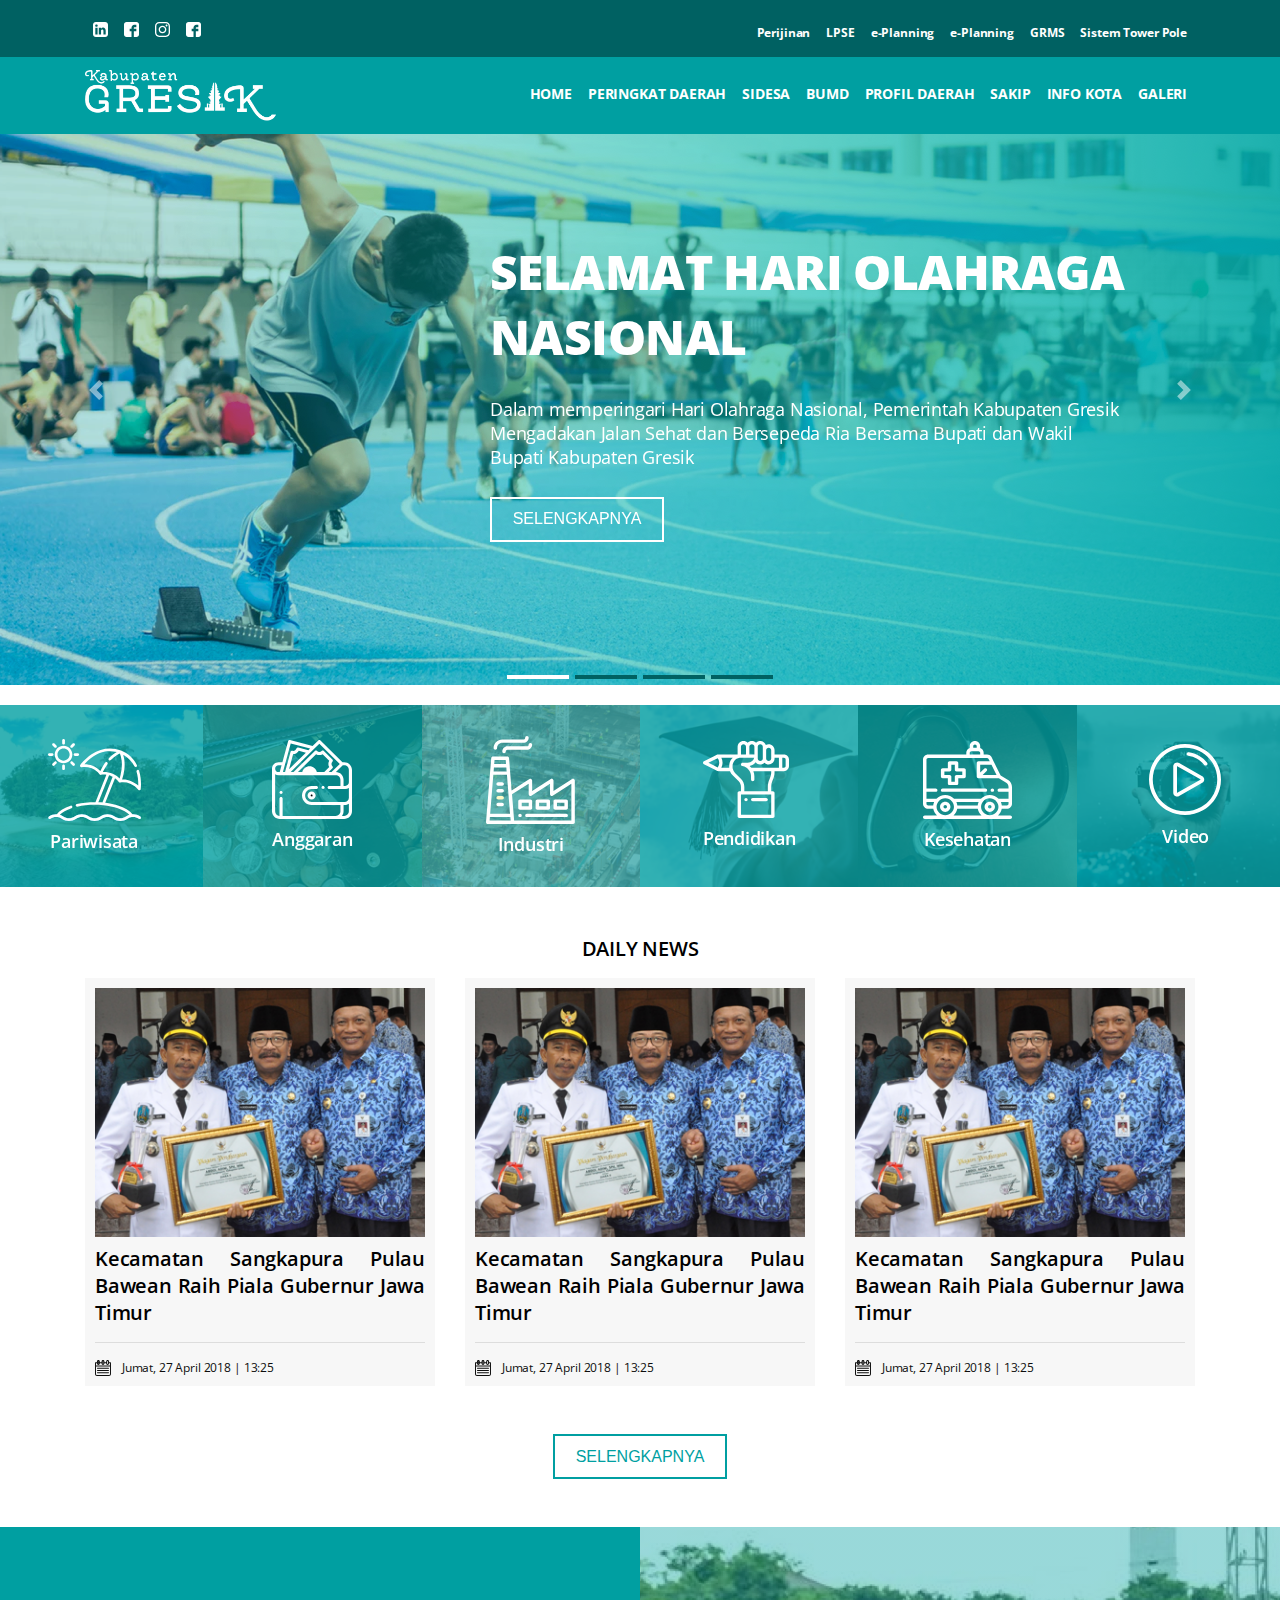
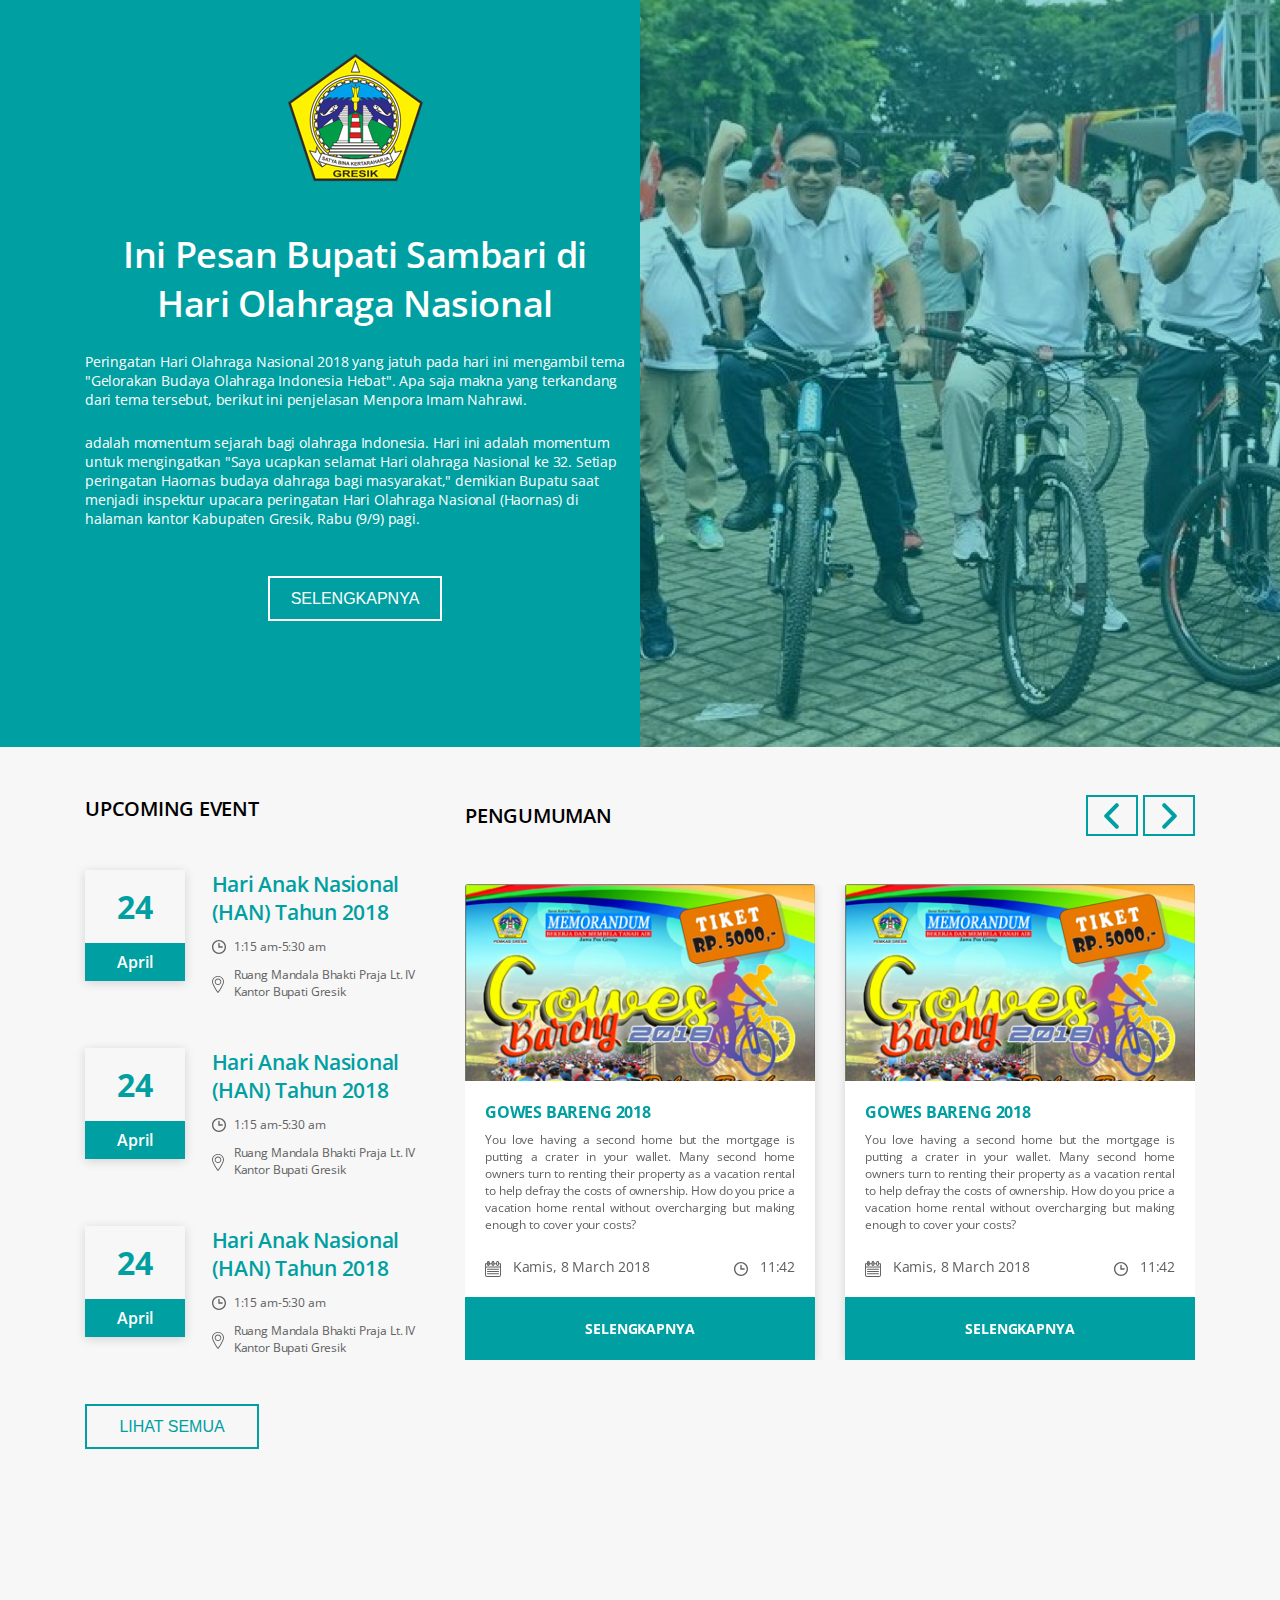
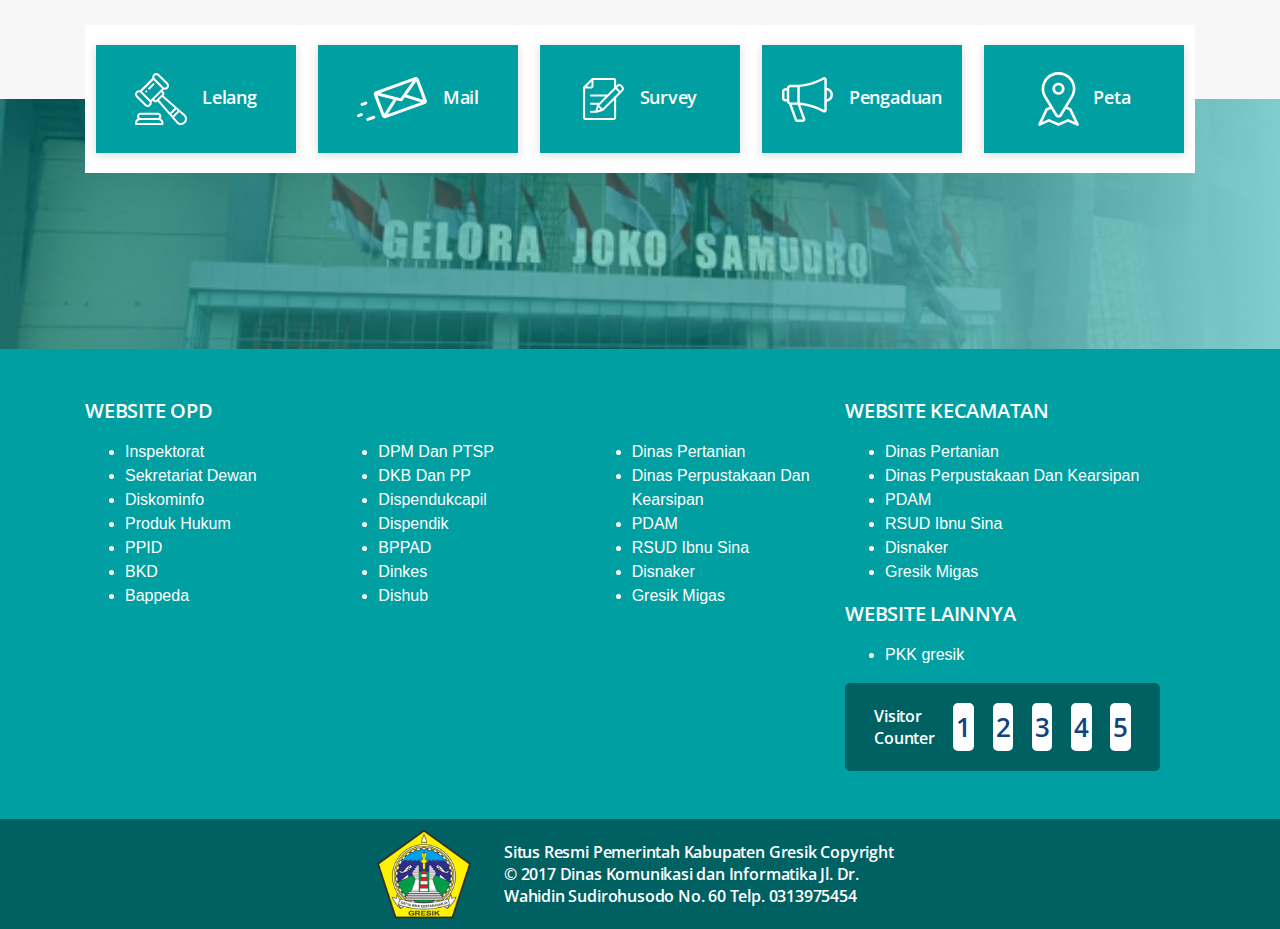
<file: Olahraga/index.html>
<!DOCTYPE html>
<html>

<head>
    <meta charset="utf-8" />
    <meta http-equiv="X-UA-Compatible" content="IE=edge">
    <title>Page Title</title>
    <meta name="viewport" content="width=device-width, initial-scale=1">
    <link href="https://fonts.googleapis.com/css?family=Open+Sans" rel="stylesheet">
    <link rel="stylesheet" href="assets/css/bootstrap-grid.min.css">
    <link rel="stylesheet" href="assets/css/bootstrap-reboot.min.css">
    <link rel="stylesheet" href="assets/css/bootstrap.min.css">
    <link rel="stylesheet" href="assets/css/layout.css">
    <link rel="stylesheet" href="assets/css/style.css">
</head>

<body>
    <nav class="navbar navbar-expand-sm fixed-top upper" style="background: #006162">
        <div class="container">
            <ul class="navbar-nav mr-auto mt-2 mt-lg-0">
                <li class="nav-item active">
                    <a class="nav-link" href="#">
                        <svg version="1.1" id="Capa_1" xmlns="http://www.w3.org/2000/svg" xmlns:xlink="http://www.w3.org/1999/xlink" x="0px" y="0px"
                            width="15px" height="15px" viewBox="0 0 438.536 438.536" style="enable-background:new 0 0 438.536 438.536;"
                            xml:space="preserve">
                            <path class="light-icon" d="M414.41,24.123C398.333,8.042,378.963,0,356.315,0H82.228C59.58,0,40.21,8.042,24.126,24.123
                               C8.045,40.207,0.003,59.576,0.003,82.225v274.084c0,22.647,8.042,42.018,24.123,58.102c16.084,16.084,35.454,24.126,58.102,24.126
                               h274.084c22.648,0,42.018-8.042,58.095-24.126c16.084-16.084,24.126-35.454,24.126-58.102V82.225
                               C438.532,59.576,430.49,40.204,414.41,24.123z M133.618,367.157H67.666V169.016h65.952V367.157z M127.626,132.332
                               c-6.851,6.567-15.893,9.851-27.124,9.851h-0.288c-10.848,0-19.648-3.284-26.407-9.851c-6.76-6.567-10.138-14.703-10.138-24.41
                               c0-9.897,3.476-18.083,10.421-24.556c6.95-6.471,15.942-9.708,26.98-9.708c11.039,0,19.89,3.237,26.553,9.708
                               c6.661,6.473,10.088,14.659,10.277,24.556C137.899,117.625,134.477,125.761,127.626,132.332z M370.873,367.157h-65.952v-105.92
                               c0-29.879-11.036-44.823-33.116-44.823c-8.374,0-15.42,2.331-21.128,6.995c-5.715,4.661-9.996,10.324-12.847,16.991
                               c-1.335,3.422-1.999,8.75-1.999,15.981v110.775h-65.952c0.571-119.529,0.571-185.579,0-198.142h65.952v27.974
                               c13.867-21.681,33.558-32.544,59.101-32.544c22.84,0,41.21,7.52,55.104,22.554c13.895,15.037,20.841,37.214,20.841,66.519v113.64
                               H370.873z" />
                        </svg>
                    </a>
                </li>
                <li class="nav-item">
                    <a class="nav-link" href="#">
                        <svg version="1.1" id="Capa_1" xmlns="http://www.w3.org/2000/svg" xmlns:xlink="http://www.w3.org/1999/xlink" x="0px" y="0px"
                            width="15px" height="15px" viewBox="0 0 90 90" style="enable-background:new 0 0 90 90;" xml:space="preserve">
                            <path class="light-icon" id="Facebook__x28_alt_x29_" d="M90,15.001C90,7.119,82.884,0,75,0H15C7.116,0,0,7.119,0,15.001v59.998
                               C0,82.881,7.116,90,15.001,90H45V56H34V41h11v-5.844C45,25.077,52.568,16,61.875,16H74v15H61.875C60.548,31,59,32.611,59,35.024V41
                               h15v15H59v34h16c7.884,0,15-7.119,15-15.001V15.001z" />
                        </svg>
                    </a>
                </li>
                <li class="nav-item">
                    <a class="nav-link" href="#">
                        <svg version="1.1" id="Layer_1" xmlns="http://www.w3.org/2000/svg" xmlns:xlink="http://www.w3.org/1999/xlink" x="0px" y="0px"
                            width="15px" height="15px" viewBox="0 0 169.063 169.063" style="enable-background:new 0 0 169.063 169.063;"
                            xml:space="preserve">
                            <path class="light-icon" d="M122.406,0H46.654C20.929,0,0,20.93,0,46.655v75.752c0,25.726,20.929,46.655,46.654,46.655h75.752
                               c25.727,0,46.656-20.93,46.656-46.655V46.655C169.063,20.93,148.133,0,122.406,0z M154.063,122.407
                               c0,17.455-14.201,31.655-31.656,31.655H46.654C29.2,154.063,15,139.862,15,122.407V46.655C15,29.201,29.2,15,46.654,15h75.752
                               c17.455,0,31.656,14.201,31.656,31.655V122.407z" />
                            <path class="light-icon" d="M84.531,40.97c-24.021,0-43.563,19.542-43.563,43.563c0,24.02,19.542,43.561,43.563,43.561s43.563-19.541,43.563-43.561
                               C128.094,60.512,108.552,40.97,84.531,40.97z M84.531,113.093c-15.749,0-28.563-12.812-28.563-28.561
                               c0-15.75,12.813-28.563,28.563-28.563s28.563,12.813,28.563,28.563C113.094,100.281,100.28,113.093,84.531,113.093z"
                            />
                            <path class="light-icon" d="M129.921,28.251c-2.89,0-5.729,1.17-7.77,3.22c-2.051,2.04-3.23,4.88-3.23,7.78c0,2.891,1.18,5.73,3.23,7.78
                               c2.04,2.04,4.88,3.22,7.77,3.22c2.9,0,5.73-1.18,7.78-3.22c2.05-2.05,3.22-4.89,3.22-7.78c0-2.9-1.17-5.74-3.22-7.78
                               C135.661,29.421,132.821,28.251,129.921,28.251z" />
                        </svg>
                    </a>
                </li>
                <li class="nav-item">
                    <a class="nav-link" href="#">
                        <svg version="1.1" id="Capa_1" xmlns="http://www.w3.org/2000/svg" xmlns:xlink="http://www.w3.org/1999/xlink" x="0px" y="0px"
                            width="15px" height="15px" viewBox="0 0 90 90" style="enable-background:new 0 0 90 90;" xml:space="preserve">
                            <path class="light-icon" id="Facebook__x28_alt_x29_" d="M90,15.001C90,7.119,82.884,0,75,0H15C7.116,0,0,7.119,0,15.001v59.998
                                       C0,82.881,7.116,90,15.001,90H45V56H34V41h11v-5.844C45,25.077,52.568,16,61.875,16H74v15H61.875C60.548,31,59,32.611,59,35.024V41
                                       h15v15H59v34h16c7.884,0,15-7.119,15-15.001V15.001z" />
                        </svg>
                    </a>
                </li>
            </ul>
            <ul class="top-nav navbar-nav ml-auto mt-2">
                <li class="nav-item active">
                    <a class="nav-link" href="#">
                        Perijinan
                    </a>
                </li>
                <li class="nav-item">
                    <a class="nav-link" href="#">
                        LPSE
                    </a>
                </li>
                <li class="nav-item">
                    <a class="nav-link" href="#">
                        e-Planning
                    </a>
                </li>
                <li class="nav-item">
                    <a class="nav-link" href="#">
                        e-Planning
                    </a>
                </li>
                <li class="nav-item">
                    <a class="nav-link" href="#">
                        GRMS
                    </a>
                </li>
                <li class="nav-item">
                    <a class="nav-link" href="#">
                        Sistem Tower Pole
                    </a>
                </li>
            </ul>
        </div>
    </nav>
    <nav class="navbar navbar-expand-sm fixed-top lowwer" style="background-color: #009FA1;">
        <div class="container">
            <a class="navbar-brand" href="#">
                <img style="width: 191px" src="assets/img/logopemkab.png" alt="">
            </a>
            <button class="navbar-toggler hidden-lg-up" type="button" data-toggle="collapse" data-target="#collapsibleNavId" aria-controls="collapsibleNavId"
                aria-expanded="false" aria-label="Toggle navigation">
                <?xml version="1.0" encoding="iso-8859-1"?>
                <svg version="1.1" id="Capa_1" xmlns="http://www.w3.org/2000/svg" xmlns:xlink="http://www.w3.org/1999/xlink" x="0px" y="0px"
                    viewBox="0 0 384.97 384.97" style="enable-background:new 0 0 384.97 384.97;" xml:space="preserve" width="30px"
                    height="30px">
                    <path d="M12.03,120.303h360.909c6.641,0,12.03-5.39,12.03-12.03c0-6.641-5.39-12.03-12.03-12.03H12.03
			c-6.641,0-12.03,5.39-12.03,12.03C0,114.913,5.39,120.303,12.03,120.303z" />
                    <path d="M372.939,180.455H12.03c-6.641,0-12.03,5.39-12.03,12.03s5.39,12.03,12.03,12.03h360.909c6.641,0,12.03-5.39,12.03-12.03
			S379.58,180.455,372.939,180.455z" />
                    <path d="M372.939,264.667H132.333c-6.641,0-12.03,5.39-12.03,12.03c0,6.641,5.39,12.03,12.03,12.03h240.606
			c6.641,0,12.03-5.39,12.03-12.03C384.97,270.056,379.58,264.667,372.939,264.667z" />

                </svg>

            </button>
            <div class="collapse navbar-collapse" id="collapsibleNavId">
                <ul class="navbar-nav ml-auto">
                    <li class="nav-item">
                        <a class="nav-link main-link" href="#">
                            HOME
                        </a>
                    </li>
                    <li class="nav-item">
                        <a class="nav-link main-link" href="#">
                            PERINGKAT DAERAH
                        </a>
                    </li>
                    <li class="nav-item">
                        <a class="nav-link main-link" href="#">
                            SIDESA
                        </a>
                    </li>
                    <li class="nav-item">
                        <a class="nav-link main-link" href="#">
                            BUMD
                        </a>
                    </li>
                    <li class="nav-item">
                        <a class="nav-link main-link" href="#">
                            PROFIL DAERAH
                        </a>
                    </li>
                    <li class="nav-item">
                        <a class="nav-link main-link" href="#">
                            SAKIP
                        </a>
                    </li>
                    <li class="nav-item">
                        <a class="nav-link main-link" href="#">
                            INFO KOTA
                        </a>
                    </li>
                    <li class="nav-item">
                        <a class="nav-link main-link" href="#">
                            GALERI
                        </a>
                    </li>
                    <li class="nav-item small-top">
                        <div class="line"></div>
                    </li>

                    <li class="nav-item small-top">
                        <a class="nav-link main-link" href="#">
                            <svg version="1.1" id="Capa_1" xmlns="http://www.w3.org/2000/svg" xmlns:xlink="http://www.w3.org/1999/xlink" x="0px" y="0px"
                                width="15px" height="15px" viewBox="0 0 438.536 438.536" style="enable-background:new 0 0 438.536 438.536;"
                                xml:space="preserve">
                                <path class="light-icon" d="M414.41,24.123C398.333,8.042,378.963,0,356.315,0H82.228C59.58,0,40.21,8.042,24.126,24.123
                                   C8.045,40.207,0.003,59.576,0.003,82.225v274.084c0,22.647,8.042,42.018,24.123,58.102c16.084,16.084,35.454,24.126,58.102,24.126
                                   h274.084c22.648,0,42.018-8.042,58.095-24.126c16.084-16.084,24.126-35.454,24.126-58.102V82.225
                                   C438.532,59.576,430.49,40.204,414.41,24.123z M133.618,367.157H67.666V169.016h65.952V367.157z M127.626,132.332
                                   c-6.851,6.567-15.893,9.851-27.124,9.851h-0.288c-10.848,0-19.648-3.284-26.407-9.851c-6.76-6.567-10.138-14.703-10.138-24.41
                                   c0-9.897,3.476-18.083,10.421-24.556c6.95-6.471,15.942-9.708,26.98-9.708c11.039,0,19.89,3.237,26.553,9.708
                                   c6.661,6.473,10.088,14.659,10.277,24.556C137.899,117.625,134.477,125.761,127.626,132.332z M370.873,367.157h-65.952v-105.92
                                   c0-29.879-11.036-44.823-33.116-44.823c-8.374,0-15.42,2.331-21.128,6.995c-5.715,4.661-9.996,10.324-12.847,16.991
                                   c-1.335,3.422-1.999,8.75-1.999,15.981v110.775h-65.952c0.571-119.529,0.571-185.579,0-198.142h65.952v27.974
                                   c13.867-21.681,33.558-32.544,59.101-32.544c22.84,0,41.21,7.52,55.104,22.554c13.895,15.037,20.841,37.214,20.841,66.519v113.64
                                   H370.873z" />
                            </svg>
                        </a>
                    </li>
                    <li class="nav-item small-top">
                        <a class="nav-link main-link" href="#">
                            <svg version="1.1" id="Capa_1" xmlns="http://www.w3.org/2000/svg" xmlns:xlink="http://www.w3.org/1999/xlink" x="0px" y="0px"
                                width="15px" height="15px" viewBox="0 0 90 90" style="enable-background:new 0 0 90 90;" xml:space="preserve">
                                <path class="light-icon" id="Facebook__x28_alt_x29_" d="M90,15.001C90,7.119,82.884,0,75,0H15C7.116,0,0,7.119,0,15.001v59.998
                                   C0,82.881,7.116,90,15.001,90H45V56H34V41h11v-5.844C45,25.077,52.568,16,61.875,16H74v15H61.875C60.548,31,59,32.611,59,35.024V41
                                   h15v15H59v34h16c7.884,0,15-7.119,15-15.001V15.001z" />
                            </svg>
                        </a>
                    </li>
                    <li class="nav-item small-top">
                        <a class="nav-link main-link" href="#">
                            <svg version="1.1" id="Layer_1" xmlns="http://www.w3.org/2000/svg" xmlns:xlink="http://www.w3.org/1999/xlink" x="0px" y="0px"
                                width="15px" height="15px" viewBox="0 0 169.063 169.063" style="enable-background:new 0 0 169.063 169.063;"
                                xml:space="preserve">
                                <path class="light-icon" d="M122.406,0H46.654C20.929,0,0,20.93,0,46.655v75.752c0,25.726,20.929,46.655,46.654,46.655h75.752
                                   c25.727,0,46.656-20.93,46.656-46.655V46.655C169.063,20.93,148.133,0,122.406,0z M154.063,122.407
                                   c0,17.455-14.201,31.655-31.656,31.655H46.654C29.2,154.063,15,139.862,15,122.407V46.655C15,29.201,29.2,15,46.654,15h75.752
                                   c17.455,0,31.656,14.201,31.656,31.655V122.407z" />
                                <path class="light-icon" d="M84.531,40.97c-24.021,0-43.563,19.542-43.563,43.563c0,24.02,19.542,43.561,43.563,43.561s43.563-19.541,43.563-43.561
                                   C128.094,60.512,108.552,40.97,84.531,40.97z M84.531,113.093c-15.749,0-28.563-12.812-28.563-28.561
                                   c0-15.75,12.813-28.563,28.563-28.563s28.563,12.813,28.563,28.563C113.094,100.281,100.28,113.093,84.531,113.093z"
                                />
                                <path class="light-icon" d="M129.921,28.251c-2.89,0-5.729,1.17-7.77,3.22c-2.051,2.04-3.23,4.88-3.23,7.78c0,2.891,1.18,5.73,3.23,7.78
                                   c2.04,2.04,4.88,3.22,7.77,3.22c2.9,0,5.73-1.18,7.78-3.22c2.05-2.05,3.22-4.89,3.22-7.78c0-2.9-1.17-5.74-3.22-7.78
                                   C135.661,29.421,132.821,28.251,129.921,28.251z" />
                            </svg>
                        </a>
                    </li>
                    <li class="nav-item small-top">
                        <a class="nav-link main-link" href="#">
                            <svg version="1.1" id="Capa_1" xmlns="http://www.w3.org/2000/svg" xmlns:xlink="http://www.w3.org/1999/xlink" x="0px" y="0px"
                                width="15px" height="15px" viewBox="0 0 90 90" style="enable-background:new 0 0 90 90;" xml:space="preserve">
                                <path class="light-icon" id="Facebook__x28_alt_x29_" d="M90,15.001C90,7.119,82.884,0,75,0H15C7.116,0,0,7.119,0,15.001v59.998
                                           C0,82.881,7.116,90,15.001,90H45V56H34V41h11v-5.844C45,25.077,52.568,16,61.875,16H74v15H61.875C60.548,31,59,32.611,59,35.024V41
                                           h15v15H59v34h16c7.884,0,15-7.119,15-15.001V15.001z" />
                            </svg>
                        </a>
                    </li>
                    <li class="nav-item small-top">
                        <a class="nav-link main-link" href="#">
                            Perijinan
                        </a>
                    </li>
                    <li class="nav-item small-top">
                        <a class="nav-link main-link" href="#">
                            LPSE
                        </a>
                    </li>
                    <li class="nav-item small-top">
                        <a class="nav-link main-link" href="#">
                            e-Planning
                        </a>
                    </li>
                    <li class="nav-item small-top">
                        <a class="nav-link main-link" href="#">
                            GSW
                        </a>
                    </li>
                    <li class="nav-item small-top">
                        <a class="nav-link main-link" href="#">
                            GRMS
                        </a>
                    </li>
                    <li class="nav-item small-top">
                        <a class="nav-link main-link" href="#">
                            Sistem Tower Pole
                        </a>
                    </li>
                </ul>
            </div>
        </div>
    </nav>
    </div>

    <section>
        <div class="header" style="margin-top: 75px">
            <div id="carouselHeader" class="carousel slide" data-ride="carousel">
                <ol class="carousel-indicators">
                    <li data-target="#carouselHeader" data-slide-to="0" class="active"></li>
                    <li data-target="#carouselHeader" data-slide-to="1"></li>
                    <li data-target="#carouselHeader" data-slide-to="2"></li>
                    <li data-target="#carouselHeader" data-slide-to="3"></li>
                </ol>
                <div class="carousel-inner" role="listbox">
                    <div class="carousel-item active">
                        <div class="header-item">
                            <img src="assets/img/header-sprint.png">
                            <div class="header-item-body">
                                <div class="container">
                                    <div class="row">
                                        <div class="col-md-7 offset-md-5">
                                            <div class="header-item-title">
                                                SELAMAT HARI OLAHRAGA NASIONAL
                                            </div>
                                            <div class="header-item-text">
                                                Dalam memperingari Hari Olahraga Nasional, Pemerintah Kabupaten Gresik Mengadakan Jalan Sehat dan Bersepeda Ria Bersama Bupati
                                                dan Wakil Bupati Kabupaten Gresik
                                            </div>
                                            <button class="btn-custom white">
                                                SELENGKAPNYA
                                            </button>
                                        </div>
                                    </div>
                                </div>
                            </div>
                        </div>
                    </div>
                    <div class="carousel-item">
                        <div class="header-item">
                            <img src="assets/img/header-sprint.png">
                            <div class="header-item-body">
                                <div class="container">
                                    <div class="col-md-7 offset-md-5">
                                        <div class="header-item-title">
                                            SELAMAT HARI OLAHRAGA NASIONAL
                                        </div>
                                        <div class="header-item-text">
                                            Dalam memperingari Hari Olahraga Nasional, Pemerintah Kabupaten Gresik Mengadakan Jalan Sehat dan Bersepeda Ria Bersama Bupati
                                            dan Wakil Bupati Kabupaten Gresik
                                        </div>
                                    </div>
                                </div>
                            </div>
                        </div>
                    </div>

                    <a class="carousel-control-prev" href="#carouselHeader" role="button" data-slide="prev">
                        <span class="carousel-control-prev-icon" aria-hidden="true"></span>
                        <span class="sr-only">Previous</span>
                    </a>
                    <a class="carousel-control-next" href="#carouselHeader" role="button" data-slide="next">
                        <span class="carousel-control-next-icon" aria-hidden="true"></span>
                        <span class="sr-only">Next</span>
                    </a>
                </div>
            </div>
        </div>


        <div class="origin">
            <div class="row">
                <div class="col-md-2 col-xs-1">
                    <div class="origin-item">
                        <div class="origin-item-overlay" style="background-color: rgba(0,159,161,0.8);">
                            <div class="origin-text">
                                <svg width="93px" height="82px" viewBox="0 0 93 82" version="1.1" xmlns="http://www.w3.org/2000/svg" xmlns:xlink="http://www.w3.org/1999/xlink">
                                    <path d="M52.7024824,34.5803496 C52.7069824,34.5698496 52.7114824,34.5593496 52.7159824,34.5488496 C52.7114824,34.5493496 52.7069824,34.5503496 52.7029824,34.5508496 L52.7024824,34.5803496 Z"
                                        fill="#FFF9C5" fill-rule="nonzero"></path>
                                    <path d="M77.6063203,79.6406858 L83.8224258,76.7394823 C79.4041992,69.686031 64.4404629,64.495177 46.660752,64.495177 C42.5729297,64.495177 38.6345977,64.7702035 34.9385742,65.2783496 C53.2795547,67.3793274 68.619832,72.6472832 77.6063203,79.6406858 Z"
                                        fill="#E7E7E7" fill-rule="nonzero" opacity="0.1"></path>
                                    <path d="M92.3687988,77.4970752 C88.0027031,74.5396327 82.3602187,74.5396327 77.994123,77.4970752 C74.560207,79.8230088 70.1225449,79.8230088 66.688084,77.4970752 C62.3219883,74.5396327 56.6795039,74.5396327 52.3134082,77.4970752 C48.8794922,79.8230088 44.4416484,79.8230088 41.0073691,77.4970752 C36.6412734,74.5396327 30.9987891,74.5396327 26.6326934,77.4970752 C23.1985957,79.8230088 18.7609336,79.8230088 15.3266543,77.4970752 C10.9605586,74.5396327 5.31807422,74.5396327 0.951978516,77.4970752 C0.327134766,77.9203186 0.164021484,78.7693451 0.587789062,79.3932345 C1.01155664,80.0173053 1.86181641,80.1800354 2.48629687,79.7569735 C5.92021289,77.4310398 10.3580566,77.4308584 13.7923359,79.7569735 C18.1586133,82.7142345 23.8010977,82.7142345 28.1670117,79.7569735 C31.6009277,77.4310398 36.0387715,77.4308584 39.4730508,79.7569735 C43.8393281,82.7142345 49.4818125,82.7142345 53.8477266,79.7569735 C57.2816426,77.4310398 61.7194863,77.4308584 65.1537656,79.7569735 C67.3369043,81.2355133 69.8390039,81.9749646 72.3412852,81.9749646 C74.8435664,81.9749646 77.3454844,81.2355133 79.528623,79.7569735 C82.9625391,77.4310398 87.4003828,77.4310398 90.8346621,79.7569735 C91.4595059,80.1803982 92.3094023,80.0173053 92.7331699,79.3932345 C93.1567559,78.7691637 92.9938242,77.9203186 92.3687988,77.4970752 Z"
                                        fill="#4FC3F7" fill-rule="nonzero"></path>
                                    <path d="M6.74141016,15.5604071 C6.74141016,20.4143717 10.6951816,24.3630708 15.5549766,24.3630708 C20.4149531,24.3630708 24.3687246,20.4141903 24.3687246,15.5604071 C24.3687246,10.7066239 20.4149531,6.75774336 15.5549766,6.75774336 C10.6953633,6.75774336 6.74141016,10.7066239 6.74141016,15.5604071 Z M15.5551582,9.48823451 C18.9076992,9.48823451 21.6350332,12.2121947 21.6350332,15.5604071 C21.6350332,18.9086195 18.9075176,21.6325796 15.5551582,21.6325796 C12.2027988,21.6325796 9.4752832,18.9088009 9.4752832,15.5604071 C9.4752832,12.2120133 12.2026172,9.48823451 15.5551582,9.48823451 Z"
                                        fill="#FFFFFF" fill-rule="nonzero"></path>
                                    <path d="M16.9220039,4.13592035 L16.9220039,1.38964602 C16.9220039,0.635681416 16.3102383,0.0244911504 15.5551582,0.0244911504 C14.8000781,0.0244911504 14.1883125,0.635681416 14.1883125,1.38964602 L14.1883125,4.13592035 C14.1883125,4.88988496 14.8000781,5.50107522 15.5551582,5.50107522 C16.3102383,5.50107522 16.9220039,4.88988496 16.9220039,4.13592035 Z"
                                        fill="#FFFFFF" fill-rule="nonzero"></path>
                                    <path d="M24.6212051,4.57476549 L22.6769238,6.51664159 C22.143082,7.04982301 22.143082,7.91426991 22.6769238,8.44726991 C22.9439355,8.71395133 23.2935938,8.84711062 23.6436152,8.84711062 C23.9932734,8.84711062 24.3432949,8.71395133 24.6103066,8.44745133 L26.5545879,6.50557522 C27.0884297,5.97239381 27.0884297,5.1079469 26.5545879,4.57476549 C26.0205645,4.04176549 25.1552285,4.04158407 24.6212051,4.57476549 Z"
                                        fill="#FFFFFF" fill-rule="nonzero"></path>
                                    <path d="M29.7434707,16.9255619 C30.4985508,16.9255619 31.1103164,16.3143717 31.1103164,15.5604071 C31.1103164,14.8064425 30.4985508,14.1952522 29.7434707,14.1952522 L26.9939766,14.1952522 C26.2388965,14.1952522 25.6271309,14.8064425 25.6271309,15.5604071 C25.6271309,16.3143717 26.2388965,16.9255619 26.9939766,16.9255619 L29.7434707,16.9255619 Z"
                                        fill="#FFFFFF" fill-rule="nonzero"></path>
                                    <path d="M22.6769238,22.6735442 C22.143082,23.2067257 22.143082,24.0711726 22.6769238,24.6041726 L24.6212051,26.5460487 C24.8882168,26.8125487 25.2380566,26.9458894 25.5878965,26.9458894 C25.9377363,26.9458894 26.2875762,26.8127301 26.5545879,26.5460487 C27.0884297,26.0128673 27.0884297,25.1484204 26.5545879,24.6152389 L24.6103066,22.6735442 C24.0761016,22.1403628 23.2107656,22.1403628 22.6769238,22.6735442 Z"
                                        fill="#FFFFFF" fill-rule="nonzero"></path>
                                    <path d="M14.1883125,26.9850752 L14.1883125,29.7313496 C14.1883125,30.4853142 14.8000781,31.0965044 15.5551582,31.0965044 C16.3102383,31.0965044 16.9220039,30.4853142 16.9220039,29.7313496 L16.9220039,26.9850752 C16.9220039,26.2311106 16.3102383,25.6199204 15.5551582,25.6199204 C14.8000781,25.6199204 14.1883125,26.2311106 14.1883125,26.9850752 Z"
                                        fill="#FFFFFF" fill-rule="nonzero"></path>
                                    <path d="M4.55591016,26.5460487 C4.82292188,26.8125487 5.17258008,26.9458894 5.52260156,26.9458894 C5.87225977,26.9458894 6.22228125,26.8127301 6.48929297,26.5460487 L8.43357422,24.6041726 C8.96741602,24.0709912 8.96741602,23.2065442 8.43357422,22.6735442 C7.89973242,22.1403628 7.03439648,22.1403628 6.50037305,22.6735442 L4.5560918,24.6152389 C4.02206836,25.1484204 4.02206836,26.0128673 4.55591016,26.5460487 Z"
                                        fill="#FFFFFF" fill-rule="nonzero"></path>
                                    <path d="M1.3668457,16.9255619 L4.11633984,16.9255619 C4.87141992,16.9255619 5.48318555,16.3143717 5.48318555,15.5604071 C5.48318555,14.8064425 4.87141992,14.1952522 4.11633984,14.1952522 L1.3668457,14.1952522 C0.611765625,14.1952522 0,14.8064425 0,15.5604071 C0,16.3143717 0.611765625,16.9255619 1.3668457,16.9255619 Z"
                                        fill="#FFFFFF" fill-rule="nonzero"></path>
                                    <path d="M6.48911133,4.57476549 C5.95508789,4.04158407 5.08975195,4.04158407 4.55591016,4.57476549 C4.02206836,5.1079469 4.02206836,5.97239381 4.55591016,6.50557522 L6.50019141,8.44745133 C6.76720313,8.71395133 7.11704297,8.84711062 7.46688281,8.84711062 C7.81654102,8.84711062 8.1665625,8.71395133 8.43357422,8.44726991 C8.96741602,7.9140885 8.96741602,7.04964159 8.43357422,6.51664159 L6.48911133,4.57476549 Z"
                                        fill="#FFFFFF" fill-rule="nonzero"></path>
                                    <path d="M70.8556465,42.9801549 C71.2040332,43.4536504 71.7415078,43.7216018 72.3343828,43.5773761 C75.5688574,42.9915841 78.9987773,43.3669336 82.2570469,44.6638761 C85.5398379,45.970615 88.3040449,48.0757655 90.2508691,50.7516504 C90.5118867,51.1103097 90.9254824,51.3142212 91.3565156,51.3142212 C91.4658633,51.3142212 91.5763008,51.3011593 91.6856484,51.2739469 C92.2258477,51.1402434 92.6309062,50.6925088 92.7097383,50.1422743 C92.7613242,49.7810752 93.9447129,41.1875841 91.1252871,31.825615 C90.9080449,31.1035796 90.1440645,30.6944867 89.4227695,30.9114602 C88.6998398,31.128615 88.2900586,31.8900177 88.5076641,32.6118717 C90.1533281,38.0768451 90.3329707,43.3609469 90.2319785,46.5843451 C88.2811582,44.698708 85.9200117,43.1824336 83.2693301,42.1273186 C80.2559121,40.9277965 77.1031758,40.4178363 74.0341758,40.6215664 C74.0574258,40.5509956 74.0784961,40.4820575 74.1013828,40.4118496 C75.1694297,37.1528938 75.9659238,33.7943407 76.3577227,30.3849912 C76.7160996,27.2651814 76.7495215,24.1138053 76.3562695,20.9956283 C76.1284922,19.1898142 75.7408711,17.4037743 75.1846875,15.6701637 C75.1806914,15.657646 75.1766953,15.6442212 75.1725176,15.6317035 C80.0769961,18.2856372 83.8473105,22.1962389 86.4062637,27.2938451 C86.7444785,27.9678053 87.5658574,28.2401106 88.2406523,27.9023142 C88.9154473,27.5645177 89.1880898,26.7441549 88.849875,26.0700133 C85.457918,19.3129956 80.1358477,14.4526814 73.0269785,11.6224115 C63.249627,7.73085841 53.0733926,9.0109292 43.6001074,15.324385 C36.5286562,20.0370265 32.3876133,25.8173009 32.2146914,26.0609425 C31.8930059,26.5144823 31.8790195,27.1176903 32.1789082,27.5855619 C32.4787969,28.053615 33.0320742,28.2936283 33.580084,28.191854 C36.8363555,27.5871947 40.2926133,27.9581903 43.5752227,29.2649292 C46.8102422,30.5528009 49.5419355,32.6158628 51.4840371,35.2365973 C51.8618496,35.7463761 52.4129473,36.0598628 53.0597695,35.8679248 C54.795709,35.5606062 56.5868672,35.5301283 58.3771172,35.7692345 L47.4563379,63.1367345 C47.1807891,63.1343761 46.9061484,63.1294779 46.6296914,63.1294779 C40.329668,63.1294779 34.3088262,63.7562699 28.734457,64.9924381 C27.997541,65.1558938 27.5327227,65.8850044 27.6965625,66.6211903 C27.8602207,67.3571947 28.5889629,67.8216195 29.3271504,67.6579823 C34.6314199,66.4816814 40.6146621,65.859969 46.6296914,65.859969 C49.4807227,65.859969 52.3335703,65.9953053 55.1707969,66.2768628 C55.1809687,66.2777699 55.190959,66.2775885 55.2013125,66.2783142 C60.4774277,66.800792 65.4222305,67.8063805 69.786873,69.2664159 C74.997416,71.0092788 79.0202109,73.3060044 81.3811758,75.8514513 C80.1899766,76.2209956 79.0378301,76.7688717 77.9630625,77.4967124 C74.5291465,79.822646 70.0914844,79.822646 66.6573867,77.4967124 C62.2909277,74.5390885 56.6484434,74.5392699 52.2825293,77.4967124 C48.8486133,79.822646 44.4109512,79.822646 40.9768535,77.4967124 C36.6105762,74.5390885 30.9680918,74.5392699 26.6019961,77.4967124 C23.1680801,79.822646 18.730418,79.822646 15.2963203,77.4967124 C14.2217344,76.7688717 13.0695879,76.2208142 11.8783887,75.8514513 C14.236084,73.3096327 18.2517949,71.0154469 23.4519844,69.2734912 C24.1676484,69.0338407 24.5532715,68.2599204 24.3133242,67.5449602 C24.073377,66.8301814 23.2988613,66.444854 22.582834,66.6846858 C16.0506738,68.8725619 11.3087637,71.8396195 8.79394922,75.2992212 C6.06625195,75.1519115 3.30404297,75.8831991 0.921644531,77.4967124 C0.296800781,77.9199558 0.133869141,78.7688009 0.557636719,79.3928717 C0.981222656,80.0169425 1.83057422,80.179854 2.45614453,79.7566106 C4.48507031,78.382385 6.8645625,77.8205398 9.18029883,78.0703496 C9.26367188,78.0883097 9.3474082,78.0997389 9.43168945,78.1017345 C10.9480254,78.3041947 12.4305762,78.854792 13.7621836,79.756792 C18.1280977,82.7140531 23.7704004,82.7144159 28.1368594,79.756792 C31.5711387,77.430677 36.0089824,77.4308584 39.4427168,79.756792 C43.8088125,82.7140531 49.4511152,82.7144159 53.8173926,79.756792 C57.2514902,77.430677 61.689334,77.4308584 65.12325,79.756792 C67.3063887,81.2355133 69.8084883,81.9749646 72.3107695,81.9749646 C74.8130508,81.9749646 77.3149688,81.2355133 79.4982891,79.756792 C80.8268086,78.856969 82.3057266,78.3067345 83.8186113,78.1031858 C83.9081602,78.1015531 83.9973457,78.0893982 84.0859863,78.0698053 C86.3999063,77.8216283 88.7770371,78.3834735 90.8041465,79.7566106 C91.4291719,80.179854 92.2790684,80.0171239 92.7026543,79.3928717 C93.1264219,78.7688009 92.9634902,77.9199558 92.3386465,77.4967124 C89.956248,75.8828363 87.1938574,75.1519115 84.4663418,75.2992212 C81.9486211,71.8354469 77.1992637,68.866031 70.6558418,66.6774292 C66.5941758,65.3189867 62.061334,64.3384336 57.2416816,63.7562699 L67.0348359,39.2159558 C68.5119375,40.2823186 69.8015859,41.5482389 70.8556465,42.9801549 Z M54.914502,32.9093938 C54.9290332,32.8785531 54.9441094,32.8480752 54.9588223,32.8172345 C56.2319414,30.1551372 57.7173984,27.5819336 59.4500684,25.1905088 C59.8736543,24.6059867 59.7523184,23.7237611 59.1441855,23.2841903 C58.5493125,22.8540531 57.6649043,22.9968274 57.2353242,23.5898761 C55.8441387,25.5098009 54.6080742,27.5418407 53.4987949,29.6362876 C53.0980957,30.3931549 52.6910391,31.1590929 52.347375,31.9440796 C52.3413809,31.9567788 52.3350234,31.9692965 52.3290293,31.982177 C50.2408887,29.7251814 47.601832,27.9293451 44.5875059,26.729823 C41.9360977,25.6743451 39.1766133,25.1531372 36.4618125,25.1814381 C38.2867559,23.1316195 41.2845527,20.1393451 45.1869199,17.5505398 C49.0562285,14.9835044 53.0501426,13.3077655 57.0571348,12.5699469 C60.9338906,11.8562566 64.8457031,12.0237035 68.7273633,13.0652124 C68.7117422,13.0737389 68.6950312,13.0831726 68.6794102,13.0916991 C66.5794629,14.2427832 64.632457,15.6632699 62.8647305,17.2756947 C62.1752227,17.9046637 61.5026074,18.5512301 60.8581465,19.2259159 C60.3372012,19.771615 60.3577266,20.6358805 60.9041016,21.1561814 C61.4504766,21.6764823 62.3156309,21.6559823 62.8367578,21.1102832 C64.5888633,19.2747168 66.567293,17.5960752 68.727,16.2389027 C69.7223906,15.6131991 70.761375,15.0479071 71.8463145,14.5921903 C72.1313086,15.2378496 72.5020371,16.1937301 72.8500605,17.4456814 C74.4982676,23.3759867 74.0528848,29.775615 72.6081152,35.6975752 C72.2973281,36.971115 71.9382246,38.2335885 71.5309863,39.4795531 C71.5268086,39.4924336 71.5222676,39.505677 71.5180898,39.5187389 C69.6580898,37.5532788 67.373959,35.9484735 64.7879414,34.7933982 C64.7525215,34.777615 64.7171016,34.7618319 64.6816816,34.7462301 C61.6233984,33.3979469 58.2575977,32.7250752 54.914502,32.9093938 Z M64.6693301,37.7669867 L54.4151719,63.4629204 C53.7814277,63.4081327 53.1433242,63.3613274 52.5015879,63.3199646 C51.7922812,63.2713451 51.0817031,63.2356062 50.3713066,63.2067611 L61.0917363,36.3428717 C61.7405566,36.5284602 62.3792051,36.7492434 63.0045937,37.0019558 C63.1059492,37.0431372 64.6722363,37.7597301 64.6693301,37.7669867 Z"
                                        fill="#FFFFFF" fill-rule="nonzero"></path>
                                </svg>
                                <div class="mt-2">
                                    Pariwisata
                                </div>
                            </div>
                        </div>
                        <img src="assets/img/pariwisata.png" alt="">
                    </div>
                </div>

                <div class="col-md-2 col-xs-1">
                    <div class="origin-item">
                        <div class="origin-item-overlay" style="background-color: rgba(0,159,161,0.8);">
                            <div class="origin-text">
                                <svg width="80px" height="79px" viewBox="0 0 80 79" version="1.1" xmlns="http://www.w3.org/2000/svg" xmlns:xlink="http://www.w3.org/1999/xlink">

                                    <ellipse id="Oval" fill-rule="nonzero" cx="39.6270313" cy="55.529748" rx="2.5" ry="2.46875"></ellipse>
                                    <path d="M43.4729687,33.6066309 C43.4729687,30.3927812 40.8346875,27.7873242 37.58,27.7873242 C34.3253125,27.7873242 31.6870313,30.3927812 31.6870313,33.6066309"
                                        id="Shape" fill="#FFFFFF" fill-rule="nonzero"></path>
                                    <path d="M39.6271875,51.5183379 C37.3871875,51.5183379 35.5648438,53.3179023 35.5648438,55.5299023 C35.5648438,57.7420566 37.3873437,59.5414668 39.6271875,59.5414668 C41.8670313,59.5414668 43.6895313,57.7419023 43.6895313,55.5299023 C43.6895313,53.3179023 41.8673438,51.5183379 39.6271875,51.5183379 Z M39.6271875,56.4556836 C39.1101563,56.4556836 38.6896875,56.0404707 38.6896875,55.5299023 C38.6896875,55.019334 39.1101563,54.6041211 39.6271875,54.6041211 C40.1442188,54.6041211 40.5646875,55.019334 40.5646875,55.5299023 C40.5646875,56.0404707 40.1442188,56.4556836 39.6271875,56.4556836 Z"
                                        id="Shape" fill="#FFFFFF" fill-rule="nonzero"></path>
                                    <path d="M51.06375,49.0383242 C51.4746875,49.0383242 51.8778125,48.8733809 52.1684375,48.5862344 C52.4590625,48.2993965 52.62625,47.9013105 52.62625,47.4953555 C52.62625,47.0895547 52.4590625,46.6914687 52.1684375,46.4046309 C51.8778125,46.1176387 51.4746875,45.9523867 51.06375,45.9523867 C50.6528125,45.9523867 50.2496875,46.1174844 49.9590625,46.4046309 C49.666875,46.6914687 49.50125,47.0895547 49.50125,47.4953555 C49.50125,47.9013105 49.666875,48.2993965 49.9590625,48.5862344 C50.2496875,48.8735352 50.6528125,49.0383242 51.06375,49.0383242 Z"
                                        id="Shape" fill="#FFFFFF" fill-rule="nonzero"></path>
                                    <path d="M72.1865625,22.2167441 L70.5020313,22.2167441 L48.4621875,0.452398437 C47.8520313,-0.150130859 46.8625,-0.150130859 46.2525,0.452398437 L40.60625,6.02822461 L18.024375,0.053078125 C17.1907813,-0.167720703 16.3339063,0.3209375 16.110625,1.14411133 L10.3929688,22.2167441 L6.5634375,22.2167441 C2.945,22.2167441 0.00109375,25.1236973 0.00109375,28.6970586 C0.00109375,28.7826934 0.004375,28.8677109 0.00765625,28.9525742 C0.0040625,28.9950059 0.00109375,29.0375918 0.00109375,29.0809492 L0.00109375,71.2854648 C0.00109375,75.5391211 3.50578125,79 7.8134375,79 L63.749375,79 C63.7735938,79 63.7973438,78.998457 63.8215625,78.9981484 L72.1865625,78.9981484 C76.4942188,78.9981484 79.9989063,75.5374238 79.9989063,71.283459 L79.9989063,29.9312793 C79.99875,25.6773145 76.4942188,22.2167441 72.1865625,22.2167441 Z M76.8739063,29.9312793 L76.8739063,42.2970938 C76.8739063,44.3135996 75.2125,45.954084 73.170625,45.954084 L71.5615625,45.954084 L71.5615625,39.8059707 C71.5615625,35.6058555 68.1445313,32.1813906 63.9117188,32.095293 L70.790625,25.302373 L72.1865625,25.302373 C74.7710938,25.3025273 76.8739063,27.3790547 76.8739063,29.9312793 Z M57.2503125,27.1229219 L52.2695313,32.0414434 L44.8640625,32.0414434 C44.1351563,28.7316211 41.146875,26.2445098 37.5798438,26.2445098 C34.0128125,26.2445098 31.0245313,28.7316211 30.295625,32.0414434 L25.9604688,32.0414434 L44.0957813,14.1328223 C46.0975,15.3110332 48.6171875,15.3110332 50.6189063,14.1328223 L57.2503125,20.6813359 C56.0573438,22.6577246 56.0573438,25.1463789 57.2503125,27.1229219 Z M33.55125,32.0414434 C34.1853125,30.4557344 35.7517188,29.3304473 37.58,29.3304473 C39.4084375,29.3304473 40.9745313,30.4558887 41.60875,32.0414434 L33.55125,32.0414434 Z M23.648125,22.7742187 L17.0315625,29.3080742 L21.169375,14.0584512 C22.3039063,14.0765039 23.4325,13.7904375 24.4432813,13.2138301 C25.4542188,12.6375313 26.2676563,11.8180605 26.8209375,10.8362695 L33.8529688,12.6969355 L23.648125,22.7742187 Z M47.3575,3.72534375 L67.7896875,23.9021289 L59.5475,32.0412891 L56.6890625,32.0412891 L60.4278125,28.3491191 C61.0379688,27.7465898 61.0379688,26.769582 60.4278125,26.1670527 C59.1629687,24.9180195 59.1629687,22.8859297 60.4278125,21.6368965 C61.0379688,21.0343672 61.0379688,20.0573594 60.4278125,19.4546758 L51.8609375,10.9951953 C51.2507813,10.392666 50.2614063,10.392666 49.6510938,10.9951953 C48.38625,12.2443828 46.3282813,12.2443828 45.0635938,10.9951953 C44.4534375,10.392666 43.4639063,10.392666 42.8539063,10.9951953 L21.5414063,32.0414434 L18.683125,32.0414434 L42.178125,8.84013086 C42.1782813,8.83997656 42.1784375,8.83966797 42.1785938,8.83951367 L47.3575,3.72534375 Z M18.7248438,3.43310547 L38.0546875,8.54773828 L36.4045313,10.1774219 L26.3060938,7.50546289 C25.905625,7.39946094 25.4792188,7.45500781 25.1204688,7.65960547 C24.7615625,7.86420312 24.4996875,8.2011875 24.3925,8.59649609 C24.168125,9.42291016 23.6314063,10.1136973 22.8810938,10.5415625 C22.130625,10.9694277 21.2564063,11.0829902 20.419375,10.8615742 C19.5860938,10.6409297 18.7290625,11.1294336 18.5057813,11.9526074 L13.0410938,32.0914355 L10.9485938,32.0914355 L18.7248438,3.43310547 Z M6.5634375,25.3025273 L9.55546875,25.3025273 L7.71328125,32.0914355 L6.56328125,32.0914355 C4.6678125,32.0914355 3.1259375,30.5686797 3.1259375,28.6970586 C3.1259375,26.8254375 4.66828125,25.3025273 6.5634375,25.3025273 Z M3.12609375,71.2853105 L3.12609375,34.2140977 C4.1265625,34.8241875 5.30390625,35.1772187 6.5634375,35.1772187 L63.7492187,35.1772187 C66.3339063,35.1772187 68.4365625,37.2537461 68.4365625,39.8059707 L68.4365625,45.954084 L57.1390625,45.954084 C56.2760938,45.954084 55.5765625,46.6450254 55.5765625,47.4970527 C55.5765625,48.3490801 56.2760938,49.0400215 57.1390625,49.0400215 L73.170625,49.0400215 C74.5351562,49.0400215 75.80625,48.6411641 76.8739063,47.9576289 L76.8739063,57.6803379 C76.8739063,60.0625273 74.91125,62.0004961 72.4990625,62.0004961 L39.6875,62.0004961 C36.0690625,62.0004961 33.1251563,59.093543 33.1251563,55.5201816 C33.1251563,51.9469746 36.0689063,49.0398672 39.6875,49.0398672 L44.4228125,49.0398672 C45.2857812,49.0398672 45.9853125,48.3489258 45.9853125,47.4968984 C45.9853125,46.6448711 45.2857812,45.9539297 44.4228125,45.9539297 L39.6875,45.9539297 C34.3459375,45.9539297 30.0003125,50.2452344 30.0003125,55.5200273 C30.0003125,60.7948203 34.3459375,65.086125 39.6875,65.086125 L68.4367187,65.086125 L68.4367187,71.2851562 C68.4367187,73.8136191 66.3728125,75.8754883 63.8215625,75.9139082 L10.6257813,75.9139082 L10.6257813,58.5386914 C10.6257813,57.6866641 9.92625,56.9957227 9.06328125,56.9957227 C8.2003125,56.9957227 7.50078125,57.6866641 7.50078125,58.5386914 L7.50078125,75.9026445 C5.0615625,75.7431016 3.12609375,73.7338477 3.12609375,71.2853105 Z M72.1865625,75.9122109 L69.99625,75.9122109 C70.9785938,74.6222891 71.5615625,73.019916 71.5615625,71.2853105 L71.5615625,65.0862793 L72.4990625,65.0862793 C74.1309375,65.0862793 75.6414063,64.5673789 76.8739063,63.6900469 L76.8739063,71.283459 C76.8739063,73.8358379 74.7710938,75.9122109 72.1865625,75.9122109 Z"
                                        id="Shape" fill="#FFFFFF" fill-rule="nonzero"></path>
                                    <path d="M9.0634375,54.0637734 C9.474375,54.0637734 9.8775,53.8986758 10.168125,53.6116836 C10.45875,53.3246914 10.6259375,52.9266055 10.6259375,52.5208047 C10.6259375,52.1150039 10.45875,51.716918 10.168125,51.4299258 C9.8775,51.1430879 9.474375,50.9778359 9.0634375,50.9778359 C8.6525,50.9778359 8.249375,51.1429336 7.95875,51.4299258 C7.668125,51.716918 7.5009375,52.1150039 7.5009375,52.5208047 C7.5009375,52.9266055 7.668125,53.3246914 7.95875,53.6116836 C8.249375,53.8986758 8.6525,54.0637734 9.0634375,54.0637734 Z"
                                        id="Shape" fill="#FFFFFF" fill-rule="nonzero"></path>
                                </svg>
                                <div class="mt-2">Anggaran</div>
                            </div>
                        </div>
                        <img src="assets/img/anggaran.png" alt="">
                    </div>
                </div>

                <div class="col-md-2">
                    <div class="origin-item">
                        <div class="origin-item-overlay" style="background-color: rgba(64,171,173,0.8);">
                            <div class="origin-text">
                                <svg width="89px" height="88px" viewBox="0 0 89 88" version="1.1" xmlns="http://www.w3.org/2000/svg" xmlns:xlink="http://www.w3.org/1999/xlink">

                                    <path d="M34.0040721,77.6661875 C33.0464113,77.6661875 32.2691793,78.4361875 32.2691793,79.3849375 C32.2691793,80.3336875 33.0464113,81.1036875 34.0040721,81.1036875 C34.9617329,81.1036875 35.7389649,80.3336875 35.7389649,79.3849375 C35.7389649,78.4361875 34.9617329,77.6661875 34.0040721,77.6661875 Z"
                                        fill-rule="nonzero" fill="#ffffff"></path>
                                    <path d="M87.9191618,42.9835312 C87.3594854,42.6829219 86.6792339,42.7099062 86.1459279,43.0534844 L67.4875029,55.0761406 L67.4875029,44.4736875 C67.4875029,43.8434219 67.1391365,43.2635156 66.5799805,42.9629062 C66.0204776,42.6624688 65.3402261,42.6892812 64.8067466,43.0328594 L46.1483216,55.0555156 L46.1483216,44.4736875 C46.1483216,43.8435937 45.8001287,43.2638594 45.2411462,42.9630781 C44.6821637,42.6624688 44.0017388,42.6887656 43.4684327,43.0323437 L25.696885,54.4695938 C25.5966082,53.2369062 23.0929844,22.4822812 23.0686959,22.1840781 C22.9960039,21.2913594 22.2434074,20.6036875 21.3393548,20.6036875 L6.93974464,20.6036875 C6.03569201,20.6036875 5.28309552,21.2913594 5.21040351,22.1840781 L0.0057251462,86.1215781 C-0.0333099415,86.5999063 0.131504873,87.0725625 0.459920078,87.42525 C0.788335283,87.7779375 1.25068421,87.9785156 1.73506628,87.9785156 C2.85910331,87.9785156 81.7393002,87.9785156 87.0917914,87.9785156 C88.0497992,87.9785156 88.8266842,87.2090312 88.8266842,86.2597656 L88.8266842,44.4941406 C88.8266842,43.8640469 88.4783177,43.2841406 87.9191618,42.9835312 Z M20.6622261,35.3849375 L7.61704678,35.3849375 L7.9388694,31.4318125 L20.340577,31.4318125 L20.6622261,35.3849375 Z M7.33720858,38.8224375 L20.9420643,38.8224375 C21.0619454,40.2942031 23.9349279,75.5902812 24.1039064,77.6661875 L4.17536647,77.6661875 L7.33720858,38.8224375 Z M19.7389162,24.0411875 L20.0607388,27.9943125 L8.21853411,27.9943125 L8.54035673,24.0411875 L19.7389162,24.0411875 Z M3.61569006,84.5411875 L3.89552827,81.1036875 L24.3837446,81.1036875 L24.6635828,84.5411875 L3.61569006,84.5411875 Z M85.3568986,84.5411875 L28.1446452,84.5411875 L26.0138499,58.364625 L42.6785361,47.6397969 L42.6785361,58.2236875 C42.6785361,58.8539531 43.0269025,59.4338594 43.5860585,59.7344687 C44.1457349,60.0350781 44.8259864,60.0082656 45.3592924,59.6645156 L64.0177173,47.6418594 L64.0177173,58.2443125 C64.0177173,58.8745781 64.3660838,59.4544844 64.9252398,59.7550938 C65.4843957,60.0553594 66.1649942,60.0288906 66.6984737,59.6851406 L85.3568986,47.6624844 L85.3568986,84.5411875 Z"
                                        fill-rule="nonzero" fill="#ffffff"></path>
                                    <path d="M34.0040721,73.7130625 L44.4134288,73.7130625 C45.3714366,73.7130625 46.1483216,72.9435781 46.1483216,71.9943125 L46.1483216,65.1193125 C46.1483216,64.1700469 45.3714366,63.4005625 44.4134288,63.4005625 L34.0040721,63.4005625 C33.0460643,63.4005625 32.2691793,64.1700469 32.2691793,65.1193125 L32.2691793,71.9943125 C32.2691793,72.9435781 33.0460643,73.7130625 34.0040721,73.7130625 Z M35.7389649,66.8380625 L42.6785361,66.8380625 L42.6785361,70.2755625 L35.7389649,70.2755625 L35.7389649,66.8380625 Z"
                                        fill-rule="nonzero" fill="#ffffff"></path>
                                    <path d="M51.353,73.7130625 L62.2828246,73.7130625 C63.2408324,73.7130625 64.0177173,72.9435781 64.0177173,71.9943125 L64.0177173,65.1193125 C64.0177173,64.1700469 63.2408324,63.4005625 62.2828246,63.4005625 L51.353,63.4005625 C50.3949922,63.4005625 49.6181072,64.1700469 49.6181072,65.1193125 L49.6181072,71.9943125 C49.6181072,72.9435781 50.3949922,73.7130625 51.353,73.7130625 Z M53.0878928,66.8380625 L60.5479318,66.8380625 L60.5479318,70.2755625 L53.0878928,70.2755625 L53.0878928,66.8380625 Z"
                                        fill-rule="nonzero" fill="#ffffff"></path>
                                    <path d="M69.2223957,73.7130625 L80.1522203,73.7130625 C81.1102281,73.7130625 81.8871131,72.9435781 81.8871131,71.9943125 L81.8871131,65.1193125 C81.8871131,64.1700469 81.1102281,63.4005625 80.1522203,63.4005625 L69.2223957,63.4005625 C68.2643879,63.4005625 67.4875029,64.1700469 67.4875029,65.1193125 L67.4875029,71.9943125 C67.4875029,72.9435781 68.2643879,73.7130625 69.2223957,73.7130625 Z M70.9572885,66.8380625 L78.4173275,66.8380625 L78.4173275,70.2755625 L70.9572885,70.2755625 L70.9572885,66.8380625 Z"
                                        fill-rule="nonzero" fill="#ffffff"></path>
                                    <path d="M9.36859454,13.7286875 C10.3266023,13.7286875 11.1034873,12.9592031 11.1034873,12.0099375 C11.1034873,9.16678125 13.438306,6.8536875 16.3081657,6.8536875 L37.4738577,6.8536875 C38.8673236,6.8536875 40.2274795,6.29148438 41.2054386,5.31110938 C42.1714269,4.34259375 42.6944971,3.06728125 42.6783626,1.71995313 C42.6672593,0.777734375 41.8928031,0.02165625 40.9439903,0.02165625 C40.9372242,0.02165625 40.9301111,0.02165625 40.9231715,0.02165625 C39.9651637,0.033 39.1976472,0.81159375 39.208924,1.7606875 C39.2139552,2.182125 39.0463645,2.58482813 38.7372066,2.89471875 C38.406883,3.22609375 37.946269,3.41601563 37.4738577,3.41601563 L16.3081657,3.41601563 C11.5250663,3.41601563 7.63370175,7.27117188 7.63370175,12.0097656 C7.63370175,12.9592031 8.41058674,13.7286875 9.36859454,13.7286875 Z"
                                        fill-rule="nonzero" fill="#ffffff"></path>
                                    <path d="M40.9417349,10.2705625 L21.5128441,10.2911875 C18.6429844,10.2911875 16.3081657,12.6042812 16.3081657,15.4474375 C16.3081657,16.3967031 17.0850507,17.1661875 18.0430585,17.1661875 C19.0010663,17.1661875 19.7779513,16.3967031 19.7779513,15.4474375 C19.7779513,14.4997187 20.5562242,13.7286875 21.5147524,13.7286875 L40.9436433,13.7080625 C43.8135029,13.7080625 46.1483216,11.4319219 46.1483216,8.6343125 L46.1483216,8.59478125 C46.1483216,7.64551562 45.3714366,6.87603125 44.4134288,6.87603125 C43.4554211,6.87603125 42.6785361,7.64551562 42.6785361,8.59478125 L42.6785361,8.6343125 C42.6785361,9.53648437 41.9002632,10.2705625 40.9417349,10.2705625 Z"
                                        fill-rule="nonzero" fill="#ffffff"></path>
                                    <path d="M80.1522203,77.6661875 L40.9436433,77.6661875 C39.9856355,77.6661875 39.2087505,78.4356719 39.2087505,79.3849375 C39.2087505,80.3342031 39.9856355,81.1036875 40.9436433,81.1036875 L80.1522203,81.1036875 C81.1102281,81.1036875 81.8871131,80.3342031 81.8871131,79.3849375 C81.8871131,78.4356719 81.1104016,77.6661875 80.1522203,77.6661875 Z"
                                        fill-rule="nonzero" fill="#ffffff"></path>
                                    <path d="M12.144423,49.6505625 L16.1346764,49.6505625 C17.0926842,49.6505625 17.8695692,48.8810781 17.8695692,47.9318125 C17.8695692,46.9825469 17.0926842,46.2130625 16.1346764,46.2130625 L12.144423,46.2130625 C11.1864152,46.2130625 10.4095302,46.9825469 10.4095302,47.9318125 C10.4095302,48.8810781 11.1864152,49.6505625 12.144423,49.6505625 Z"
                                        fill-rule="nonzero" fill="#ffffff"></path>
                                    <path d="M12.144423,56.5255625 L16.1346764,56.5255625 C17.0926842,56.5255625 17.8695692,55.7560781 17.8695692,54.8068125 C17.8695692,53.8575469 17.0926842,53.0880625 16.1346764,53.0880625 L12.144423,53.0880625 C11.1864152,53.0880625 10.4095302,53.8575469 10.4095302,54.8068125 C10.4095302,55.7560781 11.1864152,56.5255625 12.144423,56.5255625 Z"
                                        fill-rule="nonzero" fill="#ffffff"></path>
                                    <path d="M12.144423,63.4005625 L16.1346764,63.4005625 C17.0926842,63.4005625 17.8695692,62.6310781 17.8695692,61.6818125 C17.8695692,60.7325469 17.0926842,59.9630625 16.1346764,59.9630625 L12.144423,59.9630625 C11.1864152,59.9630625 10.4095302,60.7325469 10.4095302,61.6818125 C10.4095302,62.6310781 11.1864152,63.4005625 12.144423,63.4005625 Z"
                                        fill-rule="nonzero" fill="#FFF9C5"></path>
                                    <path d="M16.1346764,66.8380625 L12.144423,66.8380625 C11.1864152,66.8380625 10.4095302,67.6075469 10.4095302,68.5568125 C10.4095302,69.5060781 11.1864152,70.2755625 12.144423,70.2755625 L16.1346764,70.2755625 C17.0926842,70.2755625 17.8695692,69.5060781 17.8695692,68.5568125 C17.8695692,67.6075469 17.0928577,66.8380625 16.1346764,66.8380625 Z"
                                        fill-rule="nonzero" fill="#ffffff"></path>

                                </svg>
                                <div class="mt-2">Industri</div>
                            </div>
                        </div>
                        <img src="assets/img/industri.png" alt="">
                    </div>
                </div>

                <div class="col-md-2">
                    <div class="origin-item">
                        <div class="origin-item-overlay" style="background-color: rgba(0,159,161,0.8);">
                            <div class="origin-text">
                                <svg width="86px" height="77px" viewBox="0 0 86 77" version="1.1" xmlns="http://www.w3.org/2000/svg" xmlns:xlink="http://www.w3.org/1999/xlink">
                                    <path d="M80.9609375,13.3913043 L77.6015625,13.3913043 L71.5546875,13.3913043 L71.5546875,9.20652174 C71.5546875,7.64091087 70.9431133,6.16937391 69.8333437,5.06358696 C68.7234062,3.95729783 67.246793,3.34782609 65.6757812,3.34782609 C64.6609141,3.34782609 63.7051719,3.6056087 62.871207,4.05873696 C62.1071172,1.70638696 59.8889219,0 57.2773438,0 C55.6347773,0 54.1480859,0.675591304 53.0803086,1.76179348 C53.0653594,1.74656087 53.051418,1.73082609 53.0364687,1.71576087 C51.9265313,0.609471739 50.449918,0 48.8789062,0 C47.2351641,0 45.7476328,0.676595652 44.6796875,1.76413696 C43.6117422,0.676595652 42.1242109,0 40.4804688,0 C37.2388398,0 34.6015625,2.62821087 34.6015625,5.85869565 L34.6015625,13.3913043 L15.1171875,13.3913043 C15.1145,13.3913043 15.1119805,13.3918065 15.109293,13.3918065 C15.0520156,13.3921413 14.9947383,13.3956565 14.9377969,13.4016826 C14.9188164,13.4036913 14.9001719,13.4072065 14.8813594,13.4097174 C14.8398711,13.4155761 14.7985508,13.4224391 14.7573984,13.4314783 C14.7375781,13.4358304 14.7179258,13.4408522 14.6982734,13.4458739 C14.657457,13.4562522 14.6171445,13.4683043 14.577168,13.481863 C14.5595312,13.4878891 14.5418945,13.4935804 14.5244258,13.5002761 C14.480418,13.5168478 14.43725,13.5355957 14.3945859,13.55585 C14.3851797,13.5603696 14.3752695,13.5633826 14.3660313,13.5680696 L14.3386523,13.5817957 C14.3374766,13.5824652 14.3363008,13.5829674 14.335125,13.583637 L0.92853125,20.2637217 C0.359453125,20.5472826 0,21.1267913 0,21.7608696 C0,22.3949478 0.359453125,22.9744565 0.92853125,23.2580174 L14.3347891,29.9381022 C14.3363008,29.9389391 14.3378125,29.9396087 14.3393242,29.9404457 L14.3660313,29.9536696 C14.3751016,29.9581891 14.3846758,29.9612022 14.3937461,29.9655543 C14.4369141,29.9861435 14.4805859,30.0050587 14.5250977,30.0217978 C14.5420625,30.0281587 14.5591953,30.03385 14.5763281,30.0397087 C14.6169766,30.0534348 14.6579609,30.0656543 14.6994492,30.0763674 C14.7184297,30.0812217 14.7374102,30.0860761 14.7565586,30.0902609 C14.7987188,30.0994674 14.8410469,30.1064978 14.883543,30.1125239 C14.9013477,30.1150348 14.9189844,30.1182152 14.9367891,30.1202239 C14.9967539,30.1264174 15.0568867,30.1304348 15.1171875,30.1304348 L26.9709102,30.1304348 C27.5588008,31.6729457 28.4685195,33.0812087 29.6463164,34.2552913 L35.501707,40.0903848 C37.0875,41.6707261 37.9609375,43.7721565 37.9609375,46.0075 L37.9609375,50.2173913 L36.28125,50.2173913 C35.3535586,50.2173913 34.6015625,50.9669696 34.6015625,51.8913043 L34.6015625,75.326087 C34.6015625,76.2504217 35.3535586,77 36.28125,77 L69.875,77 C70.8025234,77 71.5546875,76.2504217 71.5546875,75.326087 L71.5546875,51.8913043 C71.5546875,50.9669696 70.8025234,50.2173913 69.875,50.2173913 L68.1953125,50.2173913 L68.1953125,45.5906957 C68.1953125,43.5185587 68.6629375,41.4313565 69.547293,39.555737 C70.8980977,36.6948522 71.5546875,34.0786935 71.5546875,31.5582826 L71.5546875,30.1304348 L77.6015625,30.1304348 L80.9609375,30.1304348 C83.7394766,30.1304348 86,27.8776826 86,25.1086957 L86,18.4130435 C86,15.6440565 83.7394766,13.3913043 80.9609375,13.3913043 Z M75.921875,16.7391304 L75.921875,26.7826087 L48.3731523,26.7826087 C47.8336367,26.1051761 47.2381875,25.4854935 46.5938594,24.92875 C48.5559023,24.5546304 50.3607266,23.6056891 51.8047539,22.1661239 C52.1131445,21.8587935 52.3966758,21.5335522 52.6593789,21.1954217 C53.7370664,22.5576522 55.4058359,23.4347826 57.2773438,23.4347826 C58.9210859,23.4347826 60.4086172,22.758187 61.4765625,21.6706457 C62.5445078,22.7580196 64.0320391,23.4347826 65.6757812,23.4347826 C68.9174102,23.4347826 71.5546875,20.8065717 71.5546875,17.576087 L71.5546875,16.7391304 L75.921875,16.7391304 Z M65.6757812,6.69565217 C66.3493359,6.69565217 66.9820742,6.95678261 67.4577617,7.43100217 C67.9332812,7.90471957 68.1953125,8.53528261 68.1953125,9.20652174 L68.1953125,17.576087 C68.1953125,18.9605804 67.0650508,20.0869565 65.6757812,20.0869565 C64.2865117,20.0869565 63.15625,18.9605804 63.15625,17.576087 L63.15625,9.20652174 C63.15625,7.82202826 64.2865117,6.69565217 65.6757812,6.69565217 Z M57.2773438,3.34782609 C58.6666133,3.34782609 59.796875,4.47420217 59.796875,5.85869565 L59.796875,9.20652174 L59.796875,17.576087 C59.796875,18.9605804 58.6666133,20.0869565 57.2773438,20.0869565 C55.8880742,20.0869565 54.7578125,18.9605804 54.7578125,17.576087 L54.7578125,15.0652174 L54.7578125,5.85869565 C54.7578125,4.47420217 55.8880742,3.34782609 57.2773438,3.34782609 Z M48.8789062,3.34782609 C49.5524609,3.34782609 50.1851992,3.60895652 50.6608867,4.08317609 C51.1364063,4.55689348 51.3984375,5.18745652 51.3984375,5.85869565 L51.3984375,13.3913043 L46.359375,13.3913043 L46.359375,5.85869565 C46.359375,4.47420217 47.4896367,3.34782609 48.8789062,3.34782609 Z M37.9609375,5.85869565 C37.9609375,4.47420217 39.0911992,3.34782609 40.4804688,3.34782609 C41.8697383,3.34782609 43,4.47420217 43,5.85869565 L43,13.3913043 L37.9609375,13.3913043 L37.9609375,5.85869565 Z M28.5545195,18.0784283 C27.0382656,20.0938196 26.203125,22.5906283 26.203125,25.1086957 L26.203125,25.9707609 C26.203125,26.2416 26.2135391,26.5124391 26.2325195,26.7826087 L18.3777969,26.7826087 C19.9698047,23.6344804 19.9698047,19.8872587 18.3777969,16.7391304 L29.7323164,16.7391304 C29.3102109,17.152587 28.9154844,17.5988522 28.5545195,18.0784283 Z M14.7014648,17.1438826 C16.721793,19.8793913 16.721793,23.6423478 14.7014648,26.3778565 L5.43563672,21.7608696 L14.7014648,17.1438826 Z M68.1953125,73.6521739 L37.9609375,73.6521739 L37.9609375,53.5652174 L39.640625,53.5652174 L66.515625,53.5652174 L68.1953125,53.5652174 L68.1953125,73.6521739 Z M68.1953125,31.5582826 C68.1953125,33.5751804 67.6431992,35.724987 66.5070586,38.1314043 C65.41375,40.4502761 64.8359375,43.0299435 64.8359375,45.5906957 L64.8359375,50.2173913 L41.3203125,50.2173913 L41.3203125,46.0075 C41.3203125,42.8779522 40.0975,39.9358826 37.8771211,37.723137 L32.0217305,31.8882109 C30.9563047,30.8262804 30.196582,29.4966913 29.8241953,28.0418935 C29.6505156,27.3651304 29.5625,26.6682804 29.5625,25.9709283 L29.5625,25.1086957 C29.5625,23.3100761 30.159125,21.5266891 31.2421875,20.0869565 C32.5446172,18.3562978 34.4398086,17.2081609 36.5792266,16.8537935 C37.0367734,16.7776304 37.5017109,16.7391304 37.9609375,16.7391304 L44.6796875,16.7391304 L51.1867969,16.7391304 C50.8913398,17.886263 50.2926992,18.9388196 49.4296758,19.7988761 C48.160168,21.0640196 46.4732578,21.7608696 44.6796875,21.7608696 L39.640625,21.7608696 C38.7692031,21.7608696 38.0424023,22.4250783 37.9673203,23.2901565 C37.8920703,24.1554022 38.4932305,24.9342739 39.3515508,25.0837543 C42.1262266,25.567013 44.5409453,27.104 46.1509258,29.4119913 C46.1546211,29.4171804 46.1589883,29.4217 46.1626836,29.4268891 C47.3678594,31.1634065 48.0110117,33.1978804 48.0222656,35.3115304 L48.0390625,38.5087043 C48.0439336,39.4303609 48.7949219,40.173913 49.718582,40.173913 C49.7216055,40.173913 49.7244609,40.173913 49.7274844,40.173913 C50.6551758,40.1690587 51.4033086,39.4157978 51.3984375,38.4912957 L51.3816406,35.2939543 C51.3720664,33.5042065 51.0179883,31.7579804 50.3466172,30.1302674 L68.1953125,30.1302674 L68.1953125,31.5582826 Z M82.640625,25.1086957 C82.640625,26.0316913 81.8871172,26.7826087 80.9609375,26.7826087 L79.28125,26.7826087 L79.28125,16.7391304 L80.9609375,16.7391304 C81.8871172,16.7391304 82.640625,17.4900478 82.640625,18.4130435 L82.640625,25.1086957 Z"
                                        fill-rule="nonzero" fill="#ffffff"></path>
                                    <path d="M63.15625,56.9130435 L49.71875,56.9130435 C48.7912266,56.9130435 48.0390625,57.6626217 48.0390625,58.5869565 C48.0390625,59.5112913 48.7912266,60.2608696 49.71875,60.2608696 L63.15625,60.2608696 C64.0837734,60.2608696 64.8359375,59.5112913 64.8359375,58.5869565 C64.8359375,57.6626217 64.0837734,56.9130435 63.15625,56.9130435 Z"
                                        fill-rule="nonzero" fill="#ffffff"></path>
                                    <path d="M43,56.9130435 C42.0728125,56.9130435 41.3203125,57.6629565 41.3203125,58.5869565 C41.3203125,59.5109565 42.0728125,60.2608696 43,60.2608696 C43.9271875,60.2608696 44.6796875,59.5109565 44.6796875,58.5869565 C44.6796875,57.6629565 43.9271875,56.9130435 43,56.9130435 Z"
                                        fill-rule="nonzero" fill="#ffffff"></path>
                                </svg>
                                <div class="mt-2">Pendidikan</div>
                            </div>
                        </div>
                        <img src="assets/img/pendidikan.png" alt="">
                    </div>
                </div>

                <div class="col-md-2">
                    <div class="origin-item">
                        <div class="origin-item-overlay" style="background-color: rgba(0,159,161,0.8);">
                            <div class="origin-text">
                                <svg width="89px" height="78px" viewBox="0 0 89 78" version="1.1" xmlns="http://www.w3.org/2000/svg" xmlns:xlink="http://www.w3.org/1999/xlink">
                                    <path d="M69.543418,22.0434783 L76.3105469,35.6086957 L69.543418,22.0434783 Z" fill-rule="nonzero"></path>
                                    <path d="M69.3574219,50.8695652 C70.3169531,50.8695652 71.0957031,50.109913 71.0957031,49.173913 C71.0957031,48.237913 70.3169531,47.4782609 69.3574219,47.4782609 C68.3978906,47.4782609 67.6191406,48.237913 67.6191406,49.173913 C67.6191406,50.109913 68.3978906,50.8695652 69.3574219,50.8695652 Z"
                                        fill-rule="nonzero" fill="#ffffff"></path>
                                    <path d="M85.1291953,38.9671043 C85.1144199,38.9574391 85.0994707,38.9482826 85.0843477,38.9391261 L77.6542383,34.4275043 C67.9295977,14.9334391 68.4609902,15.9791478 68.3601699,15.8319652 C67.3910781,14.4125348 65.7689141,13.5652174 64.0208984,13.5652174 L60.6660156,13.5652174 L60.6660156,11.8695652 C60.6660156,9.65911304 59.2126387,7.77422609 57.1894531,7.07426087 L57.1894531,5.08695652 C57.1894531,2.27607391 54.8558105,0 51.9746094,0 C49.0991445,0 46.7597656,2.2820087 46.7597656,5.08695652 L46.7597656,7.07426087 C44.7365801,7.77422609 43.2832031,9.65894348 43.2832031,11.8695652 L43.2832031,13.5652174 L5.21484375,13.5652174 C2.33937891,13.5652174 0,15.8472261 0,18.6521739 L0,62.7391304 C0,65.5440783 2.33937891,67.826087 5.21484375,67.826087 L10.2652461,67.826087 C10.696166,70.2895304 11.910877,72.5540739 13.7795293,74.3246739 C13.8822617,74.4220043 13.9882969,74.5152652 14.0939844,74.6086957 L1.73828125,74.6086957 C0.778402344,74.6086957 0,75.3680087 0,76.3043478 C0,77.240687 0.778402344,78 1.73828125,78 L87.2617188,78 C88.2215977,78 89,77.240687 89,76.3043478 C89,75.3680087 88.2215977,74.6086957 87.2617188,74.6086957 L74.9199219,74.6086957 C75.0256094,74.5152652 75.1316445,74.4221739 75.234377,74.3246739 C77.103377,72.5537348 78.3182617,70.2886826 78.7490078,67.826087 L83.7851562,67.826087 C86.6606211,67.826087 89,65.5440783 89,62.7391304 L89,46.0216957 C89,43.1785957 87.5530547,40.5411783 85.1291953,38.9671043 Z M63.6334355,27.6270913 C62.9544629,26.9651087 61.8541309,26.9651087 61.1749844,27.6270913 L57.1894531,31.5148826 L57.1894531,23.7391304 L68.4559492,23.7391304 L73.5313828,33.9130435 L59.6477305,33.9130435 L63.6334355,30.0250826 C64.3124082,29.3629304 64.3124082,28.2892435 63.6334355,27.6270913 Z M50.2363281,5.08695652 C50.2363281,4.15197391 51.0161211,3.39130435 51.9746094,3.39130435 C52.9343145,3.39130435 53.7128906,4.15078696 53.7128906,5.08695652 L53.7128906,6.7826087 L50.2363281,6.7826087 L50.2363281,5.08695652 Z M46.7597656,11.8695652 C46.7597656,10.9345826 47.5395586,10.173913 48.4980469,10.173913 L55.4511719,10.173913 C56.4096602,10.173913 57.1894531,10.9345826 57.1894531,11.8695652 L57.1894531,13.5652174 L46.7597656,13.5652174 L46.7597656,11.8695652 Z M5.21484375,16.9565217 L45.0214844,16.9565217 L58.9277344,16.9565217 L64.0208984,16.9565217 C64.5708906,16.9565217 65.0833359,17.2081565 65.4104805,17.6341043 L66.7642539,20.3478261 L55.4511719,20.3478261 C54.491293,20.3478261 53.7128906,21.1071391 53.7128906,22.0434783 L53.7128906,35.6078478 C53.7121953,36.5501217 54.5032871,37.3043478 55.4511719,37.3043478 L75.8139199,37.3043478 L83.2231699,41.8034217 C84.6640312,42.7487478 85.5234375,44.3238391 85.5234375,46.0216957 L85.5234375,47.4782609 L76.3105469,47.4782609 C75.350668,47.4782609 74.5722656,48.2375739 74.5722656,49.173913 C74.5722656,50.1102522 75.350668,50.8695652 76.3105469,50.8695652 L85.5234375,50.8695652 L85.5234375,57.6521739 L75.5924629,57.6521739 C73.2984531,55.285213 70.1250469,53.9403913 66.7569531,53.9403913 C63.3890332,53.9403913 60.2161484,55.2848739 57.9216172,57.6521739 L31.0926367,57.6521739 C28.8000176,55.2847043 25.6260898,53.9403913 22.2569531,53.9403913 C18.8890332,53.9403913 15.7161484,55.2848739 13.4216172,57.6521739 L3.4765625,57.6521739 L3.4765625,50.8695652 L12.6894531,50.8695652 C13.649332,50.8695652 14.4277344,50.1102522 14.4277344,49.173913 C14.4277344,48.2375739 13.649332,47.4782609 12.6894531,47.4782609 L3.4765625,47.4782609 L3.4765625,18.6521739 C3.4765625,17.7171913 4.25635547,16.9565217 5.21484375,16.9565217 Z M54.6739863,64.4347826 L34.3400938,64.4347826 C34.1991191,63.263087 33.879623,62.1197087 33.3963809,61.0434783 L55.6176992,61.0434783 C55.1342832,62.1197087 54.8147871,63.263087 54.6739863,64.4347826 Z M3.4765625,62.7391304 L3.4765625,61.0434783 L11.1176992,61.0434783 C10.6342832,62.1197087 10.3149609,63.263087 10.1739863,64.4347826 L5.21484375,64.4347826 C4.25635547,64.4347826 3.4765625,63.674113 3.4765625,62.7391304 Z M13.5698926,66.0753261 C13.5667637,65.9869826 13.5655469,65.8984696 13.5655469,65.8101261 C13.5655469,63.8511391 14.2678125,61.9384435 15.5424941,60.4252435 C17.2004668,58.4593043 19.647793,57.3318652 22.2569531,57.3318652 C24.8664609,57.3318652 27.3130918,58.4591348 28.9693262,60.4245652 C28.9821895,60.4401652 28.9955742,60.4554261 29.0091328,60.4703478 C30.2601738,61.9771043 30.9483594,63.8709783 30.9483594,65.8101261 C30.9483594,65.8984696 30.9469687,65.9869826 30.9440137,66.0780391 C30.7976504,70.6819043 26.9819492,74.288387 22.2569531,74.288387 C17.531957,74.288387 13.7162559,70.6819043 13.5698926,66.0753261 Z M30.4199219,74.6086957 C30.5256094,74.5152652 30.6316445,74.4221739 30.734377,74.3246739 C32.603377,72.5537348 33.8182617,70.2886826 34.2490078,67.826087 L54.7654199,67.826087 C55.1963398,70.2895304 56.4110508,72.5540739 58.2797031,74.3246739 C58.3824355,74.4220043 58.4884707,74.5152652 58.5941582,74.6086957 L30.4199219,74.6086957 Z M66.7569531,74.2882174 C62.031957,74.2882174 58.2162559,70.6817348 58.0698926,66.0751565 C58.0667637,65.986813 58.0655469,65.8983 58.0655469,65.8099565 C58.0655469,63.8509696 58.7678125,61.9382739 60.0424941,60.4250739 C61.7004668,58.4591348 64.147793,57.3316957 66.7569531,57.3316957 C69.0829473,57.3316957 71.2787441,58.229713 72.9029941,59.817013 C73.0411875,60.2851826 73.3801523,60.6689087 73.8234141,60.8761174 C74.8738574,62.3103 75.4483594,64.040713 75.4483594,65.8099565 C75.4483594,65.8983 75.4469688,65.986813 75.4440137,66.0778696 C75.2976504,70.6819043 71.4819492,74.2882174 66.7569531,74.2882174 Z M83.7851562,64.4347826 L78.8400937,64.4347826 C78.6991191,63.263087 78.379623,62.1197087 77.8963809,61.0434783 L85.5234375,61.0434783 L85.5234375,62.7391304 C85.5234375,63.674113 84.7436445,64.4347826 83.7851562,64.4347826 Z"
                                        fill-rule="nonzero" fill="#ffffff"></path>
                                    <path d="M19.6425781,50.8695652 L62.4042969,50.8695652 C63.3641758,50.8695652 64.1425781,50.1102522 64.1425781,49.173913 C64.1425781,48.2375739 63.3641758,47.4782609 62.4042969,47.4782609 L19.6425781,47.4782609 C18.6826992,47.4782609 17.9042969,48.2375739 17.9042969,49.173913 C17.9042969,50.1102522 18.6826992,50.8695652 19.6425781,50.8695652 Z"
                                        fill-rule="nonzero" fill="#ffffff"></path>
                                    <path d="M22.2569531,70.896913 C25.132418,70.896913 27.4717969,68.6149043 27.4717969,65.8099565 C27.4717969,63.0050087 25.132418,60.723 22.2569531,60.723 C19.3814883,60.723 17.0421094,63.0050087 17.0421094,65.8099565 C17.0421094,68.6149043 19.3814883,70.896913 22.2569531,70.896913 Z M22.2569531,64.1143043 C23.2154414,64.1143043 23.9952344,64.8749739 23.9952344,65.8099565 C23.9952344,66.7449391 23.2154414,67.5056087 22.2569531,67.5056087 C21.2984648,67.5056087 20.5186719,66.7449391 20.5186719,65.8099565 C20.5186719,64.8749739 21.2984648,64.1143043 22.2569531,64.1143043 Z"
                                        fill-rule="nonzero" fill="#ffffff"></path>
                                    <path d="M66.7569531,60.723 C63.8814883,60.723 61.5421094,63.0050087 61.5421094,65.8099565 C61.5421094,68.6149043 63.8814883,70.896913 66.7569531,70.896913 C69.632418,70.896913 71.9717969,68.6149043 71.9717969,65.8099565 C71.9717969,63.0050087 69.632418,60.723 66.7569531,60.723 Z M66.7569531,67.5056087 C65.7984648,67.5056087 65.0186719,66.7449391 65.0186719,65.8099565 C65.0186719,64.8749739 65.7984648,64.1143043 66.7569531,64.1143043 C67.7154414,64.1143043 68.4952344,64.8749739 68.4952344,65.8099565 C68.4952344,66.7449391 67.7154414,67.5056087 66.7569531,67.5056087 Z"
                                        fill-rule="nonzero" fill="#ffffff"></path>
                                    <path d="M19.6425781,37.3043478 L24.8574219,37.3043478 L24.8574219,42.3913043 C24.8574219,43.3276435 25.6358242,44.0869565 26.5957031,44.0869565 L33.5488281,44.0869565 C34.508707,44.0869565 35.2871094,43.3276435 35.2871094,42.3913043 L35.2871094,37.3043478 L41.0234375,37.3043478 C41.9833164,37.3043478 42.7617188,36.5450348 42.7617188,35.6086957 L42.7617188,28.826087 C42.7617188,27.8897478 41.9833164,27.1304348 41.0234375,27.1304348 L35.2871094,27.1304348 L35.2871094,22.0434783 C35.2871094,21.1071391 34.508707,20.3478261 33.5488281,20.3478261 L26.5957031,20.3478261 C25.6358242,20.3478261 24.8574219,21.1071391 24.8574219,22.0434783 L24.8574219,27.1304348 L19.6425781,27.1304348 C18.6826992,27.1304348 17.9042969,27.8897478 17.9042969,28.826087 L17.9042969,35.6086957 C17.9042969,36.5450348 18.6826992,37.3043478 19.6425781,37.3043478 Z M21.3808594,30.5217391 L26.5957031,30.5217391 C27.555582,30.5217391 28.3339844,29.7624261 28.3339844,28.826087 L28.3339844,23.7391304 L31.8105469,23.7391304 L31.8105469,28.826087 C31.8105469,29.7624261 32.5889492,30.5217391 33.5488281,30.5217391 L39.2851562,30.5217391 L39.2851562,33.9130435 L33.5488281,33.9130435 C32.5889492,33.9130435 31.8105469,34.6723565 31.8105469,35.6086957 L31.8105469,40.6956522 L28.3339844,40.6956522 L28.3339844,35.6086957 C28.3339844,34.6723565 27.555582,33.9130435 26.5957031,33.9130435 L21.3808594,33.9130435 L21.3808594,30.5217391 Z"
                                        fill-rule="nonzero" fill="#ffffff"></path>
                                </svg>
                                <div class="mt-2">Kesehatan</div>
                            </div>
                        </div>
                        <img src="assets/img/kesehatan.png" alt="">
                    </div>
                </div>

                <div class="col-md-2">
                    <div class="origin-item">
                        <div class="origin-item-overlay" style="background-color: rgba(0,159,161,0.8);">
                            <div class="origin-text">
                                <svg width="73px" height="72px" viewBox="0 0 73 72" version="1.1" xmlns="http://www.w3.org/2000/svg" xmlns:xlink="http://www.w3.org/1999/xlink">
                                    <path d="M18.00675,4.76961914 C26.33175,0.0302304688 36.0299531,-1.22793945 45.3141562,1.22391797 C54.5985,3.67757813 62.3574844,9.5495 67.1634844,17.7569336 C71.9694844,25.9661699 73.2455156,35.5298145 70.759125,44.6850703 C68.2709062,53.8403262 62.3161406,61.4915469 53.99325,66.2309355 C48.4471406,69.3886328 42.2938125,70.9998613 36.0580781,70.9998613 C32.9326875,70.9998613 29.7867656,70.5952168 26.6858438,69.7766367 C17.4016406,67.3229766 9.64265625,61.450916 4.83651563,53.2436211 C0.030515625,45.0342461 -1.24551563,35.4707402 1.240875,26.3154844 C3.72923437,17.1600898 9.68385937,9.50886914 18.00675,4.76961914 Z M67.1391562,43.727957 C69.3669375,35.5260703 68.2240781,26.9583672 63.9182812,19.6045977 C59.6124844,12.2508281 52.6609687,6.99239063 44.3437031,4.79360938 C41.5669219,4.06003516 38.7469687,3.69796289 35.9476875,3.69796289 C30.3622031,3.69796289 24.8497031,5.14098242 19.8807187,7.96975 C12.4250625,12.2157441 7.09059375,19.0707109 4.86084375,27.272459 C2.6330625,35.4743457 3.77592187,44.0420488 8.08171875,51.3958184 C12.3875156,58.7495879 19.3388906,64.0081641 27.6562969,66.2068066 C35.9737031,68.4036465 44.6620781,67.2766602 52.1194219,63.030666 C59.5767656,58.7846719 64.9094062,51.9298438 67.1391562,43.727957 Z"
                                        id="Shape" fill-rule="nonzero" fill="#ffffff"></path>
                                    <g id="Group" transform="translate(24.187500, 8.042969)" fill-rule="nonzero">
                                        <path d="M33.9335156,10.6009102 C34.5668906,11.4064551 34.4169844,12.5686641 33.598125,13.1932422 C33.2571094,13.4538066 32.8542188,13.5794434 32.4532969,13.5794434 C31.8930469,13.5794434 31.3384219,13.3337168 30.9692812,12.8625098 C27.1094062,7.94575977 21.3065156,4.64037695 15.0464531,3.79780664 C14.0215781,3.65927344 13.3039688,2.72795312 13.4444531,1.7173125 C13.5831094,0.704730469 14.529375,-0.00291210938 15.55425,0.135759766 C22.7774531,1.109375 29.4778125,4.92299023 33.9335156,10.6009102 Z"
                                            id="Shape" fill="#ffffff"></path>
                                        <path d="M29.0787187,24.1093535 C30.3059531,24.8078437 31.0386094,26.0586641 31.0386094,27.4573086 C31.0386094,28.8559531 30.3059531,30.1069121 29.0787187,30.8052637 L5.94225,43.9792305 C5.32771875,44.3284062 4.65496875,44.5021621 3.98053125,44.5021621 C3.30792187,44.5021621 2.63334375,44.3285449 2.02064062,43.9792305 C0.79340625,43.2789375 0.058921875,42.0281172 0.058921875,40.629334 L0.058921875,14.2851445 C0.058921875,12.8865 0.79340625,11.635541 2.02064062,10.935248 C3.247875,10.2367578 4.7131875,10.2367578 5.94225,10.935248 L29.0787187,24.1093535 Z M27.2912344,27.4573086 C27.2912344,27.3576035 27.2331563,27.3243223 27.2050312,27.3094844 L4.0685625,14.1355176 C4.04985938,14.1262266 4.02173438,14.1095859 3.98235938,14.1095859 C3.95803125,14.1095859 3.92807813,14.1169355 3.89432813,14.1355176 C3.80629688,14.1854395 3.80629688,14.2518633 3.80629688,14.2851445 L3.80629688,40.6294727 C3.80629688,40.6627539 3.80629688,40.7293164 3.89432813,40.7790996 C3.98053125,40.8270801 4.0404375,40.7939375 4.0685625,40.7790996 L27.2050312,27.6051328 C27.2331563,27.5902949 27.2912344,27.5570137 27.2912344,27.4573086 Z"
                                            id="Shape" fill="#ffffff"></path>
                                </svg>
                                <div class="mt-2">Video</div>
                            </div>
                        </div>
                        <img src="assets/img/video.png" alt="">
                    </div>
                </div>
            </div>
        </div>
    </section>

    <section>
        <div class="container mt-5" style="overflow: hidden;">
            <div class="row">
                <div class="col-md-12">
                    <div class="title-custom text-center">DAILY NEWS</div>
                </div>
            </div>

            <div class="row mt-3">
                <div class="col-md-4">
                    <div class="news">
                        <img src="assets/img/Group 16.png" alt="">
                        <div class="news-title mt-2">
                            Kecamatan Sangkapura Pulau Bawean Raih Piala Gubernur Jawa Timur
                        </div>
                        <hr>
                        <div class="news-date">
                            <svg class="mr-2" width="16px" height="16px" viewBox="0 0 16 16" version="1.1" xmlns="http://www.w3.org/2000/svg" xmlns:xlink="http://www.w3.org/1999/xlink">
                                <path d="M7.99752284,4.02653266 C8.24917766,4.02653266 8.45396954,3.82379899 8.45396954,3.57467337 L8.45396954,2.84832161 C8.45396954,2.8481608 8.45396954,2.848 8.45396954,2.8479196 C8.45396954,2.84775879 8.45396954,2.84759799 8.45396954,2.84751759 L8.45396954,1.41676382 C8.45396954,1.16755779 8.24917766,0.964824121 7.99752284,0.964824121 C7.74582741,0.964824121 7.54107614,1.16755779 7.54107614,1.41676382 L7.54107614,3.57467337 C7.54111675,3.82379899 7.74582741,4.02653266 7.99752284,4.02653266 Z"></path>
                                <path d="M3.38351269,4.02653266 C3.63524873,4.02653266 3.84,3.82379899 3.84,3.57467337 L3.84,2.84868342 C3.84,2.84836181 3.83995939,2.8481206 3.83995939,2.8478794 C3.83995939,2.84755779 3.84,2.84731658 3.84,2.84711558 L3.84,1.41676382 C3.84,1.16755779 3.63524873,0.964824121 3.38351269,0.964824121 C3.13185787,0.964824121 2.9271066,1.16755779 2.9271066,1.41676382 L2.9271066,3.57467337 C2.92706599,3.82379899 3.13181726,4.02653266 3.38351269,4.02653266 Z"></path>
                                <path d="M15.4777665,2.36550754 L14.0426396,2.36550754 L14.0426396,1.41676382 C14.0426802,0.635537688 13.4006904,0 12.6115736,0 C11.8224569,0 11.1805076,0.635537688 11.1805076,1.41676382 L11.1805076,2.36550754 L9.42858883,2.36550754 L9.42858883,1.41676382 C9.42858883,0.635537688 8.78663959,0 7.99752284,0 C7.2084467,0 6.56645685,0.635537688 6.56645685,1.41676382 L6.56645685,2.36550754 L4.81457868,2.36550754 L4.81457868,1.41676382 C4.81461929,0.635537688 4.17258883,0 3.38351269,0 C2.59443655,0 1.9524467,0.635537688 1.9524467,1.41676382 L1.9524467,2.36550754 L0.517319797,2.36550754 C0.248162437,2.36550754 0.0300101523,2.58150754 0.0300101523,2.8479196 L0.0300101523,14.0380704 C0.0300101523,15.1172261 0.916832487,15.9951357 2.00694416,15.9951357 L13.9881827,15.9951357 C15.0782944,15.9951357 15.9651168,15.1172261 15.9651168,14.0380704 L15.9651168,2.8479196 C15.9650761,2.58150754 15.7469645,2.36550754 15.4777665,2.36550754 Z M14.9904975,5.41073367 L1.00462944,5.41073367 L1.00462944,3.33033166 L1.95248731,3.33033166 L1.95248731,3.57467337 C1.95248731,4.3558593 2.59447716,4.99135678 3.38351269,4.99135678 C4.17258883,4.99135678 4.81461929,4.3558191 4.81461929,3.57467337 L4.81461929,3.33033166 L6.56649746,3.33033166 L6.56649746,3.57467337 C6.56649746,4.3558593 7.20848731,4.99135678 7.99756345,4.99135678 C8.7866802,4.99135678 9.42862944,4.3558191 9.42862944,3.57467337 L9.42862944,3.33033166 L11.1805482,3.33033166 L11.1805482,3.57467337 C11.1805482,4.3558593 11.8225381,4.99135678 12.6116142,4.99135678 C13.400731,4.99135678 14.0426802,4.3558191 14.0426802,3.57467337 L14.0426802,3.33033166 L14.9904975,3.33033166 L14.9904975,5.41073367 Z M12.1551269,1.41676382 C12.1551269,1.16755779 12.3598376,0.964824121 12.6115736,0.964824121 C12.8632284,0.964824121 13.0680203,1.16755779 13.0680203,1.41676382 L13.0680203,3.57467337 C13.0680203,3.82379899 12.8632284,4.02653266 12.6115736,4.02653266 C12.3598376,4.02653266 12.1551269,3.82379899 12.1551269,3.57467337 L12.1551269,1.41676382 Z M7.54111675,1.41676382 C7.54111675,1.16755779 7.74586802,0.964824121 7.99756345,0.964824121 C8.24921827,0.964824121 8.45401015,1.16755779 8.45401015,1.41676382 L8.45401015,2.84751759 C8.45401015,2.84759799 8.45401015,2.84775879 8.45401015,2.8479196 C8.45401015,2.848 8.45401015,2.8481608 8.45401015,2.84832161 L8.45401015,3.57467337 C8.45401015,3.82379899 8.24921827,4.02653266 7.99756345,4.02653266 C7.74586802,4.02653266 7.54111675,3.82379899 7.54111675,3.57467337 L7.54111675,1.41676382 Z M2.92706599,1.41676382 C2.92706599,1.16755779 3.13181726,0.964824121 3.38351269,0.964824121 C3.63524873,0.964824121 3.84,1.16755779 3.84,1.41676382 L3.84,2.84711558 C3.84,2.84735678 3.83995939,2.84759799 3.83995939,2.8478794 C3.83995939,2.8481206 3.84,2.84836181 3.84,2.84868342 L3.84,3.57467337 C3.84,3.82379899 3.63524873,4.02653266 3.38351269,4.02653266 C3.13185787,4.02653266 2.9271066,3.82379899 2.9271066,3.57467337 L2.9271066,1.41676382 L2.92706599,1.41676382 Z M14.9904569,14.0380704 C14.9904569,14.5851658 14.5408325,15.0303116 13.9881421,15.0303116 L2.00690355,15.0303116 C1.45425381,15.0303116 1.00458883,14.585206 1.00458883,14.0380704 L1.00458883,6.37547739 L14.9904569,6.37547739 L14.9904569,14.0380704 Z"
                                    fill="#0D0D0D" fill-rule="nonzero"></path>
                                <path d="M2.43975635,8.75344724 L13.5553299,8.75344724 C13.8244467,8.75344724 14.0426396,8.53744724 14.0426396,8.27103518 C14.0426396,8.00462312 13.8244467,7.78862312 13.5553299,7.78862312 L2.43975635,7.78862312 C2.17059898,7.78862312 1.9524467,8.00462312 1.9524467,8.27103518 C1.9524467,8.53744724 2.17059898,8.75344724 2.43975635,8.75344724 Z"
                                    fill="#0D0D0D" fill-rule="nonzero"></path>
                                <path d="M2.43975635,10.9900302 L13.5553299,10.9900302 C13.8244467,10.9900302 14.0426396,10.7740302 14.0426396,10.5076181 C14.0426396,10.241206 13.8244467,10.025206 13.5553299,10.025206 L2.43975635,10.025206 C2.17059898,10.025206 1.9524467,10.241206 1.9524467,10.5076181 C1.9524467,10.7740302 2.17059898,10.9900302 2.43975635,10.9900302 Z"
                                    fill="#0D0D0D" fill-rule="nonzero"></path>
                                <path d="M2.43975635,13.2266131 L13.5553299,13.2266131 C13.8244467,13.2266131 14.0426396,13.0106131 14.0426396,12.744201 C14.0426396,12.4777889 13.8244467,12.2617889 13.5553299,12.2617889 L2.43975635,12.2617889 C2.17059898,12.2617889 1.9524467,12.4777889 1.9524467,12.744201 C1.9524467,13.0106131 2.17059898,13.2266131 2.43975635,13.2266131 Z"
                                    fill="#0D0D0D" fill-rule="nonzero"></path>
                            </svg>
                            Jumat, 27 April 2018 | 13:25
                        </div>
                    </div>
                </div>

                <div class="col-md-4">
                    <div class="news">
                        <img src="assets/img/Group 16.png" alt="">
                        <div class="news-title mt-2">
                            Kecamatan Sangkapura Pulau Bawean Raih Piala Gubernur Jawa Timur
                        </div>
                        <hr>
                        <div class="news-date">
                            <svg class="mr-2" width="16px" height="16px" viewBox="0 0 16 16" version="1.1" xmlns="http://www.w3.org/2000/svg" xmlns:xlink="http://www.w3.org/1999/xlink">
                                <path d="M7.99752284,4.02653266 C8.24917766,4.02653266 8.45396954,3.82379899 8.45396954,3.57467337 L8.45396954,2.84832161 C8.45396954,2.8481608 8.45396954,2.848 8.45396954,2.8479196 C8.45396954,2.84775879 8.45396954,2.84759799 8.45396954,2.84751759 L8.45396954,1.41676382 C8.45396954,1.16755779 8.24917766,0.964824121 7.99752284,0.964824121 C7.74582741,0.964824121 7.54107614,1.16755779 7.54107614,1.41676382 L7.54107614,3.57467337 C7.54111675,3.82379899 7.74582741,4.02653266 7.99752284,4.02653266 Z"></path>
                                <path d="M3.38351269,4.02653266 C3.63524873,4.02653266 3.84,3.82379899 3.84,3.57467337 L3.84,2.84868342 C3.84,2.84836181 3.83995939,2.8481206 3.83995939,2.8478794 C3.83995939,2.84755779 3.84,2.84731658 3.84,2.84711558 L3.84,1.41676382 C3.84,1.16755779 3.63524873,0.964824121 3.38351269,0.964824121 C3.13185787,0.964824121 2.9271066,1.16755779 2.9271066,1.41676382 L2.9271066,3.57467337 C2.92706599,3.82379899 3.13181726,4.02653266 3.38351269,4.02653266 Z"></path>
                                <path d="M15.4777665,2.36550754 L14.0426396,2.36550754 L14.0426396,1.41676382 C14.0426802,0.635537688 13.4006904,0 12.6115736,0 C11.8224569,0 11.1805076,0.635537688 11.1805076,1.41676382 L11.1805076,2.36550754 L9.42858883,2.36550754 L9.42858883,1.41676382 C9.42858883,0.635537688 8.78663959,0 7.99752284,0 C7.2084467,0 6.56645685,0.635537688 6.56645685,1.41676382 L6.56645685,2.36550754 L4.81457868,2.36550754 L4.81457868,1.41676382 C4.81461929,0.635537688 4.17258883,0 3.38351269,0 C2.59443655,0 1.9524467,0.635537688 1.9524467,1.41676382 L1.9524467,2.36550754 L0.517319797,2.36550754 C0.248162437,2.36550754 0.0300101523,2.58150754 0.0300101523,2.8479196 L0.0300101523,14.0380704 C0.0300101523,15.1172261 0.916832487,15.9951357 2.00694416,15.9951357 L13.9881827,15.9951357 C15.0782944,15.9951357 15.9651168,15.1172261 15.9651168,14.0380704 L15.9651168,2.8479196 C15.9650761,2.58150754 15.7469645,2.36550754 15.4777665,2.36550754 Z M14.9904975,5.41073367 L1.00462944,5.41073367 L1.00462944,3.33033166 L1.95248731,3.33033166 L1.95248731,3.57467337 C1.95248731,4.3558593 2.59447716,4.99135678 3.38351269,4.99135678 C4.17258883,4.99135678 4.81461929,4.3558191 4.81461929,3.57467337 L4.81461929,3.33033166 L6.56649746,3.33033166 L6.56649746,3.57467337 C6.56649746,4.3558593 7.20848731,4.99135678 7.99756345,4.99135678 C8.7866802,4.99135678 9.42862944,4.3558191 9.42862944,3.57467337 L9.42862944,3.33033166 L11.1805482,3.33033166 L11.1805482,3.57467337 C11.1805482,4.3558593 11.8225381,4.99135678 12.6116142,4.99135678 C13.400731,4.99135678 14.0426802,4.3558191 14.0426802,3.57467337 L14.0426802,3.33033166 L14.9904975,3.33033166 L14.9904975,5.41073367 Z M12.1551269,1.41676382 C12.1551269,1.16755779 12.3598376,0.964824121 12.6115736,0.964824121 C12.8632284,0.964824121 13.0680203,1.16755779 13.0680203,1.41676382 L13.0680203,3.57467337 C13.0680203,3.82379899 12.8632284,4.02653266 12.6115736,4.02653266 C12.3598376,4.02653266 12.1551269,3.82379899 12.1551269,3.57467337 L12.1551269,1.41676382 Z M7.54111675,1.41676382 C7.54111675,1.16755779 7.74586802,0.964824121 7.99756345,0.964824121 C8.24921827,0.964824121 8.45401015,1.16755779 8.45401015,1.41676382 L8.45401015,2.84751759 C8.45401015,2.84759799 8.45401015,2.84775879 8.45401015,2.8479196 C8.45401015,2.848 8.45401015,2.8481608 8.45401015,2.84832161 L8.45401015,3.57467337 C8.45401015,3.82379899 8.24921827,4.02653266 7.99756345,4.02653266 C7.74586802,4.02653266 7.54111675,3.82379899 7.54111675,3.57467337 L7.54111675,1.41676382 Z M2.92706599,1.41676382 C2.92706599,1.16755779 3.13181726,0.964824121 3.38351269,0.964824121 C3.63524873,0.964824121 3.84,1.16755779 3.84,1.41676382 L3.84,2.84711558 C3.84,2.84735678 3.83995939,2.84759799 3.83995939,2.8478794 C3.83995939,2.8481206 3.84,2.84836181 3.84,2.84868342 L3.84,3.57467337 C3.84,3.82379899 3.63524873,4.02653266 3.38351269,4.02653266 C3.13185787,4.02653266 2.9271066,3.82379899 2.9271066,3.57467337 L2.9271066,1.41676382 L2.92706599,1.41676382 Z M14.9904569,14.0380704 C14.9904569,14.5851658 14.5408325,15.0303116 13.9881421,15.0303116 L2.00690355,15.0303116 C1.45425381,15.0303116 1.00458883,14.585206 1.00458883,14.0380704 L1.00458883,6.37547739 L14.9904569,6.37547739 L14.9904569,14.0380704 Z"
                                    fill="#0D0D0D" fill-rule="nonzero"></path>
                                <path d="M2.43975635,8.75344724 L13.5553299,8.75344724 C13.8244467,8.75344724 14.0426396,8.53744724 14.0426396,8.27103518 C14.0426396,8.00462312 13.8244467,7.78862312 13.5553299,7.78862312 L2.43975635,7.78862312 C2.17059898,7.78862312 1.9524467,8.00462312 1.9524467,8.27103518 C1.9524467,8.53744724 2.17059898,8.75344724 2.43975635,8.75344724 Z"
                                    fill="#0D0D0D" fill-rule="nonzero"></path>
                                <path d="M2.43975635,10.9900302 L13.5553299,10.9900302 C13.8244467,10.9900302 14.0426396,10.7740302 14.0426396,10.5076181 C14.0426396,10.241206 13.8244467,10.025206 13.5553299,10.025206 L2.43975635,10.025206 C2.17059898,10.025206 1.9524467,10.241206 1.9524467,10.5076181 C1.9524467,10.7740302 2.17059898,10.9900302 2.43975635,10.9900302 Z"
                                    fill="#0D0D0D" fill-rule="nonzero"></path>
                                <path d="M2.43975635,13.2266131 L13.5553299,13.2266131 C13.8244467,13.2266131 14.0426396,13.0106131 14.0426396,12.744201 C14.0426396,12.4777889 13.8244467,12.2617889 13.5553299,12.2617889 L2.43975635,12.2617889 C2.17059898,12.2617889 1.9524467,12.4777889 1.9524467,12.744201 C1.9524467,13.0106131 2.17059898,13.2266131 2.43975635,13.2266131 Z"
                                    fill="#0D0D0D" fill-rule="nonzero"></path>
                            </svg>
                            Jumat, 27 April 2018 | 13:25
                        </div>
                    </div>
                </div>

                <div class="col-md-4">
                    <div class="news">
                        <img src="assets/img/Group 16.png" alt="">
                        <div class="news-title mt-2">
                            Kecamatan Sangkapura Pulau Bawean Raih Piala Gubernur Jawa Timur
                        </div>
                        <hr>
                        <div class="news-date">
                            <svg class="mr-2" width="16px" height="16px" viewBox="0 0 16 16" version="1.1" xmlns="http://www.w3.org/2000/svg" xmlns:xlink="http://www.w3.org/1999/xlink">
                                <path d="M7.99752284,4.02653266 C8.24917766,4.02653266 8.45396954,3.82379899 8.45396954,3.57467337 L8.45396954,2.84832161 C8.45396954,2.8481608 8.45396954,2.848 8.45396954,2.8479196 C8.45396954,2.84775879 8.45396954,2.84759799 8.45396954,2.84751759 L8.45396954,1.41676382 C8.45396954,1.16755779 8.24917766,0.964824121 7.99752284,0.964824121 C7.74582741,0.964824121 7.54107614,1.16755779 7.54107614,1.41676382 L7.54107614,3.57467337 C7.54111675,3.82379899 7.74582741,4.02653266 7.99752284,4.02653266 Z"></path>
                                <path d="M3.38351269,4.02653266 C3.63524873,4.02653266 3.84,3.82379899 3.84,3.57467337 L3.84,2.84868342 C3.84,2.84836181 3.83995939,2.8481206 3.83995939,2.8478794 C3.83995939,2.84755779 3.84,2.84731658 3.84,2.84711558 L3.84,1.41676382 C3.84,1.16755779 3.63524873,0.964824121 3.38351269,0.964824121 C3.13185787,0.964824121 2.9271066,1.16755779 2.9271066,1.41676382 L2.9271066,3.57467337 C2.92706599,3.82379899 3.13181726,4.02653266 3.38351269,4.02653266 Z"></path>
                                <path d="M15.4777665,2.36550754 L14.0426396,2.36550754 L14.0426396,1.41676382 C14.0426802,0.635537688 13.4006904,0 12.6115736,0 C11.8224569,0 11.1805076,0.635537688 11.1805076,1.41676382 L11.1805076,2.36550754 L9.42858883,2.36550754 L9.42858883,1.41676382 C9.42858883,0.635537688 8.78663959,0 7.99752284,0 C7.2084467,0 6.56645685,0.635537688 6.56645685,1.41676382 L6.56645685,2.36550754 L4.81457868,2.36550754 L4.81457868,1.41676382 C4.81461929,0.635537688 4.17258883,0 3.38351269,0 C2.59443655,0 1.9524467,0.635537688 1.9524467,1.41676382 L1.9524467,2.36550754 L0.517319797,2.36550754 C0.248162437,2.36550754 0.0300101523,2.58150754 0.0300101523,2.8479196 L0.0300101523,14.0380704 C0.0300101523,15.1172261 0.916832487,15.9951357 2.00694416,15.9951357 L13.9881827,15.9951357 C15.0782944,15.9951357 15.9651168,15.1172261 15.9651168,14.0380704 L15.9651168,2.8479196 C15.9650761,2.58150754 15.7469645,2.36550754 15.4777665,2.36550754 Z M14.9904975,5.41073367 L1.00462944,5.41073367 L1.00462944,3.33033166 L1.95248731,3.33033166 L1.95248731,3.57467337 C1.95248731,4.3558593 2.59447716,4.99135678 3.38351269,4.99135678 C4.17258883,4.99135678 4.81461929,4.3558191 4.81461929,3.57467337 L4.81461929,3.33033166 L6.56649746,3.33033166 L6.56649746,3.57467337 C6.56649746,4.3558593 7.20848731,4.99135678 7.99756345,4.99135678 C8.7866802,4.99135678 9.42862944,4.3558191 9.42862944,3.57467337 L9.42862944,3.33033166 L11.1805482,3.33033166 L11.1805482,3.57467337 C11.1805482,4.3558593 11.8225381,4.99135678 12.6116142,4.99135678 C13.400731,4.99135678 14.0426802,4.3558191 14.0426802,3.57467337 L14.0426802,3.33033166 L14.9904975,3.33033166 L14.9904975,5.41073367 Z M12.1551269,1.41676382 C12.1551269,1.16755779 12.3598376,0.964824121 12.6115736,0.964824121 C12.8632284,0.964824121 13.0680203,1.16755779 13.0680203,1.41676382 L13.0680203,3.57467337 C13.0680203,3.82379899 12.8632284,4.02653266 12.6115736,4.02653266 C12.3598376,4.02653266 12.1551269,3.82379899 12.1551269,3.57467337 L12.1551269,1.41676382 Z M7.54111675,1.41676382 C7.54111675,1.16755779 7.74586802,0.964824121 7.99756345,0.964824121 C8.24921827,0.964824121 8.45401015,1.16755779 8.45401015,1.41676382 L8.45401015,2.84751759 C8.45401015,2.84759799 8.45401015,2.84775879 8.45401015,2.8479196 C8.45401015,2.848 8.45401015,2.8481608 8.45401015,2.84832161 L8.45401015,3.57467337 C8.45401015,3.82379899 8.24921827,4.02653266 7.99756345,4.02653266 C7.74586802,4.02653266 7.54111675,3.82379899 7.54111675,3.57467337 L7.54111675,1.41676382 Z M2.92706599,1.41676382 C2.92706599,1.16755779 3.13181726,0.964824121 3.38351269,0.964824121 C3.63524873,0.964824121 3.84,1.16755779 3.84,1.41676382 L3.84,2.84711558 C3.84,2.84735678 3.83995939,2.84759799 3.83995939,2.8478794 C3.83995939,2.8481206 3.84,2.84836181 3.84,2.84868342 L3.84,3.57467337 C3.84,3.82379899 3.63524873,4.02653266 3.38351269,4.02653266 C3.13185787,4.02653266 2.9271066,3.82379899 2.9271066,3.57467337 L2.9271066,1.41676382 L2.92706599,1.41676382 Z M14.9904569,14.0380704 C14.9904569,14.5851658 14.5408325,15.0303116 13.9881421,15.0303116 L2.00690355,15.0303116 C1.45425381,15.0303116 1.00458883,14.585206 1.00458883,14.0380704 L1.00458883,6.37547739 L14.9904569,6.37547739 L14.9904569,14.0380704 Z"
                                    fill="#0D0D0D" fill-rule="nonzero"></path>
                                <path d="M2.43975635,8.75344724 L13.5553299,8.75344724 C13.8244467,8.75344724 14.0426396,8.53744724 14.0426396,8.27103518 C14.0426396,8.00462312 13.8244467,7.78862312 13.5553299,7.78862312 L2.43975635,7.78862312 C2.17059898,7.78862312 1.9524467,8.00462312 1.9524467,8.27103518 C1.9524467,8.53744724 2.17059898,8.75344724 2.43975635,8.75344724 Z"
                                    fill="#0D0D0D" fill-rule="nonzero"></path>
                                <path d="M2.43975635,10.9900302 L13.5553299,10.9900302 C13.8244467,10.9900302 14.0426396,10.7740302 14.0426396,10.5076181 C14.0426396,10.241206 13.8244467,10.025206 13.5553299,10.025206 L2.43975635,10.025206 C2.17059898,10.025206 1.9524467,10.241206 1.9524467,10.5076181 C1.9524467,10.7740302 2.17059898,10.9900302 2.43975635,10.9900302 Z"
                                    fill="#0D0D0D" fill-rule="nonzero"></path>
                                <path d="M2.43975635,13.2266131 L13.5553299,13.2266131 C13.8244467,13.2266131 14.0426396,13.0106131 14.0426396,12.744201 C14.0426396,12.4777889 13.8244467,12.2617889 13.5553299,12.2617889 L2.43975635,12.2617889 C2.17059898,12.2617889 1.9524467,12.4777889 1.9524467,12.744201 C1.9524467,13.0106131 2.17059898,13.2266131 2.43975635,13.2266131 Z"
                                    fill="#0D0D0D" fill-rule="nonzero"></path>
                            </svg>
                            Jumat, 27 April 2018 | 13:25
                        </div>
                    </div>
                </div>
            </div>

            <div class="row mt-5">
                <div class="col-md-12 text-center">
                    <button class="btn-custom green">SELENGKAPNYA</button>
                </div>
            </div>
        </div>
    </section>

    <section>
        <div class="message mt-5">
            <div class="message-overlay">
                <div class="container">
                    <div class="row">
                        <div class="col-md-6">
                            <div class="message-body text-center">
                                <img src="assets/img/Bitmap.png" alt="">
                                <div class="message-title mt-5">Ini Pesan Bupati Sambari di Hari Olahraga Nasional</div>
                                <div class="message-text mt-4">
                                    Peringatan Hari Olahraga Nasional 2018 yang jatuh pada hari ini mengambil tema "Gelorakan Budaya Olahraga Indonesia Hebat".
                                    Apa saja makna yang terkandang dari tema tersebut, berikut ini penjelasan Menpora Imam
                                    Nahrawi.
                                    <br>

                                    <div class="mt-4"></div>

                                    adalah momentum sejarah bagi olahraga Indonesia. Hari ini adalah momentum untuk mengingatkan "Saya ucapkan selamat Hari olahraga
                                    Nasional ke 32. Setiap peringatan Haornas budaya olahraga bagi masyarakat," demikian
                                    Bupatu saat menjadi inspektur upacara peringatan Hari Olahraga Nasional (Haornas) di
                                    halaman kantor Kabupaten Gresik, Rabu (9/9) pagi.
                                </div>

                                <button class="btn-custom white mt-5">SELENGKAPNYA</button>
                            </div>
                        </div>
                    </div>
                </div>
            </div>
            <img src="assets/img/foto sambari sepedaan.png" alt="">
        </div>
    </section>

    <section style="background: #F7F7F7;">
        <div class="container pt-5">
            <div class="row">
                <div class="col-md-4">
                    <div class="title-custom">UPCOMING EVENT</div>

                    <div class="row mt-5">
                        <div class="col-md-4">
                            <div class="event-date-container">
                                <div class="event-date">
                                    <div class="date">24</div>
                                </div>
                                <div class="event-mounth">
                                    <div class="mounth">April</div>
                                </div>
                            </div>
                        </div>

                        <div class="col-md-8">
                            <div class="event-title">Hari Anak Nasional (HAN) Tahun 2018</div>
                            <div class="event-text mt-2">
                                <div class="icon mr-2">
                                    <svg width="14px" height="14px" viewBox="0 0 14 14" version="1.1" xmlns="http://www.w3.org/2000/svg" xmlns:xlink="http://www.w3.org/1999/xlink">
                                        <path d="M10.1612778,6.32257843 L7.67742157,6.32257843 L7.67742157,3.38708497 C7.67742157,3.01269935 7.37438562,2.7096634 7,2.7096634 C6.62561438,2.7096634 6.32257843,3.01269935 6.32257843,3.38708497 L6.32257843,7.67742157 L10.1612778,7.67742157 C10.5352288,7.67742157 10.8386993,7.37438562 10.8386993,7 C10.8386993,6.62561438 10.5352288,6.32257843 10.1612778,6.32257843 Z M7,0 C3.13419281,0 0,3.13419281 0,7 C0,10.8658072 3.13419281,14 7,14 C10.8658072,14 14,10.8658072 14,7 C14,3.13419281 10.8658072,0 7,0 Z M7,12.6451569 C3.88703595,12.6451569 1.35484314,10.1129641 1.35484314,7 C1.35484314,3.88703595 3.88703595,1.35484314 7,1.35484314 C10.1129641,1.35484314 12.6451569,3.88703595 12.6451569,7 C12.6451569,10.1129641 10.1129641,12.6451569 7,12.6451569 Z"
                                            fill-rule="nonzero"></path>
                                    </svg>
                                </div>
                                <div class="text">
                                    1:15 am-5:30 am
                                </div>
                            </div>
                            <div class="event-text mt-2">
                                <div class="icon mr-2">
                                    <svg width="12px" height="17px" viewBox="0 0 12 17" version="1.1" xmlns="http://www.w3.org/2000/svg" xmlns:xlink="http://www.w3.org/1999/xlink">
                                        <path d="M6.01042388,0 C2.71518806,0 0.034280597,2.58596951 0.034280597,5.76455488 C0.034280597,7.04186992 0.813886567,8.98443089 2.48776119,11.8778516 C3.62998209,13.8521321 4.76693731,15.5197215 4.81490149,15.5899675 L5.63666866,16.7914736 C5.71952239,16.9126504 5.85990448,16.9855569 6.01042388,16.9855569 C6.16094328,16.9855569 6.30132537,16.9126504 6.3841791,16.7914736 L7.20591045,15.5900366 C7.25340896,15.5205854 8.38208955,13.8674045 9.53308657,11.8778516 C11.2069612,8.98456911 11.9865672,7.04200813 11.9865672,5.76455488 C11.9865672,2.58596951 9.3056597,0 6.01042388,0 Z M8.75111642,11.4568943 C7.61613134,13.4186321 6.50528955,15.0458638 6.45847164,15.1142439 L6.01042388,15.7693313 L5.5625194,15.1144167 C5.51545075,15.0454837 4.39608358,13.4036707 3.26973134,11.4568943 C1.71707463,8.77296748 0.929802985,6.85777236 0.929802985,5.76455488 C0.929802985,3.06228049 3.20894328,0.863821138 6.01042388,0.863821138 C8.81190448,0.863821138 11.0910448,3.06228049 11.0910448,5.76455488 C11.0910448,6.85791057 10.3037731,8.77303659 8.75111642,11.4568943 Z"
                                            fill-rule="nonzero"></path>
                                        <path d="M6.01042388,2.5324126 C4.1833791,2.5324126 2.69699104,3.96621748 2.69699104,5.72855081 C2.69699104,7.49088415 4.1833791,8.92468902 6.01042388,8.92468902 C7.83746866,8.92468902 9.32385672,7.49088415 9.32385672,5.72855081 C9.32385672,3.96621748 7.83746866,2.5324126 6.01042388,2.5324126 Z M6.01042388,8.06086789 C4.67717015,8.06086789 3.59251343,7.01460772 3.59251343,5.72855081 C3.59251343,4.4424939 4.67717015,3.39623374 6.01042388,3.39623374 C7.34371343,3.39623374 8.42833433,4.4424939 8.42833433,5.72855081 C8.42833433,7.01460772 7.34371343,8.06086789 6.01042388,8.06086789 Z"
                                            fill-rule="nonzero"></path>
                                    </svg>
                                </div>
                                <div class="text">
                                    Ruang Mandala Bhakti Praja Lt. IV Kantor Bupati Gresik
                                </div>
                            </div>
                        </div>
                    </div>

                    <div class="row mt-5">
                        <div class="col-md-4">
                            <div class="event-date-container">
                                <div class="event-date">
                                    <div class="date">24</div>
                                </div>
                                <div class="event-mounth">
                                    <div class="mounth">April</div>
                                </div>
                            </div>
                        </div>

                        <div class="col-md-8">
                            <div class="event-title">Hari Anak Nasional (HAN) Tahun 2018</div>
                            <div class="event-text mt-2">
                                <div class="icon mr-2">
                                    <svg width="14px" height="14px" viewBox="0 0 14 14" version="1.1" xmlns="http://www.w3.org/2000/svg" xmlns:xlink="http://www.w3.org/1999/xlink">
                                        <path d="M10.1612778,6.32257843 L7.67742157,6.32257843 L7.67742157,3.38708497 C7.67742157,3.01269935 7.37438562,2.7096634 7,2.7096634 C6.62561438,2.7096634 6.32257843,3.01269935 6.32257843,3.38708497 L6.32257843,7.67742157 L10.1612778,7.67742157 C10.5352288,7.67742157 10.8386993,7.37438562 10.8386993,7 C10.8386993,6.62561438 10.5352288,6.32257843 10.1612778,6.32257843 Z M7,0 C3.13419281,0 0,3.13419281 0,7 C0,10.8658072 3.13419281,14 7,14 C10.8658072,14 14,10.8658072 14,7 C14,3.13419281 10.8658072,0 7,0 Z M7,12.6451569 C3.88703595,12.6451569 1.35484314,10.1129641 1.35484314,7 C1.35484314,3.88703595 3.88703595,1.35484314 7,1.35484314 C10.1129641,1.35484314 12.6451569,3.88703595 12.6451569,7 C12.6451569,10.1129641 10.1129641,12.6451569 7,12.6451569 Z"
                                            fill-rule="nonzero"></path>
                                    </svg>
                                </div>
                                <div class="text">
                                    1:15 am-5:30 am
                                </div>
                            </div>
                            <div class="event-text mt-2">
                                <div class="icon mr-2">
                                    <svg width="12px" height="17px" viewBox="0 0 12 17" version="1.1" xmlns="http://www.w3.org/2000/svg" xmlns:xlink="http://www.w3.org/1999/xlink">
                                        <path d="M6.01042388,0 C2.71518806,0 0.034280597,2.58596951 0.034280597,5.76455488 C0.034280597,7.04186992 0.813886567,8.98443089 2.48776119,11.8778516 C3.62998209,13.8521321 4.76693731,15.5197215 4.81490149,15.5899675 L5.63666866,16.7914736 C5.71952239,16.9126504 5.85990448,16.9855569 6.01042388,16.9855569 C6.16094328,16.9855569 6.30132537,16.9126504 6.3841791,16.7914736 L7.20591045,15.5900366 C7.25340896,15.5205854 8.38208955,13.8674045 9.53308657,11.8778516 C11.2069612,8.98456911 11.9865672,7.04200813 11.9865672,5.76455488 C11.9865672,2.58596951 9.3056597,0 6.01042388,0 Z M8.75111642,11.4568943 C7.61613134,13.4186321 6.50528955,15.0458638 6.45847164,15.1142439 L6.01042388,15.7693313 L5.5625194,15.1144167 C5.51545075,15.0454837 4.39608358,13.4036707 3.26973134,11.4568943 C1.71707463,8.77296748 0.929802985,6.85777236 0.929802985,5.76455488 C0.929802985,3.06228049 3.20894328,0.863821138 6.01042388,0.863821138 C8.81190448,0.863821138 11.0910448,3.06228049 11.0910448,5.76455488 C11.0910448,6.85791057 10.3037731,8.77303659 8.75111642,11.4568943 Z"
                                            fill-rule="nonzero"></path>
                                        <path d="M6.01042388,2.5324126 C4.1833791,2.5324126 2.69699104,3.96621748 2.69699104,5.72855081 C2.69699104,7.49088415 4.1833791,8.92468902 6.01042388,8.92468902 C7.83746866,8.92468902 9.32385672,7.49088415 9.32385672,5.72855081 C9.32385672,3.96621748 7.83746866,2.5324126 6.01042388,2.5324126 Z M6.01042388,8.06086789 C4.67717015,8.06086789 3.59251343,7.01460772 3.59251343,5.72855081 C3.59251343,4.4424939 4.67717015,3.39623374 6.01042388,3.39623374 C7.34371343,3.39623374 8.42833433,4.4424939 8.42833433,5.72855081 C8.42833433,7.01460772 7.34371343,8.06086789 6.01042388,8.06086789 Z"
                                            fill-rule="nonzero"></path>
                                    </svg>
                                </div>
                                <div class="text">
                                    Ruang Mandala Bhakti Praja Lt. IV Kantor Bupati Gresik
                                </div>
                            </div>
                        </div>
                    </div>

                    <div class="row mt-5">
                        <div class="col-md-4">
                            <div class="event-date-container">
                                <div class="event-date">
                                    <div class="date">24</div>
                                </div>
                                <div class="event-mounth">
                                    <div class="mounth">April</div>
                                </div>
                            </div>
                        </div>

                        <div class="col-md-8">
                            <div class="event-title">Hari Anak Nasional (HAN) Tahun 2018</div>
                            <div class="event-text mt-2">
                                <div class="icon mr-2">
                                    <svg width="14px" height="14px" viewBox="0 0 14 14" version="1.1" xmlns="http://www.w3.org/2000/svg" xmlns:xlink="http://www.w3.org/1999/xlink">
                                        <path d="M10.1612778,6.32257843 L7.67742157,6.32257843 L7.67742157,3.38708497 C7.67742157,3.01269935 7.37438562,2.7096634 7,2.7096634 C6.62561438,2.7096634 6.32257843,3.01269935 6.32257843,3.38708497 L6.32257843,7.67742157 L10.1612778,7.67742157 C10.5352288,7.67742157 10.8386993,7.37438562 10.8386993,7 C10.8386993,6.62561438 10.5352288,6.32257843 10.1612778,6.32257843 Z M7,0 C3.13419281,0 0,3.13419281 0,7 C0,10.8658072 3.13419281,14 7,14 C10.8658072,14 14,10.8658072 14,7 C14,3.13419281 10.8658072,0 7,0 Z M7,12.6451569 C3.88703595,12.6451569 1.35484314,10.1129641 1.35484314,7 C1.35484314,3.88703595 3.88703595,1.35484314 7,1.35484314 C10.1129641,1.35484314 12.6451569,3.88703595 12.6451569,7 C12.6451569,10.1129641 10.1129641,12.6451569 7,12.6451569 Z"
                                            fill-rule="nonzero"></path>
                                    </svg>
                                </div>
                                <div class="text">
                                    1:15 am-5:30 am
                                </div>
                            </div>
                            <div class="event-text mt-2">
                                <div class="icon mr-2">
                                    <svg width="12px" height="17px" viewBox="0 0 12 17" version="1.1" xmlns="http://www.w3.org/2000/svg" xmlns:xlink="http://www.w3.org/1999/xlink">
                                        <path d="M6.01042388,0 C2.71518806,0 0.034280597,2.58596951 0.034280597,5.76455488 C0.034280597,7.04186992 0.813886567,8.98443089 2.48776119,11.8778516 C3.62998209,13.8521321 4.76693731,15.5197215 4.81490149,15.5899675 L5.63666866,16.7914736 C5.71952239,16.9126504 5.85990448,16.9855569 6.01042388,16.9855569 C6.16094328,16.9855569 6.30132537,16.9126504 6.3841791,16.7914736 L7.20591045,15.5900366 C7.25340896,15.5205854 8.38208955,13.8674045 9.53308657,11.8778516 C11.2069612,8.98456911 11.9865672,7.04200813 11.9865672,5.76455488 C11.9865672,2.58596951 9.3056597,0 6.01042388,0 Z M8.75111642,11.4568943 C7.61613134,13.4186321 6.50528955,15.0458638 6.45847164,15.1142439 L6.01042388,15.7693313 L5.5625194,15.1144167 C5.51545075,15.0454837 4.39608358,13.4036707 3.26973134,11.4568943 C1.71707463,8.77296748 0.929802985,6.85777236 0.929802985,5.76455488 C0.929802985,3.06228049 3.20894328,0.863821138 6.01042388,0.863821138 C8.81190448,0.863821138 11.0910448,3.06228049 11.0910448,5.76455488 C11.0910448,6.85791057 10.3037731,8.77303659 8.75111642,11.4568943 Z"
                                            fill-rule="nonzero"></path>
                                        <path d="M6.01042388,2.5324126 C4.1833791,2.5324126 2.69699104,3.96621748 2.69699104,5.72855081 C2.69699104,7.49088415 4.1833791,8.92468902 6.01042388,8.92468902 C7.83746866,8.92468902 9.32385672,7.49088415 9.32385672,5.72855081 C9.32385672,3.96621748 7.83746866,2.5324126 6.01042388,2.5324126 Z M6.01042388,8.06086789 C4.67717015,8.06086789 3.59251343,7.01460772 3.59251343,5.72855081 C3.59251343,4.4424939 4.67717015,3.39623374 6.01042388,3.39623374 C7.34371343,3.39623374 8.42833433,4.4424939 8.42833433,5.72855081 C8.42833433,7.01460772 7.34371343,8.06086789 6.01042388,8.06086789 Z"
                                            fill-rule="nonzero"></path>
                                    </svg>
                                </div>
                                <div class="text">
                                    Ruang Mandala Bhakti Praja Lt. IV Kantor Bupati Gresik
                                </div>
                            </div>
                        </div>
                    </div>

                    <div class="row mt-5">
                        <div class="col-md-12">
                            <button class="btn-custom green">LIHAT SEMUA</button>
                        </div>
                    </div>
                </div>

                <div class="col-md-8">
                    <div class="title-custom" id="pengumuman">
                        PENGUMUMAN
                        <div class="pengumuman-control">
                            <a href="#carouselPengumuman" role="button" data-slide="prev">
                                <img src="assets/img/previous.png" alt="">
                            </a>
                            <a href="#carouselPengumuman" role="button" data-slide="next">
                                <img src="assets/img/next.png" alt="">
                            </a>
                        </div>
                    </div>

                    <div id="carouselPengumuman" class="carousel slide mt-5" data-ride="carousel">
                        <div class="carousel-inner" role="listbox">
                            <div class="carousel-item active">
                                <div class="row">
                                    <div class="col-md-6">
                                        <div class="card">
                                            <img class="card-img-top" src="assets/img/pengumuman.png" alt="">
                                            <div class="card-body">
                                                <div class="pengumuman-title">GOWES BARENG 2018</div>
                                                <div class="pengumuman-text mt-2">
                                                    You love having a second home but the mortgage is putting a crater in your wallet. Many second home owners turn to renting
                                                    their property as a vacation rental to help defray the costs of ownership.
                                                    How do you price a vacation home rental without overcharging but making
                                                    enough to cover your costs?
                                                </div>
                                                <div class="pengumuman-time mt-4">
                                                    <div class="time">
                                                        <svg class="mr-2" width="16px" height="16px" viewBox="0 0 16 16" version="1.1" xmlns="http://www.w3.org/2000/svg" xmlns:xlink="http://www.w3.org/1999/xlink">
                                                            <path d="M7.99752284,4.02653266 C8.24917766,4.02653266 8.45396954,3.82379899 8.45396954,3.57467337 L8.45396954,2.84832161 C8.45396954,2.8481608 8.45396954,2.848 8.45396954,2.8479196 C8.45396954,2.84775879 8.45396954,2.84759799 8.45396954,2.84751759 L8.45396954,1.41676382 C8.45396954,1.16755779 8.24917766,0.964824121 7.99752284,0.964824121 C7.74582741,0.964824121 7.54107614,1.16755779 7.54107614,1.41676382 L7.54107614,3.57467337 C7.54111675,3.82379899 7.74582741,4.02653266 7.99752284,4.02653266 Z"></path>
                                                            <path d="M3.38351269,4.02653266 C3.63524873,4.02653266 3.84,3.82379899 3.84,3.57467337 L3.84,2.84868342 C3.84,2.84836181 3.83995939,2.8481206 3.83995939,2.8478794 C3.83995939,2.84755779 3.84,2.84731658 3.84,2.84711558 L3.84,1.41676382 C3.84,1.16755779 3.63524873,0.964824121 3.38351269,0.964824121 C3.13185787,0.964824121 2.9271066,1.16755779 2.9271066,1.41676382 L2.9271066,3.57467337 C2.92706599,3.82379899 3.13181726,4.02653266 3.38351269,4.02653266 Z"></path>
                                                            <path d="M15.4777665,2.36550754 L14.0426396,2.36550754 L14.0426396,1.41676382 C14.0426802,0.635537688 13.4006904,0 12.6115736,0 C11.8224569,0 11.1805076,0.635537688 11.1805076,1.41676382 L11.1805076,2.36550754 L9.42858883,2.36550754 L9.42858883,1.41676382 C9.42858883,0.635537688 8.78663959,0 7.99752284,0 C7.2084467,0 6.56645685,0.635537688 6.56645685,1.41676382 L6.56645685,2.36550754 L4.81457868,2.36550754 L4.81457868,1.41676382 C4.81461929,0.635537688 4.17258883,0 3.38351269,0 C2.59443655,0 1.9524467,0.635537688 1.9524467,1.41676382 L1.9524467,2.36550754 L0.517319797,2.36550754 C0.248162437,2.36550754 0.0300101523,2.58150754 0.0300101523,2.8479196 L0.0300101523,14.0380704 C0.0300101523,15.1172261 0.916832487,15.9951357 2.00694416,15.9951357 L13.9881827,15.9951357 C15.0782944,15.9951357 15.9651168,15.1172261 15.9651168,14.0380704 L15.9651168,2.8479196 C15.9650761,2.58150754 15.7469645,2.36550754 15.4777665,2.36550754 Z M14.9904975,5.41073367 L1.00462944,5.41073367 L1.00462944,3.33033166 L1.95248731,3.33033166 L1.95248731,3.57467337 C1.95248731,4.3558593 2.59447716,4.99135678 3.38351269,4.99135678 C4.17258883,4.99135678 4.81461929,4.3558191 4.81461929,3.57467337 L4.81461929,3.33033166 L6.56649746,3.33033166 L6.56649746,3.57467337 C6.56649746,4.3558593 7.20848731,4.99135678 7.99756345,4.99135678 C8.7866802,4.99135678 9.42862944,4.3558191 9.42862944,3.57467337 L9.42862944,3.33033166 L11.1805482,3.33033166 L11.1805482,3.57467337 C11.1805482,4.3558593 11.8225381,4.99135678 12.6116142,4.99135678 C13.400731,4.99135678 14.0426802,4.3558191 14.0426802,3.57467337 L14.0426802,3.33033166 L14.9904975,3.33033166 L14.9904975,5.41073367 Z M12.1551269,1.41676382 C12.1551269,1.16755779 12.3598376,0.964824121 12.6115736,0.964824121 C12.8632284,0.964824121 13.0680203,1.16755779 13.0680203,1.41676382 L13.0680203,3.57467337 C13.0680203,3.82379899 12.8632284,4.02653266 12.6115736,4.02653266 C12.3598376,4.02653266 12.1551269,3.82379899 12.1551269,3.57467337 L12.1551269,1.41676382 Z M7.54111675,1.41676382 C7.54111675,1.16755779 7.74586802,0.964824121 7.99756345,0.964824121 C8.24921827,0.964824121 8.45401015,1.16755779 8.45401015,1.41676382 L8.45401015,2.84751759 C8.45401015,2.84759799 8.45401015,2.84775879 8.45401015,2.8479196 C8.45401015,2.848 8.45401015,2.8481608 8.45401015,2.84832161 L8.45401015,3.57467337 C8.45401015,3.82379899 8.24921827,4.02653266 7.99756345,4.02653266 C7.74586802,4.02653266 7.54111675,3.82379899 7.54111675,3.57467337 L7.54111675,1.41676382 Z M2.92706599,1.41676382 C2.92706599,1.16755779 3.13181726,0.964824121 3.38351269,0.964824121 C3.63524873,0.964824121 3.84,1.16755779 3.84,1.41676382 L3.84,2.84711558 C3.84,2.84735678 3.83995939,2.84759799 3.83995939,2.8478794 C3.83995939,2.8481206 3.84,2.84836181 3.84,2.84868342 L3.84,3.57467337 C3.84,3.82379899 3.63524873,4.02653266 3.38351269,4.02653266 C3.13185787,4.02653266 2.9271066,3.82379899 2.9271066,3.57467337 L2.9271066,1.41676382 L2.92706599,1.41676382 Z M14.9904569,14.0380704 C14.9904569,14.5851658 14.5408325,15.0303116 13.9881421,15.0303116 L2.00690355,15.0303116 C1.45425381,15.0303116 1.00458883,14.585206 1.00458883,14.0380704 L1.00458883,6.37547739 L14.9904569,6.37547739 L14.9904569,14.0380704 Z"
                                                                fill="#0D0D0D" fill-rule="nonzero"></path>
                                                            <path d="M2.43975635,8.75344724 L13.5553299,8.75344724 C13.8244467,8.75344724 14.0426396,8.53744724 14.0426396,8.27103518 C14.0426396,8.00462312 13.8244467,7.78862312 13.5553299,7.78862312 L2.43975635,7.78862312 C2.17059898,7.78862312 1.9524467,8.00462312 1.9524467,8.27103518 C1.9524467,8.53744724 2.17059898,8.75344724 2.43975635,8.75344724 Z"
                                                                fill="#0D0D0D" fill-rule="nonzero"></path>
                                                            <path d="M2.43975635,10.9900302 L13.5553299,10.9900302 C13.8244467,10.9900302 14.0426396,10.7740302 14.0426396,10.5076181 C14.0426396,10.241206 13.8244467,10.025206 13.5553299,10.025206 L2.43975635,10.025206 C2.17059898,10.025206 1.9524467,10.241206 1.9524467,10.5076181 C1.9524467,10.7740302 2.17059898,10.9900302 2.43975635,10.9900302 Z"
                                                                fill="#0D0D0D" fill-rule="nonzero"></path>
                                                            <path d="M2.43975635,13.2266131 L13.5553299,13.2266131 C13.8244467,13.2266131 14.0426396,13.0106131 14.0426396,12.744201 C14.0426396,12.4777889 13.8244467,12.2617889 13.5553299,12.2617889 L2.43975635,12.2617889 C2.17059898,12.2617889 1.9524467,12.4777889 1.9524467,12.744201 C1.9524467,13.0106131 2.17059898,13.2266131 2.43975635,13.2266131 Z"
                                                                fill="#0D0D0D" fill-rule="nonzero"></path>
                                                        </svg>
                                                        Kamis, 8 March 2018
                                                    </div>
                                                    <div class="time ml-auto">
                                                        <svg class="mr-2" width="14px" height="14px" viewBox="0 0 14 14" version="1.1" xmlns="http://www.w3.org/2000/svg" xmlns:xlink="http://www.w3.org/1999/xlink">
                                                            <path d="M10.1612778,6.32257843 L7.67742157,6.32257843 L7.67742157,3.38708497 C7.67742157,3.01269935 7.37438562,2.7096634 7,2.7096634 C6.62561438,2.7096634 6.32257843,3.01269935 6.32257843,3.38708497 L6.32257843,7.67742157 L10.1612778,7.67742157 C10.5352288,7.67742157 10.8386993,7.37438562 10.8386993,7 C10.8386993,6.62561438 10.5352288,6.32257843 10.1612778,6.32257843 Z M7,0 C3.13419281,0 0,3.13419281 0,7 C0,10.8658072 3.13419281,14 7,14 C10.8658072,14 14,10.8658072 14,7 C14,3.13419281 10.8658072,0 7,0 Z M7,12.6451569 C3.88703595,12.6451569 1.35484314,10.1129641 1.35484314,7 C1.35484314,3.88703595 3.88703595,1.35484314 7,1.35484314 C10.1129641,1.35484314 12.6451569,3.88703595 12.6451569,7 C12.6451569,10.1129641 10.1129641,12.6451569 7,12.6451569 Z"
                                                                fill-rule="nonzero"></path>
                                                        </svg>
                                                        11:42
                                                    </div>
                                                </div>
                                            </div>
                                            <button class="btn-pengumuman">SELENGKAPNYA</button>
                                        </div>
                                    </div>

                                    <div class="col-md-6">
                                        <div class="card">
                                            <img class="card-img-top" src="assets/img/pengumuman.png" alt="">
                                            <div class="card-body">
                                                <div class="pengumuman-title">GOWES BARENG 2018</div>
                                                <div class="pengumuman-text mt-2">
                                                    You love having a second home but the mortgage is putting a crater in your wallet. Many second home owners turn to renting
                                                    their property as a vacation rental to help defray the costs of ownership.
                                                    How do you price a vacation home rental without overcharging but making
                                                    enough to cover your costs?
                                                </div>
                                                <div class="pengumuman-time mt-4">
                                                    <div class="time">
                                                        <svg class="mr-2" width="16px" height="16px" viewBox="0 0 16 16" version="1.1" xmlns="http://www.w3.org/2000/svg" xmlns:xlink="http://www.w3.org/1999/xlink">
                                                            <path d="M7.99752284,4.02653266 C8.24917766,4.02653266 8.45396954,3.82379899 8.45396954,3.57467337 L8.45396954,2.84832161 C8.45396954,2.8481608 8.45396954,2.848 8.45396954,2.8479196 C8.45396954,2.84775879 8.45396954,2.84759799 8.45396954,2.84751759 L8.45396954,1.41676382 C8.45396954,1.16755779 8.24917766,0.964824121 7.99752284,0.964824121 C7.74582741,0.964824121 7.54107614,1.16755779 7.54107614,1.41676382 L7.54107614,3.57467337 C7.54111675,3.82379899 7.74582741,4.02653266 7.99752284,4.02653266 Z"></path>
                                                            <path d="M3.38351269,4.02653266 C3.63524873,4.02653266 3.84,3.82379899 3.84,3.57467337 L3.84,2.84868342 C3.84,2.84836181 3.83995939,2.8481206 3.83995939,2.8478794 C3.83995939,2.84755779 3.84,2.84731658 3.84,2.84711558 L3.84,1.41676382 C3.84,1.16755779 3.63524873,0.964824121 3.38351269,0.964824121 C3.13185787,0.964824121 2.9271066,1.16755779 2.9271066,1.41676382 L2.9271066,3.57467337 C2.92706599,3.82379899 3.13181726,4.02653266 3.38351269,4.02653266 Z"></path>
                                                            <path d="M15.4777665,2.36550754 L14.0426396,2.36550754 L14.0426396,1.41676382 C14.0426802,0.635537688 13.4006904,0 12.6115736,0 C11.8224569,0 11.1805076,0.635537688 11.1805076,1.41676382 L11.1805076,2.36550754 L9.42858883,2.36550754 L9.42858883,1.41676382 C9.42858883,0.635537688 8.78663959,0 7.99752284,0 C7.2084467,0 6.56645685,0.635537688 6.56645685,1.41676382 L6.56645685,2.36550754 L4.81457868,2.36550754 L4.81457868,1.41676382 C4.81461929,0.635537688 4.17258883,0 3.38351269,0 C2.59443655,0 1.9524467,0.635537688 1.9524467,1.41676382 L1.9524467,2.36550754 L0.517319797,2.36550754 C0.248162437,2.36550754 0.0300101523,2.58150754 0.0300101523,2.8479196 L0.0300101523,14.0380704 C0.0300101523,15.1172261 0.916832487,15.9951357 2.00694416,15.9951357 L13.9881827,15.9951357 C15.0782944,15.9951357 15.9651168,15.1172261 15.9651168,14.0380704 L15.9651168,2.8479196 C15.9650761,2.58150754 15.7469645,2.36550754 15.4777665,2.36550754 Z M14.9904975,5.41073367 L1.00462944,5.41073367 L1.00462944,3.33033166 L1.95248731,3.33033166 L1.95248731,3.57467337 C1.95248731,4.3558593 2.59447716,4.99135678 3.38351269,4.99135678 C4.17258883,4.99135678 4.81461929,4.3558191 4.81461929,3.57467337 L4.81461929,3.33033166 L6.56649746,3.33033166 L6.56649746,3.57467337 C6.56649746,4.3558593 7.20848731,4.99135678 7.99756345,4.99135678 C8.7866802,4.99135678 9.42862944,4.3558191 9.42862944,3.57467337 L9.42862944,3.33033166 L11.1805482,3.33033166 L11.1805482,3.57467337 C11.1805482,4.3558593 11.8225381,4.99135678 12.6116142,4.99135678 C13.400731,4.99135678 14.0426802,4.3558191 14.0426802,3.57467337 L14.0426802,3.33033166 L14.9904975,3.33033166 L14.9904975,5.41073367 Z M12.1551269,1.41676382 C12.1551269,1.16755779 12.3598376,0.964824121 12.6115736,0.964824121 C12.8632284,0.964824121 13.0680203,1.16755779 13.0680203,1.41676382 L13.0680203,3.57467337 C13.0680203,3.82379899 12.8632284,4.02653266 12.6115736,4.02653266 C12.3598376,4.02653266 12.1551269,3.82379899 12.1551269,3.57467337 L12.1551269,1.41676382 Z M7.54111675,1.41676382 C7.54111675,1.16755779 7.74586802,0.964824121 7.99756345,0.964824121 C8.24921827,0.964824121 8.45401015,1.16755779 8.45401015,1.41676382 L8.45401015,2.84751759 C8.45401015,2.84759799 8.45401015,2.84775879 8.45401015,2.8479196 C8.45401015,2.848 8.45401015,2.8481608 8.45401015,2.84832161 L8.45401015,3.57467337 C8.45401015,3.82379899 8.24921827,4.02653266 7.99756345,4.02653266 C7.74586802,4.02653266 7.54111675,3.82379899 7.54111675,3.57467337 L7.54111675,1.41676382 Z M2.92706599,1.41676382 C2.92706599,1.16755779 3.13181726,0.964824121 3.38351269,0.964824121 C3.63524873,0.964824121 3.84,1.16755779 3.84,1.41676382 L3.84,2.84711558 C3.84,2.84735678 3.83995939,2.84759799 3.83995939,2.8478794 C3.83995939,2.8481206 3.84,2.84836181 3.84,2.84868342 L3.84,3.57467337 C3.84,3.82379899 3.63524873,4.02653266 3.38351269,4.02653266 C3.13185787,4.02653266 2.9271066,3.82379899 2.9271066,3.57467337 L2.9271066,1.41676382 L2.92706599,1.41676382 Z M14.9904569,14.0380704 C14.9904569,14.5851658 14.5408325,15.0303116 13.9881421,15.0303116 L2.00690355,15.0303116 C1.45425381,15.0303116 1.00458883,14.585206 1.00458883,14.0380704 L1.00458883,6.37547739 L14.9904569,6.37547739 L14.9904569,14.0380704 Z"
                                                                fill="#0D0D0D" fill-rule="nonzero"></path>
                                                            <path d="M2.43975635,8.75344724 L13.5553299,8.75344724 C13.8244467,8.75344724 14.0426396,8.53744724 14.0426396,8.27103518 C14.0426396,8.00462312 13.8244467,7.78862312 13.5553299,7.78862312 L2.43975635,7.78862312 C2.17059898,7.78862312 1.9524467,8.00462312 1.9524467,8.27103518 C1.9524467,8.53744724 2.17059898,8.75344724 2.43975635,8.75344724 Z"
                                                                fill="#0D0D0D" fill-rule="nonzero"></path>
                                                            <path d="M2.43975635,10.9900302 L13.5553299,10.9900302 C13.8244467,10.9900302 14.0426396,10.7740302 14.0426396,10.5076181 C14.0426396,10.241206 13.8244467,10.025206 13.5553299,10.025206 L2.43975635,10.025206 C2.17059898,10.025206 1.9524467,10.241206 1.9524467,10.5076181 C1.9524467,10.7740302 2.17059898,10.9900302 2.43975635,10.9900302 Z"
                                                                fill="#0D0D0D" fill-rule="nonzero"></path>
                                                            <path d="M2.43975635,13.2266131 L13.5553299,13.2266131 C13.8244467,13.2266131 14.0426396,13.0106131 14.0426396,12.744201 C14.0426396,12.4777889 13.8244467,12.2617889 13.5553299,12.2617889 L2.43975635,12.2617889 C2.17059898,12.2617889 1.9524467,12.4777889 1.9524467,12.744201 C1.9524467,13.0106131 2.17059898,13.2266131 2.43975635,13.2266131 Z"
                                                                fill="#0D0D0D" fill-rule="nonzero"></path>
                                                        </svg>
                                                        Kamis, 8 March 2018
                                                    </div>
                                                    <div class="time ml-auto">
                                                        <svg class="mr-2" width="14px" height="14px" viewBox="0 0 14 14" version="1.1" xmlns="http://www.w3.org/2000/svg" xmlns:xlink="http://www.w3.org/1999/xlink">
                                                            <path d="M10.1612778,6.32257843 L7.67742157,6.32257843 L7.67742157,3.38708497 C7.67742157,3.01269935 7.37438562,2.7096634 7,2.7096634 C6.62561438,2.7096634 6.32257843,3.01269935 6.32257843,3.38708497 L6.32257843,7.67742157 L10.1612778,7.67742157 C10.5352288,7.67742157 10.8386993,7.37438562 10.8386993,7 C10.8386993,6.62561438 10.5352288,6.32257843 10.1612778,6.32257843 Z M7,0 C3.13419281,0 0,3.13419281 0,7 C0,10.8658072 3.13419281,14 7,14 C10.8658072,14 14,10.8658072 14,7 C14,3.13419281 10.8658072,0 7,0 Z M7,12.6451569 C3.88703595,12.6451569 1.35484314,10.1129641 1.35484314,7 C1.35484314,3.88703595 3.88703595,1.35484314 7,1.35484314 C10.1129641,1.35484314 12.6451569,3.88703595 12.6451569,7 C12.6451569,10.1129641 10.1129641,12.6451569 7,12.6451569 Z"
                                                                fill-rule="nonzero"></path>
                                                        </svg>
                                                        11:42
                                                    </div>
                                                </div>
                                            </div>
                                            <button class="btn-pengumuman">SELENGKAPNYA</button>
                                        </div>
                                    </div>
                                </div>
                            </div>

                            <div class="carousel-item">
                                <div class="row">
                                    <div class="col-md-6">
                                        <div class="card">
                                            <img class="card-img-top" src="assets/img/pengumuman.png" alt="">
                                            <div class="card-body">
                                                <div class="pengumuman-title">GOWES BARENG 2018</div>
                                                <div class="pengumuman-text mt-2">
                                                    You love having a second home but the mortgage is putting a crater in your wallet. Many second home owners turn to renting
                                                    their property as a vacation rental to help defray the costs of ownership.
                                                    How do you price a vacation home rental without overcharging but making
                                                    enough to cover your costs?
                                                </div>
                                                <div class="pengumuman-time mt-4">
                                                    <div class="time">
                                                        <svg class="mr-2" width="16px" height="16px" viewBox="0 0 16 16" version="1.1" xmlns="http://www.w3.org/2000/svg" xmlns:xlink="http://www.w3.org/1999/xlink">
                                                            <path d="M7.99752284,4.02653266 C8.24917766,4.02653266 8.45396954,3.82379899 8.45396954,3.57467337 L8.45396954,2.84832161 C8.45396954,2.8481608 8.45396954,2.848 8.45396954,2.8479196 C8.45396954,2.84775879 8.45396954,2.84759799 8.45396954,2.84751759 L8.45396954,1.41676382 C8.45396954,1.16755779 8.24917766,0.964824121 7.99752284,0.964824121 C7.74582741,0.964824121 7.54107614,1.16755779 7.54107614,1.41676382 L7.54107614,3.57467337 C7.54111675,3.82379899 7.74582741,4.02653266 7.99752284,4.02653266 Z"></path>
                                                            <path d="M3.38351269,4.02653266 C3.63524873,4.02653266 3.84,3.82379899 3.84,3.57467337 L3.84,2.84868342 C3.84,2.84836181 3.83995939,2.8481206 3.83995939,2.8478794 C3.83995939,2.84755779 3.84,2.84731658 3.84,2.84711558 L3.84,1.41676382 C3.84,1.16755779 3.63524873,0.964824121 3.38351269,0.964824121 C3.13185787,0.964824121 2.9271066,1.16755779 2.9271066,1.41676382 L2.9271066,3.57467337 C2.92706599,3.82379899 3.13181726,4.02653266 3.38351269,4.02653266 Z"></path>
                                                            <path d="M15.4777665,2.36550754 L14.0426396,2.36550754 L14.0426396,1.41676382 C14.0426802,0.635537688 13.4006904,0 12.6115736,0 C11.8224569,0 11.1805076,0.635537688 11.1805076,1.41676382 L11.1805076,2.36550754 L9.42858883,2.36550754 L9.42858883,1.41676382 C9.42858883,0.635537688 8.78663959,0 7.99752284,0 C7.2084467,0 6.56645685,0.635537688 6.56645685,1.41676382 L6.56645685,2.36550754 L4.81457868,2.36550754 L4.81457868,1.41676382 C4.81461929,0.635537688 4.17258883,0 3.38351269,0 C2.59443655,0 1.9524467,0.635537688 1.9524467,1.41676382 L1.9524467,2.36550754 L0.517319797,2.36550754 C0.248162437,2.36550754 0.0300101523,2.58150754 0.0300101523,2.8479196 L0.0300101523,14.0380704 C0.0300101523,15.1172261 0.916832487,15.9951357 2.00694416,15.9951357 L13.9881827,15.9951357 C15.0782944,15.9951357 15.9651168,15.1172261 15.9651168,14.0380704 L15.9651168,2.8479196 C15.9650761,2.58150754 15.7469645,2.36550754 15.4777665,2.36550754 Z M14.9904975,5.41073367 L1.00462944,5.41073367 L1.00462944,3.33033166 L1.95248731,3.33033166 L1.95248731,3.57467337 C1.95248731,4.3558593 2.59447716,4.99135678 3.38351269,4.99135678 C4.17258883,4.99135678 4.81461929,4.3558191 4.81461929,3.57467337 L4.81461929,3.33033166 L6.56649746,3.33033166 L6.56649746,3.57467337 C6.56649746,4.3558593 7.20848731,4.99135678 7.99756345,4.99135678 C8.7866802,4.99135678 9.42862944,4.3558191 9.42862944,3.57467337 L9.42862944,3.33033166 L11.1805482,3.33033166 L11.1805482,3.57467337 C11.1805482,4.3558593 11.8225381,4.99135678 12.6116142,4.99135678 C13.400731,4.99135678 14.0426802,4.3558191 14.0426802,3.57467337 L14.0426802,3.33033166 L14.9904975,3.33033166 L14.9904975,5.41073367 Z M12.1551269,1.41676382 C12.1551269,1.16755779 12.3598376,0.964824121 12.6115736,0.964824121 C12.8632284,0.964824121 13.0680203,1.16755779 13.0680203,1.41676382 L13.0680203,3.57467337 C13.0680203,3.82379899 12.8632284,4.02653266 12.6115736,4.02653266 C12.3598376,4.02653266 12.1551269,3.82379899 12.1551269,3.57467337 L12.1551269,1.41676382 Z M7.54111675,1.41676382 C7.54111675,1.16755779 7.74586802,0.964824121 7.99756345,0.964824121 C8.24921827,0.964824121 8.45401015,1.16755779 8.45401015,1.41676382 L8.45401015,2.84751759 C8.45401015,2.84759799 8.45401015,2.84775879 8.45401015,2.8479196 C8.45401015,2.848 8.45401015,2.8481608 8.45401015,2.84832161 L8.45401015,3.57467337 C8.45401015,3.82379899 8.24921827,4.02653266 7.99756345,4.02653266 C7.74586802,4.02653266 7.54111675,3.82379899 7.54111675,3.57467337 L7.54111675,1.41676382 Z M2.92706599,1.41676382 C2.92706599,1.16755779 3.13181726,0.964824121 3.38351269,0.964824121 C3.63524873,0.964824121 3.84,1.16755779 3.84,1.41676382 L3.84,2.84711558 C3.84,2.84735678 3.83995939,2.84759799 3.83995939,2.8478794 C3.83995939,2.8481206 3.84,2.84836181 3.84,2.84868342 L3.84,3.57467337 C3.84,3.82379899 3.63524873,4.02653266 3.38351269,4.02653266 C3.13185787,4.02653266 2.9271066,3.82379899 2.9271066,3.57467337 L2.9271066,1.41676382 L2.92706599,1.41676382 Z M14.9904569,14.0380704 C14.9904569,14.5851658 14.5408325,15.0303116 13.9881421,15.0303116 L2.00690355,15.0303116 C1.45425381,15.0303116 1.00458883,14.585206 1.00458883,14.0380704 L1.00458883,6.37547739 L14.9904569,6.37547739 L14.9904569,14.0380704 Z"
                                                                fill="#0D0D0D" fill-rule="nonzero"></path>
                                                            <path d="M2.43975635,8.75344724 L13.5553299,8.75344724 C13.8244467,8.75344724 14.0426396,8.53744724 14.0426396,8.27103518 C14.0426396,8.00462312 13.8244467,7.78862312 13.5553299,7.78862312 L2.43975635,7.78862312 C2.17059898,7.78862312 1.9524467,8.00462312 1.9524467,8.27103518 C1.9524467,8.53744724 2.17059898,8.75344724 2.43975635,8.75344724 Z"
                                                                fill="#0D0D0D" fill-rule="nonzero"></path>
                                                            <path d="M2.43975635,10.9900302 L13.5553299,10.9900302 C13.8244467,10.9900302 14.0426396,10.7740302 14.0426396,10.5076181 C14.0426396,10.241206 13.8244467,10.025206 13.5553299,10.025206 L2.43975635,10.025206 C2.17059898,10.025206 1.9524467,10.241206 1.9524467,10.5076181 C1.9524467,10.7740302 2.17059898,10.9900302 2.43975635,10.9900302 Z"
                                                                fill="#0D0D0D" fill-rule="nonzero"></path>
                                                            <path d="M2.43975635,13.2266131 L13.5553299,13.2266131 C13.8244467,13.2266131 14.0426396,13.0106131 14.0426396,12.744201 C14.0426396,12.4777889 13.8244467,12.2617889 13.5553299,12.2617889 L2.43975635,12.2617889 C2.17059898,12.2617889 1.9524467,12.4777889 1.9524467,12.744201 C1.9524467,13.0106131 2.17059898,13.2266131 2.43975635,13.2266131 Z"
                                                                fill="#0D0D0D" fill-rule="nonzero"></path>
                                                        </svg>
                                                        Kamis, 8 March 2018
                                                    </div>
                                                    <div class="time ml-auto">
                                                        <svg class="mr-2" width="14px" height="14px" viewBox="0 0 14 14" version="1.1" xmlns="http://www.w3.org/2000/svg" xmlns:xlink="http://www.w3.org/1999/xlink">
                                                            <path d="M10.1612778,6.32257843 L7.67742157,6.32257843 L7.67742157,3.38708497 C7.67742157,3.01269935 7.37438562,2.7096634 7,2.7096634 C6.62561438,2.7096634 6.32257843,3.01269935 6.32257843,3.38708497 L6.32257843,7.67742157 L10.1612778,7.67742157 C10.5352288,7.67742157 10.8386993,7.37438562 10.8386993,7 C10.8386993,6.62561438 10.5352288,6.32257843 10.1612778,6.32257843 Z M7,0 C3.13419281,0 0,3.13419281 0,7 C0,10.8658072 3.13419281,14 7,14 C10.8658072,14 14,10.8658072 14,7 C14,3.13419281 10.8658072,0 7,0 Z M7,12.6451569 C3.88703595,12.6451569 1.35484314,10.1129641 1.35484314,7 C1.35484314,3.88703595 3.88703595,1.35484314 7,1.35484314 C10.1129641,1.35484314 12.6451569,3.88703595 12.6451569,7 C12.6451569,10.1129641 10.1129641,12.6451569 7,12.6451569 Z"
                                                                fill-rule="nonzero"></path>
                                                        </svg>
                                                        11:42
                                                    </div>
                                                </div>
                                            </div>
                                            <button class="btn-pengumuman">SELENGKAPNYA</button>
                                        </div>
                                    </div>

                                    <div class="col-md-6">
                                        <div class="card">
                                            <img class="card-img-top" src="assets/img/pengumuman.png" alt="">
                                            <div class="card-body">
                                                <div class="pengumuman-title">GOWES BARENG 2018</div>
                                                <div class="pengumuman-text mt-2">
                                                    You love having a second home but the mortgage is putting a crater in your wallet. Many second home owners turn to renting
                                                    their property as a vacation rental to help defray the costs of ownership.
                                                    How do you price a vacation home rental without overcharging but making
                                                    enough to cover your costs?
                                                </div>
                                                <div class="pengumuman-time mt-4">
                                                    <div class="time">
                                                        <svg class="mr-2" width="16px" height="16px" viewBox="0 0 16 16" version="1.1" xmlns="http://www.w3.org/2000/svg" xmlns:xlink="http://www.w3.org/1999/xlink">
                                                            <path d="M7.99752284,4.02653266 C8.24917766,4.02653266 8.45396954,3.82379899 8.45396954,3.57467337 L8.45396954,2.84832161 C8.45396954,2.8481608 8.45396954,2.848 8.45396954,2.8479196 C8.45396954,2.84775879 8.45396954,2.84759799 8.45396954,2.84751759 L8.45396954,1.41676382 C8.45396954,1.16755779 8.24917766,0.964824121 7.99752284,0.964824121 C7.74582741,0.964824121 7.54107614,1.16755779 7.54107614,1.41676382 L7.54107614,3.57467337 C7.54111675,3.82379899 7.74582741,4.02653266 7.99752284,4.02653266 Z"></path>
                                                            <path d="M3.38351269,4.02653266 C3.63524873,4.02653266 3.84,3.82379899 3.84,3.57467337 L3.84,2.84868342 C3.84,2.84836181 3.83995939,2.8481206 3.83995939,2.8478794 C3.83995939,2.84755779 3.84,2.84731658 3.84,2.84711558 L3.84,1.41676382 C3.84,1.16755779 3.63524873,0.964824121 3.38351269,0.964824121 C3.13185787,0.964824121 2.9271066,1.16755779 2.9271066,1.41676382 L2.9271066,3.57467337 C2.92706599,3.82379899 3.13181726,4.02653266 3.38351269,4.02653266 Z"></path>
                                                            <path d="M15.4777665,2.36550754 L14.0426396,2.36550754 L14.0426396,1.41676382 C14.0426802,0.635537688 13.4006904,0 12.6115736,0 C11.8224569,0 11.1805076,0.635537688 11.1805076,1.41676382 L11.1805076,2.36550754 L9.42858883,2.36550754 L9.42858883,1.41676382 C9.42858883,0.635537688 8.78663959,0 7.99752284,0 C7.2084467,0 6.56645685,0.635537688 6.56645685,1.41676382 L6.56645685,2.36550754 L4.81457868,2.36550754 L4.81457868,1.41676382 C4.81461929,0.635537688 4.17258883,0 3.38351269,0 C2.59443655,0 1.9524467,0.635537688 1.9524467,1.41676382 L1.9524467,2.36550754 L0.517319797,2.36550754 C0.248162437,2.36550754 0.0300101523,2.58150754 0.0300101523,2.8479196 L0.0300101523,14.0380704 C0.0300101523,15.1172261 0.916832487,15.9951357 2.00694416,15.9951357 L13.9881827,15.9951357 C15.0782944,15.9951357 15.9651168,15.1172261 15.9651168,14.0380704 L15.9651168,2.8479196 C15.9650761,2.58150754 15.7469645,2.36550754 15.4777665,2.36550754 Z M14.9904975,5.41073367 L1.00462944,5.41073367 L1.00462944,3.33033166 L1.95248731,3.33033166 L1.95248731,3.57467337 C1.95248731,4.3558593 2.59447716,4.99135678 3.38351269,4.99135678 C4.17258883,4.99135678 4.81461929,4.3558191 4.81461929,3.57467337 L4.81461929,3.33033166 L6.56649746,3.33033166 L6.56649746,3.57467337 C6.56649746,4.3558593 7.20848731,4.99135678 7.99756345,4.99135678 C8.7866802,4.99135678 9.42862944,4.3558191 9.42862944,3.57467337 L9.42862944,3.33033166 L11.1805482,3.33033166 L11.1805482,3.57467337 C11.1805482,4.3558593 11.8225381,4.99135678 12.6116142,4.99135678 C13.400731,4.99135678 14.0426802,4.3558191 14.0426802,3.57467337 L14.0426802,3.33033166 L14.9904975,3.33033166 L14.9904975,5.41073367 Z M12.1551269,1.41676382 C12.1551269,1.16755779 12.3598376,0.964824121 12.6115736,0.964824121 C12.8632284,0.964824121 13.0680203,1.16755779 13.0680203,1.41676382 L13.0680203,3.57467337 C13.0680203,3.82379899 12.8632284,4.02653266 12.6115736,4.02653266 C12.3598376,4.02653266 12.1551269,3.82379899 12.1551269,3.57467337 L12.1551269,1.41676382 Z M7.54111675,1.41676382 C7.54111675,1.16755779 7.74586802,0.964824121 7.99756345,0.964824121 C8.24921827,0.964824121 8.45401015,1.16755779 8.45401015,1.41676382 L8.45401015,2.84751759 C8.45401015,2.84759799 8.45401015,2.84775879 8.45401015,2.8479196 C8.45401015,2.848 8.45401015,2.8481608 8.45401015,2.84832161 L8.45401015,3.57467337 C8.45401015,3.82379899 8.24921827,4.02653266 7.99756345,4.02653266 C7.74586802,4.02653266 7.54111675,3.82379899 7.54111675,3.57467337 L7.54111675,1.41676382 Z M2.92706599,1.41676382 C2.92706599,1.16755779 3.13181726,0.964824121 3.38351269,0.964824121 C3.63524873,0.964824121 3.84,1.16755779 3.84,1.41676382 L3.84,2.84711558 C3.84,2.84735678 3.83995939,2.84759799 3.83995939,2.8478794 C3.83995939,2.8481206 3.84,2.84836181 3.84,2.84868342 L3.84,3.57467337 C3.84,3.82379899 3.63524873,4.02653266 3.38351269,4.02653266 C3.13185787,4.02653266 2.9271066,3.82379899 2.9271066,3.57467337 L2.9271066,1.41676382 L2.92706599,1.41676382 Z M14.9904569,14.0380704 C14.9904569,14.5851658 14.5408325,15.0303116 13.9881421,15.0303116 L2.00690355,15.0303116 C1.45425381,15.0303116 1.00458883,14.585206 1.00458883,14.0380704 L1.00458883,6.37547739 L14.9904569,6.37547739 L14.9904569,14.0380704 Z"
                                                                fill="#0D0D0D" fill-rule="nonzero"></path>
                                                            <path d="M2.43975635,8.75344724 L13.5553299,8.75344724 C13.8244467,8.75344724 14.0426396,8.53744724 14.0426396,8.27103518 C14.0426396,8.00462312 13.8244467,7.78862312 13.5553299,7.78862312 L2.43975635,7.78862312 C2.17059898,7.78862312 1.9524467,8.00462312 1.9524467,8.27103518 C1.9524467,8.53744724 2.17059898,8.75344724 2.43975635,8.75344724 Z"
                                                                fill="#0D0D0D" fill-rule="nonzero"></path>
                                                            <path d="M2.43975635,10.9900302 L13.5553299,10.9900302 C13.8244467,10.9900302 14.0426396,10.7740302 14.0426396,10.5076181 C14.0426396,10.241206 13.8244467,10.025206 13.5553299,10.025206 L2.43975635,10.025206 C2.17059898,10.025206 1.9524467,10.241206 1.9524467,10.5076181 C1.9524467,10.7740302 2.17059898,10.9900302 2.43975635,10.9900302 Z"
                                                                fill="#0D0D0D" fill-rule="nonzero"></path>
                                                            <path d="M2.43975635,13.2266131 L13.5553299,13.2266131 C13.8244467,13.2266131 14.0426396,13.0106131 14.0426396,12.744201 C14.0426396,12.4777889 13.8244467,12.2617889 13.5553299,12.2617889 L2.43975635,12.2617889 C2.17059898,12.2617889 1.9524467,12.4777889 1.9524467,12.744201 C1.9524467,13.0106131 2.17059898,13.2266131 2.43975635,13.2266131 Z"
                                                                fill="#0D0D0D" fill-rule="nonzero"></path>
                                                        </svg>
                                                        Kamis, 8 March 2018
                                                    </div>
                                                    <div class="time ml-auto">
                                                        <svg class="mr-2" width="14px" height="14px" viewBox="0 0 14 14" version="1.1" xmlns="http://www.w3.org/2000/svg" xmlns:xlink="http://www.w3.org/1999/xlink">
                                                            <path d="M10.1612778,6.32257843 L7.67742157,6.32257843 L7.67742157,3.38708497 C7.67742157,3.01269935 7.37438562,2.7096634 7,2.7096634 C6.62561438,2.7096634 6.32257843,3.01269935 6.32257843,3.38708497 L6.32257843,7.67742157 L10.1612778,7.67742157 C10.5352288,7.67742157 10.8386993,7.37438562 10.8386993,7 C10.8386993,6.62561438 10.5352288,6.32257843 10.1612778,6.32257843 Z M7,0 C3.13419281,0 0,3.13419281 0,7 C0,10.8658072 3.13419281,14 7,14 C10.8658072,14 14,10.8658072 14,7 C14,3.13419281 10.8658072,0 7,0 Z M7,12.6451569 C3.88703595,12.6451569 1.35484314,10.1129641 1.35484314,7 C1.35484314,3.88703595 3.88703595,1.35484314 7,1.35484314 C10.1129641,1.35484314 12.6451569,3.88703595 12.6451569,7 C12.6451569,10.1129641 10.1129641,12.6451569 7,12.6451569 Z"
                                                                fill-rule="nonzero"></path>
                                                        </svg>
                                                        11:42
                                                    </div>
                                                </div>
                                            </div>
                                            <button class="btn-pengumuman">SELENGKAPNYA</button>
                                        </div>
                                    </div>
                                </div>
                            </div>

                        </div>
                    </div>
                </div>
            </div>
    </section>

    <section>
        <!-- <div class="services">
            <div class="container">
                <div class="services-body"></div>
            </div>
        </div> -->
        <div class="services">
            <img src="assets/img/Group32.png" alt="">
            <div class="services-half">
                <div class="container">
                    <div class="services-body">
                        <div class="services-item">
                            <div class="services-text">
                                <svg width="52px" height="52px" viewBox="0 0 52 52" version="1.1" xmlns="http://www.w3.org/2000/svg" xmlns:xlink="http://www.w3.org/1999/xlink">
                                    <path class="light-icon" d="M10.5255313,17.7069141 C10.1284219,18.1040234 10.1284219,18.7469141 10.5255313,19.1429063 C10.921625,19.5400156 11.5655313,19.5400156 11.9615234,19.1429063 C12.3586328,18.7468125 12.3586328,18.1039219 11.9615234,17.7069141 C11.5655313,17.3108203 10.921625,17.3108203 10.5255313,17.7069141 Z"
                                        fill-rule="nonzero"></path>
                                    <path class="light-icon" d="M25.7155234,45.4713594 C26.1633125,44.8648281 26.4053359,44.1339844 26.4053359,43.3657656 C26.4053359,41.4058125 24.8108047,39.8111797 22.85075,39.8111797 L5.58573437,39.8111797 C4.63582031,39.8111797 3.7431875,40.1808672 3.07216406,40.8520938 C2.40083594,41.5232188 2.03114844,42.4158516 2.03114844,43.3657656 C2.03114844,44.1527734 2.28871094,44.8805703 2.72329687,45.4701406 C1.10611719,46.3204219 0,48.0165156 0,49.9670234 L0,50.9826484 C0,51.5435781 0.454796875,51.9982734 1.015625,51.9982734 L27.4208594,51.9982734 C27.9816875,51.9982734 28.4364844,51.5435781 28.4364844,50.9826484 L28.4364844,49.9670234 C28.4364844,48.0174297 27.3314844,46.3220469 25.7155234,45.4713594 Z M4.50835938,42.2881875 C4.79588281,42.0005625 5.17857031,41.8422266 5.58573438,41.8422266 L22.85075,41.8422266 C23.6907734,41.8422266 24.3740859,42.5256406 24.3740859,43.3655625 C24.3740859,43.7728281 24.2156484,44.1554141 23.9280234,44.4430391 C23.6405,44.7306641 23.2578125,44.889 22.8506484,44.889 L5.58573438,44.889 C4.74571094,44.889 4.06239844,44.2055859 4.06239844,43.3656641 C4.06239844,42.9585 4.22073438,42.5758125 4.50835938,42.2881875 Z M2.03114844,49.9670234 C2.03114844,48.2870781 3.39797656,46.92025 5.07792188,46.92025 L5.58573438,46.92025 L22.85075,46.92025 L23.3585625,46.92025 C25.0385078,46.92025 26.4053359,48.2870781 26.4053359,49.9670234 L2.03114844,49.9670234 Z"
                                        fill-rule="nonzero"></path>
                                    <path class="light-icon" d="M51.0547578,42.6688438 C50.7098516,42.1343203 50.2983203,41.6616484 49.8314375,41.2639297 L45.0859297,37.1250547 C45.0489609,37.0693984 45.0061016,37.0165859 44.9570469,36.9675313 C44.8745781,36.8851641 44.7811406,36.820875 44.6818125,36.7727344 L41.8119609,34.2697266 L28.5286016,22.6823594 C29.0723672,22.1139141 29.3717734,21.3705781 29.3717734,20.5801172 C29.3717734,19.7657891 29.0547969,19.0005156 28.4786328,18.4244531 C28.2273672,18.1734922 27.9417734,17.9761562 27.6365781,17.8316328 L28.8654844,16.6027266 C29.2089687,16.6940313 29.5618984,16.74075 29.9151328,16.74075 C30.9552344,16.7406484 31.9954375,16.3447578 32.7872187,15.5529766 C33.5548281,14.7854688 33.9775312,13.7652734 33.9775312,12.6802813 C33.9775312,11.5952891 33.5548281,10.5750938 32.7873203,9.80758594 L24.1699453,1.1903125 C23.4024375,0.422804688 22.3821406,0.0001015625 21.2968437,0.0001015625 C20.2120547,0.0001015625 19.1920625,0.422804688 18.4246562,1.1903125 C17.3639375,2.25103125 17.0148672,3.75710156 17.3749062,5.11214844 L5.11377344,17.3731797 C4.77496094,17.2830937 4.4224375,17.2355625 4.06229687,17.2355625 C2.97679687,17.2355625 1.95700781,17.6579609 1.19010937,18.4247578 C-0.393859375,20.0087266 -0.393859375,22.5860781 1.19010937,24.1701484 L9.80738281,32.7875234 C10.5994687,33.5795078 11.6397734,33.9755 12.6800781,33.9755 C13.7204844,33.9755 14.7607891,33.5795078 15.552875,32.7875234 C16.6135937,31.7267031 16.9626641,30.2207344 16.602625,28.8656875 L17.8289922,27.6392188 C17.9763594,27.9469531 18.1763359,28.2309219 18.4247578,28.4792422 C19.0002109,29.0546953 19.7653828,29.3716719 20.5794062,29.3716719 C21.3690547,29.3716719 22.1120859,29.0727734 22.6813437,28.5296172 L36.8296094,44.7851016 C36.8686094,44.8460391 36.9141094,44.9040313 36.9673281,44.95725 C36.9855078,44.9754297 37.0048047,44.9919844 37.024,45.0084375 L41.2399609,49.8523594 C41.3447734,49.9760625 41.4567969,50.0977344 41.5730859,50.2140234 C42.731,51.3715313 44.2604297,51.9996953 45.8661328,51.9996953 C46.1491875,51.9996953 46.4348828,51.9801953 46.7209844,51.9405859 C48.6333047,51.6759141 50.2860312,50.5319141 51.2551406,48.8014922 C52.3167734,46.9050156 52.2377578,44.4972734 51.0547578,42.6688438 Z M36.4086328,41.2070547 L41.192125,36.4234609 L42.7264297,37.7618516 L37.7452969,42.7430859 L36.4086328,41.2070547 Z M24.1221094,27.0912891 L27.090375,24.1230234 L39.6579219,35.0851719 L35.0719688,39.6712266 L24.1221094,27.0912891 Z M19.8610547,2.62660938 C20.2448594,2.24280469 20.7549062,2.03135156 21.2969453,2.03135156 C21.8396953,2.03135156 22.3500469,2.24280469 22.73375,2.62660938 L31.351125,11.2438828 C31.7349297,11.6276875 31.9462812,12.1378359 31.9462812,12.6802813 C31.9462812,13.2227266 31.7349297,13.732875 31.3510234,14.1166797 C30.5593438,14.9085625 29.2709219,14.9085625 28.4792422,14.1166797 L19.8615625,5.499 C19.8613594,5.49879688 19.8612578,5.49869531 19.8610547,5.49849219 C19.0691719,4.70671094 19.0691719,3.41828906 19.8610547,2.62660938 Z M14.1165781,31.3512266 C13.3245937,32.1432109 12.0356641,32.1433125 11.2436797,31.3512266 L2.62640625,22.7339531 C1.83432031,21.9418672 1.83432031,20.6532422 2.62640625,19.8610547 C3.0095,19.4778594 3.51954687,19.2668125 4.06229687,19.2668125 C4.60494531,19.2668125 5.1146875,19.4777578 5.49767969,19.8606484 L14.1164766,28.4794453 C14.9084609,29.271125 14.9084609,30.5595469 14.1165781,31.3512266 Z M6.93458594,18.4249609 L18.4246562,6.9346875 L27.0427422,15.552875 L24.1977734,18.3979453 C24.1885312,18.4066797 24.1794922,18.4152109 24.1697422,18.4248594 L18.4276016,24.1671016 C18.4157187,24.1787813 18.4042422,24.1909688 18.3925625,24.2032578 L15.5527734,27.0431484 L6.93458594,18.4249609 Z M20.5793047,27.3405234 C20.3078281,27.3405234 20.0527031,27.2348984 19.8609531,27.0430469 C19.6688984,26.8510938 19.5631719,26.5957656 19.5631719,26.3240859 C19.5631719,26.0581953 19.6646328,25.8080469 19.8487656,25.6193438 L25.6176172,19.8504922 C26.013,19.4659766 26.6522344,19.47075 27.0430469,19.8610547 C27.235,20.0530078 27.3407266,20.3083359 27.3407266,20.5800156 C27.3407266,20.8514922 27.2353047,21.1061094 27.0429453,21.2979609 L26.3319062,22.009 C26.3270312,22.0137734 26.3221562,22.0186484 26.3173828,22.0235234 L22.0189531,26.3219531 C22.0169219,26.3239844 22.0149922,26.3259141 22.0129609,26.3279453 L21.2977578,27.0431484 C21.1059062,27.2348984 20.8508828,27.3405234 20.5793047,27.3405234 Z M49.4829766,47.8092266 C48.8274922,48.9795313 47.7193437,49.7519141 46.4426016,49.9286328 C45.1688047,50.1049453 43.91725,49.6853906 43.0090781,48.777625 C42.9309766,48.699625 42.8562266,48.6182734 42.7865547,48.5358047 C42.7833047,48.5319453 42.7800547,48.5280859 42.7767031,48.5243281 L39.0818594,44.2788125 L44.2606328,39.0999375 L48.5008672,42.7985391 C48.5040156,42.8013828 48.5072656,42.804125 48.5106172,42.8069688 C48.828,43.0768203 49.1096328,43.4009063 49.3486094,43.7712031 C50.116625,44.9579609 50.1704531,46.5809297 49.4829766,47.8092266 Z"
                                        fill-rule="nonzero"></path>
                                    <path class="light-icon" d="M19.1429063,10.5255313 C18.7462031,10.1289297 18.1033125,10.1289297 17.7066094,10.5255313 L13.3975156,14.834625 C13.0009141,15.2312266 13.0009141,15.8743203 13.3975156,16.2708203 C13.5958672,16.4691719 13.8557656,16.5682969 14.1156641,16.5682969 C14.3755625,16.5682969 14.6354609,16.4690703 14.8338125,16.2708203 L19.1429063,11.9617266 C19.5395078,11.565125 19.5395078,10.9222344 19.1429063,10.5255313 Z"
                                        fill-rule="nonzero"></path>
                                </svg>
                                Lelang
                            </div>
                        </div>

                        <div class="services-item">
                            <div class="services-text">
                                <svg width="71px" height="44px" viewBox="0 0 71 44" version="1.1" xmlns="http://www.w3.org/2000/svg" xmlns:xlink="http://www.w3.org/1999/xlink">
                                    <path class="light-icon" d="M69.6682846,23.1377333 C69.7995517,23.4858667 69.8636842,23.8432 69.8636842,24.1945333 C69.8636842,25.436 69.0822222,26.6057333 67.8211306,27.0624 L28.9447953,41.116 C28.5916569,41.2442667 28.2243275,41.3069333 27.8586355,41.3069333 C27.4132554,41.3069333 26.9693762,41.2137333 26.5537427,41.026 C25.7957505,40.6854667 25.2176023,40.0761333 24.92846,39.3110667 L16.9550097,18.2526667 C16.6658674,17.4876 16.6987524,16.6584 17.0472515,15.9177333 C17.3957505,15.1756 18.0193372,14.6121333 18.8023002,14.328 L57.68,0.274266667 C58.462963,-0.00826666667 59.3115595,0.0238666667 60.0695517,0.3644 C60.8290448,0.704933333 61.405692,1.31426667 61.6948343,2.07933333 L69.6682846,23.1377333 Z M66.1753801,22.7101333 L59.2568421,4.44173333 L49.77846,17.6845333 L66.1753801,22.7101333 Z M30.6826511,37.2310667 L63.9140936,25.2176 L47.8985575,20.3096 L45.4246784,23.7684 C45.1277583,24.1822667 44.6463548,24.4204 44.1431189,24.4204 C44.0149903,24.4204 43.8837232,24.4036 43.7539571,24.3716 L39.5734698,23.3209333 L30.6826511,37.2310667 Z M43.4835088,21.1494667 L55.5420663,4.30426667 L23.1077778,16.0292 L43.4835088,21.1494667 Z M27.2960429,36.7637333 L36.3978168,22.5222667 L20.3806433,18.4969333 L27.2960429,36.7637333 Z"
                                        id="Shape" fill-rule="nonzero"></path>
                                    <g id="Group" transform="translate(0.000000, 24.533333)" fill-rule="nonzero">
                                        <path class="light-icon" d="M18.2083236,15.196 C18.5083821,15.9870667 18.0942495,16.8650667 17.2846784,17.1582667 L11.3960819,19.2870667 C11.2163743,19.3512 11.0335283,19.3833333 10.8538207,19.3833333 C10.2178168,19.3833333 9.62083821,19.0016 9.38791423,18.3846667 C9.08785575,17.5936 9.5019883,16.7156 10.3115595,16.4224 L16.2001559,14.2936 C17.0097271,14.0018667 17.9082651,14.4050667 18.2083236,15.196 Z"
                                            id="Shape"></path>
                                        <path class="light-icon" d="M10.2365107,1.01866667 C10.5365692,1.80973333 10.1224366,2.68933333 9.31450292,2.98093333 L5.67791423,4.29573333 C5.4997076,4.35986667 5.3168616,4.3904 5.13565302,4.3904 C4.5011501,4.3904 3.90417154,4.01013333 3.66974659,3.3932 C3.37118908,2.60213333 3.78382066,1.72413333 4.59339181,1.43093333 L8.22998051,0.116133333 C9.03791423,-0.175466667 9.93808967,0.2276 10.2365107,1.01866667 Z"
                                            id="Shape"></path>
                                        <path class="light-icon" d="M5.73099415,12.5877333 C6.02955166,13.3788 5.61692008,14.2568 4.80734893,14.5485333 L2.10532164,15.5258667 C1.92711501,15.59 1.74426901,15.6205333 1.56306043,15.6205333 C0.928557505,15.6205333 0.331578947,15.2402667 0.0971539961,14.6233333 C-0.201403509,13.8322667 0.21122807,12.9542667 1.02079922,12.6610667 L3.72282651,11.6852 C4.53226121,11.3921333 5.43093567,11.7968 5.73099415,12.5877333 Z"
                                            id="Shape"></path>
                                </svg>
                                Mail
                            </div>
                        </div>

                        <div class="services-item">
                            <div class="services-text">
                                <svg width="42px" height="42px" viewBox="0 0 42 42" version="1.1" xmlns="http://www.w3.org/2000/svg" xmlns:xlink="http://www.w3.org/1999/xlink">
                                    <path class="light-icon" d="M39.923176,8.23577344 C41.259776,9.57288281 41.259776,11.749418 39.923176,13.0866094 L33.135626,19.8767461 L33.135626,39.7828594 C33.135626,41.0054531 32.14154,41.999918 30.920396,41.999918 L2.290588,41.999918 C1.06846,41.999918 0.074374,41.0054531 0.074374,39.7828594 L0.074374,9.41169141 C0.074374,9.14303906 0.18081,8.88455859 0.371296,8.69498438 L8.766046,0.297035156 C8.955548,0.106476563 9.21393,0 9.48248,0 L30.920396,0 C32.14154,0 33.135626,0.994464844 33.135626,2.21705859 L33.135626,7.78870313 L33.881498,7.04254688 C35.218098,5.7054375 37.393804,5.7054375 38.730486,7.04254688 L39.923176,8.23577344 Z M38.489242,11.6531133 C39.036428,11.1057187 39.036428,10.216582 38.489242,9.6691875 L37.297536,8.47702734 C36.75035,7.92963281 35.861552,7.92963281 35.314366,8.47702734 L34.037544,9.75433594 L37.21242,12.9304219 L38.489242,11.6531133 Z M19.572662,30.5769844 L35.779552,14.363918 L32.604676,11.187832 L16.397704,27.4008984 L19.572662,30.5769844 Z M24.416566,16.5110859 L31.151472,9.77361328 C31.1231,9.68239453 31.108914,9.58502344 31.108914,9.48469922 L31.108914,2.21705859 C31.108914,2.11263281 31.024782,2.02748438 30.920396,2.02748438 L10.495836,2.02748438 L10.495836,8.20935938 C10.495836,9.43096875 9.50175,10.4254336 8.280606,10.4254336 L2.101086,10.4254336 L2.101086,39.7828594 C2.101086,39.8872852 2.186202,39.9724336 2.290588,39.9724336 L30.920396,39.9724336 C31.024782,39.9724336 31.108914,39.8872852 31.108914,39.7828594 L31.108914,21.9043125 L20.289096,32.7281719 C20.16544,32.851875 20.011444,32.941043 19.84318,32.9877187 C19.84318,32.9877187 13.452838,34.7618086 13.447754,34.762793 C13.415364,34.7718984 13.19339,34.7962617 13.192406,34.7962617 L7.99992,34.7962617 C7.440516,34.7962617 6.986564,34.3431211 6.986564,33.7825195 C6.986564,33.2229023 7.440516,32.7687773 7.99992,32.7687773 L12.422262,32.7687773 L13.987888,27.1302773 C14.034464,26.9609648 14.12368,26.8078945 14.247336,26.6841914 L14.263572,26.6679492 L7.99992,26.6679492 C7.440516,26.6679492 6.986564,26.2138242 6.986564,25.654207 C6.986564,25.0945898 7.440516,24.6404648 7.99992,24.6404648 L16.290284,24.6404648 L22.389772,18.5386523 L7.99992,18.5386523 C7.440516,18.5386523 6.986564,18.0855117 6.986564,17.5249102 C6.986564,16.965293 7.440516,16.511168 7.99992,16.511168 L24.416566,16.511168 L24.416566,16.5110859 Z M14.648644,32.3267109 L17.62795,31.4995078 L15.475532,29.3462695 L14.648644,32.3267109 Z M8.469124,8.20944141 L8.469124,3.46196484 L3.53502,8.39794922 L8.280606,8.39794922 C8.384992,8.39794922 8.469124,8.31386719 8.469124,8.20944141 Z"
                                        fill-rule="nonzero"></path>
                                </svg>
                                Survey
                            </div>
                        </div>

                        <div class="services-item">
                            <div class="services-text">
                                <svg width="52px" height="45px" viewBox="0 0 52 45" version="1.1" xmlns="http://www.w3.org/2000/svg" xmlns:xlink="http://www.w3.org/1999/xlink">
                                    <path class="light-icon" d="M44.7747129,10.769967 C48.2822578,11.2211564 51,14.209989 51,17.8202974 C51,21.4294163 48.2821582,24.4182489 44.7747129,24.8706278 L44.7747129,33.0353524 C44.7747129,33.9351542 44.3102344,34.7430727 43.5315879,35.1979295 C43.1324531,35.430859 42.693873,35.5473238 42.253998,35.5473238 C41.8289648,35.5473238 41.405127,35.4394824 41.0158535,35.2224119 C33.9662988,31.2993833 26.3402051,28.8965419 18.323543,28.0678084 L23.2429512,41.5714758 C23.5213594,42.3315198 23.4092988,43.1823568 22.9411348,43.8468502 C22.474166,44.5113436 21.709166,44.9073238 20.8947598,44.9073238 L15.1486934,44.9073238 C14.1015,44.9073238 13.1578008,44.2489758 12.7993066,43.2706718 L7.0741582,27.5457489 C5.85444141,27.0088216 4.96622461,25.8601322 4.80485742,24.4931828 L3.19576758,24.4931828 C1.43407617,24.4930837 0,23.0673568 0,21.3142401 L0,14.3288326 C0,12.5770044 1.43407617,11.149989 3.19576758,11.149989 L4.80475781,11.149989 C5.02897852,9.25096916 6.65649609,7.77132159 8.62517578,7.77132159 C8.62517578,7.77132159 16.4656289,7.73702643 16.532168,7.73207048 C25.2054551,7.09215859 33.4438477,4.63162996 41.0157539,0.416894273 C41.8091426,-0.0244823789 42.7491562,-0.0146696035 43.5314883,0.441376652 C44.3101348,0.89623348 44.7746133,1.70534141 44.7746133,2.60395374 L44.7746133,10.769967 L44.7747129,10.769967 Z M48.5359629,17.8203965 C48.5359629,15.5646476 46.9171113,13.679207 44.7746133,13.2513106 L44.7746133,22.3881938 C46.9171113,21.9602974 48.5359629,20.0748568 48.5359629,17.8203965 Z M42.3106758,33.0354515 L42.3106758,2.60405286 C42.3106758,2.58690529 42.3106758,2.57213656 42.2847773,2.55627753 C42.2527031,2.53912996 42.2342754,2.54894273 42.2182383,2.55746696 C34.646332,6.77101322 26.4350332,9.30132159 17.7962109,10.0871366 L17.7962109,25.5535573 C26.4337383,26.3381828 34.6451367,28.8684912 42.2182383,33.0820374 C42.2342754,33.0906608 42.2527031,33.101663 42.2847773,33.0832269 C42.3106758,33.0673678 42.3106758,33.0538877 42.3106758,33.0354515 Z M20.9231484,42.440848 C20.9342051,42.4248899 20.9305195,42.4187445 20.926834,42.4077423 L15.6316992,27.8718502 L9.81291797,27.8718502 L15.1154238,42.4335132 C15.1203047,42.445804 15.1339512,42.4556167 15.1486934,42.4556167 L20.8947598,42.4556167 C20.9046211,42.4555176 20.9119922,42.4555176 20.9231484,42.440848 Z M15.3322734,25.4199449 L15.3322734,10.2232269 L8.62527539,10.2232269 C7.8614707,10.2232269 7.24050586,10.8411344 7.24050586,11.6011784 L7.24050586,24.0419934 C7.24050586,24.6022137 7.57808203,25.0840308 8.0622832,25.2998128 C8.2396875,25.3745485 8.29148437,25.3881278 8.53781836,25.4162775 C8.56730273,25.417467 15.3322734,25.4199449 15.3322734,25.4199449 Z M4.77646875,22.0412775 L4.77646875,13.6018943 L3.19576758,13.6018943 C2.79165234,13.6018943 2.4639375,13.9279956 2.4639375,14.3288326 L2.4639375,21.3142401 C2.4639375,21.7150771 2.79165234,22.0411784 3.19576758,22.0411784 L4.77646875,22.0412775 Z"
                                        fill-rule="nonzero"></path>
                                </svg>
                                Pengaduan
                            </div>
                        </div>

                        <div class="services-item">
                            <div class="services-text">
                                <svg width="41px" height="54px" viewBox="0 0 41 54" version="1.1" xmlns="http://www.w3.org/2000/svg" xmlns:xlink="http://www.w3.org/1999/xlink">
                                    <path class="light-icon" d="M40.7673834,51.9967368 C41.0075415,52.4993684 40.9055725,53.0965263 40.5137358,53.4941053 C40.2560518,53.7561053 39.9072332,53.8944211 39.554272,53.8944211 C39.3691347,53.8944211 39.1838912,53.8571579 39.008101,53.7801053 L30.0270829,49.8173684 L21.0460648,53.7801053 C20.6985207,53.9330526 20.3013731,53.9330526 19.953829,53.7801053 L10.9728109,49.8173684 L1.99179275,53.78 C1.47918653,54.0061053 0.878101036,53.8916842 0.486264249,53.4941053 C0.0944274611,53.0965263 -0.00754145078,52.4993684 0.23261658,51.9967368 L7.40209326,36.9673684 C7.53900777,36.6788421 7.77651036,36.4501053 8.06903368,36.3197895 L11.657171,34.7386316 L5.47658031,24.4726316 C5.46181606,24.4487368 5.44843264,24.4234737 5.43494301,24.3982105 C4.20717358,22.0245263 3.56710622,19.3489474 3.58314508,16.6641053 C3.61001813,12.2691579 5.35708549,8.11621053 8.50367617,4.97252632 C11.6503731,1.82757895 15.8262124,0.0629473684 20.2610104,0.00178947368 C24.8260311,-0.062 29.1293316,1.65336842 32.3779974,4.82894737 C35.6266632,8.00452632 37.4166425,12.2425263 37.4166425,16.7651579 C37.4166425,19.4526316 36.7939948,22.0217895 35.5648446,24.3982105 C35.5514611,24.4234737 35.5379715,24.4487368 35.5232073,24.4726316 L29.3426166,34.7386316 L32.9092979,36.3117895 C33.2072383,36.4368421 33.4540881,36.6668421 33.5976943,36.9673684 L40.7673834,51.9967368 Z M36.7954819,49.8916842 L31.3851813,38.5498947 L27.9580699,37.0378947 L23.9566399,43.6842105 C23.2239508,44.9023158 21.9318135,45.6296842 20.5,45.6296842 C19.0681865,45.6296842 17.7760492,44.9023158 17.0433601,43.6842105 L13.0419301,37.0378947 L9.61619948,38.5498947 L4.20451813,49.8916842 L10.4266399,47.1456842 C10.7741839,46.9927368 11.1713316,46.9927368 11.5188756,47.1456842 L20.5,51.1084211 L29.4810181,47.1456842 C29.8285622,46.9927368 30.2257098,46.9927368 30.5732539,47.1456842 L36.7954819,49.8916842 Z M33.1952358,23.1481053 C34.2164119,21.1601053 34.7329482,19.0137895 34.7329482,16.7650526 C34.7329482,12.9605263 33.2274197,9.394 30.4940155,6.72242105 C27.7606114,4.05084211 24.1390155,2.61073684 20.2972306,2.66126316 C12.6070751,2.76631579 6.31240674,9.05494737 6.26683938,16.68 C6.25345596,18.9578947 6.76999223,21.1348421 7.80455181,23.1481053 L19.3472202,42.3210526 C19.7000751,42.9062105 20.2704637,42.97 20.4998938,42.97 C20.7293238,42.97 21.2996062,42.9062105 21.6525674,42.3210526 L33.1952358,23.1481053 Z"
                                        fill-rule="nonzero"></path>
                                    <path class="light-icon" d="M20.5,10.6958947 C23.8774016,10.6958947 26.6241891,13.418 26.6241891,16.7650526 C26.6241891,20.1108421 23.8774016,22.8342105 20.5,22.8342105 C17.1238731,22.8342105 14.3758109,20.1108421 14.3758109,16.7650526 C14.3758109,13.418 17.1238731,10.6958947 20.5,10.6958947 Z M23.9404948,16.7651579 C23.9404948,14.8848421 22.3973653,13.3555789 20.5,13.3555789 C18.6039093,13.3555789 17.0595052,14.8848421 17.0595052,16.7651579 C17.0595052,18.6454737 18.6040155,20.1747368 20.5,20.1747368 C22.3973653,20.1747368 23.9404948,18.6454737 23.9404948,16.7651579 Z"
                                        fill-rule="nonzero"></path>
                                </svg>
                                Peta
                            </div>
                        </div>
                    </div>
                </div>
            </div>
        </div>
    </section>

    <section>
        <div class="footer-list">
            <div class="container">
                <div class="row">
                    <div class="col-md-8">
                        <div class="footer-list-title mt-5">WEBSITE OPD</div>

                        <div class="row mt-3">
                            <div class="col-md-4">
                                <ol>
                                    <li class="list">Inspektorat</li>
                                    <li class="list">Sekretariat Dewan</li>
                                    <li class="list">Diskominfo</li>
                                    <li class="list">Produk Hukum</li>
                                    <li class="list">PPID</li>
                                    <li class="list">BKD</li>
                                    <li class="list">Bappeda</li>
                                </ol>
                            </div>

                            <div class="col-md-4">
                                <ol>
                                    <li class="list">DPM Dan PTSP</li>
                                    <li class="list">DKB Dan PP</li>
                                    <li class="list">Dispendukcapil</li>
                                    <li class="list">Dispendik</li>
                                    <li class="list">BPPAD</li>
                                    <li class="list">Dinkes</li>
                                    <li class="list">Dishub</li>
                                </ol>
                            </div>

                            <div class="col-md-4">
                                <ol>
                                    <li class="list">Dinas Pertanian</li>
                                    <li class="list">Dinas Perpustakaan Dan Kearsipan</li>
                                    <li class="list">PDAM</li>
                                    <li class="list">RSUD Ibnu Sina</li>
                                    <li class="list">Disnaker</li>
                                    <li class="list">Gresik Migas</li>
                                </ol>
                            </div>
                        </div>
                    </div>

                    <div class="col-md-4">
                        <div class="footer-list-title mt-5 mb-3">WEBSITE KECAMATAN</div>

                        <ol>
                            <li class="list">Dinas Pertanian</li>
                            <li class="list">Dinas Perpustakaan Dan Kearsipan</li>
                            <li class="list">PDAM</li>
                            <li class="list">RSUD Ibnu Sina</li>
                            <li class="list">Disnaker</li>
                            <li class="list">Gresik Migas</li>
                        </ol>

                        <div class="footer-list-title mt-2 mb-3">WEBSITE LAINNYA</div>
                        <ol>
                            <li class="list">PKK gresik</li>
                        </ol>
                        <div class="counter mb-5">
                            <div class="counter-text">
                                Visitor
                                <br> Counter
                            </div>
                            <div class="number">1</div>
                            <div class="number">2</div>
                            <div class="number">3</div>
                            <div class="number">4</div>
                            <div class="number">5</div>
                        </div>
                    </div>
                </div>
            </div>
        </div>
        <div class="footer">
            <div class="footer-body">
                <img src="assets/img/Bitmap.png" alt="">
                <div class="footer-text">
                    Situs Resmi Pemerintah Kabupaten Gresik Copyright &copy; 2017 Dinas Komunikasi dan Informatika Jl. Dr. Wahidin Sudirohusodo
                    No. 60 Telp. 0313975454
                </div>
            </div>
        </div>
    </section>



    <!-- ================================|JavaScript|================================ -->
    <script src="assets/js/jquery-3.2.1.js"></script>
    <script src="assets/js/bootstrap.bundle.min.js"></script>
    <script src="assets/js/bootstrap.min.js"></script>
</body>

</html>
</file>
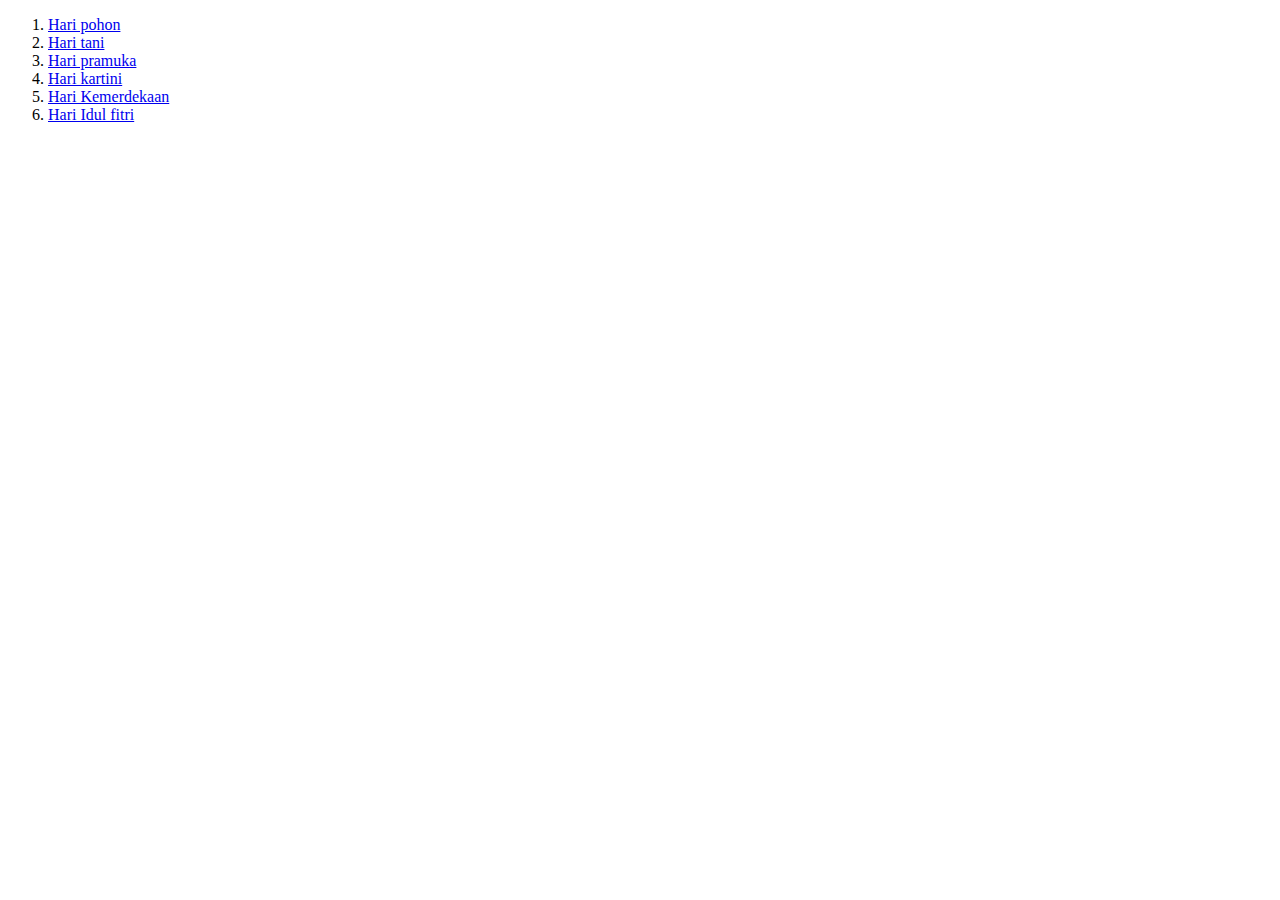
<file: deploy/second/public/index.html>
<!DOCTYPE html>
<html lang="en">
  <head>
    <meta charset="UTF-8" />
    <meta name="viewport" content="width=device-width, initial-scale=1.0" />
    <meta http-equiv="X-UA-Compatible" content="ie=edge" />
    <title>Document</title>
  </head>
  <body>
    <ol>
      <li><a href="trees/">Hari pohon</a></li>
      <li><a href="tani/">Hari tani</a></li>
      <li><a href="pramuka/">Hari pramuka</a></li>
      <li><a href="kartini/">Hari kartini</a></li>
      <li><a href="73/">Hari Kemerdekaan</a></li>
      <li><a href="idulFitri/">Hari Idul fitri</a></li>
    </ol>
  </body>
</html>
</file>
<file: Anak/assets/css/layout.css>
.bottom-nav{width:100%;height:-webkit-fit-content;height:-moz-fit-content;height:fit-content;position:absolute;bottom:0}@media screen and (max-width:768px){.bottom-nav{display:none}}.small-item{display:none}@media screen and (max-width:768px){.small-item{display:block}}.dropdown-submenu{position:relative}.dropdown-submenu .dropdown-menu{top:0;left:100%;margin-top:-1px}.dropdown-submenu{list-style:none}.white path{fill:#ffffff}.black path{fill:#000000}@media screen and (max-width:768px){#bottom-nav{max-height:200px;overflow-y:scroll}}.title-1{font-family:"Open Sans";font-size:32px;font-weight:bold;letter-spacing:-0.38px;line-height:43px}.sub-title-1{font-family:"Open Sans";font-size:18px;font-weight:600;letter-spacing:-0.22px;line-height:24px}.title-2{font-family:"Open Sans";font-size:14px;font-weight:bold;letter-spacing:-0.17px;line-height:19px;text-align:justify}.text{color:#FFFFFF;font-family:"Open Sans";font-size:9px;letter-spacing:-0.11px;line-height:13px}.text-black,.title-black{color:black}.text-white,.title-white{color:#ffffff}.btn-custom{height:45px;width:163px;border-radius:25px;background:-webkit-gradient(linear, left top, right top, from(#FDE000), to(#FF44A7));background:-webkit-linear-gradient(left, #FDE000 0%, #FF44A7 100%);background:-o-linear-gradient(left, #FDE000 0%, #FF44A7 100%);background:linear-gradient(90deg, #FDE000 0%, #FF44A7 100%);-webkit-box-shadow:0 5px 10px 0 rgba(0, 0, 0, 0.2);box-shadow:0 5px 10px 0 rgba(0, 0, 0, 0.2);border:none;color:#FFFFFF;font-family:"Open Sans";font-size:16px;font-weight:bold;letter-spacing:-0.17px;line-height:22px}.custom-item{width:100%;height:-webkit-fit-content;height:-moz-fit-content;height:fit-content;position:relative;border-radius:5px;background-color:#D8D8D8;overflow:hidden}@media screen and (max-width:768px){.custom-item{margin:20px 0}}.custom-item img{width:100%;height:auto}.custom-item .custom-overlay{width:100%;height:100%;position:absolute;top:0;background:rgba(0, 0, 0, 0.5);padding:0 20px}.custom-item .custom-overlay .custom-text{width:calc(100% - 40px);height:-webkit-fit-content;height:-moz-fit-content;height:fit-content;position:absolute;bottom:0}.custom-carousel{opacity:1;width:-webkit-fit-content;width:-moz-fit-content;width:fit-content}.custom-carousel .custom-control{width:-webkit-fit-content;width:-moz-fit-content;width:fit-content;height:-webkit-fit-content;height:-moz-fit-content;height:fit-content;background:white;padding:10px;border-radius:100px;display:-webkit-box;display:-ms-flexbox;display:flex;-webkit-box-align:center;-ms-flex-align:center;align-items:center;-webkit-box-shadow:0 5px 10px 0 rgba(0, 0, 0, 0.2);box-shadow:0 5px 10px 0 rgba(0, 0, 0, 0.2)}.custom-carousel .pref{margin-left:calc(-50% + 15px)}@media screen and (max-width:768px){.custom-carousel .pref{margin-left:0}}.custom-carousel .next{margin-right:calc(-50% + 15px)}@media screen and (max-width:768px){.custom-carousel .next{margin-right:0}}.bg-1{background:-webkit-gradient(linear, left top, right top, from(#FDE000), to(#FF44A7));background:-webkit-linear-gradient(left, #FDE000 0%, #FF44A7 100%);background:-o-linear-gradient(left, #FDE000 0%, #FF44A7 100%);background:linear-gradient(90deg, #FDE000 0%, #FF44A7 100%)}.bg-2{background:-webkit-gradient(linear, left top, right top, from(#8DE6D2), to(#7F7CFF));background:-webkit-linear-gradient(left, #8DE6D2 0%, #7F7CFF 100%);background:-o-linear-gradient(left, #8DE6D2 0%, #7F7CFF 100%);background:linear-gradient(90deg, #8DE6D2 0%, #7F7CFF 100%)}.bg-3{background:-webkit-gradient(linear, left top, right top, from(#FE84F7), to(#7C77FF));background:-webkit-linear-gradient(left, #FE84F7 0%, #7C77FF 100%);background:-o-linear-gradient(left, #FE84F7 0%, #7C77FF 100%);background:linear-gradient(90deg, #FE84F7 0%, #7C77FF 100%)}
</file>
<file: Anak/assets/css/style.css>
.header{width:100%;height:-webkit-fit-content;height:-moz-fit-content;height:fit-content;background:url(../img/backgroundanak.png) no-repeat;background-size:cover}.header .header-body{height:50vh;width:100%;display:-webkit-box;display:-ms-flexbox;display:flex;-webkit-box-align:center;-ms-flex-align:center;align-items:center;position:relative}.header .header-body .header-content{width:100%;height:-webkit-fit-content;height:-moz-fit-content;height:fit-content}.header .header-body .bottom-nav .nav-link{color:#FFFFFF;font-family:"Open Sans";font-size:14px;font-weight:bold;letter-spacing:-0.17px;line-height:19px}.news #top-nav .navbar-nav{width:100%}.news #top-nav .navbar-nav .nav-item{position:relative;margin:auto}@media screen and (max-width:768px){.news #top-nav .navbar-nav .nav-item{margin:0}}.news #top-nav .navbar-nav .nav-item .nav-link{color:#000000;font-family:"Open Sans";font-size:16px;font-weight:bold;letter-spacing:-0.19px;line-height:22px}.news #top-nav .navbar-nav .nav-item .underline{position:absolute;width:100%;height:-webkit-fit-content;height:-moz-fit-content;height:fit-content;display:-webkit-box;display:-ms-flexbox;display:flex;-webkit-box-orient:vertical;-webkit-box-direction:normal;-ms-flex-direction:column;flex-direction:column;-webkit-box-align:center;-ms-flex-align:center;align-items:center;margin:-7px 0 0 0}@media screen and (max-width:768px){.news #top-nav .navbar-nav .nav-item .underline{-webkit-box-align:unset;-ms-flex-align:unset;align-items:unset}}.news #top-nav .navbar-nav .nav-item .underline div{height:4px;width:0;margin:auto;-webkit-transition:.2s;-o-transition:.2s;transition:.2s;background:-webkit-gradient(linear, left top, right top, from(#FDE000), to(#FF44A7));background:-webkit-linear-gradient(left, #FDE000 0%, #FF44A7 100%);background:-o-linear-gradient(left, #FDE000 0%, #FF44A7 100%);background:linear-gradient(90deg, #FDE000 0%, #FF44A7 100%)}.news #top-nav .navbar-nav .nav-item:hover .nav-link{color:#7F6FFF}.news #top-nav .navbar-nav .nav-item:hover div div{width:50%}.origin{width:100%;height:-webkit-fit-content;height:-moz-fit-content;height:fit-content;overflow:hidden;position:relative}@media screen and (max-width:768px){.origin{height:50vh}}@media screen and (max-width:768px){.origin .bg-img{display:none}}.origin .origin-overlay{position:absolute;height:100%;width:100%;top:0;background:-webkit-gradient(linear, left top, left bottom, color-stop(70%, rgba(255, 255, 255, 0)), color-stop(70%, #ffffff));background:-webkit-linear-gradient(top, rgba(255, 255, 255, 0) 70%, #ffffff 70%);background:-o-linear-gradient(top, rgba(255, 255, 255, 0) 70%, #ffffff 70%);background:linear-gradient(to bottom, rgba(255, 255, 255, 0) 70%, #ffffff 70%);display:-webkit-box;display:-ms-flexbox;display:flex;-webkit-box-align:center;-ms-flex-align:center;align-items:center}@media screen and (max-width:768px){.origin .origin-overlay{height:50vh;overflow-y:scroll;-webkit-box-align:unset;-ms-flex-align:unset;align-items:unset}}.origin .origin-overlay .origin-body{border-radius:5px;background-color:#FFFFFF;-webkit-box-shadow:0 5px 10px 0 rgba(0, 0, 0, 0.2);box-shadow:0 5px 10px 0 rgba(0, 0, 0, 0.2);padding:30px 30px}.origin .origin-overlay .origin-body .origin-item{width:100%;height:150px;display:-webkit-box;display:-ms-flexbox;display:flex;border-radius:5px;overflow:hidden;-webkit-box-shadow:0 2px 10px 0 rgba(0, 0, 0, 0.15);box-shadow:0 2px 10px 0 rgba(0, 0, 0, 0.15)}.origin .origin-overlay .origin-body .origin-item .origin-media{width:35%;height:100%;overflow:hidden;position:relative}.origin .origin-overlay .origin-body .origin-item .origin-media img{height:100%;width:auto}.origin .origin-overlay .origin-body .origin-item .origin-media .media-overlay{position:absolute;top:0;width:100%;height:100%}.origin .origin-overlay .origin-body .origin-item .origin-media .media-overlay-1{background:rgba(253, 224, 0, 0.3)}.origin .origin-overlay .origin-body .origin-item .origin-media .media-overlay-2{background:rgba(141, 230, 210, 0.3)}.origin .origin-overlay .origin-body .origin-item .origin-media .media-overlay-3{background:rgba(254, 132, 247, 0.3)}.origin .origin-overlay .origin-body .origin-item .origin-info{width:65%;height:100%;display:-webkit-box;display:-ms-flexbox;display:flex;-webkit-box-align:center;-ms-flex-align:center;align-items:center}.origin .origin-overlay .origin-body .origin-item .origin-info .origin-icon{width:-webkit-fit-content;width:-moz-fit-content;width:fit-content;margin:auto;top:0;bottom:0}.origin .origin-overlay .origin-body .origin-item .origin-info .origin-icon div{text-align:center}.pengumuman{width:100%;height:-webkit-fit-content;height:-moz-fit-content;height:fit-content;background-color:#7F6FFF;padding:15px 30px;border-radius:5px}.pengumuman .carousel-indicators{position:relative;bottom:0}.pengumuman .carousel-indicators li{height:9px;width:9px;background-color:#4F40CB;border-radius:100px}.pengumuman .carousel-indicators .active{background:-webkit-gradient(linear, left top, right top, from(#FDE000), to(#FF44A7));background:-webkit-linear-gradient(left, #FDE000 0%, #FF44A7 100%);background:-o-linear-gradient(left, #FDE000 0%, #FF44A7 100%);background:linear-gradient(90deg, #FDE000 0%, #FF44A7 100%)}.services{width:100%;height:-webkit-fit-content;height:-moz-fit-content;height:fit-content;background-color:#AAA0FF}.services .services-body{width:100%;height:-webkit-fit-content;height:-moz-fit-content;height:fit-content;display:-webkit-box;display:-ms-flexbox;display:flex;-ms-flex-wrap:wrap;flex-wrap:wrap;-webkit-box-pack:center;-ms-flex-pack:center;justify-content:center}.services .services-body .services-item{height:108px;width:200px;display:-webkit-box;display:-ms-flexbox;display:flex;-webkit-box-align:center;-ms-flex-align:center;align-items:center;border-radius:10px;margin:10px auto;-webkit-box-shadow:0 5px 10px 0 rgba(0, 0, 0, 0.15);box-shadow:0 5px 10px 0 rgba(0, 0, 0, 0.15)}.services .services-body .services-item .services-text{width:-webkit-fit-content;width:-moz-fit-content;width:fit-content;margin:auto}.footer-list{width:100%;height:-webkit-fit-content;height:-moz-fit-content;height:fit-content;background-color:#7F6FFF}.footer-list .footer-list-title{color:#FFFFFF;font-family:"Open Sans";font-size:20px;font-weight:600;letter-spacing:-0.24px;line-height:27px}.footer-list .list{list-style-type:disc;color:#ffffff}.footer{width:100%;height:-webkit-fit-content;height:-moz-fit-content;height:fit-content;background-color:#261F7A;display:-webkit-box;display:-ms-flexbox;display:flex;-webkit-box-align:center;-ms-flex-align:center;align-items:center}.footer .footer-body{width:-webkit-fit-content;width:-moz-fit-content;width:fit-content;height:-webkit-fit-content;height:-moz-fit-content;height:fit-content;display:-webkit-box;display:-ms-flexbox;display:flex;-webkit-box-align:center;-ms-flex-align:center;align-items:center;margin:auto}@media screen and (max-width:768px){.footer .footer-body{-ms-flex-wrap:wrap;flex-wrap:wrap}.footer .footer-body img{margin:auto}.footer .footer-body .footer-text{width:90%;margin:auto;text-align:center}}.footer .footer-body img{width:94px;height:auto}.footer .footer-body .footer-text{width:300px;color:#FFFFFF;font-family:"Open Sans";font-size:16px;font-weight:600;letter-spacing:-0.19px;line-height:22px;margin:0 0 0 33px}.counter{width:100%;padding:20px;border-radius:5px;background-color:#261F7A;display:-webkit-box;display:-ms-flexbox;display:flex;-webkit-box-align:center;-ms-flex-align:center;align-items:center}.counter .counter-text{color:#FFFFFF;font-family:"Open Sans";font-size:16px;font-weight:600;letter-spacing:-0.19px;line-height:22px;margin:auto}.counter .number{margin:auto;padding:5px 3px;border-radius:5px;background-color:#FFFFFF;display:-webkit-box;display:-ms-flexbox;display:flex;-webkit-box-align:center;-ms-flex-align:center;align-items:center;text-align:center;color:#104382;font-family:"Open Sans";font-size:26px;font-weight:600;letter-spacing:-0.31px;line-height:36px;cursor:pointer}
</file>
<file: Olahraga/assets/css/layout.css>
.top-nav .nav-link {
  color: #FFFFFF;
  font-family: "Open Sans";
  font-size: 12px;
  font-weight: bold;
  letter-spacing: -0.14px;
  line-height: 17px; }

.btn-custom {
  height: 45px;
  width: 174px;
  background: none;
  border-radius: none;
  outline: none;
  cursor: pointer; }

.white {
  border: 2px solid #FFFFFF;
  color: white; }

.green {
  border: 2px solid #009FA1;
  color: #009FA1; }

.light-icon {
  fill: #FFFFFF; }

.title-custom {
  color: #000000;
  font-family: "Open Sans";
  font-size: 20px;
  font-weight: 600;
  letter-spacing: -0.24px;
  line-height: 27px;
  text-align: justify; }
</file>
<file: Olahraga/assets/css/style.css>
a{text-decoration:none}.line{width:100%;height:3px;background:#FAD94C}.navbar-nav .nav-item .main-link{color:#FFFFFF;font-family:"Open Sans";font-size:14px;font-weight:bold;letter-spacing:-0.17px;line-height:19px;border-bottom:4px solid rgba(250, 217, 76, 0)}.navbar-nav .nav-item .main-link:hover{color:#FAD94C;border-bottom:4px solid #FAD94C}@media screen and (max-width:768px){#collapsibleNavId{overflow-y:scroll!important;max-height:200px!important}}.small-top{display:none}@media screen and (max-width:768px){.small-top{display:block}}.upper{display:block}@media screen and (max-width:768px){.upper{display:none}}.lowwer{top:57px}@media screen and (max-width:768px){.lowwer{top:0}}.header{width:100%;height:-webkit-fit-content;height:-moz-fit-content;height:fit-content;background-size:cover}.header #carouselHeader .carousel-indicators li{height:4px;width:62px;background-color:#006162}.header #carouselHeader .carousel-indicators .active{background-color:#FFFFFF}.header #carouselHeader .carousel-inner .header-item{width:100%;height:70vh;display:-webkit-box;display:-ms-flexbox;display:flex;-webkit-box-align:center;-ms-flex-align:center;align-items:center;position:relative;overflow:hidden}.header #carouselHeader .carousel-inner .header-item .header-item-body{height:-webkit-fit-content;height:-moz-fit-content;height:fit-content;position:absolute}.header #carouselHeader .carousel-inner .header-item .header-item-body .header-item-title{color:#FFFFFF;font-family:"Open Sans";font-size:48px;font-weight:800;letter-spacing:-0.58px;line-height:65px}.header #carouselHeader .carousel-inner .header-item .header-item-body .header-item-text{color:#FFFFFF;font-family:"Open Sans";font-size:18px;letter-spacing:-0.22px;line-height:24px;margin:28px 0}.origin{width:100%;height:-webkit-fit-content;height:-moz-fit-content;height:fit-content;overflow:hidden}.origin .col,.origin .col-1,.origin .col-2,.origin .col-3,.origin .col-4,.origin .col-5,.origin .col-6,.origin .col-7,.origin .col-8,.origin .col-9,.origin .col-10,.origin .col-11,.origin .col-12,.origin .col-auto,.origin .col-lg,.origin .col-lg-1,.origin .col-lg-2,.origin .col-lg-3,.origin .col-lg-4,.origin .col-lg-5,.origin .col-lg-6,.origin .col-lg-7,.origin .col-lg-8,.origin .col-lg-9,.origin .col-lg-10,.origin .col-lg-11,.origin .col-lg-12,.origin .col-lg-auto,.origin .col-md,.origin .col-md-1,.origin .col-md-2,.origin .col-md-3,.origin .col-md-4,.origin .col-md-5,.origin .col-md-6,.origin .col-md-7,.origin .col-md-8,.origin .col-md-9,.origin .col-md-10,.origin .col-md-11,.origin .col-md-12,.origin .col-md-auto,.origin .col-sm,.origin .col-sm-1,.origin .col-sm-2,.origin .col-sm-3,.origin .col-sm-4,.origin .col-sm-5,.origin .col-sm-6,.origin .col-sm-7,.origin .col-sm-8,.origin .col-sm-9,.origin .col-sm-10,.origin .col-sm-11,.origin .col-sm-12,.origin .col-sm-auto,.origin .col-xl,.origin .col-xl-1,.origin .col-xl-2,.origin .col-xl-3,.origin .col-xl-4,.origin .col-xl-5,.origin .col-xl-6,.origin .col-xl-7,.origin .col-xl-8,.origin .col-xl-9,.origin .col-xl-10,.origin .col-xl-11,.origin .col-xl-12,.origin .col-xl-auto{padding:0}.origin .origin-item{position:relative;width:-webkit-fit-content;width:-moz-fit-content;width:fit-content;height:-webkit-fit-content;height:-moz-fit-content;height:fit-content}.origin .origin-item img{width:100%}.origin .origin-item .origin-item-overlay{cursor:pointer;width:100%;height:100%;position:absolute;display:-webkit-box;display:-ms-flexbox;display:flex;-webkit-box-align:center;-ms-flex-align:center;align-items:center;-ms-flex-wrap:wrap;flex-wrap:wrap}.origin .origin-item .origin-item-overlay .origin-text{margin:auto}.origin .origin-item .origin-item-overlay .origin-text svg{margin:0 auto}.origin .origin-item .origin-item-overlay .origin-text div{width:100%;color:#FFFFFF;font-family:"Open Sans";font-size:18px;font-weight:600;letter-spacing:-0.22px;line-height:24px;text-align:center;height:-webkit-fit-content;height:-moz-fit-content;height:fit-content}@media screen and (max-width:768px){.origin .origin-item{margin:20px auto}}.news-main-title{font-family:"Open Sans";font-size:32px;font-weight:bold;letter-spacing:-0.38px;line-height:43px}.news{background-color:#F7F7F7;height:-webkit-fit-content;height:-moz-fit-content;height:fit-content;width:-webkit-fit-content;width:-moz-fit-content;width:fit-content;padding:10px}@media screen and (max-width:768px){.news{margin:auto}}.news img{margin:auto;width:100%}.news .news-date{color:#0D0D0D;font-family:"Open Sans";font-size:12px;letter-spacing:-0.14px;line-height:17px}.news .news-title{width:100%;color:#000000;font-family:"Open Sans";font-size:20px;font-weight:600;letter-spacing:-0.24px;line-height:27px;text-align:justify}.message{width:100%;height:-webkit-fit-content;height:-moz-fit-content;height:fit-content;display:-webkit-box;display:-ms-flexbox;display:flex;position:relative;overflow:hidden}.message img{margin-left:auto}.message .message-overlay{width:100%;height:100%;position:absolute;top:0;background:-webkit-gradient(linear, left top, right top, color-stop(50%, #009FA1), color-stop(50%, rgba(0, 159, 161, 0.4)));background:-webkit-linear-gradient(left, #009FA1 50%, rgba(0, 159, 161, 0.4) 50%);background:-o-linear-gradient(left, #009FA1 50%, rgba(0, 159, 161, 0.4) 50%);background:linear-gradient(to right, #009FA1 50%, rgba(0, 159, 161, 0.4) 50%);display:-webkit-box;display:-ms-flexbox;display:flex;-webkit-box-align:center;-ms-flex-align:center;align-items:center}.message .message-overlay .message-body .message-title{color:#FFFFFF;font-family:"Open Sans";font-size:36px;font-weight:600;letter-spacing:-0.43px;line-height:49px}.message .message-overlay .message-body .message-text{color:#FFFFFF;font-family:"Open Sans";font-size:14px;letter-spacing:-0.17px;line-height:19px;text-align:left}.event-date-container{height:-webkit-fit-content;height:-moz-fit-content;height:fit-content;width:100px;-webkit-box-shadow:0 2px 10px 0 rgba(0, 0, 0, 0.15);box-shadow:0 2px 10px 0 rgba(0, 0, 0, 0.15);margin:auto}.event-date-container .event-date{width:100%;height:73px;display:-webkit-box;display:-ms-flexbox;display:flex;-webkit-box-align:center;-ms-flex-align:center;align-items:center}.event-date-container .event-date .date{margin:auto;width:-webkit-fit-content;width:-moz-fit-content;width:fit-content;height:-webkit-fit-content;height:-moz-fit-content;height:fit-content;color:#009FA1;font-family:"Open Sans";font-size:32px;font-weight:bold;letter-spacing:-0.38px;line-height:43px}.event-date-container .event-mounth{background-color:#009FA1;width:100%;height:38px;display:-webkit-box;display:-ms-flexbox;display:flex;-webkit-box-align:center;-ms-flex-align:center;align-items:center}.event-date-container .event-mounth .mounth{margin:auto;width:-webkit-fit-content;width:-moz-fit-content;width:fit-content;height:-webkit-fit-content;height:-moz-fit-content;height:fit-content;color:#FFFFFF;font-family:"Open Sans";font-size:16px;font-weight:600;letter-spacing:-0.19px;line-height:22px}.event-title{color:#009FA1;font-family:"Open Sans";font-size:21px;font-weight:600;letter-spacing:-0.25px;line-height:28px}@media screen and (max-width:768px){.event-title{text-align:center;margin:20px 0}}.event-text{display:-webkit-box;display:-ms-flexbox;display:flex;-webkit-box-align:center;-ms-flex-align:center;align-items:center}@media screen and (max-width:768px){.event-text{width:-webkit-fit-content;width:-moz-fit-content;width:fit-content;margin:auto}}.event-text .icon{height:-webkit-fit-content;height:-moz-fit-content;height:fit-content;width:14px}.event-text .icon svg path{fill:#606060}.event-text .text{width:200px;height:-webkit-fit-content;height:-moz-fit-content;height:fit-content;color:#606060;font-family:"Open Sans";font-size:12px;letter-spacing:-0.14px;line-height:17px}#pengumuman{width:100%;display:-webkit-box;display:-ms-flexbox;display:flex;-webkit-box-align:center;-ms-flex-align:center;align-items:center}#pengumuman .pengumuman-control{width:-webkit-fit-content;width:-moz-fit-content;width:fit-content;height:-webkit-fit-content;height:-moz-fit-content;height:fit-content;margin-left:auto}#carouselPengumuman .card{border-radius:0;border:none;-webkit-box-shadow:0 2px 10px 0 rgba(0, 0, 0, 0.15);box-shadow:0 2px 10px 0 rgba(0, 0, 0, 0.15)}#carouselPengumuman .card .pengumuman-title{color:#009FA1;font-family:"Open Sans";font-size:16px;font-weight:bold;letter-spacing:-0.19px;line-height:22px}#carouselPengumuman .card .pengumuman-text{color:#606060;font-family:"Open Sans";font-size:12px;letter-spacing:-0.14px;line-height:17px;text-align:justify}#carouselPengumuman .card .pengumuman-time{display:-webkit-box;display:-ms-flexbox;display:flex;width:100%;height:-webkit-fit-content;height:-moz-fit-content;height:fit-content;-webkit-box-align:center;-ms-flex-align:center;align-items:center}#carouselPengumuman .card .pengumuman-time .time{color:#606060;font-family:"Open Sans";font-size:14px;letter-spacing:-0.17px;line-height:19px}#carouselPengumuman .card .pengumuman-time .time svg path{fill:#606060}#carouselPengumuman .card .btn-pengumuman{width:100%;height:63px;background-color:#009FA1;color:#FFFFFF;font-family:"Open Sans";font-size:14px;font-weight:bold;letter-spacing:-0.15px;line-height:19px;border:none;outline:none;cursor:pointer}.services{width:100%;height:500px;position:relative;overflow:hidden}@media screen and (max-width:768px){.services{min-height:100vh}.services .services-half .footer-body{height:-webkit-fit-content;height:-moz-fit-content;height:fit-content}}.services img{height:100%;width:auto}.services .services-half{background:-webkit-gradient(linear, left top, left bottom, color-stop(50%, #F7F7F7), color-stop(50%, rgba(255, 255, 255, 0)));background:-webkit-linear-gradient(top, #F7F7F7 50%, rgba(255, 255, 255, 0) 50%);background:-o-linear-gradient(top, #F7F7F7 50%, rgba(255, 255, 255, 0) 50%);background:linear-gradient(to bottom, #F7F7F7 50%, rgba(255, 255, 255, 0) 50%);position:absolute;top:0;height:100%;width:100%;display:-webkit-box;display:-ms-flexbox;display:flex;-webkit-box-align:center;-ms-flex-align:center;align-items:center}.services .services-half .services-body{width:100%;background:#ffffff;display:-webkit-box;display:-ms-flexbox;display:flex;-webkit-box-align:center;-ms-flex-align:center;align-items:center;-ms-flex-wrap:wrap;flex-wrap:wrap}.services .services-half .services-body .services-item{cursor:pointer;height:108px;width:200px;background-color:#009FA1;-webkit-box-shadow:0 2px 10px 0 rgba(0, 0, 0, 0.15);box-shadow:0 2px 10px 0 rgba(0, 0, 0, 0.15);display:-webkit-box;display:-ms-flexbox;display:flex;-webkit-box-align:center;-ms-flex-align:center;align-items:center;margin:20px auto}.services .services-half .services-body .services-item .services-text{color:#FFFFFF;font-family:"Open Sans";font-size:18px;font-weight:600;letter-spacing:-0.22px;line-height:24px;margin:auto}.services .services-half .services-body .services-item .services-text svg{margin:0 10px 0 0}.footer-list{width:100%;height:-webkit-fit-content;height:-moz-fit-content;height:fit-content;background:#009FA1}.footer-list .footer-list-title{color:#FFFFFF;font-family:"Open Sans";font-size:20px;font-weight:600;letter-spacing:-0.24px;line-height:27px}.footer-list .list{list-style-type:disc;color:#ffffff}.footer{width:100%;height:-webkit-fit-content;height:-moz-fit-content;height:fit-content;background-color:#006162;display:-webkit-box;display:-ms-flexbox;display:flex;-webkit-box-align:center;-ms-flex-align:center;align-items:center;padding:10px 0}.footer .footer-body{width:-webkit-fit-content;width:-moz-fit-content;width:fit-content;height:-webkit-fit-content;height:-moz-fit-content;height:fit-content;display:-webkit-box;display:-ms-flexbox;display:flex;-webkit-box-align:center;-ms-flex-align:center;align-items:center;margin:auto}.footer .footer-body img{width:94px;height:auto}.footer .footer-body .footer-text{width:399px;color:#FFFFFF;font-family:"Open Sans";font-size:16px;font-weight:600;letter-spacing:-0.19px;line-height:22px;margin:0 0 0 33px}@media screen and (max-width:768px){.footer .footer-body{-ms-flex-wrap:wrap;flex-wrap:wrap}.footer .footer-body img{margin:auto}.footer .footer-body .footer-text{width:90%;margin:auto;text-align:center}}.counter{width:90%;padding:20px;border-radius:5px;background-color:#006162;display:-webkit-box;display:-ms-flexbox;display:flex;-webkit-box-align:center;-ms-flex-align:center;align-items:center}.counter .counter-text{color:#FFFFFF;font-family:"Open Sans";font-size:16px;font-weight:600;letter-spacing:-0.19px;line-height:22px;margin:auto}.counter .number{margin:auto;padding:6px 3px;border-radius:5px;background-color:#FFFFFF;display:-webkit-box;display:-ms-flexbox;display:flex;-webkit-box-align:center;-ms-flex-align:center;align-items:center;text-align:center;color:#104382;font-family:"Open Sans";font-size:26px;font-weight:600;letter-spacing:-0.31px;line-height:36px;cursor:pointer}
</file>
